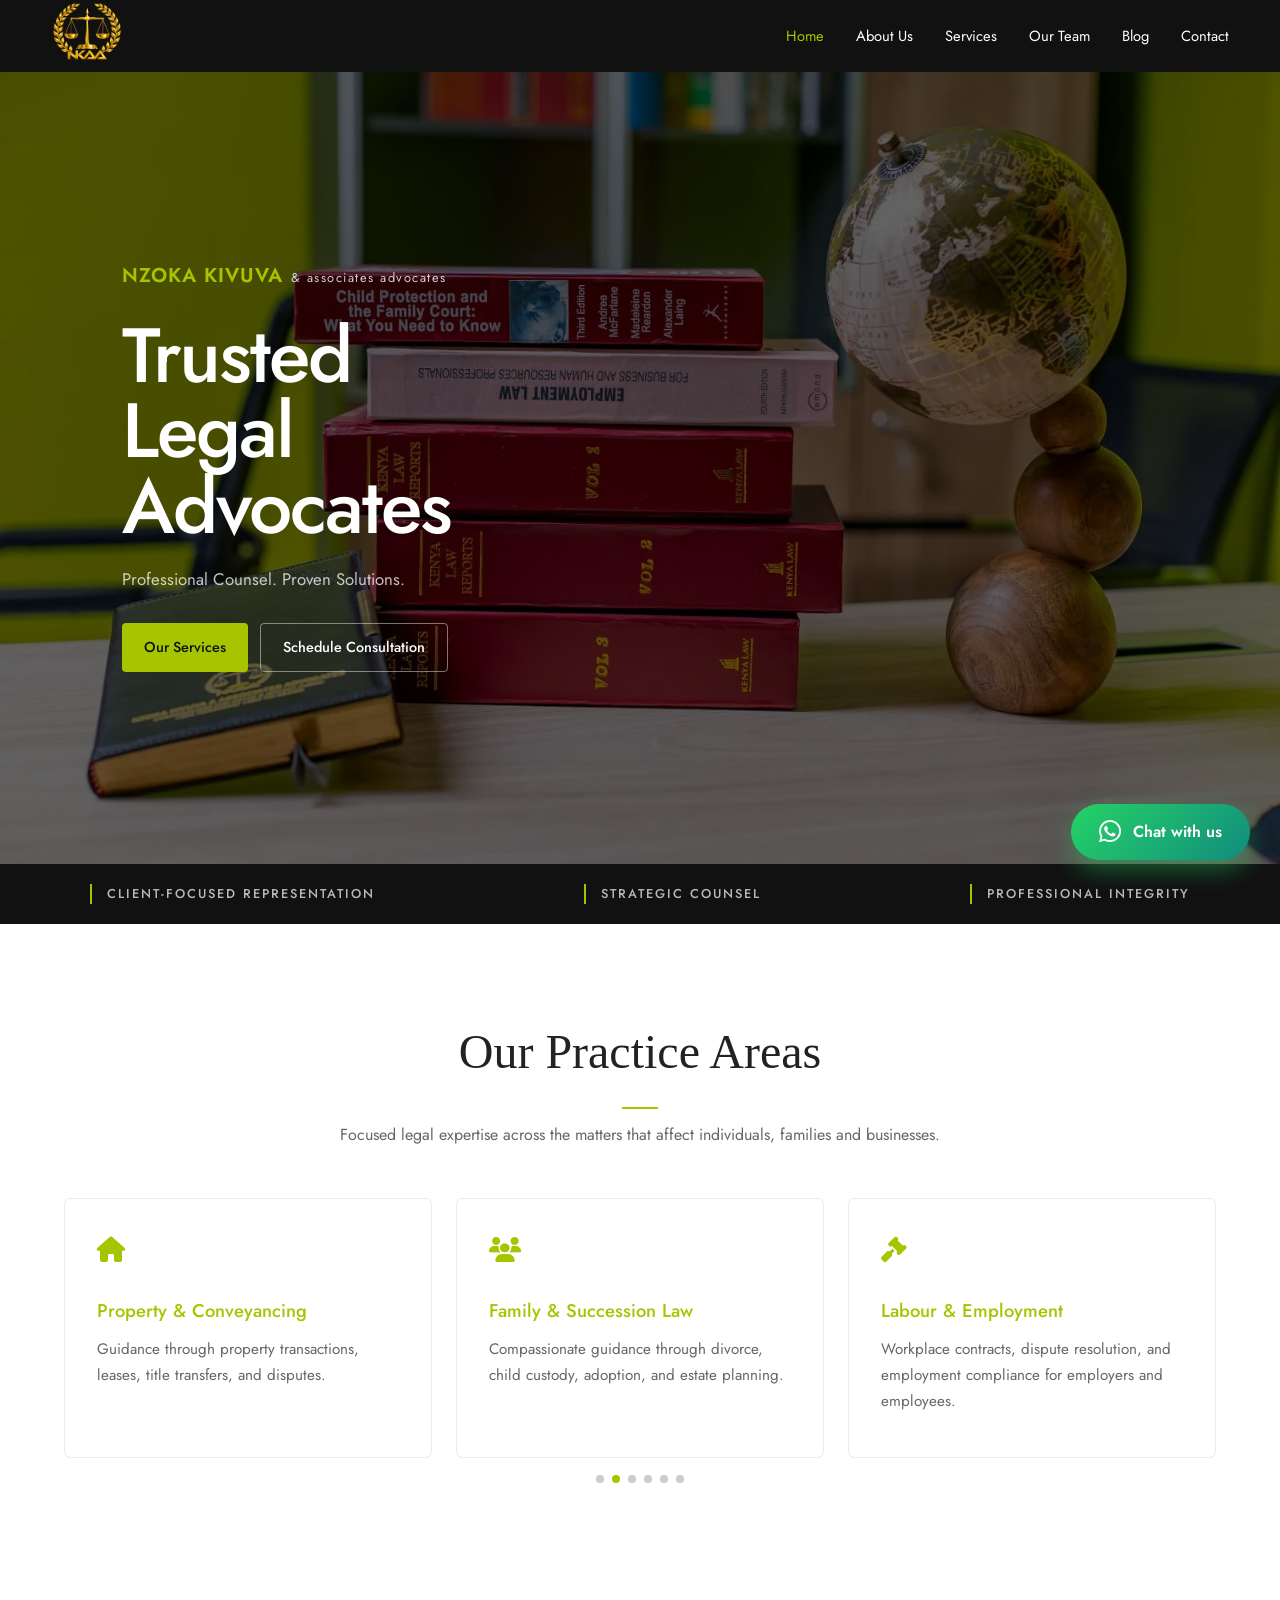
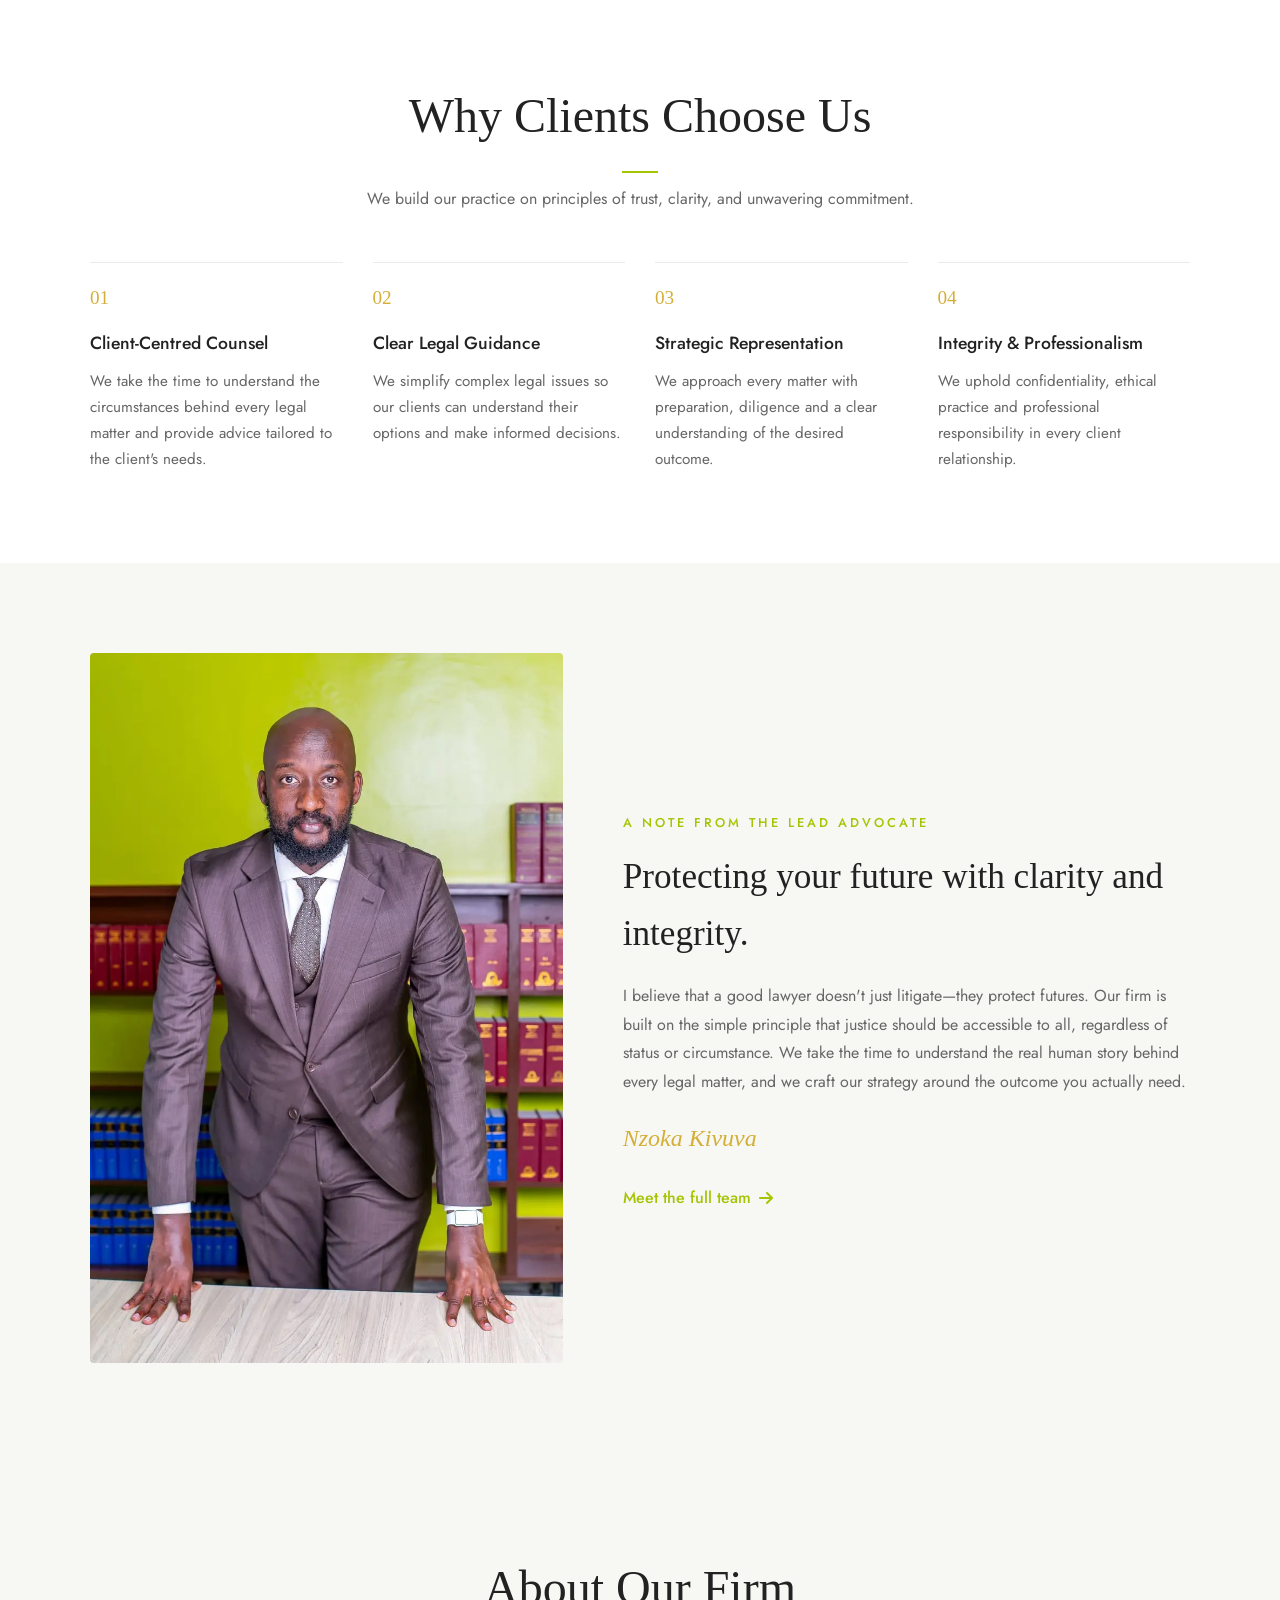
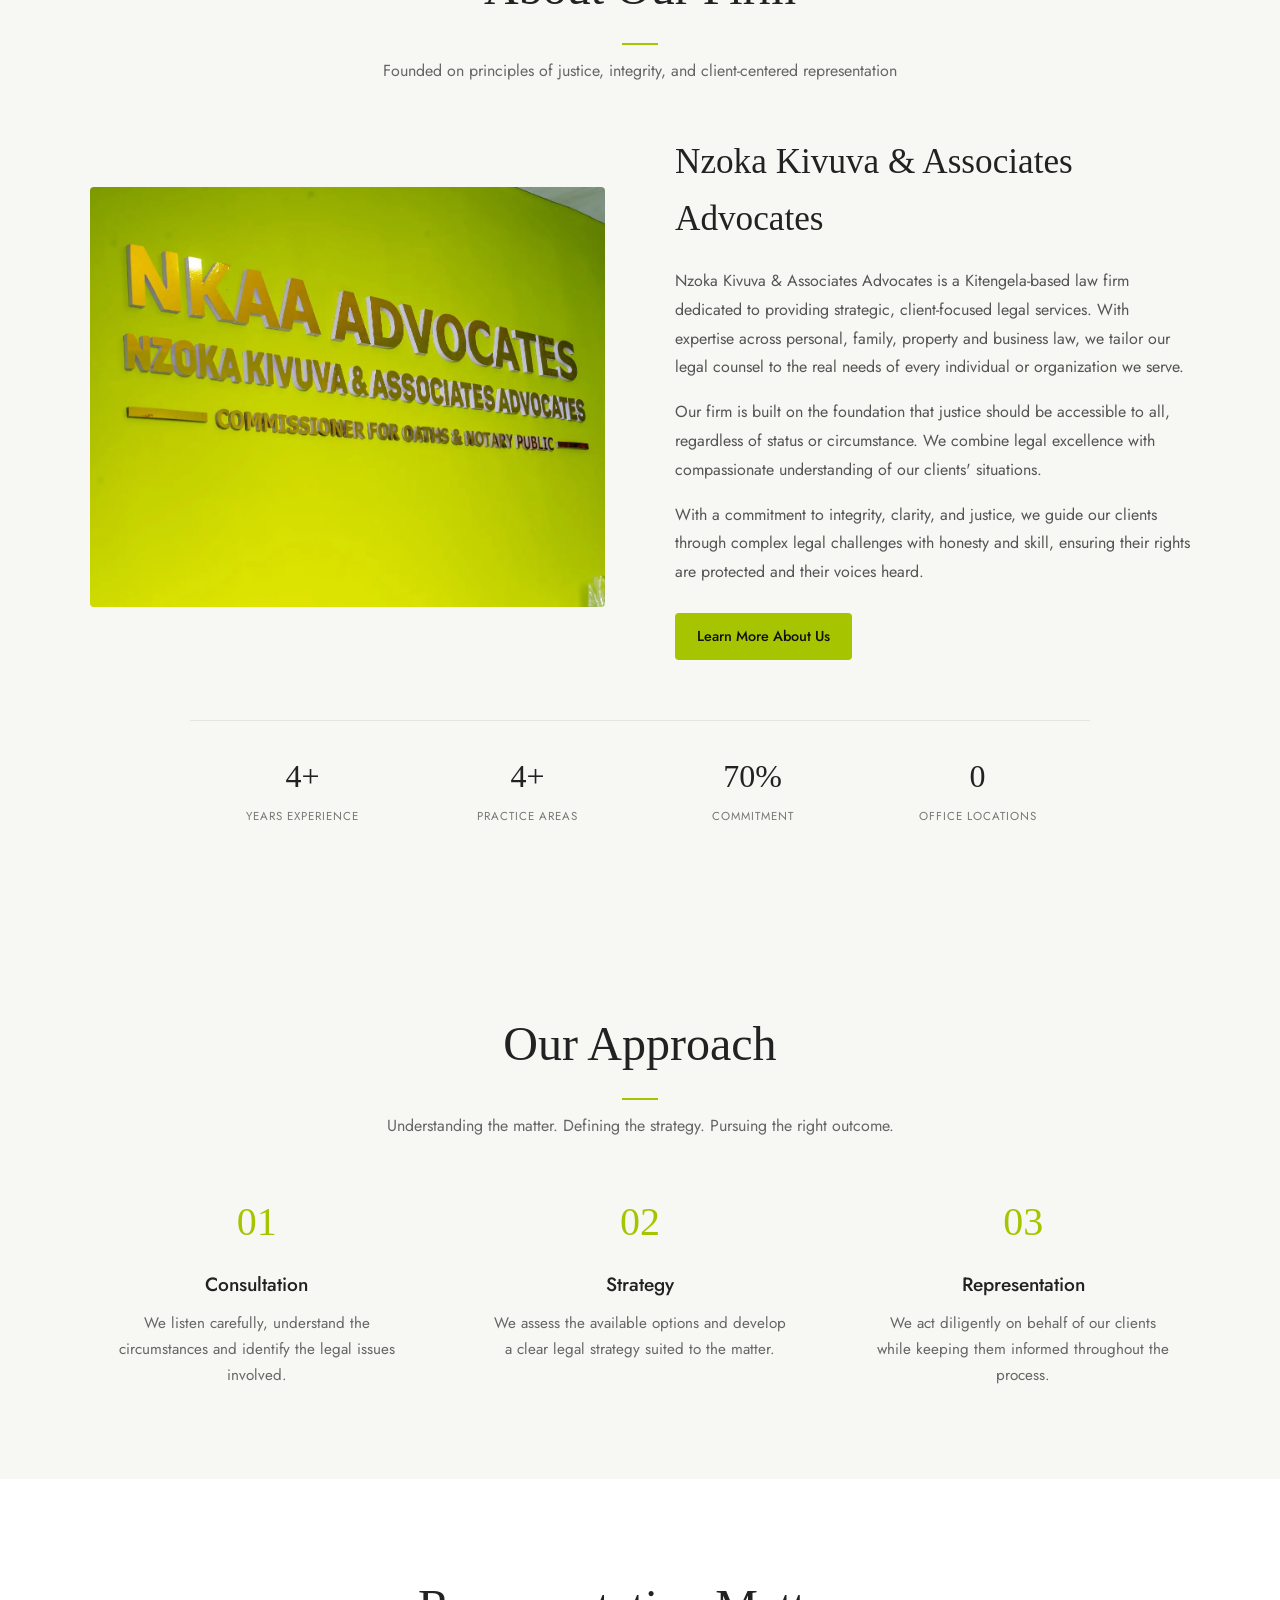
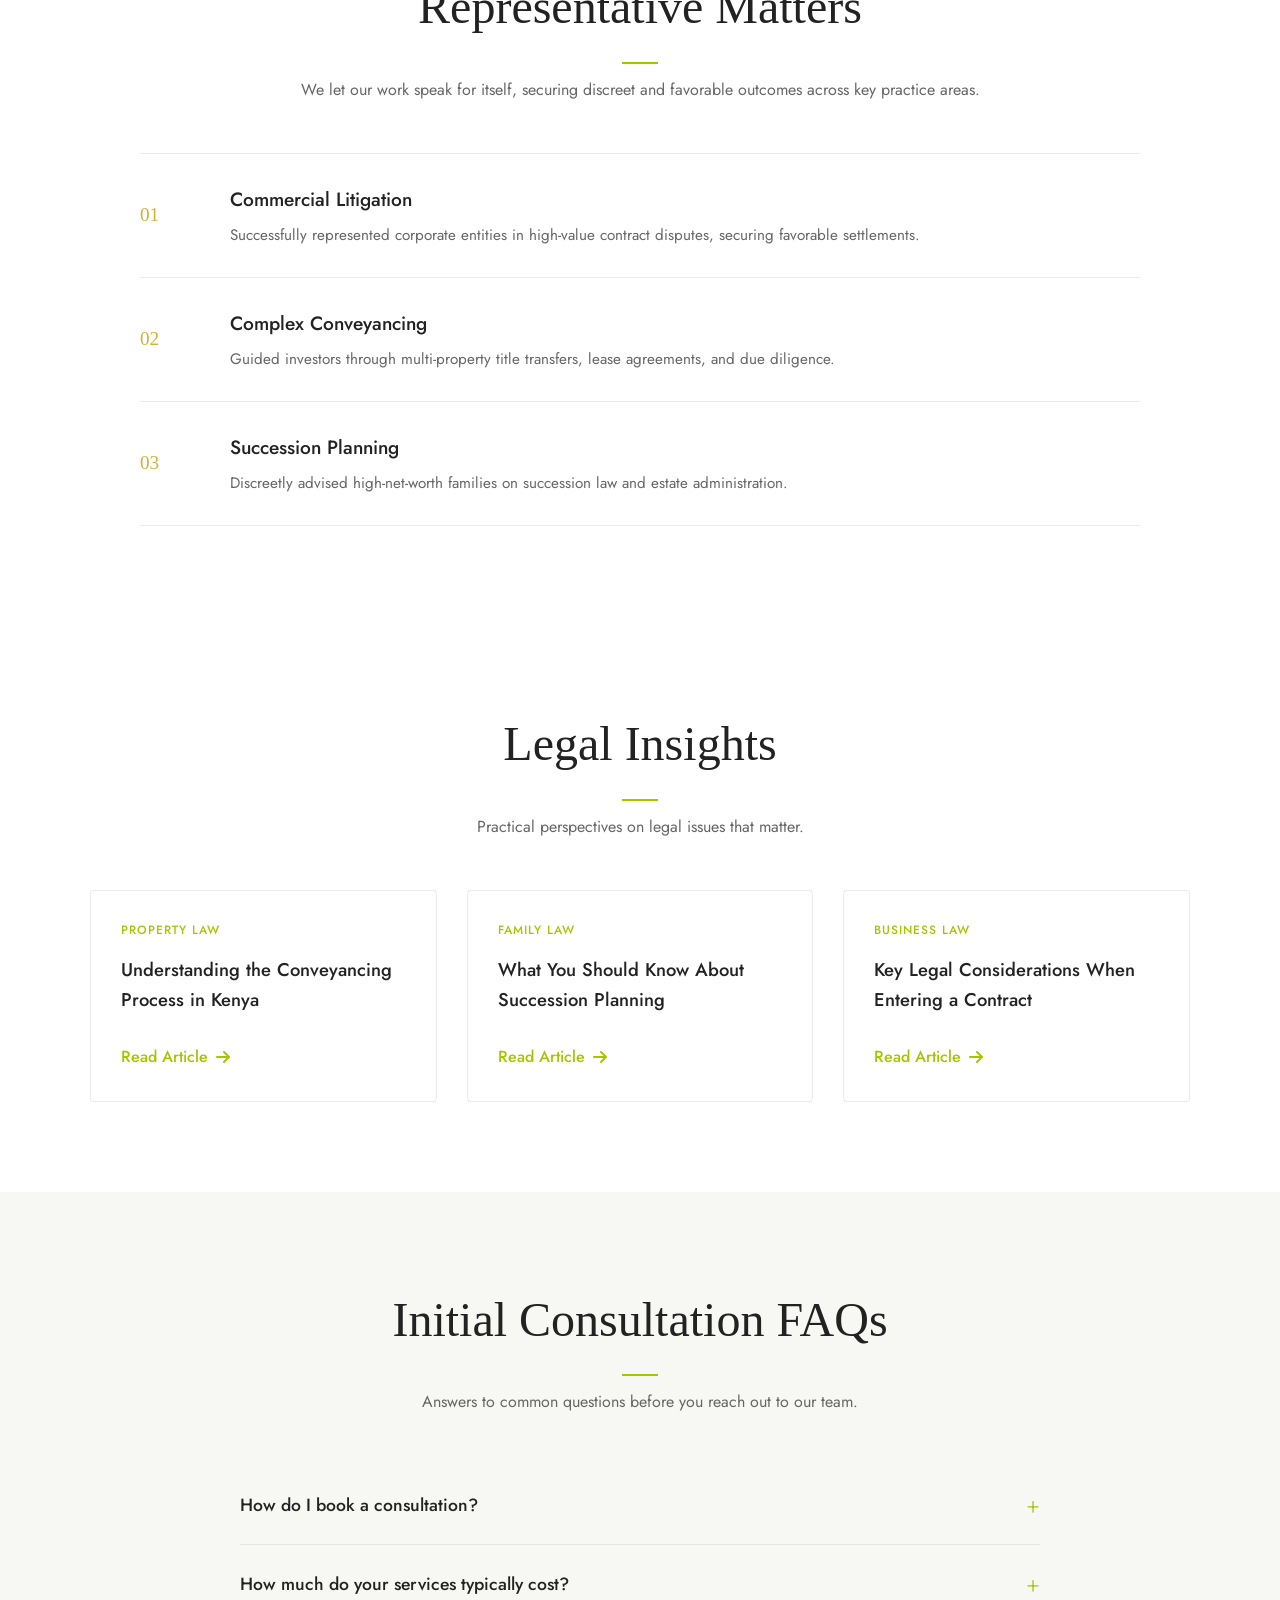
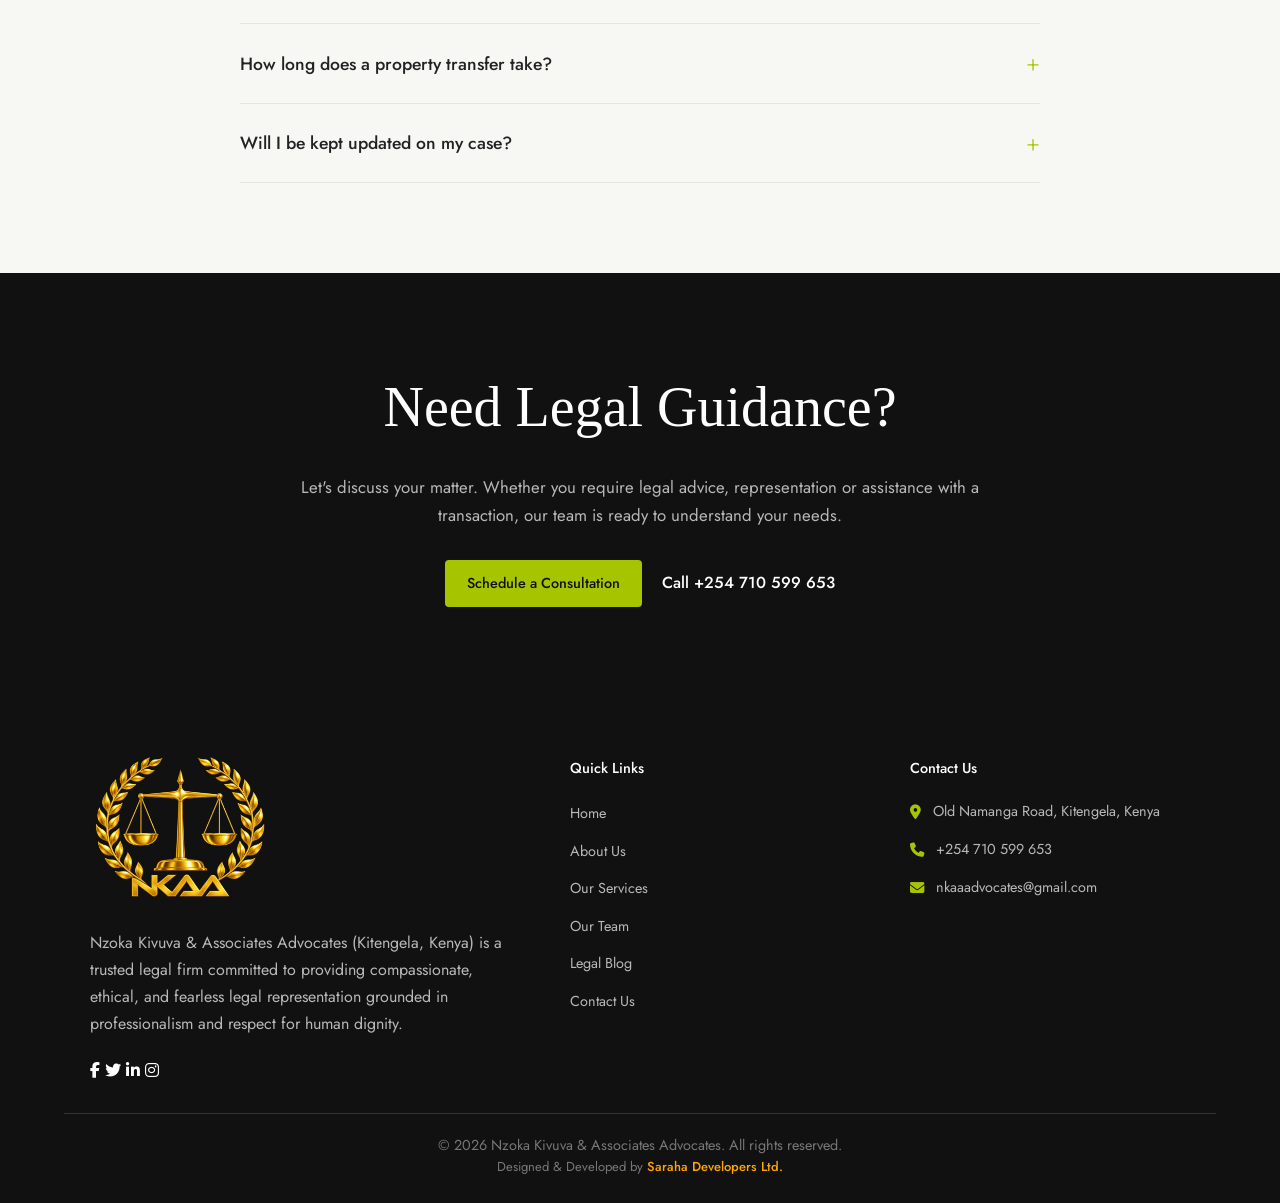
<file: index.html>
<!DOCTYPE html>
<html lang="en">
<head>
  <meta charset="UTF-8" />
  <meta name="viewport" content="width=device-width, initial-scale=1.0" />
  <meta name="robots" content="index, follow" />

  <!-- Primary SEO Title -->
  <title>Nzoka Kivuva & Associates Advocates (NKAA) | Kitengela Law Firm, Kenya</title>
  
  <!-- Meta Description (Updated for new practice areas) -->
  <meta name="description" content="Nzoka Kivuva & Associates Advocates (NKAA) is a trusted law firm in Kitengela, Kenya offering civil litigation, conveyancing, family & succession law, labour & employment law, and legal advisory services." />
  
  <!-- Meta Keywords (Updated for new practice areas) -->
  <meta name="keywords" content="advocates in Kitengela, lawyers in Kitengela, law firm Kenya, civil litigation, conveyancing, property law, family law, succession law, labour law, employment law, legal consultancy, NKAA" />
  <link rel="canonical" href="https://nzokakivuvaadvocates.co.ke/" />

  <!-- Open Graph (Facebook/LinkedIn) -->
  <meta property="og:type" content="website" />
  <meta property="og:url" content="https://nzokakivuvaadvocates.co.ke/" />
  <meta property="og:title" content="Nzoka Kivuva & Associates Advocates (NKAA) | Kitengela Law Firm" />
  <meta property="og:description" content="Trusted legal representation and advisory services in Kitengela, Kenya. Book a consultation today." />
  <meta property="og:image" content="https://nzokakivuvaadvocates.co.ke/Nzoka-kivuva-favicon.webp" />

  <!-- Twitter -->
  <meta name="twitter:card" content="summary_large_image" />
  <meta name="twitter:title" content="Nzoka Kivuva & Associates Advocates (NKAA) | Kitengela Law Firm" />
  <meta name="twitter:description" content="Trusted legal services in Kitengela, Kenya. Civil, conveyancing, family, labour & employment law." />
  <meta name="twitter:image" content="https://nzokakivuvaadvocates.co.ke/Nzoka-kivuva-favicon.webp" />
<meta name="google-site-verification" content="h8BL3Q1Kpj-26DxwLFMcdS5Y2fGQ5WDY222YSMa5MLE" />
  <!-- Favicons -->
  <link rel="icon" href="Nzoka-kivuva-favicon.webp" type="image/webp" />
  <link rel="apple-touch-icon" href="Nzoka-kivuva-favicon.webp" />

  <!-- Fonts (Cleaned up: Added Cormorant, removed duplicate Jost link) -->
  <link rel="preconnect" href="https://fonts.googleapis.com" />
  <link rel="preconnect" href="https://fonts.gstatic.com" crossorigin />
  <link href="https://fonts.googleapis.com/css2?family=Cormorant+Garamond:ital,wght@0,400;0,500;0,600;1,400&family=Jost:wght@300;400;500;600&display=swap" rel="stylesheet" />

  <!-- Icons -->
  <link rel="stylesheet" href="https://cdnjs.cloudflare.com/ajax/libs/font-awesome/6.4.0/css/all.min.css" />

  <!-- Swiper -->
  <link rel="stylesheet" href="https://cdn.jsdelivr.net/npm/swiper@11/swiper-bundle.min.css" />

  <!-- Page CSS -->
  <link rel="stylesheet" href="index.css" />

  <!-- Local Business / LegalService Schema -->
  <script type="application/ld+json">
  {
    "@context": "https://schema.org",
    "@type": "LegalService",
    "name": "Nzoka Kivuva & Associates Advocates",
    "alternateName": "NKAA",
    "url": "https://nzokakivuvaadvocates.co.ke/",
    "logo": "https://nzokakivuvaadvocates.co.ke/Nzoka-kivuva-favicon.webp",
    "image": "https://nzokakivuvaadvocates.co.ke/Nzoka-kivuva-favicon.webp",
    "address": {
      "@type": "PostalAddress",
      "addressLocality": "Kitengela",
      "addressCountry": "KE"
    },
    "telephone": "+254710599653",
    "email": "nkaaadvocates@gmail.com",
    "areaServed": "Kenya"
  }
  </script>
</head>

<body>
    <!-- Navigation Bar -->
    <nav class="navbar">
        <div class="navbar-container">
            <a href="/" class="favicon">
                <img src="Nzoka-kivuva-favicon.webp" alt="Nzoka Kivuva & Associates Advocates" />
            </a>
            
            <button class="mobile-menu-btn" id="mobileMenuBtn">
                <i class="fas fa-bars"></i>
            </button>
            
            <ul class="nav-links" id="navLinks">
                <li><a href="index.html" class="active">Home</a></li>
                <li><a href="about.html">About Us</a></li>
                <li><a href="services.html">Services</a></li>
                <li><a href="team.html">Our Team</a></li>
                <li><a href="blog.html">Blog</a></li>
                <li><a href="contact.html">Contact</a></li>
            </ul>
        </div>
    </nav>

    <!-- Hero Section -->
   <section class="hero">
    <!-- Hero Background Image -->
    <div class="hero-bg-image">
        <img src="nzoka-wallpaper-2.webp" alt="Law firm office" />
    </div>

    <div class="hero-overlay"></div>

    <div class="hero-container">
        <div class="hero-text">
            <p class="super-tag">
    <span class="firm-name">Nzoka Kivuva</span> <span class="firm-type">&amp; Associates Advocates</span>
</p>
            <h1>Trusted <br /> Legal<br /> Advocates</h1>
            <p>Professional Counsel. Proven Solutions.</p>

            <div class="hero-btns">
                <a href="services.html" class="btn btn-primary">Our Services</a>
                <a href="contact.html" class="btn btn-outline">Schedule Consultation</a>
            </div>
        </div>
    </div>
</section>

    <!-- Trust Strip -->
    <section class="trust-strip">
        <div class="trust-content">
            <span>CLIENT-FOCUSED REPRESENTATION</span>
            <span>STRATEGIC COUNSEL</span>
            <span>PROFESSIONAL INTEGRITY</span>
        </div>
    </section>

    <!-- Services Section -->
    <section class="section-bg">
        <div class="section-title">
            <h2>Our Practice Areas</h2>
            <p>Focused legal expertise across the matters that affect individuals, families and businesses.</p>
        </div>
        
        <!-- Services Swiper -->
        <div class="swiper-container">
            <div class="swiper services-swiper">
                <div class="swiper-wrapper">
                    <div class="swiper-slide service-slide">
                        <div class="service-icon">
                            <i class="fas fa-balance-scale"></i>
                        </div>
                        <h3>Civil Litigation</h3>
                        <p>Strategic representation in civil and commercial disputes to achieve favorable outcomes.</p>
                    </div>
                    <div class="swiper-slide service-slide">
                        <div class="service-icon">
                            <i class="fas fa-home"></i>
                        </div>
                        <h3>Property & Conveyancing</h3>
                        <p>Guidance through property transactions, leases, title transfers, and disputes.</p>
                    </div>
                    <div class="swiper-slide service-slide">
                        <div class="service-icon">
                            <i class="fas fa-users"></i>
                        </div>
                        <h3>Family & Succession Law</h3>
                        <p>Compassionate guidance through divorce, child custody, adoption, and estate planning.</p>
                    </div>
                    <div class="swiper-slide service-slide">
                        <div class="service-icon">
                            <i class="fas fa-gavel"></i>
                        </div>
                         <h3>Labour & Employment</h3>
                        <p>Workplace contracts, dispute resolution, and employment compliance for employers and employees.</p>
                    </div>
                    <div class="swiper-slide service-slide">
                        <div class="service-icon">
                            <i class="fas fa-file-contract"></i>
                        </div> 
                        <h3>Legal Consultancy & Advisory</h3>
                        <p>Strategic legal advice for businesses and individuals, contract drafting, and compliance.</p>
                    </div> 
                    <div class="swiper-slide service-slide">
                        <div class="service-icon">
                            <i class="fas fa-handshake"></i>
                        </div> 
                        <h3>Alternative Dispute Resolution</h3>
                        <p>Mediation and arbitration services to resolve conflicts efficiently outside the courtroom.</p>
                    </div>
                </div>
                <div class="swiper-pagination"></div>
            </div>
        </div>
    </section>

    <!-- Why Choose Us -->
    <section class="why-section">
        <div class="section-title">
            <h2>Why Clients Choose Us</h2>
            <p>We build our practice on principles of trust, clarity, and unwavering commitment.</p>
        </div>
        <div class="why-grid">
            <div class="why-item">
                <div class="why-number">01</div>
                <h4>Client-Centred Counsel</h4>
                <p>We take the time to understand the circumstances behind every legal matter and provide advice tailored to the client's needs.</p>
            </div>
            <div class="why-item">
                <div class="why-number">02</div>
                <h4>Clear Legal Guidance</h4>
                <p>We simplify complex legal issues so our clients can understand their options and make informed decisions.</p>
            </div>
            <div class="why-item">
                <div class="why-number">03</div>
                <h4>Strategic Representation</h4>
                <p>We approach every matter with preparation, diligence and a clear understanding of the desired outcome.</p>
            </div>
            <div class="why-item">
                <div class="why-number">04</div>
                <h4>Integrity & Professionalism</h4>
                <p>We uphold confidentiality, ethical practice and professional responsibility in every client relationship.</p>
            </div>
        </div>
    </section>

    <!-- A Note from the Advocate -->
    <section class="advocate-note">
        <div class="advocate-content">
            <div class="advocate-image">
                <img src="nzoka-holding-table.webp" alt="Advocate Nzoka" loading="lazy">
            </div>
            <div class="advocate-text">
                <p class="eyebrow">A Note from the Lead Advocate</p>
                <h3>Protecting your future with clarity and integrity.</h3>
                <p>I believe that a good lawyer doesn't just litigate—they protect futures. Our firm is built on the simple principle that justice should be accessible to all, regardless of status or circumstance. We take the time to understand the real human story behind every legal matter, and we craft our strategy around the outcome you actually need.</p>
                <p class="signature">Nzoka Kivuva</p>
                <a href="team.html" class="text-link">Meet the full team <i class="fas fa-arrow-right"></i></a>
            </div>
        </div>
    </section>

    <!-- About Preview Section -->
    <section class="about-section">
        <div class="section-title">
            <h2>About Our Firm</h2>
            <p>Founded on principles of justice, integrity, and client-centered representation</p>
        </div>
        
        <div class="about-content">
            <div class="about-image">
                <img src="wall-writings.webp" alt="Nzoka Kivuva & Associates Advocates office" loading="lazy" />
            </div>
            
            <div class="about-text">
                <h3>Nzoka Kivuva & Associates Advocates</h3>
                <p>Nzoka Kivuva & Associates Advocates is a Kitengela-based law firm dedicated to providing strategic, client-focused legal services. With expertise across personal, family, property and business law, we tailor our legal counsel to the real needs of every individual or organization we serve.</p>
                <p>Our firm is built on the foundation that justice should be accessible to all, regardless of status or circumstance. We combine legal excellence with compassionate understanding of our clients' situations.</p>
                <p>With a commitment to integrity, clarity, and justice, we guide our clients through complex legal challenges with honesty and skill, ensuring their rights are protected and their voices heard.</p>
                <a href="about.html" class="btn btn-primary">Learn More About Us</a>
            </div>
        </div>
        
        <!-- Stats -->
        <div class="about-stats">
            <div class="stat-item">
                <div class="stat-number" data-target="7" data-suffix="+">0</div>
                <div class="stat-label">Years Experience</div>
            </div>
            <div class="stat-item">
                <div class="stat-number" data-target="6" data-suffix="+">0</div>
                <div class="stat-label">Practice Areas</div>
            </div>
            <div class="stat-item">
                <div class="stat-number" data-target="100" data-suffix="%">0</div>
                <div class="stat-label">Commitment</div>
            </div>
            <div class="stat-item">
                <div class="stat-number" data-target="1">0</div>
                <div class="stat-label">Office Locations</div>
            </div>
        </div>
    </section>

    <!-- Our Approach -->
    <section class="approach-section">
        <div class="section-title">
            <h2>Our Approach</h2>
            <p>Understanding the matter. Defining the strategy. Pursuing the right outcome.</p>
        </div>
        <div class="approach-grid">
            <div class="approach-step">
                <div class="step-number">01</div>
                <h4>Consultation</h4>
                <p>We listen carefully, understand the circumstances and identify the legal issues involved.</p>
            </div>
            <div class="approach-step">
                <div class="step-number">02</div>
                <h4>Strategy</h4>
                <p>We assess the available options and develop a clear legal strategy suited to the matter.</p>
            </div>
            <div class="approach-step">
                <div class="step-number">03</div>
                <h4>Representation</h4>
                <p>We act diligently on behalf of our clients while keeping them informed throughout the process.</p>
            </div>
        </div>
    </section>

    <!-- Representative Matters -->
    <section class="matters-section">
        <div class="section-title">
            <h2>Representative Matters</h2>
            <p>We let our work speak for itself, securing discreet and favorable outcomes across key practice areas.</p>
        </div>
        <div class="matters-list">
            <div class="matter-item">
                <div class="matter-number">01</div>
                <div class="matter-content">
                    <h4>Commercial Litigation</h4>
                    <p>Successfully represented corporate entities in high-value contract disputes, securing favorable settlements.</p>
                </div>
                <a href="services.html" class="arrow"><i class="fas fa-arrow-right"></i></a>
            </div>
            <div class="matter-item">
                <div class="matter-number">02</div>
                <div class="matter-content">
                    <h4>Complex Conveyancing</h4>
                    <p>Guided investors through multi-property title transfers, lease agreements, and due diligence.</p>
                </div>
                <a href="services.html" class="arrow"><i class="fas fa-arrow-right"></i></a>
            </div>
            <div class="matter-item">
                <div class="matter-number">03</div>
                <div class="matter-content">
                    <h4>Succession Planning</h4>
                    <p>Discreetly advised high-net-worth families on succession law and estate administration.</p>
                </div>
                <a href="services.html" class="arrow"><i class="fas fa-arrow-right"></i></a>
            </div>
        </div>
    </section>

    <!-- Legal Insights -->
    <section class="insights-section section-bg">
        <div class="section-title">
            <h2>Legal Insights</h2>
            <p>Practical perspectives on legal issues that matter.</p>
        </div>
        <div class="insights-grid">
            <div class="insight-card">
                <p class="insight-category">PROPERTY LAW</p>
                <h4>Understanding the Conveyancing Process in Kenya</h4>
                <a href="blog.html" class="text-link">Read Article <i class="fas fa-arrow-right"></i></a>
            </div>
            <div class="insight-card">
                <p class="insight-category">FAMILY LAW</p>
                <h4>What You Should Know About Succession Planning</h4>
                <a href="blog.html" class="text-link">Read Article <i class="fas fa-arrow-right"></i></a>
            </div>
            <div class="insight-card">
                <p class="insight-category">BUSINESS LAW</p>
                <h4>Key Legal Considerations When Entering a Contract</h4>
                <a href="blog.html" class="text-link">Read Article <i class="fas fa-arrow-right"></i></a>
            </div>
        </div>
    </section>

    <!-- Initial Consultation FAQs -->
    <section class="faq-section">
        <div class="section-title">
            <h2>Initial Consultation FAQs</h2>
            <p>Answers to common questions before you reach out to our team.</p>
        </div>
        <div class="faq-container">
            <div class="faq-item">
                <div class="faq-question">How do I book a consultation? <span class="faq-icon">+</span></div>
                <div class="faq-answer">You can book directly through our contact page, or simply call or WhatsApp us at +254 710 599 653. We will schedule a convenient time for you.</div>
            </div>
            <div class="faq-item">
                <div class="faq-question">How much do your services typically cost? <span class="faq-icon">+</span></div>
                <div class="faq-answer">Consultation fees are discussed upfront. For specific matters, we provide clear estimates based on the complexity and scope of the work required, ensuring no hidden surprises.</div>
            </div>
            <div class="faq-item">
                <div class="faq-question">How long does a property transfer take? <span class="faq-icon">+</span></div>
                <div class="faq-answer">It depends on the state of the title, the consent process, and government processing times. We guide you step-by-step to keep timelines as short as possible.</div>
            </div>
            <div class="faq-item">
                <div class="faq-question">Will I be kept updated on my case? <span class="faq-icon">+</span></div>
                <div class="faq-answer">Absolutely. We believe in complete transparency. You will receive structured updates on the progress of your matter at every stage.</div>
            </div>
        </div>
    </section>

    <!-- Consultation CTA -->
    <section class="cta-section">
        <div class="cta-content">
            <h2>Need Legal Guidance?</h2>
            <p>Let's discuss your matter. Whether you require legal advice, representation or assistance with a transaction, our team is ready to understand your needs.</p>
            <div class="cta-btns">
                <a href="contact.html" class="btn btn-primary">Schedule a Consultation</a>
                <a href="tel:+254710599653" class="cta-phone">Call +254 710 599 653</a>
            </div>
        </div>
    </section>

    <!-- Footer -->
    <footer>
        <div class="footer-container">
            <div class="footer-about">
                <div class="footer-favicon">
                    <img src="Nzoka-kivuva-favicon.webp" alt="Nzoka Advocates favicon" />
                </div>
                <p>Nzoka Kivuva & Associates Advocates (Kitengela, Kenya) is a trusted legal firm committed to providing compassionate, ethical, and fearless legal representation grounded in professionalism and respect for human dignity.</p>
                <div class="social-links">
                    <a href="#"><i class="fab fa-facebook-f"></i></a>
                    <a href="#"><i class="fab fa-twitter"></i></a>
                    <a href="#"><i class="fab fa-linkedin-in"></i></a>
                    <a href="#"><i class="fab fa-instagram"></i></a>
                </div>
            </div>
            
            <div class="footer-links">
                <h3>Quick Links</h3>
                <ul>
                    <li><a href="index.html">Home</a></li>
                    <li><a href="about.html">About Us</a></li>
                    <li><a href="services.html">Our Services</a></li>
                    <li><a href="team.html">Our Team</a></li>
                    <li><a href="blog.html">Legal Blog</a></li>
                    <li><a href="contact.html">Contact Us</a></li>
                </ul>
            </div>
            
            <div class="footer-contact">
                <h3>Contact Us</h3>
                <div class="contact-items">
                    <i class="fas fa-map-marker-alt"></i>
                    <a href="https://share.google/IRGGaovzCNE5KSUKh">Old Namanga Road, Kitengela, Kenya</a>
                </div>
                <div class="contact-items">
                    <i class="fas fa-phone"></i>
                    <a href="tel:+254710599653">+254 710 599 653</a>
                </div>
                <div class="contact-items">
                    <i class="fas fa-envelope"></i>
                    <a href="mailto:nkaaadvocates@gmail.com">nkaaadvocates@gmail.com</a>
                </div>
            </div>
        </div>
        
        <div class="copyright">
    <p>&copy; <span id="y"></span> Nzoka Kivuva & Associates Advocates. All rights reserved.</p>
    <p style="margin: 0; font-size: 13px; color: #777">
        Designed & Developed by 
        <a href="https://sarahadevelopers.co.ke" target="_blank" rel="noopener" style="color: orange; text-decoration: none; font-weight: 500">Saraha Developers Ltd.</a>
    </p>
</div>
    </footer>

    <!-- WhatsApp Float -->
   <!-- WhatsApp Float -->
<a href="https://wa.me/254710599653?text=Hello%20Advocate%20Nzoka%2C%20I%20am%20reaching%20out%20through%20your%20website.%0A%0AName%3A%20%5BYour%20Name%5D%0APhone%3A%20%5BYour%20Phone%5D%0AMatter%3A%20%5BBrief%20Description%5D%0ALocation%3A%20%5BOptional%5D%0A%0AKindly%20advise%20on%20the%20next%20step%20and%20available%20time%20for%20a%20consultation.%20Thank%20you." class="whatsapp-float" target="_blank">
    <i class="fab fa-whatsapp"></i>
    <span>Chat with us</span>
</a>

    <!-- Swiper JS -->
    <script src="https://unpkg.com/swiper/swiper-bundle.min.js"></script>
    
<script>
    document.getElementById("y").textContent = new Date().getFullYear();
</script>
    <!-- Main JS -->
    <script src="index.js"></script>
</body>
</html>
</file>
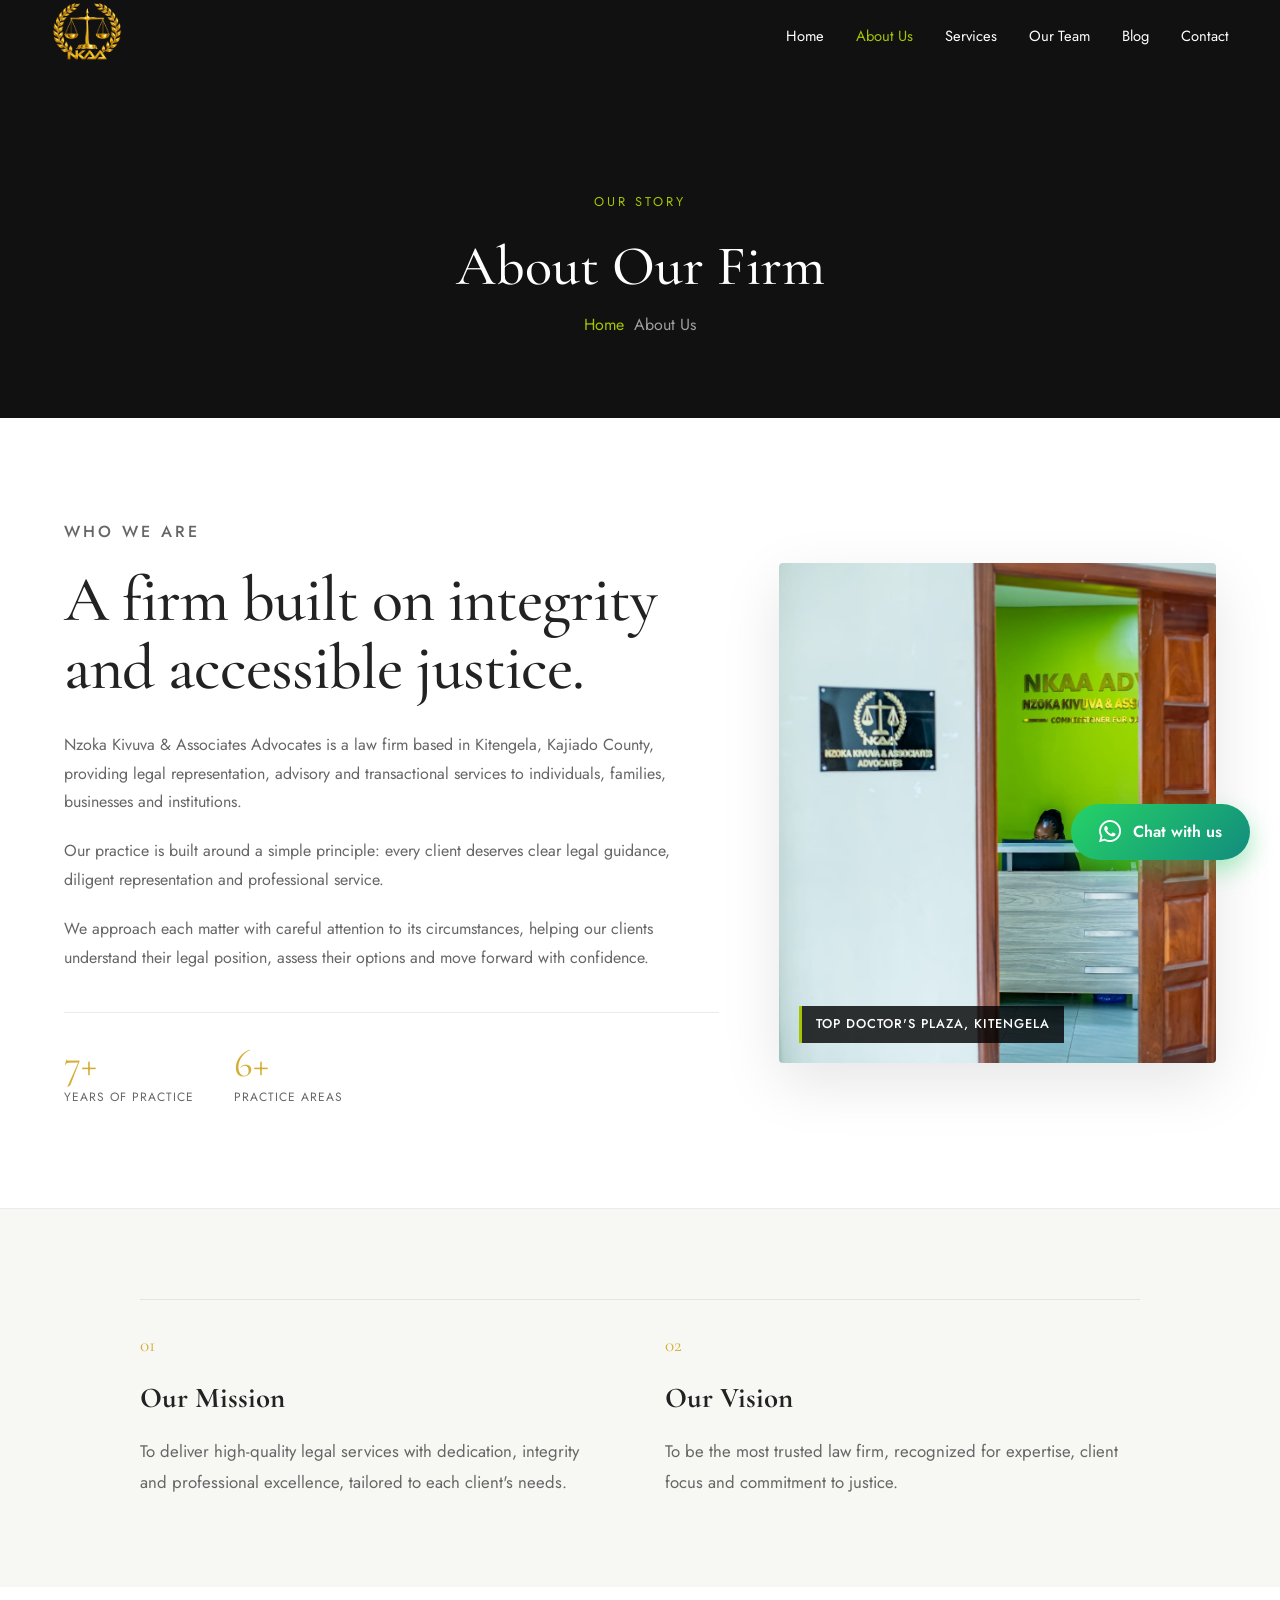
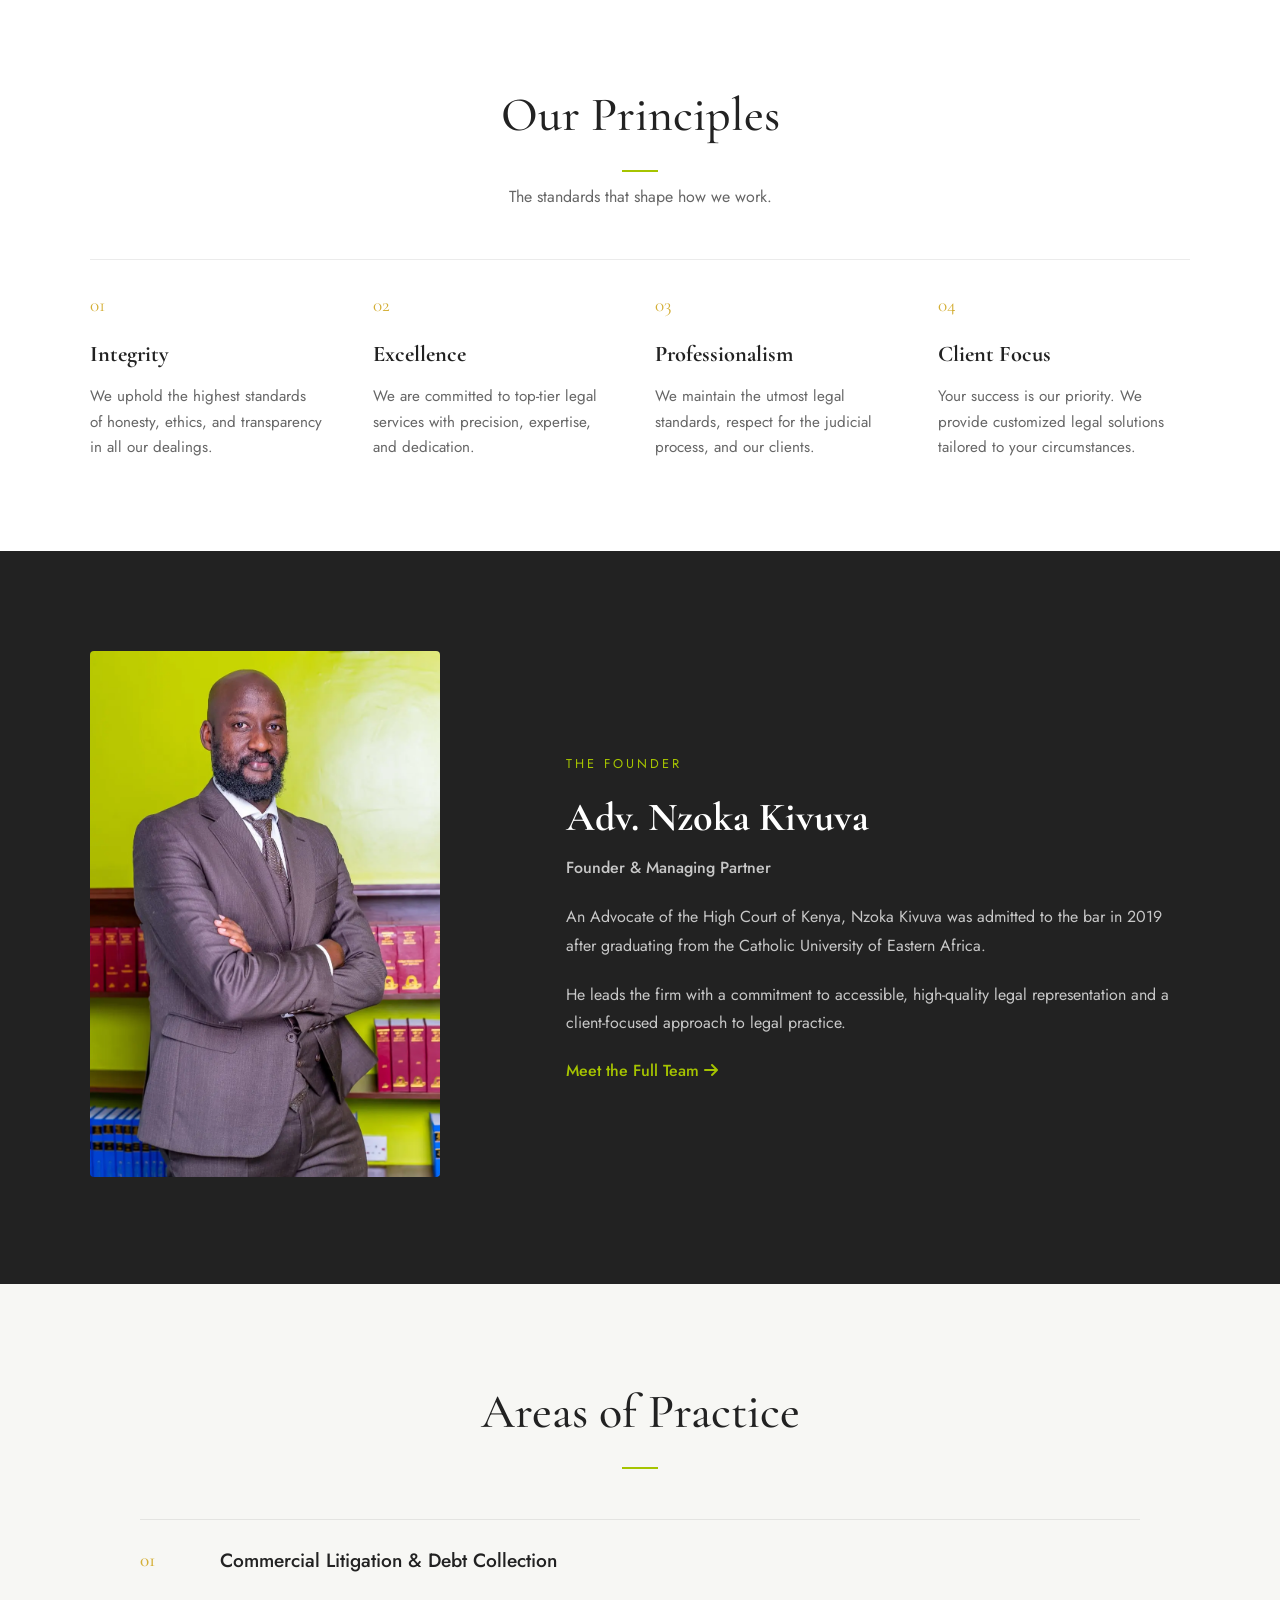
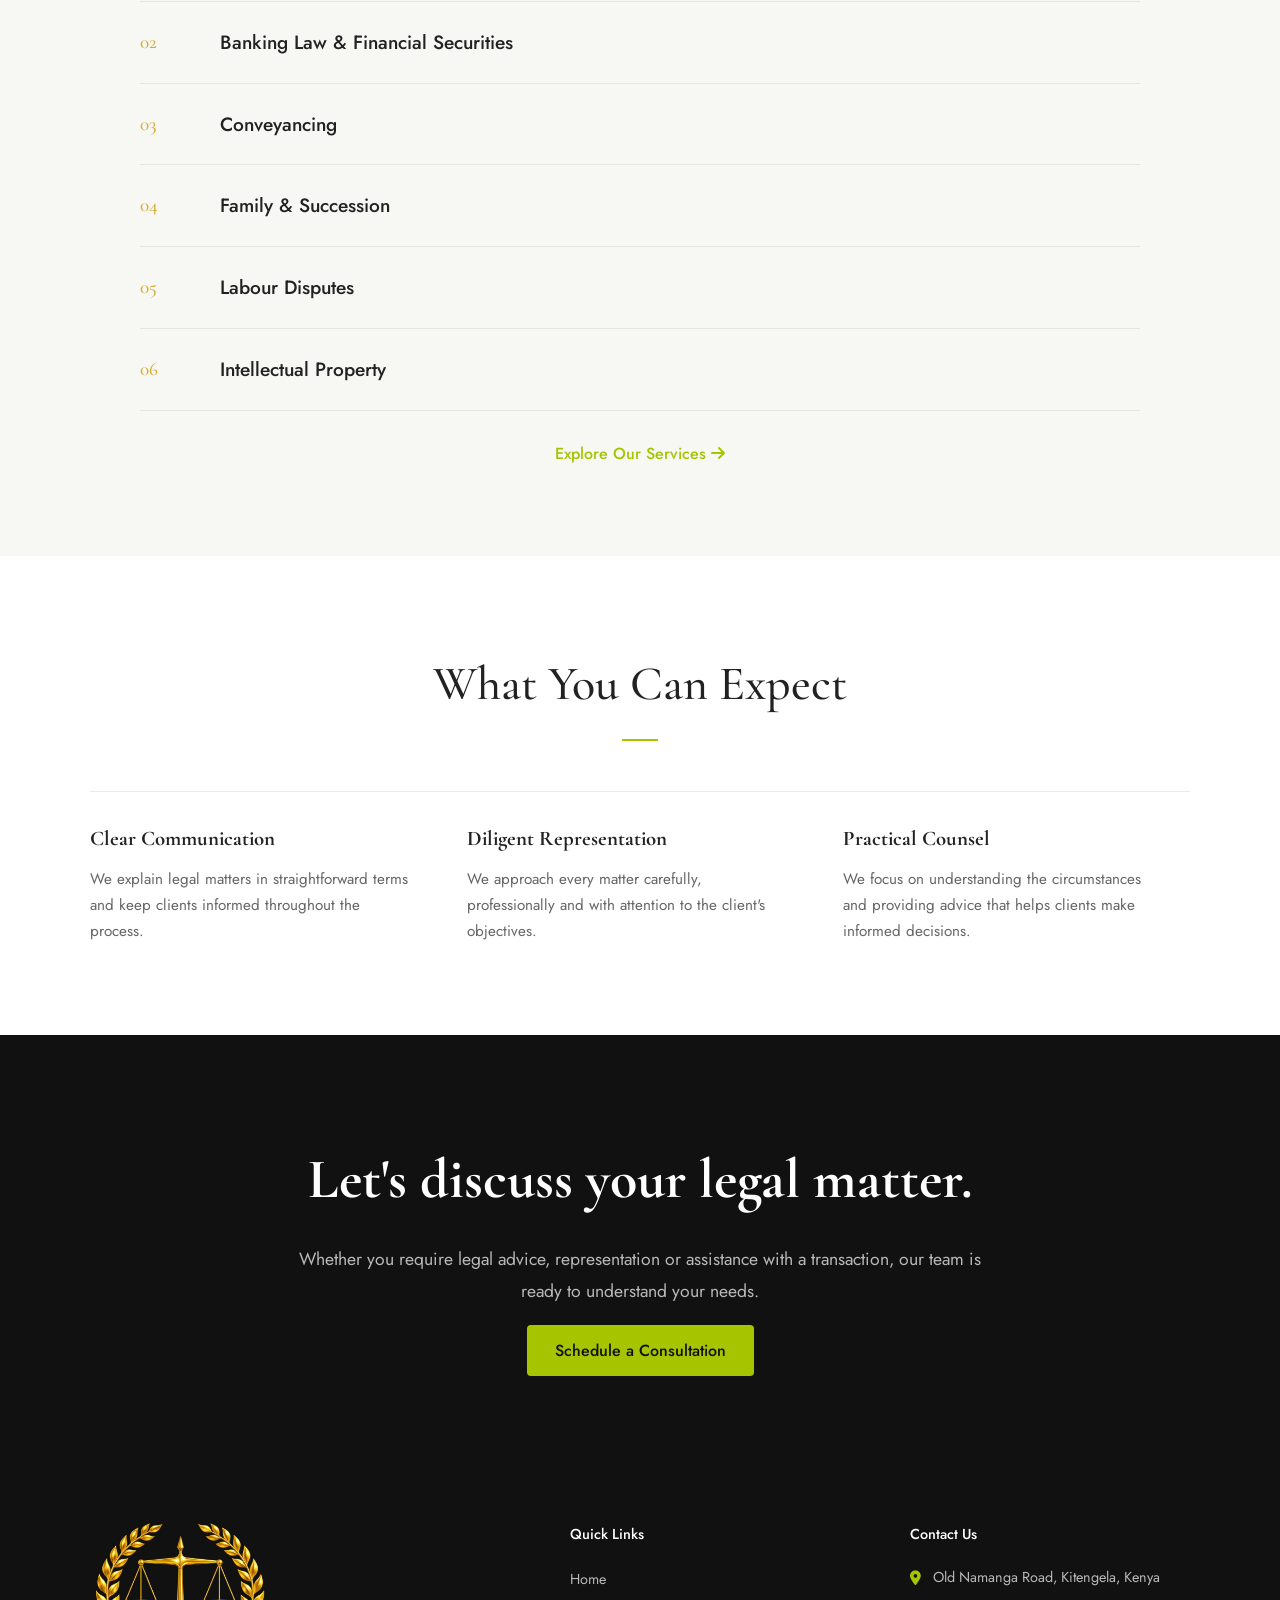
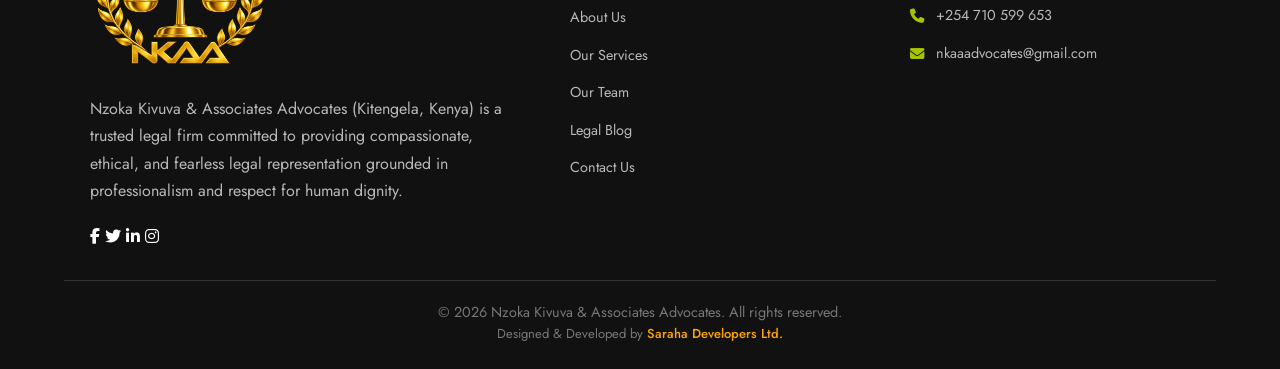
<file: about.html>
<!DOCTYPE html>
<html lang="en">
<head>
  <meta charset="UTF-8" />
  <meta name="viewport" content="width=device-width, initial-scale=1.0" />
  
  <!-- Primary Meta Tags -->
  <title>About Us | Nzoka Kivuva & Associates Advocates (NKAA)</title>
  <meta name="description" content="Learn about Nzoka Kivuva & Associates Advocates (NKAA) in Kitengela, Kenya—our values, experience, and commitment to trusted legal representation for individuals and businesses." />
  <meta name="keywords" content="Nzoka Advocates, advocates in Kitengela, law firm Kenya, legal services Kenya, corporate law, conveyancing, litigation, family law" />
  <meta name="robots" content="index, follow" />
  <link rel="canonical" href="https://nzokakivuvaadvocates.co.ke/about.html" />

  <!-- Favicons -->
  <link rel="icon" href="Nzoka-kivuva-favicon.webp" type="image/webp" />
  <link rel="apple-touch-icon" href="Nzoka-kivuva-favicon.webp" />

  <!-- Open Graph / Facebook / LinkedIn -->
  <meta property="og:type" content="website" />
  <meta property="og:url" content="https://nzokakivuvaadvocates.co.ke/about.html" />
  <meta property="og:title" content="About Us | Nzoka Kivuva & Associates Advocates (NKAA)" />
  <meta property="og:description" content="Learn about our law firm in Kitengela, Kenya—our values, experience, and trusted legal services." />
  <meta property="og:image" content="https://nzokakivuvaadvocates.co.ke/Nzoka-kivuva-favicon.webp" />

  <!-- Twitter -->
  <meta name="twitter:card" content="summary_large_image" />
  <meta name="twitter:title" content="About Us | Nzoka Kivuva & Associates Advocates" />
  <meta name="twitter:description" content="Learn about our law firm in Kitengela, Kenya—our values, experience, and trusted legal services." />
  <meta name="twitter:image" content="https://nzokakivuvaadvocates.co.ke/Nzoka-kivuva-favicon.webp" />

  <!-- Performance: Fonts (Cleaned up to one single link) -->
  <link rel="preconnect" href="https://fonts.googleapis.com" />
  <link rel="preconnect" href="https://fonts.gstatic.com" crossorigin />
  <link href="https://fonts.googleapis.com/css2?family=Cormorant+Garamond:ital,wght@0,400;0,500;0,600;1,400&family=Jost:wght@300;400;500;600&display=swap" rel="stylesheet" />

  <!-- Icons -->
  <link rel="stylesheet" href="https://cdnjs.cloudflare.com/ajax/libs/font-awesome/6.4.0/css/all.min.css" />

  <!-- Page CSS -->
  <link rel="stylesheet" href="about.css" />
</head>
<body>

    <nav class="navbar">
        <div class="navbar-container">
            <a href="/" class="favicon"><img src="Nzoka-kivuva-favicon.webp" alt="Nzoka Kivuva & Associates Advocates" /></a>
            <button class="mobile-menu-btn" id="mobileMenuBtn"><i class="fas fa-bars"></i></button>
            <ul class="nav-links" id="navLinks">
                <li><a href="index.html">Home</a></li>
                <li><a href="about.html" class="active">About Us</a></li>
                <li><a href="services.html">Services</a></li>
                <li><a href="team.html">Our Team</a></li>
                <li><a href="blog.html">Blog</a></li>
                <li><a href="contact.html">Contact</a></li>
            </ul>
        </div>
    </nav>

    <!-- Header -->
    <header class="page-header">
        <p class="eyebrow">Our Story</p>
        <h1>About Our Firm</h1>
        <ul class="breadcrumb">
            <li><a href="/">Home</a></li>
            <li>About Us</li>
        </ul>
    </header>

    <!-- Intro (Text-led, no misleading logo) -->
  <section class="intro-section">
    <div class="intro-container">
        <div class="intro-text">
            <p class="eyebrow">Who We Are</p>
            <h2>A firm built on integrity and accessible justice.</h2>
            <p >Nzoka Kivuva & Associates Advocates is a law firm based in Kitengela, Kajiado County, providing legal representation, advisory and transactional services to individuals, families, businesses and institutions.</p>
            <p>Our practice is built around a simple principle: every client deserves clear legal guidance, diligent representation and professional service.</p>
            <p>We approach each matter with careful attention to its circumstances, helping our clients understand their legal position, assess their options and move forward with confidence.</p>

            <!-- Trusted Stats to add visual weight and break up text -->
            <div class="intro-stats">
                <div class="stat-block">
                    <span class="stat-num">7+</span>
                    <span class="stat-label">Years of Practice</span>
                </div>
                <div class="stat-block">
                    <span class="stat-num">6+</span>
                    <span class="stat-label">Practice Areas</span>
                </div>
            </div>
        </div>

        <div class="intro-image">
            <!-- IMPORTANT: Replace this src with a real photo of the office, a courthouse, or a library -->
            <img src="nzoka-entrance.jpg" alt="Nzoka Kivuva & Associates Office" />
            <div class="image-caption">Top Doctor's Plaza, Kitengela</div>
        </div>
    </div>
</section>

    <!-- Direction (Mission & Vision) -->
    <section class="direction-section">
        
        <div class="direction-grid">
            <div class="direction-item">
                <span class="direction-number">01</span>
                <h3>Our Mission</h3>
                <p>To deliver high-quality legal services with dedication, integrity and professional excellence, tailored to each client's needs.</p>
            </div>
            <div class="direction-item">
                <span class="direction-number">02</span>
                <h3>Our Vision</h3>
                <p>To be the most trusted law firm, recognized for expertise, client focus and commitment to justice.</p>
            </div>
        </div>
    </section>

    <!-- Principles (Core Values) -->
    <section class="principles-section">
        <div class="section-title">
            <h2>Our Principles</h2>
            <p>The standards that shape how we work.</p>
        </div>
        <div class="principles-grid">
            <div class="principle-item">
                <span class="principle-number">01</span>
                <h4>Integrity</h4>
                <p>We uphold the highest standards of honesty, ethics, and transparency in all our dealings.</p>
            </div>
            <div class="principle-item">
                <span class="principle-number">02</span>
                <h4>Excellence</h4>
                <p>We are committed to top-tier legal services with precision, expertise, and dedication.</p>
            </div>
            <div class="principle-item">
                <span class="principle-number">03</span>
                <h4>Professionalism</h4>
                <p>We maintain the utmost legal standards, respect for the judicial process, and our clients.</p>
            </div>
            <div class="principle-item">
                <span class="principle-number">04</span>
                <h4>Client Focus</h4>
                <p>Your success is our priority. We provide customized legal solutions tailored to your circumstances.</p>
            </div>
        </div>
    </section>

    <!-- Founder Section (Charcoal Black Background) -->
    <section class="founder-section">
        <div class="founder-content">
            <div class="founder-image">
                <img src="nzoka-holding-hands.webp" alt="Adv. Nzoka Kivuva" />
            </div>
            <div class="founder-text">
                <p class="eyebrow">The Founder</p>
                <h2>Adv. Nzoka Kivuva</h2>
                <p class="founder-role">Founder & Managing Partner</p>
                <p>An Advocate of the High Court of Kenya, Nzoka Kivuva was admitted to the bar in 2019 after graduating from the Catholic University of Eastern Africa.</p>
                <p>He leads the firm with a commitment to accessible, high-quality legal representation and a client-focused approach to legal practice.</p>
                <a href="team.html" class="text-link">Meet the Full Team <i class="fas fa-arrow-right"></i></a>
            </div>
        </div>
    </section>

    <!-- Areas of Practice -->
    <section class="practice-section">
        <div class="section-title"><h2>Areas of Practice</h2></div>
        <div class="practice-list">
            <div class="practice-item"><span>01</span> Commercial Litigation & Debt Collection</div>
            <div class="practice-item"><span>02</span> Banking Law & Financial Securities</div>
            <div class="practice-item"><span>03</span> Conveyancing</div>
            <div class="practice-item"><span>04</span> Family & Succession</div>
            <div class="practice-item"><span>05</span> Labour Disputes</div>
            <div class="practice-item"><span>06</span> Intellectual Property</div>
        </div>
        <div class="practice-link">
            <a href="services.html" class="text-link">Explore Our Services <i class="fas fa-arrow-right"></i></a>
        </div>
    </section>

    <!-- What You Can Expect -->
    <section class="expect-section">
        <div class="section-title"><h2>What You Can Expect</h2></div>
        <div class="expect-grid">
            <div class="expect-item">
                <h4>Clear Communication</h4>
                <p>We explain legal matters in straightforward terms and keep clients informed throughout the process.</p>
            </div>
            <div class="expect-item">
                <h4>Diligent Representation</h4>
                <p>We approach every matter carefully, professionally and with attention to the client's objectives.</p>
            </div>
            <div class="expect-item">
                <h4>Practical Counsel</h4>
                <p>We focus on understanding the circumstances and providing advice that helps clients make informed decisions.</p>
            </div>
        </div>
    </section>

    <!-- CTA -->
    <section class="cta-section">
        <div class="cta-content">
            <h2>Let's discuss your legal matter.</h2>
            <p>Whether you require legal advice, representation or assistance with a transaction, our team is ready to understand your needs.</p>
            <a href="contact.html" class="btn btn-primary">Schedule a Consultation</a>
        </div>
    </section>

    <!-- Footer -->
     <!-- Footer -->
    <footer>
        <div class="footer-container">
            <div class="footer-about">
                <div class="footer-favicon">
                    <img src="Nzoka-kivuva-favicon.webp" alt="Nzoka Advocates favicon" />
                </div>
                <p>Nzoka Kivuva & Associates Advocates (Kitengela, Kenya) is a trusted legal firm committed to providing compassionate, ethical, and fearless legal representation grounded in professionalism and respect for human dignity.</p>
                <div class="social-links">
                    <a href="#"><i class="fab fa-facebook-f"></i></a>
                    <a href="#"><i class="fab fa-twitter"></i></a>
                    <a href="#"><i class="fab fa-linkedin-in"></i></a>
                    <a href="#"><i class="fab fa-instagram"></i></a>
                </div>
            </div>
            
            <div class="footer-links">
                <h3>Quick Links</h3>
                <ul>
                    <li><a href="index.html">Home</a></li>
                    <li><a href="about.html">About Us</a></li>
                    <li><a href="services.html">Our Services</a></li>
                    <li><a href="team.html">Our Team</a></li>
                    <li><a href="blog.html">Legal Blog</a></li>
                    <li><a href="contact.html">Contact Us</a></li>
                </ul>
            </div>
            
            <div class="footer-contact">
                <h3>Contact Us</h3>
                <div class="contact-items">
                    <i class="fas fa-map-marker-alt"></i>
                    <a href="https://share.google/IRGGaovzCNE5KSUKh">Old Namanga Road, Kitengela, Kenya</a>
                </div>
                <div class="contact-items">
                    <i class="fas fa-phone"></i>
                    <a href="tel:+254710599653">+254 710 599 653</a>
                </div>
                <div class="contact-items">
                    <i class="fas fa-envelope"></i>
                    <a href="mailto:nkaaadvocates@gmail.com">nkaaadvocates@gmail.com</a>
                </div>
            </div>
        </div>
        
        <div class="copyright">
    <p>&copy; <span id="y"></span> Nzoka Kivuva & Associates Advocates. All rights reserved.</p>
    <p style="margin: 0; font-size: 13px; color: #777">
        Designed & Developed by 
        <a href="https://sarahadevelopers.co.ke" target="_blank" rel="noopener" style="color: orange; text-decoration: none; font-weight: 500">Saraha Developers Ltd.</a>
    </p>
</div>
    </footer>

    <!-- WhatsApp Float -->
   <!-- WhatsApp Float -->
<a href="https://wa.me/254710599653?text=Hello%20Advocate%20Nzoka%2C%20I%20am%20reaching%20out%20through%20your%20website.%0A%0AName%3A%20%5BYour%20Name%5D%0APhone%3A%20%5BYour%20Phone%5D%0AMatter%3A%20%5BBrief%20Description%5D%0ALocation%3A%20%5BOptional%5D%0A%0AKindly%20advise%20on%20the%20next%20step%20and%20available%20time%20for%20a%20consultation.%20Thank%20you." class="whatsapp-float" target="_blank">
    <i class="fab fa-whatsapp"></i>
    <span>Chat with us</span>
</a>


    <script src="about.js"></script>
    <script>document.getElementById("y").textContent=new Date().getFullYear();</script>
</body>
</html>
</file>
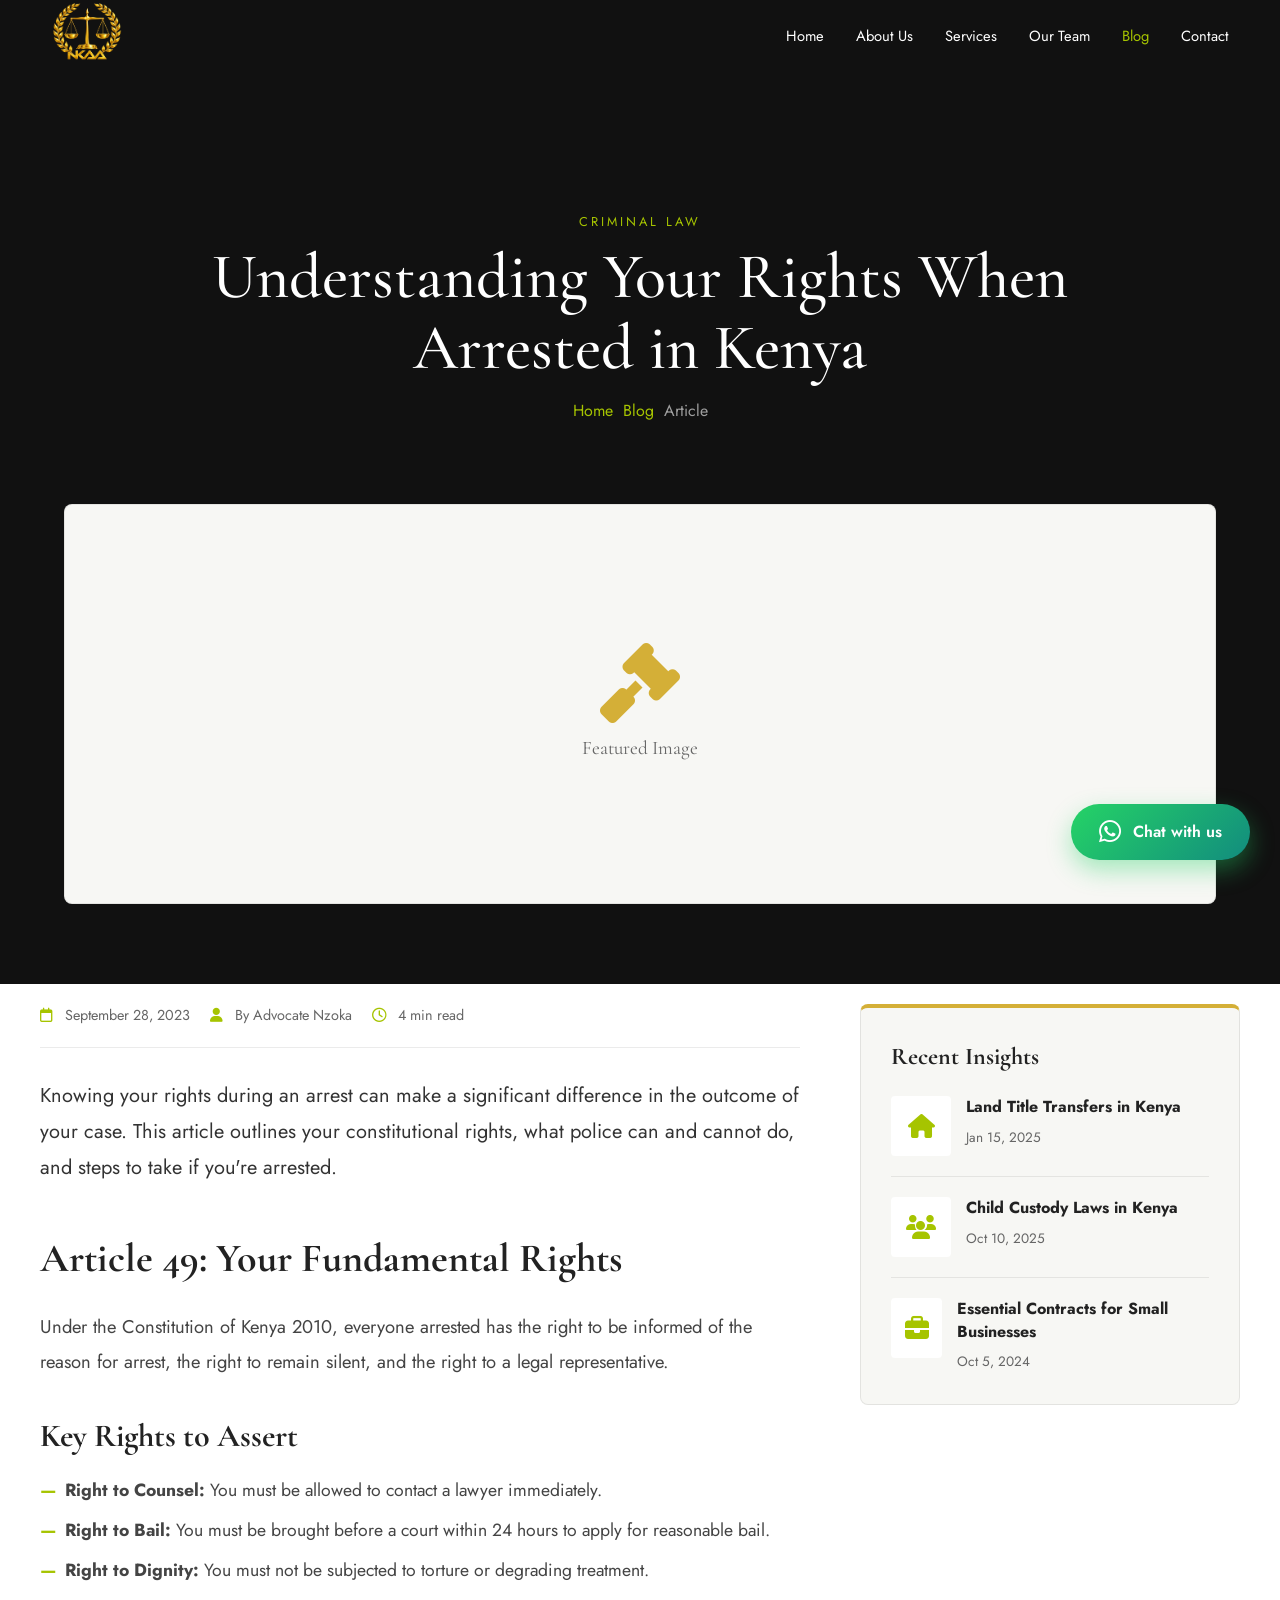
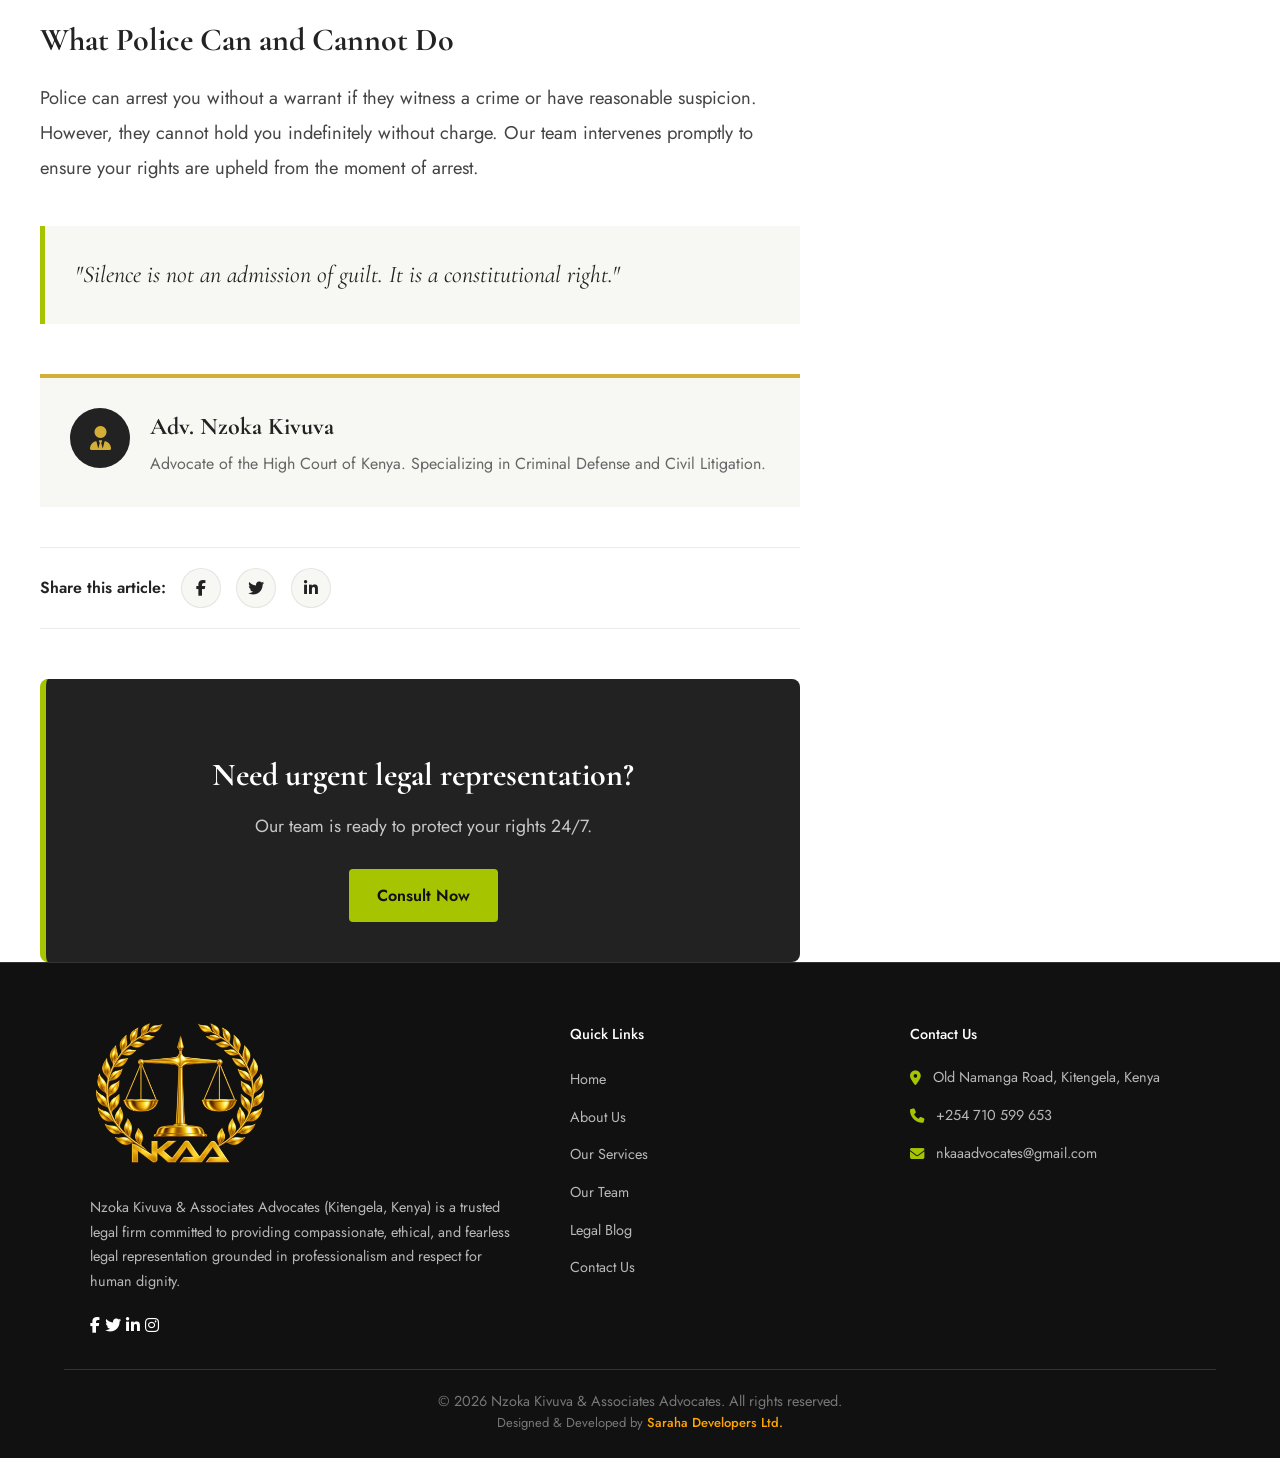
<file: blog-post-arrested.html>
<!DOCTYPE html>
<html lang="en">
<head>
  <meta charset="UTF-8" />
  <meta name="viewport" content="width=device-width, initial-scale=1.0" />
  <meta name="robots" content="index, follow" />

  <!-- Primary SEO Title -->
  <title>Understanding Your Rights When Arrested in Kenya | Nzoka Kivuva & Associates Advocates (NKAA)</title>
  
  <!-- Meta Description -->
  <meta name="description" content="Knowing your rights during an arrest can make a significant difference in the outcome of your case. This article outlines your constitutional rights under Article 49." />
  <meta name="keywords" content="rights when arrested Kenya, Article 49, criminal defense Kenya, NKAA, Nzoka Kivuva Advocates, legal representation Kenya" />
  
  <!-- Canonical URL -->
  <link rel="canonical" href="https://nzokakivuvaadvocates.co.ke/blog-post-arrested.html" />

  <!-- Favicons -->
  <link rel="icon" href="Nzoka-kivuva-favicon.webp" type="image/webp" />
  <link rel="apple-touch-icon" href="Nzoka-kivuva-favicon.webp" />

  <!-- Open Graph / Social Media (Article Type) -->
  <meta property="og:type" content="article" />
  <meta property="og:url" content="https://nzokakivuvaadvocates.co.ke/blog-post-arrested.html" />
  <meta property="og:title" content="Understanding Your Rights When Arrested in Kenya | Nzoka Kivuva & Associates Advocates (NKAA)" />
  <meta property="og:description" content="Knowing your rights during an arrest can make a significant difference in the outcome of your case. This article outlines your constitutional rights under Article 49." />
  <meta property="og:image" content="https://nzokakivuvaadvocates.co.ke/Nzoka-kivuva-favicon.webp" />

  <!-- Twitter -->
  <meta name="twitter:card" content="summary_large_image" />
  <meta name="twitter:title" content="Understanding Your Rights When Arrested in Kenya | Nzoka Kivuva & Associates Advocates (NKAA)" />
  <meta name="twitter:description" content="Knowing your rights during an arrest can make a significant difference in the outcome of your case. This article outlines your constitutional rights under Article 49." />
  <meta name="twitter:image" content="https://nzokakivuvaadvocates.co.ke/Nzoka-kivuva-favicon.webp" />

  <!-- Fonts -->
  <link rel="preconnect" href="https://fonts.googleapis.com" />
  <link rel="preconnect" href="https://fonts.gstatic.com" crossorigin />
  <link href="https://fonts.googleapis.com/css2?family=Cormorant+Garamond:ital,wght@0,400;0,500;0,600;1,400&family=Jost:wght@300;400;500;600&display=swap" rel="stylesheet" />

  <!-- Icons -->
  <link rel="stylesheet" href="https://cdnjs.cloudflare.com/ajax/libs/font-awesome/6.4.0/css/all.min.css" />

  <!-- Blog Post CSS -->
  <link rel="stylesheet" href="blog-post.css" />
</head>
<body>
    <nav class="navbar">
        <div class="navbar-container">
            <a href="/" class="favicon"><img src="Nzoka-kivuva-favicon.webp" alt="Nzoka Kivuva & Associates Advocates" /></a>
            <button class="mobile-menu-btn" id="mobileMenuBtn"><i class="fas fa-bars"></i></button>
            <ul class="nav-links" id="navLinks">
                <li><a href="index.html">Home</a></li>
                <li><a href="about.html">About Us</a></li>
                <li><a href="services.html">Services</a></li>
                <li><a href="team.html">Our Team</a></li>
                <li><a href="blog.html" class="active">Blog</a></li>
                <li><a href="contact.html">Contact</a></li>
            </ul>
        </div>
    </nav>

    <header class="page-header">
        <p class="eyebrow">Criminal Law</p>
        <h1>Understanding Your Rights When Arrested in Kenya</h1>
        <ul class="breadcrumb">
            <li><a href="/">Home</a></li>
            <li><a href="blog.html">Blog</a></li>
            <li>Article</li>
        </ul>
    </header>

    <section class="post-hero">
        <div class="hero-placeholder">
            <i class="fas fa-gavel"></i>
            <span>Featured Image</span>
        </div>
    </section>

    <section class="post-section">
        <div class="post-container">
            <article class="post-content">
                <div class="post-meta">
                    <span class="post-date"><i class="far fa-calendar"></i> September 28, 2023</span>
                    <span class="post-author"><i class="fas fa-user"></i> By Advocate Nzoka</span>
                    <span class="post-read-time"><i class="far fa-clock"></i> 4 min read</span>
                </div>

                <p class="intro-paragraph">Knowing your rights during an arrest can make a significant difference in the outcome of your case. This article outlines your constitutional rights, what police can and cannot do, and steps to take if you're arrested.</p>

                <h2>Article 49: Your Fundamental Rights</h2>
                <p>Under the Constitution of Kenya 2010, everyone arrested has the right to be informed of the reason for arrest, the right to remain silent, and the right to a legal representative.</p>

                <h3>Key Rights to Assert</h3>
                <ul>
                    <li><strong>Right to Counsel:</strong> You must be allowed to contact a lawyer immediately.</li>
                    <li><strong>Right to Bail:</strong> You must be brought before a court within 24 hours to apply for reasonable bail.</li>
                    <li><strong>Right to Dignity:</strong> You must not be subjected to torture or degrading treatment.</li>
                </ul>

                <h3>What Police Can and Cannot Do</h3>
                <p>Police can arrest you without a warrant if they witness a crime or have reasonable suspicion. However, they cannot hold you indefinitely without charge. Our team intervenes promptly to ensure your rights are upheld from the moment of arrest.</p>

                <blockquote>
                    "Silence is not an admission of guilt. It is a constitutional right."
                </blockquote>

                <div class="author-box">
                    <div class="author-avatar"><i class="fas fa-user-tie"></i></div>
                    <div>
                        <h4>Adv. Nzoka Kivuva</h4>
                        <p>Advocate of the High Court of Kenya. Specializing in Criminal Defense and Civil Litigation.</p>
                    </div>
                </div>

                <div class="share-box">
                    <span>Share this article:</span>
                    <a href="#"><i class="fab fa-facebook-f"></i></a>
                    <a href="#"><i class="fab fa-twitter"></i></a>
                    <a href="#"><i class="fab fa-linkedin-in"></i></a>
                </div>

                <div class="post-cta">
                    <h3>Need urgent legal representation?</h3>
                    <p>Our team is ready to protect your rights 24/7.</p>
                    <a href="contact.html" class="btn btn-primary">Consult Now</a>
                </div>
            </article>

            <aside class="post-sidebar">
                <div class="sidebar-widget">
                    <h3>Recent Insights</h3>
                    <ul class="recent-posts-list">
                        <li class="recent-post"><div class="recent-post-img"><i class="fas fa-home"></i></div><div class="recent-post-content"><h4><a href="blog-post-land-title.html">Land Title Transfers in Kenya</a></h4><span class="recent-post-date">Jan 15, 2025</span></div></li>
                        <li class="recent-post"><div class="recent-post-img"><i class="fas fa-users"></i></div><div class="recent-post-content"><h4><a href="blog-post-child-custody.html">Child Custody Laws in Kenya</a></h4><span class="recent-post-date">Oct 10, 2025</span></div></li>
                        <li class="recent-post"><div class="recent-post-img"><i class="fas fa-briefcase"></i></div><div class="recent-post-content"><h4><a href="blog-post-contracts.html">Essential Contracts for Small Businesses</a></h4><span class="recent-post-date">Oct 5, 2024</span></div></li>
                    </ul>
                </div>
            </aside>
        </div>
    </section>

    <footer>
        <div class="footer-container">
            <div class="footer-about">
                <div class="footer-favicon">
                    <img src="Nzoka-kivuva-favicon.webp" alt="Nzoka Advocates favicon" />
                </div>
                <p>Nzoka Kivuva & Associates Advocates (Kitengela, Kenya) is a trusted legal firm committed to providing compassionate, ethical, and fearless legal representation grounded in professionalism and respect for human dignity.</p>
                <div class="social-links">
                    <a href="#"><i class="fab fa-facebook-f"></i></a>
                    <a href="#"><i class="fab fa-twitter"></i></a>
                    <a href="#"><i class="fab fa-linkedin-in"></i></a>
                    <a href="#"><i class="fab fa-instagram"></i></a>
                </div>
            </div>
            
            <div class="footer-links">
                <h3>Quick Links</h3>
                <ul>
                    <li><a href="index.html">Home</a></li>
                    <li><a href="about.html">About Us</a></li>
                    <li><a href="services.html">Our Services</a></li>
                    <li><a href="team.html">Our Team</a></li>
                    <li><a href="blog.html">Legal Blog</a></li>
                    <li><a href="contact.html">Contact Us</a></li>
                </ul>
            </div>
            
            <div class="footer-contact">
                <h3>Contact Us</h3>
                <div class="contact-items">
                    <i class="fas fa-map-marker-alt"></i>
                    <a href="https://share.google/IRGGaovzCNE5KSUKh">Old Namanga Road, Kitengela, Kenya</a>
                </div>
                <div class="contact-items">
                    <i class="fas fa-phone"></i>
                    <a href="tel:+254710599653">+254 710 599 653</a>
                </div>
                <div class="contact-items">
                    <i class="fas fa-envelope"></i>
                    <a href="mailto:nkaaadvocates@gmail.com">nkaaadvocates@gmail.com</a>
                </div>
            </div>
        </div>
        
        <div class="copyright">
            <p>&copy; <span id="y"></span> Nzoka Kivuva & Associates Advocates. All rights reserved.</p>
            <p style="margin: 0; font-size: 13px; color: #777">
                Designed & Developed by 
                <a href="https://sarahadevelopers.co.ke" target="_blank" rel="noopener" style="color: orange; text-decoration: none; font-weight: 500">Saraha Developers Ltd.</a>
            </p>
        </div>
    </footer>

    <a href="https://wa.me/254710599653?text=Hello%20Advocate%20Nzoka%2C%20I%20am%20reaching%20out%20through%20your%20website.%0A%0AName%3A%20%5BYour%20Name%5D%0APhone%3A%20%5BYour%20Phone%5D%0AMatter%3A%20%5BBrief%20Description%5D%0ALocation%3A%20%5BOptional%5D%0A%0AKindly%20advise%20on%20the%20next%20step%20and%20available%20time%20for%20a%20consultation.%20Thank%20you." class="whatsapp-float" target="_blank">
        <i class="fab fa-whatsapp"></i>
        <span>Chat with us</span>
    </a>

    <script src="blog.js"></script>
    <script>document.getElementById("y").textContent=new Date().getFullYear();</script>
</body>
</html>
</file>
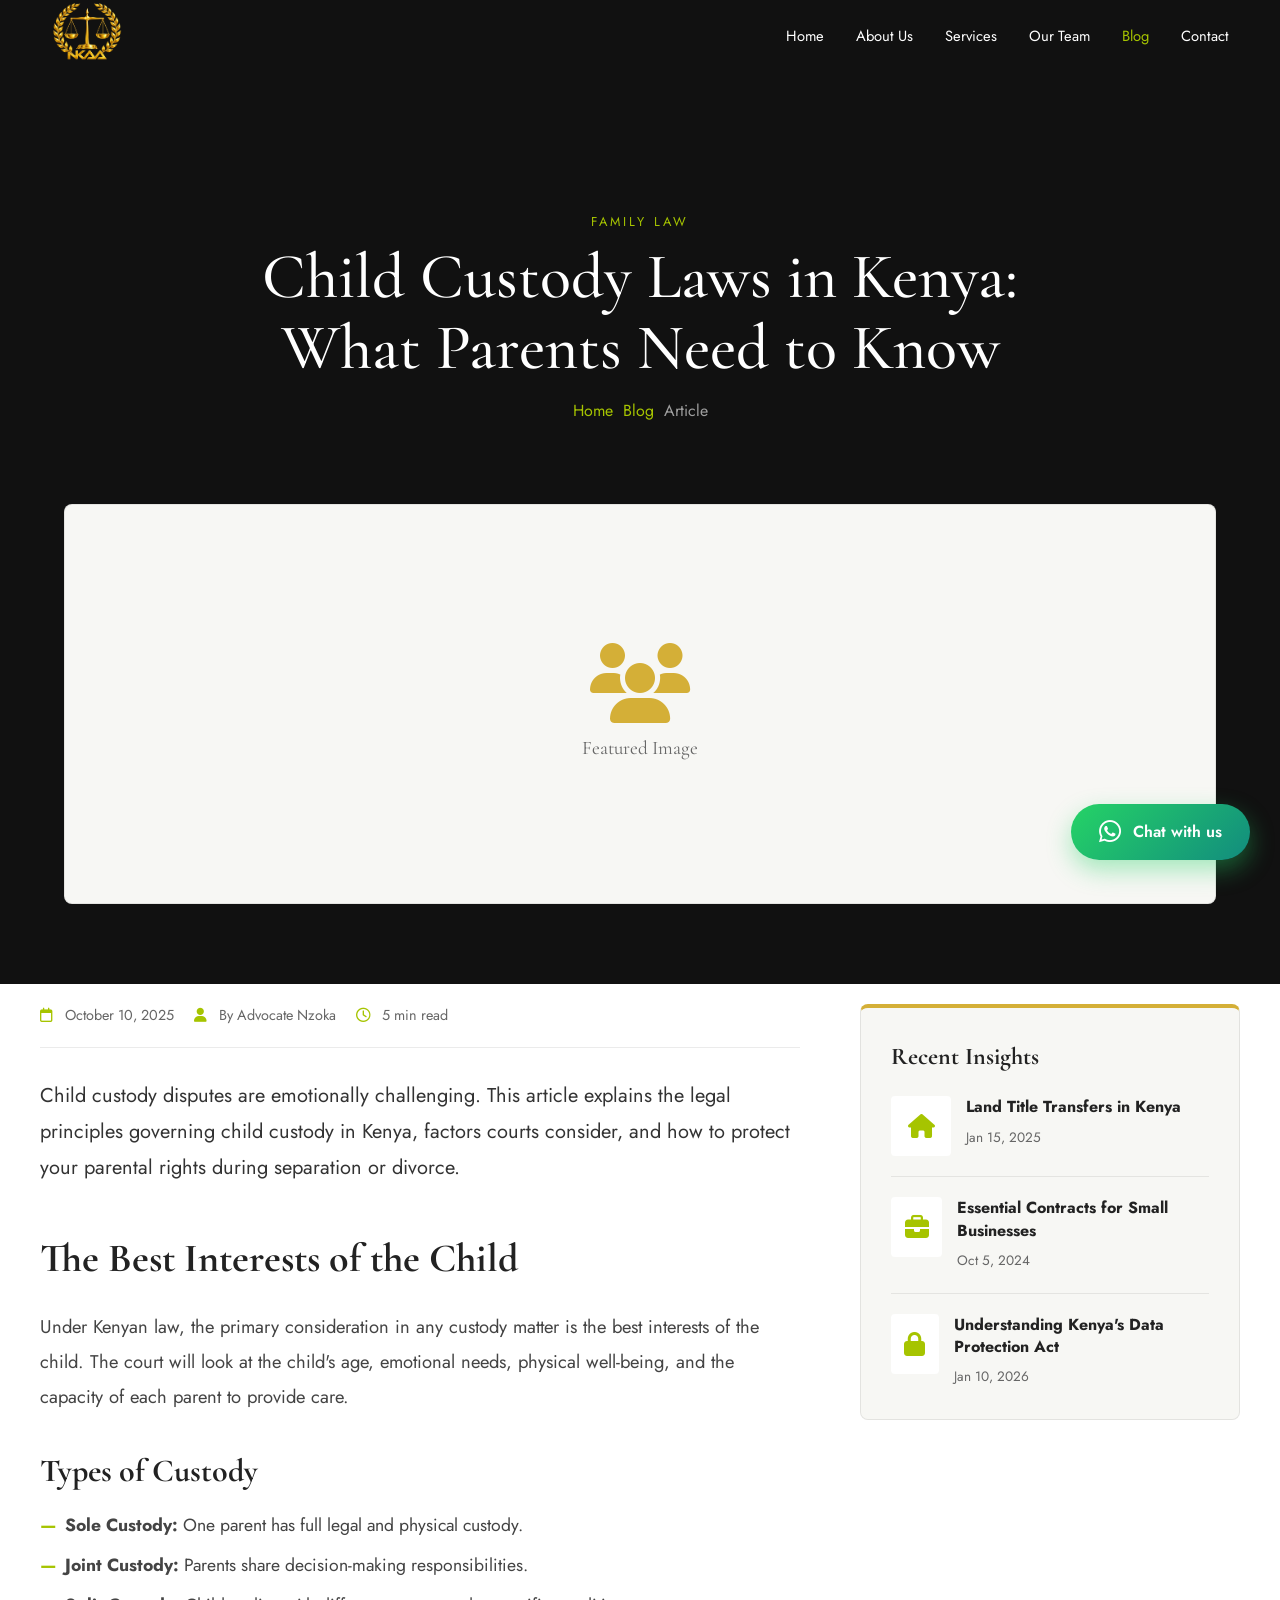
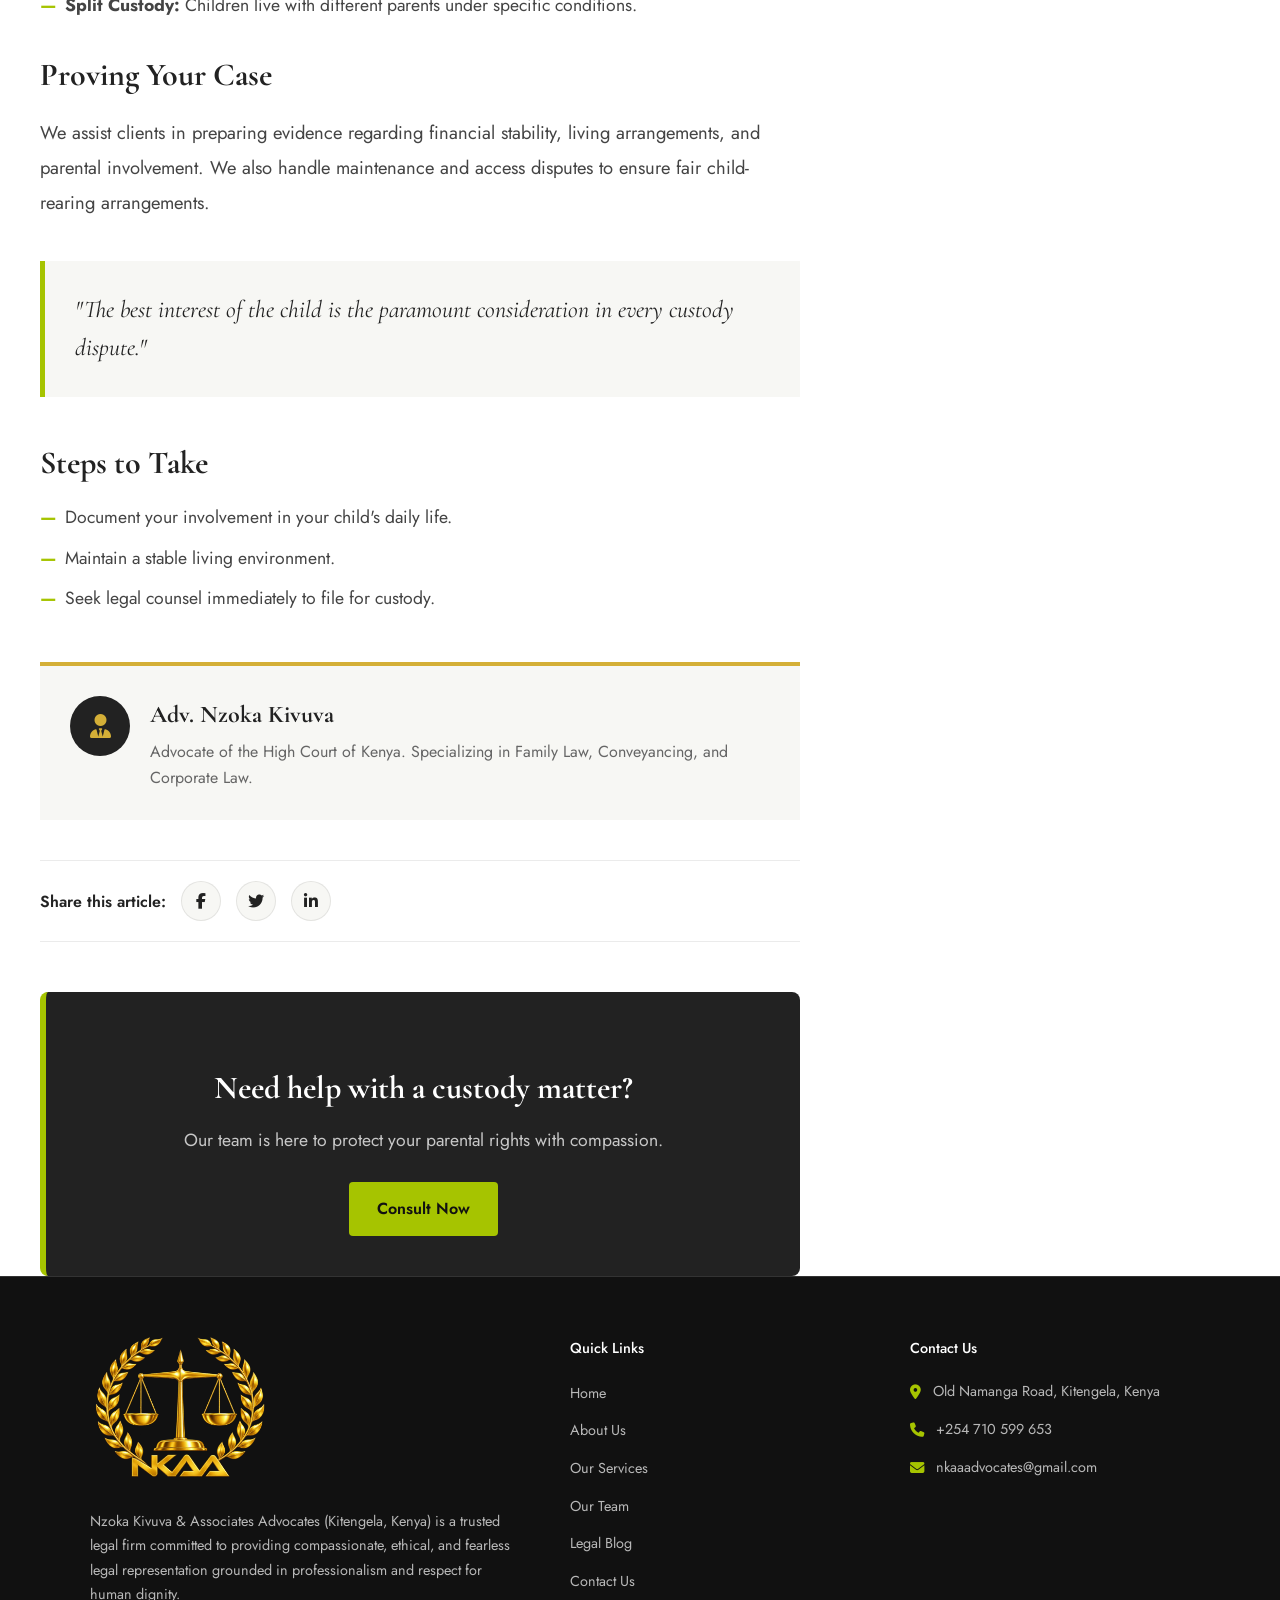
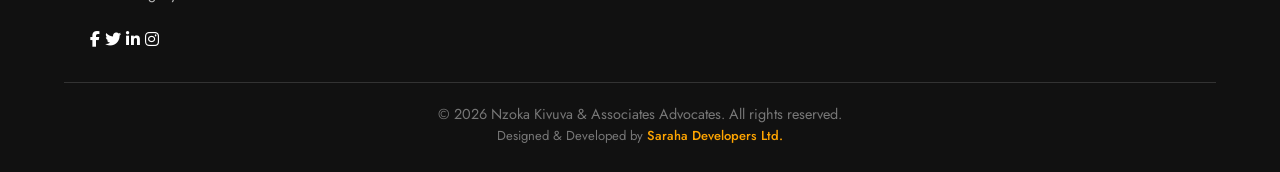
<file: blog-post-child-custody.html>
<!DOCTYPE html>
<html lang="en">
<head>
  <meta charset="UTF-8" />
  <meta name="viewport" content="width=device-width, initial-scale=1.0" />
  <meta name="robots" content="index, follow" />

  <!-- Primary SEO Title -->
  <title>Child Custody Laws in Kenya: What Parents Need to Know | Nzoka Kivuva & Associates Advocates (NKAA)</title>
  
  <!-- Meta Description -->
  <meta name="description" content="Child custody disputes can be emotionally challenging. This article explains the legal principles governing child custody in Kenya and how to protect your parental rights." />
  <meta name="keywords" content="child custody Kenya, family law Kenya, parental rights Kenya, NKAA, Nzoka Kivuva Advocates, legal representation Kenya" />
  
  <!-- Canonical URL -->
  <link rel="canonical" href="https://nzokakivuvaadvocates.co.ke/blog-post-child-custody.html" />

  <!-- Favicons -->
  <link rel="icon" href="Nzoka-kivuva-favicon.webp" type="image/webp" />
  <link rel="apple-touch-icon" href="Nzoka-kivuva-favicon.webp" />

  <!-- Open Graph / Social Media (Article Type) -->
  <meta property="og:type" content="article" />
  <meta property="og:url" content="https://nzokakivuvaadvocates.co.ke/blog-post-child-custody.html" />
  <meta property="og:title" content="Child Custody Laws in Kenya: What Parents Need to Know | Nzoka Kivuva & Associates Advocates (NKAA)" />
  <meta property="og:description" content="Child custody disputes can be emotionally challenging. This article explains the legal principles governing child custody in Kenya and how to protect your parental rights." />
  <meta property="og:image" content="https://nzokakivuvaadvocates.co.ke/Nzoka-kivuva-favicon.webp" />

  <!-- Twitter -->
  <meta name="twitter:card" content="summary_large_image" />
  <meta name="twitter:title" content="Child Custody Laws in Kenya: What Parents Need to Know | Nzoka Kivuva & Associates Advocates (NKAA)" />
  <meta name="twitter:description" content="Child custody disputes can be emotionally challenging. This article explains the legal principles governing child custody in Kenya and how to protect your parental rights." />
  <meta name="twitter:image" content="https://nzokakivuvaadvocates.co.ke/Nzoka-kivuva-favicon.webp" />

  <!-- Fonts -->
  <link rel="preconnect" href="https://fonts.googleapis.com" />
  <link rel="preconnect" href="https://fonts.gstatic.com" crossorigin />
  <link href="https://fonts.googleapis.com/css2?family=Cormorant+Garamond:ital,wght@0,400;0,500;0,600;1,400&family=Jost:wght@300;400;500;600&display=swap" rel="stylesheet" />

  <!-- Icons -->
  <link rel="stylesheet" href="https://cdnjs.cloudflare.com/ajax/libs/font-awesome/6.4.0/css/all.min.css" />

  <!-- Blog Post CSS -->
  <link rel="stylesheet" href="blog-post.css" />
</head>
<body>
    <nav class="navbar">
        <div class="navbar-container">
            <a href="/" class="favicon"><img src="Nzoka-kivuva-favicon.webp" alt="Nzoka Kivuva & Associates Advocates" /></a>
            <button class="mobile-menu-btn" id="mobileMenuBtn"><i class="fas fa-bars"></i></button>
            <ul class="nav-links" id="navLinks">
                <li><a href="index.html">Home</a></li>
                <li><a href="about.html">About Us</a></li>
                <li><a href="services.html">Services</a></li>
                <li><a href="team.html">Our Team</a></li>
                <li><a href="blog.html" class="active">Blog</a></li>
                <li><a href="contact.html">Contact</a></li>
            </ul>
        </div>
    </nav>

    <header class="page-header">
        <p class="eyebrow">Family Law</p>
        <h1>Child Custody Laws in Kenya: What Parents Need to Know</h1>
        <ul class="breadcrumb">
            <li><a href="/">Home</a></li>
            <li><a href="blog.html">Blog</a></li>
            <li>Article</li>
        </ul>
    </header>

    <section class="post-hero">
        <div class="hero-placeholder">
            <i class="fas fa-users"></i>
            <span>Featured Image</span>
        </div>
    </section>

    <section class="post-section">
        <div class="post-container">
            <article class="post-content">
                <div class="post-meta">
                    <span class="post-date"><i class="far fa-calendar"></i> October 10, 2025</span>
                    <span class="post-author"><i class="fas fa-user"></i> By Advocate Nzoka</span>
                    <span class="post-read-time"><i class="far fa-clock"></i> 5 min read</span>
                </div>

                <p class="intro-paragraph">Child custody disputes are emotionally challenging. This article explains the legal principles governing child custody in Kenya, factors courts consider, and how to protect your parental rights during separation or divorce.</p>

                <h2>The Best Interests of the Child</h2>
                <p>Under Kenyan law, the primary consideration in any custody matter is the best interests of the child. The court will look at the child's age, emotional needs, physical well-being, and the capacity of each parent to provide care.</p>

                <h3>Types of Custody</h3>
                <ul>
                    <li><strong>Sole Custody:</strong> One parent has full legal and physical custody.</li>
                    <li><strong>Joint Custody:</strong> Parents share decision-making responsibilities.</li>
                    <li><strong>Split Custody:</strong> Children live with different parents under specific conditions.</li>
                </ul>

                <h3>Proving Your Case</h3>
                <p>We assist clients in preparing evidence regarding financial stability, living arrangements, and parental involvement. We also handle maintenance and access disputes to ensure fair child-rearing arrangements.</p>

                <blockquote>
                    "The best interest of the child is the paramount consideration in every custody dispute."
                </blockquote>

                <h3>Steps to Take</h3>
                <ul>
                    <li>Document your involvement in your child's daily life.</li>
                    <li>Maintain a stable living environment.</li>
                    <li>Seek legal counsel immediately to file for custody.</li>
                </ul>

                <div class="author-box">
                    <div class="author-avatar"><i class="fas fa-user-tie"></i></div>
                    <div>
                        <h4>Adv. Nzoka Kivuva</h4>
                        <p>Advocate of the High Court of Kenya. Specializing in Family Law, Conveyancing, and Corporate Law.</p>
                    </div>
                </div>

                <div class="share-box">
                    <span>Share this article:</span>
                    <a href="#"><i class="fab fa-facebook-f"></i></a>
                    <a href="#"><i class="fab fa-twitter"></i></a>
                    <a href="#"><i class="fab fa-linkedin-in"></i></a>
                </div>

                <div class="post-cta">
                    <h3>Need help with a custody matter?</h3>
                    <p>Our team is here to protect your parental rights with compassion.</p>
                    <a href="contact.html" class="btn btn-primary">Consult Now</a>
                </div>
            </article>

            <aside class="post-sidebar">
                <div class="sidebar-widget">
                    <h3>Recent Insights</h3>
                    <ul class="recent-posts-list">
                        <li class="recent-post"><div class="recent-post-img"><i class="fas fa-home"></i></div><div class="recent-post-content"><h4><a href="blog-post-land-title.html">Land Title Transfers in Kenya</a></h4><span class="recent-post-date">Jan 15, 2025</span></div></li>
                        <li class="recent-post"><div class="recent-post-img"><i class="fas fa-briefcase"></i></div><div class="recent-post-content"><h4><a href="blog-post-contracts.html">Essential Contracts for Small Businesses</a></h4><span class="recent-post-date">Oct 5, 2024</span></div></li>
                        <li class="recent-post"><div class="recent-post-img"><i class="fas fa-lock"></i></div><div class="recent-post-content"><h4><a href="blog-post-data-protection.html">Understanding Kenya's Data Protection Act</a></h4><span class="recent-post-date">Jan 10, 2026</span></div></li>
                    </ul>
                </div>
            </aside>
        </div>
    </section>

    <footer>
        <div class="footer-container">
            <div class="footer-about">
                <div class="footer-favicon">
                    <img src="Nzoka-kivuva-favicon.webp" alt="Nzoka Advocates favicon" />
                </div>
                <p>Nzoka Kivuva & Associates Advocates (Kitengela, Kenya) is a trusted legal firm committed to providing compassionate, ethical, and fearless legal representation grounded in professionalism and respect for human dignity.</p>
                <div class="social-links">
                    <a href="#"><i class="fab fa-facebook-f"></i></a>
                    <a href="#"><i class="fab fa-twitter"></i></a>
                    <a href="#"><i class="fab fa-linkedin-in"></i></a>
                    <a href="#"><i class="fab fa-instagram"></i></a>
                </div>
            </div>
            
            <div class="footer-links">
                <h3>Quick Links</h3>
                <ul>
                    <li><a href="index.html">Home</a></li>
                    <li><a href="about.html">About Us</a></li>
                    <li><a href="services.html">Our Services</a></li>
                    <li><a href="team.html">Our Team</a></li>
                    <li><a href="blog.html">Legal Blog</a></li>
                    <li><a href="contact.html">Contact Us</a></li>
                </ul>
            </div>
            
            <div class="footer-contact">
                <h3>Contact Us</h3>
                <div class="contact-items">
                    <i class="fas fa-map-marker-alt"></i>
                    <a href="https://share.google/IRGGaovzCNE5KSUKh">Old Namanga Road, Kitengela, Kenya</a>
                </div>
                <div class="contact-items">
                    <i class="fas fa-phone"></i>
                    <a href="tel:+254710599653">+254 710 599 653</a>
                </div>
                <div class="contact-items">
                    <i class="fas fa-envelope"></i>
                    <a href="mailto:nkaaadvocates@gmail.com">nkaaadvocates@gmail.com</a>
                </div>
            </div>
        </div>
        
        <div class="copyright">
            <p>&copy; <span id="y"></span> Nzoka Kivuva & Associates Advocates. All rights reserved.</p>
            <p style="margin: 0; font-size: 13px; color: #777">
                Designed & Developed by 
                <a href="https://sarahadevelopers.co.ke" target="_blank" rel="noopener" style="color: orange; text-decoration: none; font-weight: 500">Saraha Developers Ltd.</a>
            </p>
        </div>
    </footer>

    <a href="https://wa.me/254710599653?text=Hello%20Advocate%20Nzoka%2C%20I%20am%20reaching%20out%20through%20your%20website.%0A%0AName%3A%20%5BYour%20Name%5D%0APhone%3A%20%5BYour%20Phone%5D%0AMatter%3A%20%5BBrief%20Description%5D%0ALocation%3A%20%5BOptional%5D%0A%0AKindly%20advise%20on%20the%20next%20step%20and%20available%20time%20for%20a%20consultation.%20Thank%20you." class="whatsapp-float" target="_blank">
        <i class="fab fa-whatsapp"></i>
        <span>Chat with us</span>
    </a>

    <script src="blog.js"></script>
    <script>document.getElementById("y").textContent=new Date().getFullYear();</script>
</body>
</html>
</file>
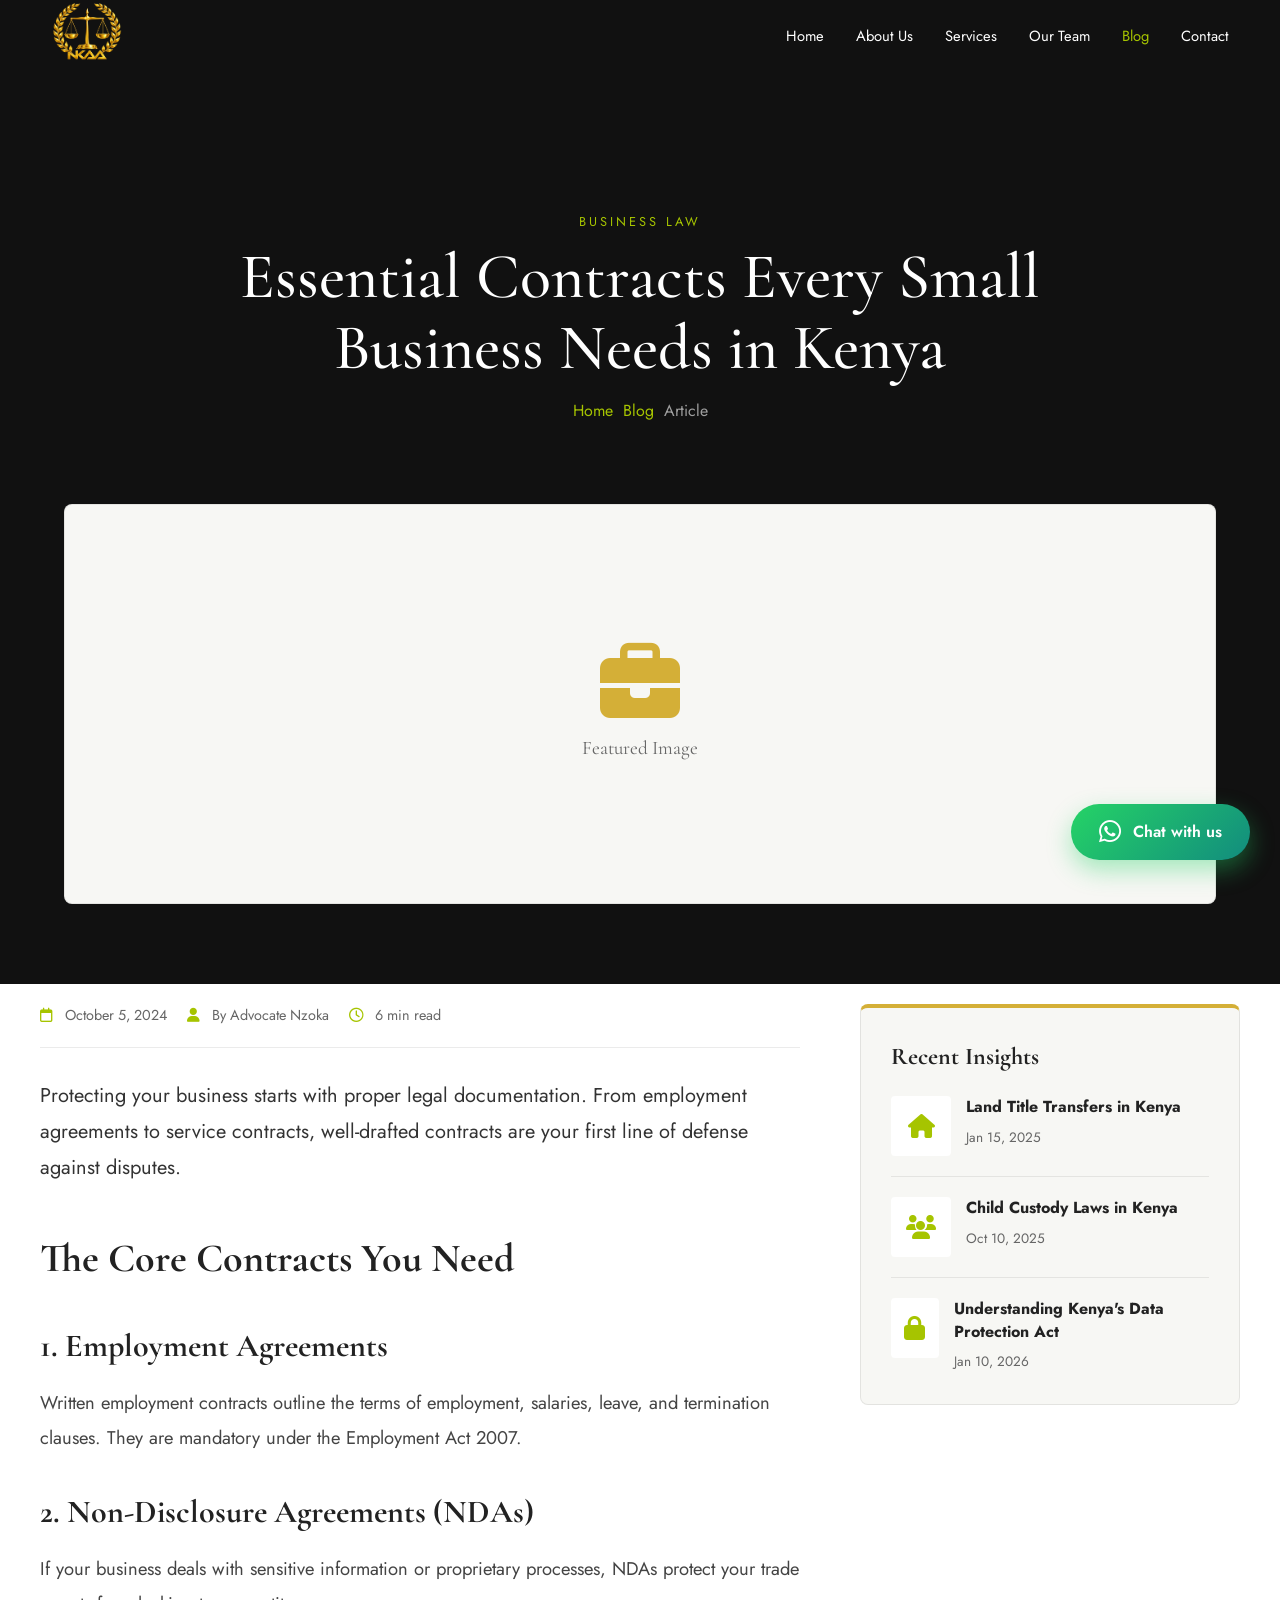
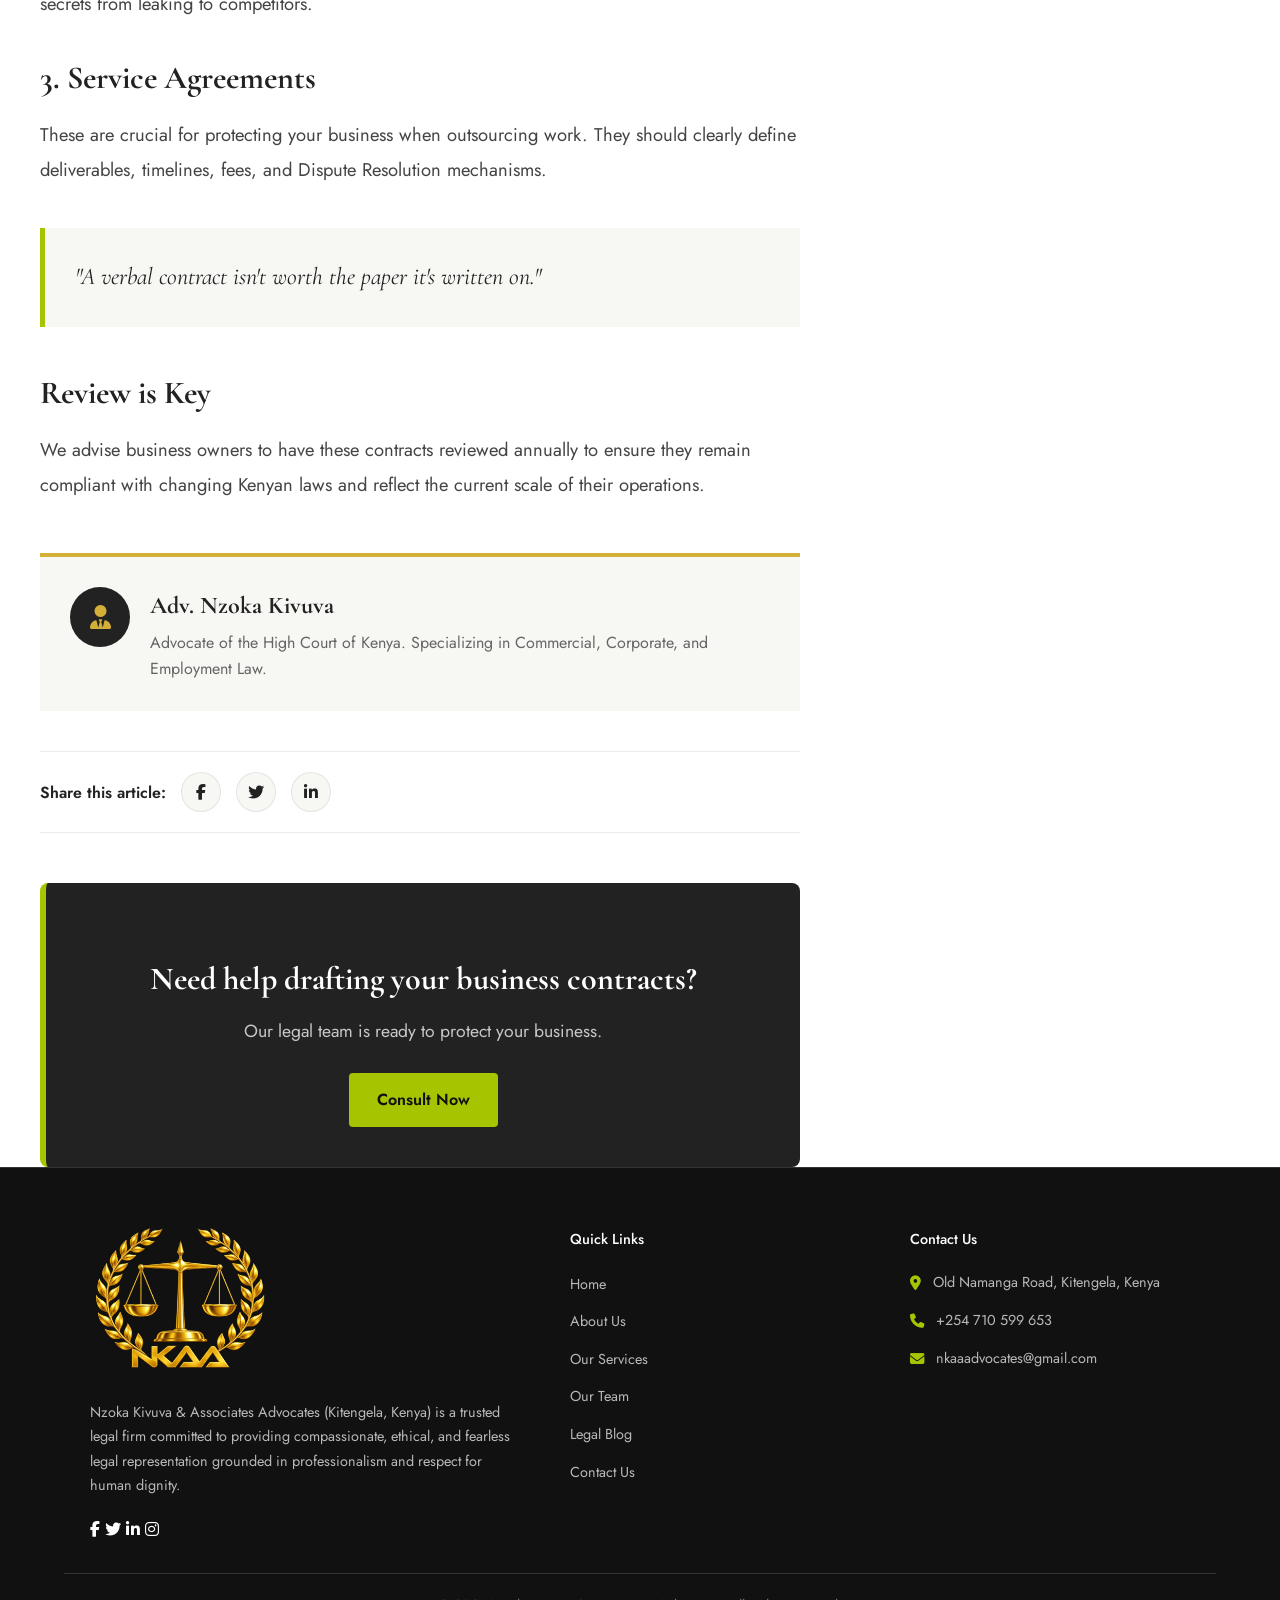
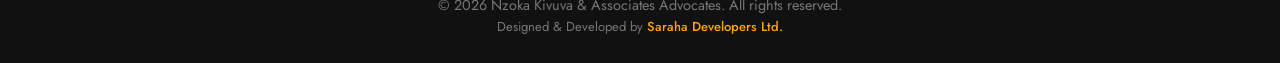
<file: blog-post-contracts.html>
<!DOCTYPE html>
<html lang="en">
<head>
  <meta charset="UTF-8" />
  <meta name="viewport" content="width=device-width, initial-scale=1.0" />
  <meta name="robots" content="index, follow" />

  <!-- Primary SEO Title -->
  <title>Essential Contracts Every Small Business Needs in Kenya | Nzoka Kivuva & Associates Advocates (NKAA)</title>
  
  <!-- Meta Description -->
  <meta name="description" content="Protecting your business starts with proper legal documentation. Learn about the essential contracts every Kenyan small business should have." />
  <meta name="keywords" content="business contracts Kenya, small business legal Kenya, essential contracts, NKAA, Nzoka Kivuva Advocates, commercial law Kenya" />
  
  <!-- Canonical URL -->
  <link rel="canonical" href="https://nzokakivuvaadvocates.co.ke/blog-post-contracts.html" />

  <!-- Favicons -->
  <link rel="icon" href="Nzoka-kivuva-favicon.webp" type="image/webp" />
  <link rel="apple-touch-icon" href="Nzoka-kivuva-favicon.webp" />

  <!-- Open Graph / Social Media (Article Type) -->
  <meta property="og:type" content="article" />
  <meta property="og:url" content="https://nzokakivuvaadvocates.co.ke/blog-post-contracts.html" />
  <meta property="og:title" content="Essential Contracts Every Small Business Needs in Kenya | Nzoka Kivuva & Associates Advocates (NKAA)" />
  <meta property="og:description" content="Protecting your business starts with proper legal documentation. Learn about the essential contracts every Kenyan small business should have." />
  <meta property="og:image" content="https://nzokakivuvaadvocates.co.ke/Nzoka-kivuva-favicon.webp" />

  <!-- Twitter -->
  <meta name="twitter:card" content="summary_large_image" />
  <meta name="twitter:title" content="Essential Contracts Every Small Business Needs in Kenya | Nzoka Kivuva & Associates Advocates (NKAA)" />
  <meta name="twitter:description" content="Protecting your business starts with proper legal documentation. Learn about the essential contracts every Kenyan small business should have." />
  <meta name="twitter:image" content="https://nzokakivuvaadvocates.co.ke/Nzoka-kivuva-favicon.webp" />

  <!-- Fonts -->
  <link rel="preconnect" href="https://fonts.googleapis.com" />
  <link rel="preconnect" href="https://fonts.gstatic.com" crossorigin />
  <link href="https://fonts.googleapis.com/css2?family=Cormorant+Garamond:ital,wght@0,400;0,500;0,600;1,400&family=Jost:wght@300;400;500;600&display=swap" rel="stylesheet" />

  <!-- Icons -->
  <link rel="stylesheet" href="https://cdnjs.cloudflare.com/ajax/libs/font-awesome/6.4.0/css/all.min.css" />

  <!-- Blog Post CSS -->
  <link rel="stylesheet" href="blog-post.css" />
</head>
<body>
    <nav class="navbar">
        <div class="navbar-container">
            <a href="/" class="favicon"><img src="Nzoka-kivuva-favicon.webp" alt="Nzoka Kivuva & Associates Advocates" /></a>
            <button class="mobile-menu-btn" id="mobileMenuBtn"><i class="fas fa-bars"></i></button>
            <ul class="nav-links" id="navLinks">
                <li><a href="index.html">Home</a></li>
                <li><a href="about.html">About Us</a></li>
                <li><a href="services.html">Services</a></li>
                <li><a href="team.html">Our Team</a></li>
                <li><a href="blog.html" class="active">Blog</a></li>
                <li><a href="contact.html">Contact</a></li>
            </ul>
        </div>
    </nav>

    <header class="page-header">
        <p class="eyebrow">Business Law</p>
        <h1>Essential Contracts Every Small Business Needs in Kenya</h1>
        <ul class="breadcrumb">
            <li><a href="/">Home</a></li>
            <li><a href="blog.html">Blog</a></li>
            <li>Article</li>
        </ul>
    </header>

    <section class="post-hero">
        <div class="hero-placeholder">
            <i class="fas fa-briefcase"></i>
            <span>Featured Image</span>
        </div>
    </section>

    <section class="post-section">
        <div class="post-container">
            <article class="post-content">
                <div class="post-meta">
                    <span class="post-date"><i class="far fa-calendar"></i> October 5, 2024</span>
                    <span class="post-author"><i class="fas fa-user"></i> By Advocate Nzoka</span>
                    <span class="post-read-time"><i class="far fa-clock"></i> 6 min read</span>
                </div>

                <p class="intro-paragraph">Protecting your business starts with proper legal documentation. From employment agreements to service contracts, well-drafted contracts are your first line of defense against disputes.</p>

                <h2>The Core Contracts You Need</h2>

                <h3>1. Employment Agreements</h3>
                <p>Written employment contracts outline the terms of employment, salaries, leave, and termination clauses. They are mandatory under the Employment Act 2007.</p>

                <h3>2. Non-Disclosure Agreements (NDAs)</h3>
                <p>If your business deals with sensitive information or proprietary processes, NDAs protect your trade secrets from leaking to competitors.</p>

                <h3>3. Service Agreements</h3>
                <p>These are crucial for protecting your business when outsourcing work. They should clearly define deliverables, timelines, fees, and Dispute Resolution mechanisms.</p>

                <blockquote>
                    "A verbal contract isn't worth the paper it's written on."
                </blockquote>

                <h3>Review is Key</h3>
                <p>We advise business owners to have these contracts reviewed annually to ensure they remain compliant with changing Kenyan laws and reflect the current scale of their operations.</p>

                <div class="author-box">
                    <div class="author-avatar"><i class="fas fa-user-tie"></i></div>
                    <div>
                        <h4>Adv. Nzoka Kivuva</h4>
                        <p>Advocate of the High Court of Kenya. Specializing in Commercial, Corporate, and Employment Law.</p>
                    </div>
                </div>

                <div class="share-box">
                    <span>Share this article:</span>
                    <a href="#"><i class="fab fa-facebook-f"></i></a>
                    <a href="#"><i class="fab fa-twitter"></i></a>
                    <a href="#"><i class="fab fa-linkedin-in"></i></a>
                </div>

                <div class="post-cta">
                    <h3>Need help drafting your business contracts?</h3>
                    <p>Our legal team is ready to protect your business.</p>
                    <a href="contact.html" class="btn btn-primary">Consult Now</a>
                </div>
            </article>

            <aside class="post-sidebar">
                <div class="sidebar-widget">
                    <h3>Recent Insights</h3>
                    <ul class="recent-posts-list">
                        <li class="recent-post"><div class="recent-post-img"><i class="fas fa-home"></i></div><div class="recent-post-content"><h4><a href="blog-post-land-title.html">Land Title Transfers in Kenya</a></h4><span class="recent-post-date">Jan 15, 2025</span></div></li>
                        <li class="recent-post"><div class="recent-post-img"><i class="fas fa-users"></i></div><div class="recent-post-content"><h4><a href="blog-post-child-custody.html">Child Custody Laws in Kenya</a></h4><span class="recent-post-date">Oct 10, 2025</span></div></li>
                        <li class="recent-post"><div class="recent-post-img"><i class="fas fa-lock"></i></div><div class="recent-post-content"><h4><a href="blog-post-data-protection.html">Understanding Kenya's Data Protection Act</a></h4><span class="recent-post-date">Jan 10, 2026</span></div></li>
                    </ul>
                </div>
            </aside>
        </div>
    </section>

    <footer>
        <div class="footer-container">
            <div class="footer-about">
                <div class="footer-favicon">
                    <img src="Nzoka-kivuva-favicon.webp" alt="Nzoka Advocates favicon" />
                </div>
                <p>Nzoka Kivuva & Associates Advocates (Kitengela, Kenya) is a trusted legal firm committed to providing compassionate, ethical, and fearless legal representation grounded in professionalism and respect for human dignity.</p>
                <div class="social-links">
                    <a href="#"><i class="fab fa-facebook-f"></i></a>
                    <a href="#"><i class="fab fa-twitter"></i></a>
                    <a href="#"><i class="fab fa-linkedin-in"></i></a>
                    <a href="#"><i class="fab fa-instagram"></i></a>
                </div>
            </div>
            
            <div class="footer-links">
                <h3>Quick Links</h3>
                <ul>
                    <li><a href="index.html">Home</a></li>
                    <li><a href="about.html">About Us</a></li>
                    <li><a href="services.html">Our Services</a></li>
                    <li><a href="team.html">Our Team</a></li>
                    <li><a href="blog.html">Legal Blog</a></li>
                    <li><a href="contact.html">Contact Us</a></li>
                </ul>
            </div>
            
            <div class="footer-contact">
                <h3>Contact Us</h3>
                <div class="contact-items">
                    <i class="fas fa-map-marker-alt"></i>
                    <a href="https://share.google/IRGGaovzCNE5KSUKh">Old Namanga Road, Kitengela, Kenya</a>
                </div>
                <div class="contact-items">
                    <i class="fas fa-phone"></i>
                    <a href="tel:+254710599653">+254 710 599 653</a>
                </div>
                <div class="contact-items">
                    <i class="fas fa-envelope"></i>
                    <a href="mailto:nkaaadvocates@gmail.com">nkaaadvocates@gmail.com</a>
                </div>
            </div>
        </div>
        
        <div class="copyright">
            <p>&copy; <span id="y"></span> Nzoka Kivuva & Associates Advocates. All rights reserved.</p>
            <p style="margin: 0; font-size: 13px; color: #777">
                Designed & Developed by 
                <a href="https://sarahadevelopers.co.ke" target="_blank" rel="noopener" style="color: orange; text-decoration: none; font-weight: 500">Saraha Developers Ltd.</a>
            </p>
        </div>
    </footer>

    <a href="https://wa.me/254710599653?text=Hello%20Advocate%20Nzoka%2C%20I%20am%20reaching%20out%20through%20your%20website.%0A%0AName%3A%20%5BYour%20Name%5D%0APhone%3A%20%5BYour%20Phone%5D%0AMatter%3A%20%5BBrief%20Description%5D%0ALocation%3A%20%5BOptional%5D%0A%0AKindly%20advise%20on%20the%20next%20step%20and%20available%20time%20for%20a%20consultation.%20Thank%20you." class="whatsapp-float" target="_blank">
        <i class="fab fa-whatsapp"></i>
        <span>Chat with us</span>
    </a>

    <script src="blog.js"></script>
    <script>document.getElementById("y").textContent=new Date().getFullYear();</script>
</body>
</html>
</file>
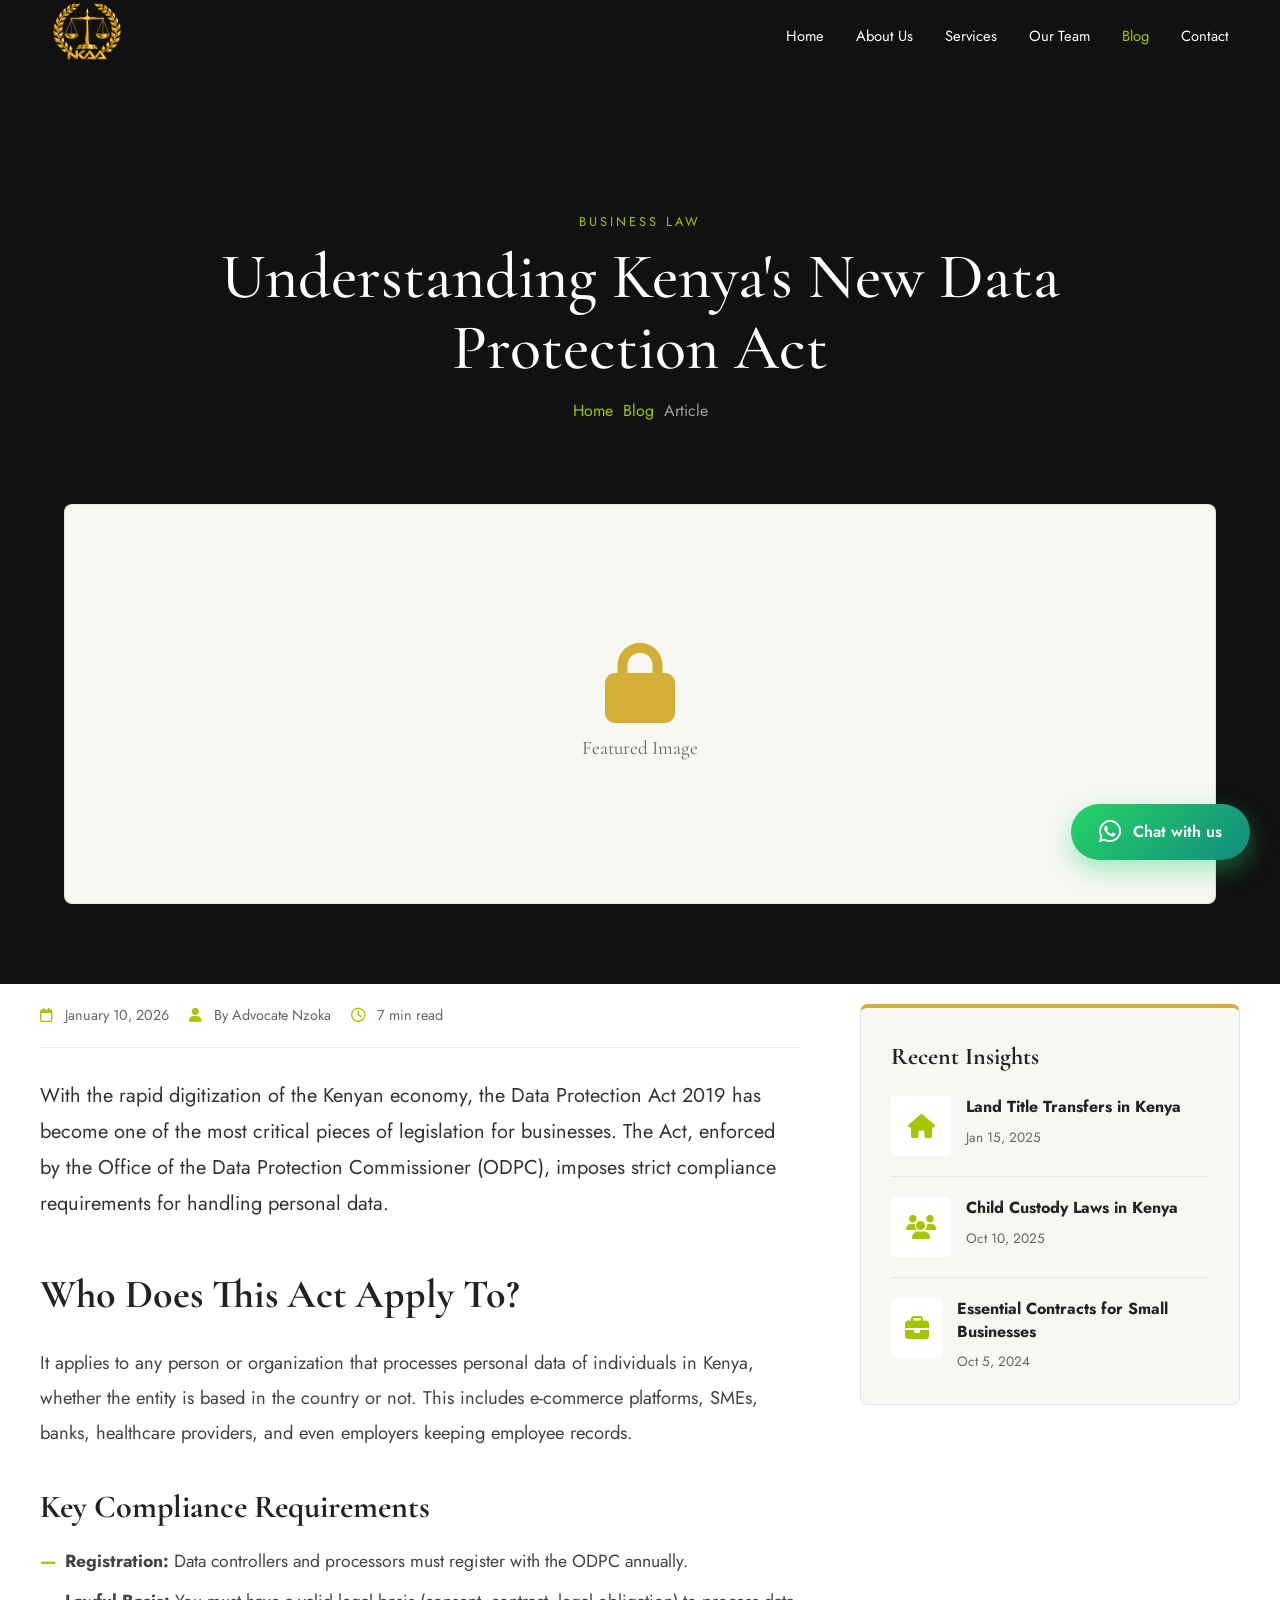
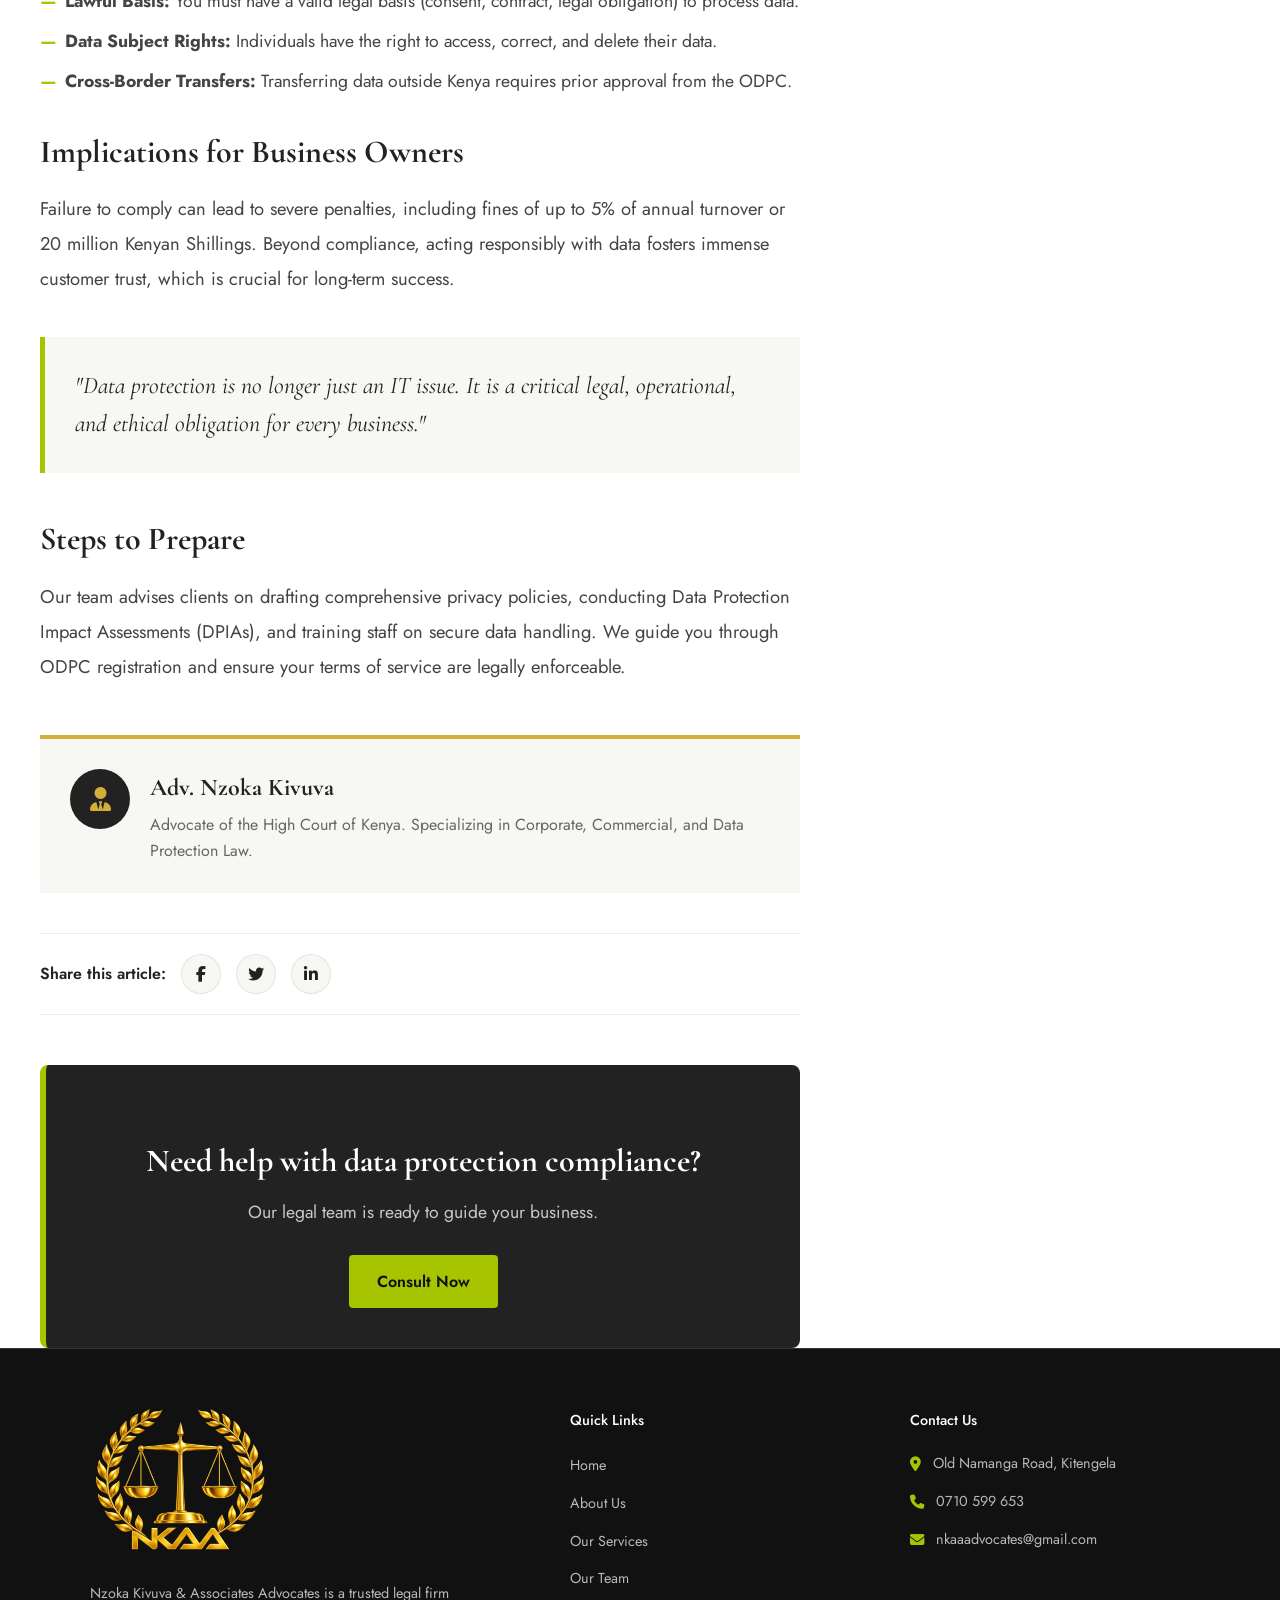
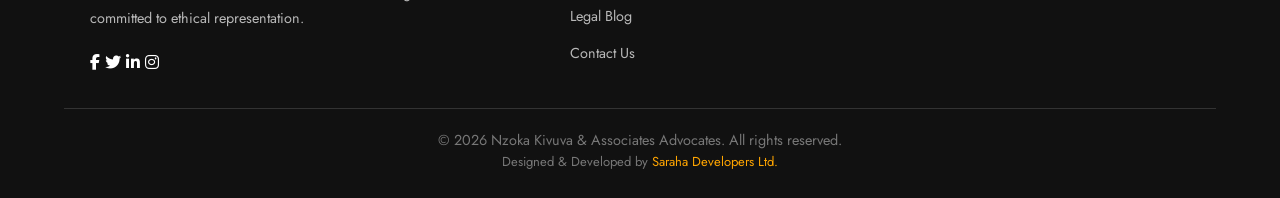
<file: blog-post-data-protection.html>
<!DOCTYPE html>
<html lang="en">
<head>
  <meta charset="UTF-8" />
  <meta name="viewport" content="width=device-width, initial-scale=1.0" />
  <meta name="robots" content="index, follow" />

  <!-- Primary SEO Title -->
  <title>Understanding Kenya's Data Protection Act | Nzoka Kivuva & Associates Advocates (NKAA)</title>
  
  <!-- Meta Description -->
  <meta name="description" content="A comprehensive guide to the Data Protection Act 2019 and its implications for businesses handling personal data in Kenya." />
  <meta name="keywords" content="Kenya Data Protection Act, ODPC compliance, data privacy Kenya, business compliance, NKAA, Nzoka Kivuva Advocates" />
  
  <!-- Canonical URL -->
  <link rel="canonical" href="https://nzokakivuvaadvocates.co.ke/blog-post-data-protection.html" />

  <!-- Favicons -->
  <link rel="icon" href="Nzoka-kivuva-favicon.webp" type="image/webp" />
  <link rel="apple-touch-icon" href="Nzoka-kivuva-favicon.webp" />

  <!-- Open Graph / Social Media (Article Type) -->
  <meta property="og:type" content="article" />
  <meta property="og:url" content="https://nzokakivuvaadvocates.co.ke/blog-post-data-protection.html" />
  <meta property="og:title" content="Understanding Kenya's Data Protection Act | Nzoka Kivuva & Associates Advocates (NKAA)" />
  <meta property="og:description" content="A comprehensive guide to the Data Protection Act 2019 and its implications for businesses handling personal data in Kenya." />
  <meta property="og:image" content="https://nzokakivuvaadvocates.co.ke/Nzoka-kivuva-favicon.webp" />

  <!-- Twitter -->
  <meta name="twitter:card" content="summary_large_image" />
  <meta name="twitter:title" content="Understanding Kenya's Data Protection Act | Nzoka Kivuva & Associates Advocates (NKAA)" />
  <meta name="twitter:description" content="A comprehensive guide to the Data Protection Act 2019 and its implications for businesses handling personal data in Kenya." />
  <meta name="twitter:image" content="https://nzokakivuvaadvocates.co.ke/Nzoka-kivuva-favicon.webp" />

  <!-- Fonts -->
  <link rel="preconnect" href="https://fonts.googleapis.com" />
  <link rel="preconnect" href="https://fonts.gstatic.com" crossorigin />
  <link href="https://fonts.googleapis.com/css2?family=Cormorant+Garamond:ital,wght@0,400;0,500;0,600;1,400&family=Jost:wght@300;400;500;600&display=swap" rel="stylesheet" />

  <!-- Icons -->
  <link rel="stylesheet" href="https://cdnjs.cloudflare.com/ajax/libs/font-awesome/6.4.0/css/all.min.css" />

  <!-- Blog Post CSS -->
  <link rel="stylesheet" href="blog-post.css" />
</head>
<body>
    <nav class="navbar">
        <div class="navbar-container">
            <a href="/" class="favicon"><img src="Nzoka-kivuva-favicon.webp" alt="Nzoka Kivuva & Associates Advocates" /></a>
            <button class="mobile-menu-btn" id="mobileMenuBtn"><i class="fas fa-bars"></i></button>
            <ul class="nav-links" id="navLinks">
                <li><a href="index.html">Home</a></li>
                <li><a href="about.html">About Us</a></li>
                <li><a href="services.html">Services</a></li>
                <li><a href="team.html">Our Team</a></li>
                <li><a href="blog.html" class="active">Blog</a></li>
                <li><a href="contact.html">Contact</a></li>
            </ul>
        </div>
    </nav>

    <header class="page-header">
        <p class="eyebrow">Business Law</p>
        <h1>Understanding Kenya's New Data Protection Act</h1>
        <ul class="breadcrumb">
            <li><a href="/">Home</a></li>
            <li><a href="blog.html">Blog</a></li>
            <li>Article</li>
        </ul>
    </header>

    <section class="post-hero">
        <div class="hero-placeholder">
            <i class="fas fa-lock"></i>
            <span>Featured Image</span>
        </div>
    </section>

    <section class="post-section">
        <div class="post-container">
            <article class="post-content">
                <div class="post-meta">
                    <span class="post-date"><i class="far fa-calendar"></i> January 10, 2026</span>
                    <span class="post-author"><i class="fas fa-user"></i> By Advocate Nzoka</span>
                    <span class="post-read-time"><i class="far fa-clock"></i> 7 min read</span>
                </div>

                <p class="intro-paragraph">With the rapid digitization of the Kenyan economy, the Data Protection Act 2019 has become one of the most critical pieces of legislation for businesses. The Act, enforced by the Office of the Data Protection Commissioner (ODPC), imposes strict compliance requirements for handling personal data.</p>

                <h2>Who Does This Act Apply To?</h2>
                <p>It applies to any person or organization that processes personal data of individuals in Kenya, whether the entity is based in the country or not. This includes e-commerce platforms, SMEs, banks, healthcare providers, and even employers keeping employee records.</p>

                <h3>Key Compliance Requirements</h3>
                <ul>
                    <li><strong>Registration:</strong> Data controllers and processors must register with the ODPC annually.</li>
                    <li><strong>Lawful Basis:</strong> You must have a valid legal basis (consent, contract, legal obligation) to process data.</li>
                    <li><strong>Data Subject Rights:</strong> Individuals have the right to access, correct, and delete their data.</li>
                    <li><strong>Cross-Border Transfers:</strong> Transferring data outside Kenya requires prior approval from the ODPC.</li>
                </ul>

                <h3>Implications for Business Owners</h3>
                <p>Failure to comply can lead to severe penalties, including fines of up to 5% of annual turnover or 20 million Kenyan Shillings. Beyond compliance, acting responsibly with data fosters immense customer trust, which is crucial for long-term success.</p>

                <blockquote>
                    "Data protection is no longer just an IT issue. It is a critical legal, operational, and ethical obligation for every business."
                </blockquote>

                <h3>Steps to Prepare</h3>
                <p>Our team advises clients on drafting comprehensive privacy policies, conducting Data Protection Impact Assessments (DPIAs), and training staff on secure data handling. We guide you through ODPC registration and ensure your terms of service are legally enforceable.</p>

                <div class="author-box">
                    <div class="author-avatar"><i class="fas fa-user-tie"></i></div>
                    <div>
                        <h4>Adv. Nzoka Kivuva</h4>
                        <p>Advocate of the High Court of Kenya. Specializing in Corporate, Commercial, and Data Protection Law.</p>
                    </div>
                </div>

                <div class="share-box">
                    <span>Share this article:</span>
                    <a href="#"><i class="fab fa-facebook-f"></i></a>
                    <a href="#"><i class="fab fa-twitter"></i></a>
                    <a href="#"><i class="fab fa-linkedin-in"></i></a>
                </div>

                <div class="post-cta">
                    <h3>Need help with data protection compliance?</h3>
                    <p>Our legal team is ready to guide your business.</p>
                    <a href="contact.html" class="btn btn-primary">Consult Now</a>
                </div>
            </article>

            <aside class="post-sidebar">
                <div class="sidebar-widget">
                    <h3>Recent Insights</h3>
                    <ul class="recent-posts-list">
                        <li class="recent-post"><div class="recent-post-img"><i class="fas fa-home"></i></div><div class="recent-post-content"><h4><a href="blog-post-land-title.html">Land Title Transfers in Kenya</a></h4><span class="recent-post-date">Jan 15, 2025</span></div></li>
                        <li class="recent-post"><div class="recent-post-img"><i class="fas fa-users"></i></div><div class="recent-post-content"><h4><a href="blog-post-child-custody.html">Child Custody Laws in Kenya</a></h4><span class="recent-post-date">Oct 10, 2025</span></div></li>
                        <li class="recent-post"><div class="recent-post-img"><i class="fas fa-briefcase"></i></div><div class="recent-post-content"><h4><a href="blog-post-contracts.html">Essential Contracts for Small Businesses</a></h4><span class="recent-post-date">Oct 5, 2024</span></div></li>
                    </ul>
                </div>
            </aside>
        </div>
    </section>

    <!-- Full Unified Footer -->
    <footer>
        <div class="footer-container">
            <div class="footer-about">
                <div class="footer-favicon"><img src="Nzoka-kivuva-favicon.webp" alt="Nzoka Advocates" /></div>
                <p>Nzoka Kivuva & Associates Advocates is a trusted legal firm committed to ethical representation.</p>
                <div class="social-links">
                    <a href="#"><i class="fab fa-facebook-f"></i></a>
                    <a href="#"><i class="fab fa-twitter"></i></a>
                    <a href="#"><i class="fab fa-linkedin-in"></i></a>
                    <a href="#"><i class="fab fa-instagram"></i></a>
                </div>
            </div>
            <div class="footer-links">
                <h3>Quick Links</h3>
                <ul>
                    <li><a href="index.html">Home</a></li>
                    <li><a href="about.html">About Us</a></li>
                    <li><a href="services.html">Our Services</a></li>
                    <li><a href="team.html">Our Team</a></li>
                    <li><a href="blog.html">Legal Blog</a></li>
                    <li><a href="contact.html">Contact Us</a></li>
                </ul>
            </div>
            <div class="footer-contact">
                <h3>Contact Us</h3>
                <div class="contact-items"><i class="fas fa-map-marker-alt"></i><a href="#">Old Namanga Road, Kitengela</a></div>
                <div class="contact-items"><i class="fas fa-phone"></i><a href="tel:+254710599653">0710 599 653</a></div>
                <div class="contact-items"><i class="fas fa-envelope"></i><a href="mailto:nkaaadvocates@gmail.com">nkaaadvocates@gmail.com</a></div>
            </div>
        </div>
        <div class="copyright">
            <p>&copy; <span id="y"></span> Nzoka Kivuva & Associates Advocates. All rights reserved.</p>
            <p style="font-size: 13px; color: #777;">Designed & Developed by <a href="https://sarahadevelopers.co.ke" style="color: orange; text-decoration: none;">Saraha Developers Ltd.</a></p>
        </div>
    </footer>

    <!-- WhatsApp Float -->
    <a href="https://wa.me/254710599653" class="whatsapp-float" target="_blank">
        <i class="fab fa-whatsapp"></i><span>Chat with us</span>
    </a>

    <script src="blog.js"></script>
    <script>document.getElementById("y").textContent=new Date().getFullYear();</script>
</body>
</html>
</file>
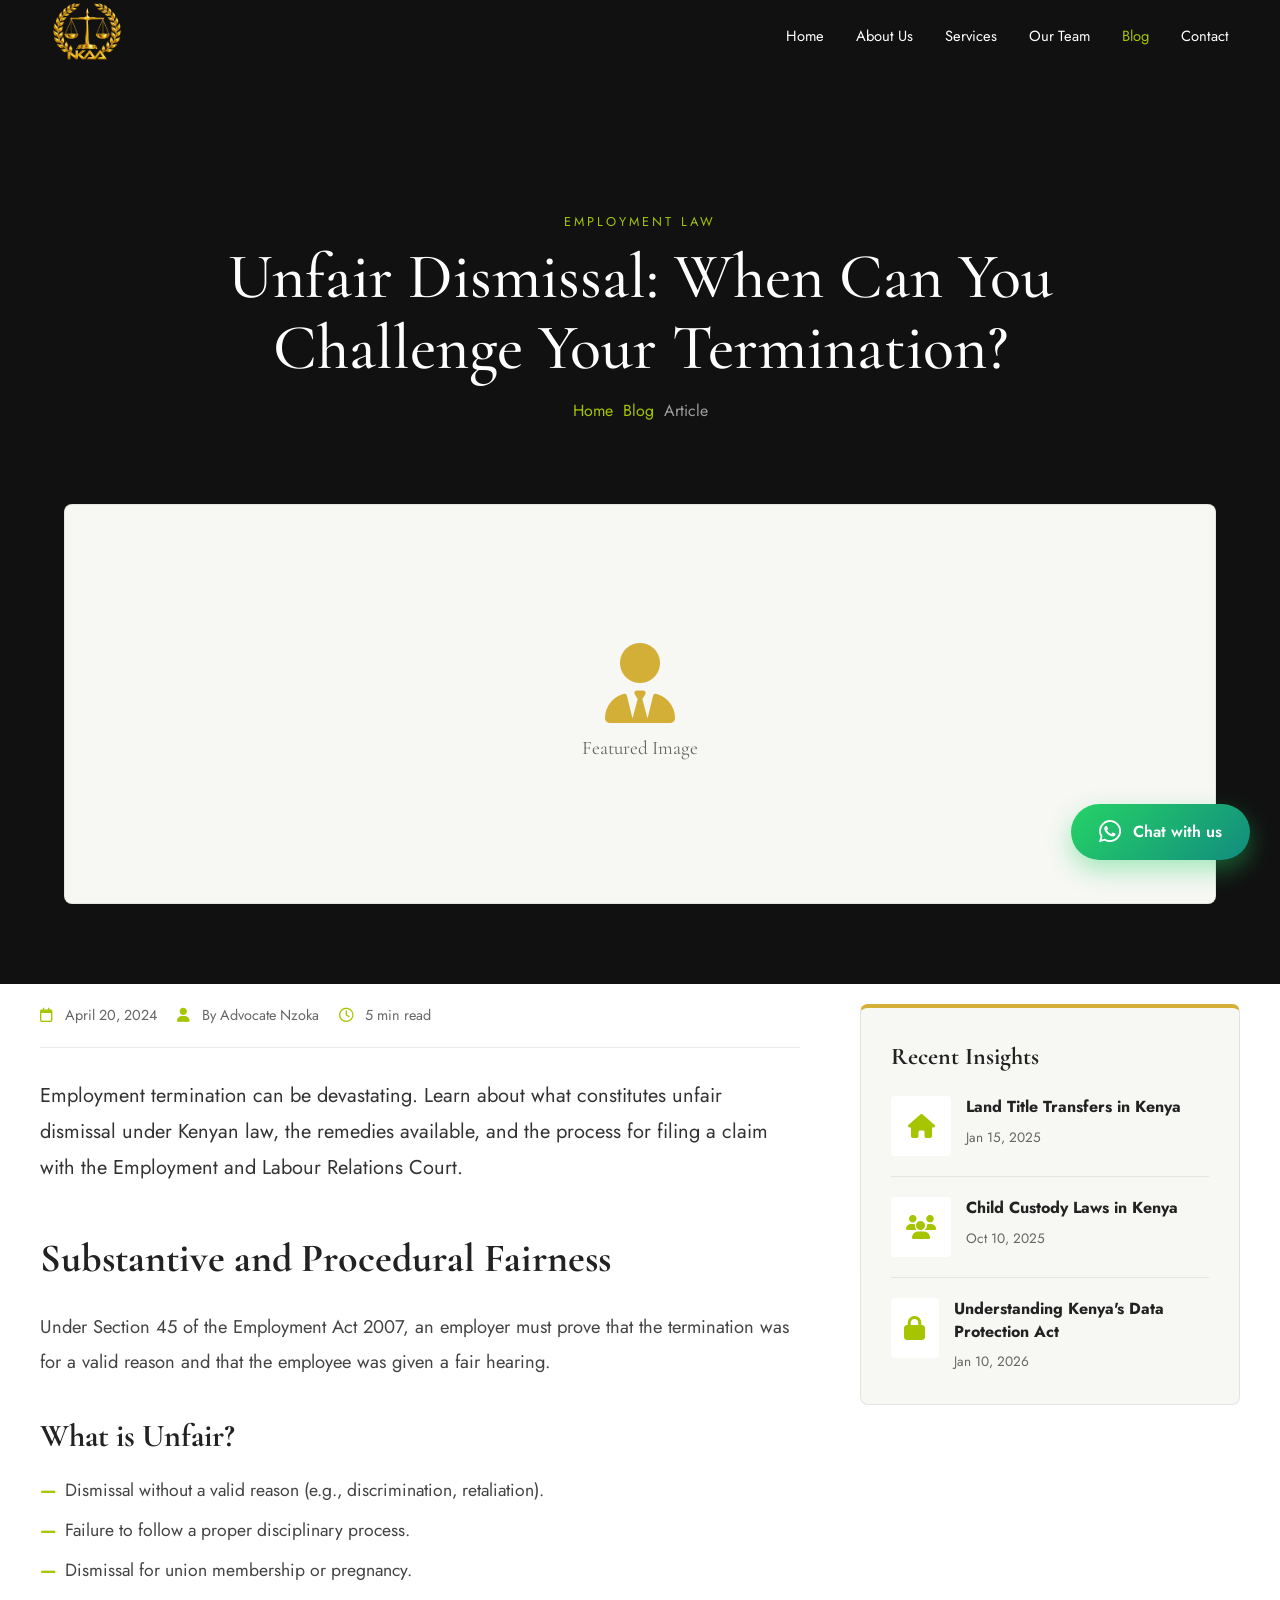
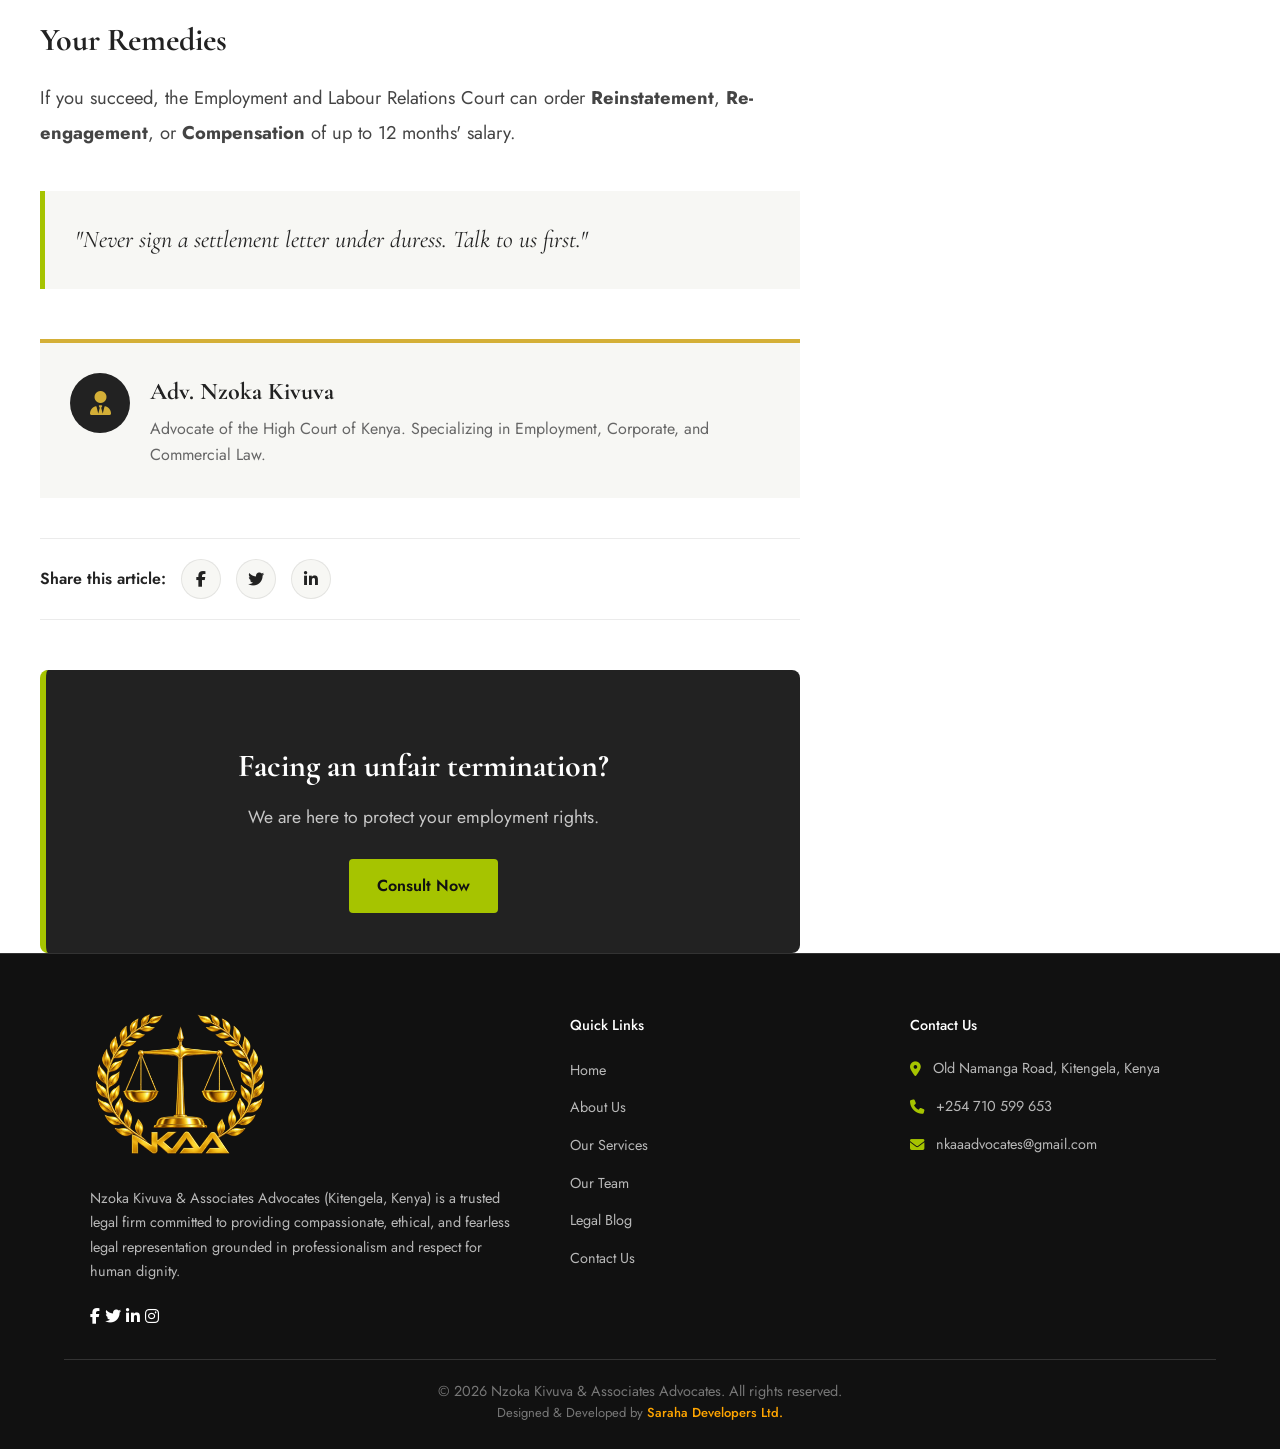
<file: blog-post-dismissal.html>
<!DOCTYPE html>
<html lang="en">
<head>
  <meta charset="UTF-8" />
  <meta name="viewport" content="width=device-width, initial-scale=1.0" />
  <meta name="robots" content="index, follow" />

  <!-- Primary SEO Title -->
  <title>Unfair Dismissal: When Can You Challenge Your Termination? | Nzoka Kivuva & Associates Advocates (NKAA)</title>
  
  <!-- Meta Description -->
  <meta name="description" content="Employment termination can be devastating. Learn about what constitutes unfair dismissal under Kenyan law, the remedies available, and the process for filing a claim." />
  <meta name="keywords" content="unfair dismissal Kenya, employment law Kenya, termination Kenya, NKAA, Nzoka Kivuva Advocates, labour law Kenya" />
  
  <!-- Canonical URL -->
  <link rel="canonical" href="https://nzokakivuvaadvocates.co.ke/blog-post-dismissal.html" />

  <!-- Favicons -->
  <link rel="icon" href="Nzoka-kivuva-favicon.webp" type="image/webp" />
  <link rel="apple-touch-icon" href="Nzoka-kivuva-favicon.webp" />

  <!-- Open Graph / Social Media (Article Type) -->
  <meta property="og:type" content="article" />
  <meta property="og:url" content="https://nzokakivuvaadvocates.co.ke/blog-post-dismissal.html" />
  <meta property="og:title" content="Unfair Dismissal: When Can You Challenge Your Termination? | Nzoka Kivuva & Associates Advocates (NKAA)" />
  <meta property="og:description" content="Employment termination can be devastating. Learn about what constitutes unfair dismissal under Kenyan law, the remedies available, and the process for filing a claim." />
  <meta property="og:image" content="https://nzokakivuvaadvocates.co.ke/Nzoka-kivuva-favicon.webp" />

  <!-- Twitter -->
  <meta name="twitter:card" content="summary_large_image" />
  <meta name="twitter:title" content="Unfair Dismissal: When Can You Challenge Your Termination? | Nzoka Kivuva & Associates Advocates (NKAA)" />
  <meta name="twitter:description" content="Employment termination can be devastating. Learn about what constitutes unfair dismissal under Kenyan law, the remedies available, and the process for filing a claim." />
  <meta name="twitter:image" content="https://nzokakivuvaadvocates.co.ke/Nzoka-kivuva-favicon.webp" />

  <!-- Fonts -->
  <link rel="preconnect" href="https://fonts.googleapis.com" />
  <link rel="preconnect" href="https://fonts.gstatic.com" crossorigin />
  <link href="https://fonts.googleapis.com/css2?family=Cormorant+Garamond:ital,wght@0,400;0,500;0,600;1,400&family=Jost:wght@300;400;500;600&display=swap" rel="stylesheet" />

  <!-- Icons -->
  <link rel="stylesheet" href="https://cdnjs.cloudflare.com/ajax/libs/font-awesome/6.4.0/css/all.min.css" />

  <!-- Blog Post CSS -->
  <link rel="stylesheet" href="blog-post.css" />
</head>
<body>
    <nav class="navbar">
        <div class="navbar-container">
            <a href="/" class="favicon"><img src="Nzoka-kivuva-favicon.webp" alt="Nzoka Kivuva & Associates Advocates" /></a>
            <button class="mobile-menu-btn" id="mobileMenuBtn"><i class="fas fa-bars"></i></button>
            <ul class="nav-links" id="navLinks">
                <li><a href="index.html">Home</a></li>
                <li><a href="about.html">About Us</a></li>
                <li><a href="services.html">Services</a></li>
                <li><a href="team.html">Our Team</a></li>
                <li><a href="blog.html" class="active">Blog</a></li>
                <li><a href="contact.html">Contact</a></li>
            </ul>
        </div>
    </nav>

    <header class="page-header">
        <p class="eyebrow">Employment Law</p>
        <h1>Unfair Dismissal: When Can You Challenge Your Termination?</h1>
        <ul class="breadcrumb">
            <li><a href="/">Home</a></li>
            <li><a href="blog.html">Blog</a></li>
            <li>Article</li>
        </ul>
    </header>

    <section class="post-hero">
        <div class="hero-placeholder">
            <i class="fas fa-user-tie"></i>
            <span>Featured Image</span>
        </div>
    </section>

    <section class="post-section">
        <div class="post-container">
            <article class="post-content">
                <div class="post-meta">
                    <span class="post-date"><i class="far fa-calendar"></i> April 20, 2024</span>
                    <span class="post-author"><i class="fas fa-user"></i> By Advocate Nzoka</span>
                    <span class="post-read-time"><i class="far fa-clock"></i> 5 min read</span>
                </div>

                <p class="intro-paragraph">Employment termination can be devastating. Learn about what constitutes unfair dismissal under Kenyan law, the remedies available, and the process for filing a claim with the Employment and Labour Relations Court.</p>

                <h2>Substantive and Procedural Fairness</h2>
                <p>Under Section 45 of the Employment Act 2007, an employer must prove that the termination was for a valid reason and that the employee was given a fair hearing.</p>

                <h3>What is Unfair?</h3>
                <ul>
                    <li>Dismissal without a valid reason (e.g., discrimination, retaliation).</li>
                    <li>Failure to follow a proper disciplinary process.</li>
                    <li>Dismissal for union membership or pregnancy.</li>
                </ul>

                <h3>Your Remedies</h3>
                <p>If you succeed, the Employment and Labour Relations Court can order <strong>Reinstatement</strong>, <strong>Re-engagement</strong>, or <strong>Compensation</strong> of up to 12 months' salary.</p>

                <blockquote>
                    "Never sign a settlement letter under duress. Talk to us first."
                </blockquote>

                <div class="author-box">
                    <div class="author-avatar"><i class="fas fa-user-tie"></i></div>
                    <div>
                        <h4>Adv. Nzoka Kivuva</h4>
                        <p>Advocate of the High Court of Kenya. Specializing in Employment, Corporate, and Commercial Law.</p>
                    </div>
                </div>

                <div class="share-box">
                    <span>Share this article:</span>
                    <a href="#"><i class="fab fa-facebook-f"></i></a>
                    <a href="#"><i class="fab fa-twitter"></i></a>
                    <a href="#"><i class="fab fa-linkedin-in"></i></a>
                </div>

                <div class="post-cta">
                    <h3>Facing an unfair termination?</h3>
                    <p>We are here to protect your employment rights.</p>
                    <a href="contact.html" class="btn btn-primary">Consult Now</a>
                </div>
            </article>

            <aside class="post-sidebar">
                <div class="sidebar-widget">
                    <h3>Recent Insights</h3>
                    <ul class="recent-posts-list">
                        <li class="recent-post"><div class="recent-post-img"><i class="fas fa-home"></i></div><div class="recent-post-content"><h4><a href="blog-post-land-title.html">Land Title Transfers in Kenya</a></h4><span class="recent-post-date">Jan 15, 2025</span></div></li>
                        <li class="recent-post"><div class="recent-post-img"><i class="fas fa-users"></i></div><div class="recent-post-content"><h4><a href="blog-post-child-custody.html">Child Custody Laws in Kenya</a></h4><span class="recent-post-date">Oct 10, 2025</span></div></li>
                        <li class="recent-post"><div class="recent-post-img"><i class="fas fa-lock"></i></div><div class="recent-post-content"><h4><a href="blog-post-data-protection.html">Understanding Kenya's Data Protection Act</a></h4><span class="recent-post-date">Jan 10, 2026</span></div></li>
                    </ul>
                </div>
            </aside>
        </div>
    </section>

    <footer>
        <div class="footer-container">
            <div class="footer-about">
                <div class="footer-favicon">
                    <img src="Nzoka-kivuva-favicon.webp" alt="Nzoka Advocates favicon" />
                </div>
                <p>Nzoka Kivuva & Associates Advocates (Kitengela, Kenya) is a trusted legal firm committed to providing compassionate, ethical, and fearless legal representation grounded in professionalism and respect for human dignity.</p>
                <div class="social-links">
                    <a href="#"><i class="fab fa-facebook-f"></i></a>
                    <a href="#"><i class="fab fa-twitter"></i></a>
                    <a href="#"><i class="fab fa-linkedin-in"></i></a>
                    <a href="#"><i class="fab fa-instagram"></i></a>
                </div>
            </div>
            
            <div class="footer-links">
                <h3>Quick Links</h3>
                <ul>
                    <li><a href="index.html">Home</a></li>
                    <li><a href="about.html">About Us</a></li>
                    <li><a href="services.html">Our Services</a></li>
                    <li><a href="team.html">Our Team</a></li>
                    <li><a href="blog.html">Legal Blog</a></li>
                    <li><a href="contact.html">Contact Us</a></li>
                </ul>
            </div>
            
            <div class="footer-contact">
                <h3>Contact Us</h3>
                <div class="contact-items">
                    <i class="fas fa-map-marker-alt"></i>
                    <a href="https://share.google/IRGGaovzCNE5KSUKh">Old Namanga Road, Kitengela, Kenya</a>
                </div>
                <div class="contact-items">
                    <i class="fas fa-phone"></i>
                    <a href="tel:+254710599653">+254 710 599 653</a>
                </div>
                <div class="contact-items">
                    <i class="fas fa-envelope"></i>
                    <a href="mailto:nkaaadvocates@gmail.com">nkaaadvocates@gmail.com</a>
                </div>
            </div>
        </div>
        
        <div class="copyright">
            <p>&copy; <span id="y"></span> Nzoka Kivuva & Associates Advocates. All rights reserved.</p>
            <p style="margin: 0; font-size: 13px; color: #777">
                Designed & Developed by 
                <a href="https://sarahadevelopers.co.ke" target="_blank" rel="noopener" style="color: orange; text-decoration: none; font-weight: 500">Saraha Developers Ltd.</a>
            </p>
        </div>
    </footer>

    <a href="https://wa.me/254710599653?text=Hello%20Advocate%20Nzoka%2C%20I%20am%20reaching%20out%20through%20your%20website.%0A%0AName%3A%20%5BYour%20Name%5D%0APhone%3A%20%5BYour%20Phone%5D%0AMatter%3A%20%5BBrief%20Description%5D%0ALocation%3A%20%5BOptional%5D%0A%0AKindly%20advise%20on%20the%20next%20step%20and%20available%20time%20for%20a%20consultation.%20Thank%20you." class="whatsapp-float" target="_blank">
        <i class="fab fa-whatsapp"></i>
        <span>Chat with us</span>
    </a>

    <script src="blog.js"></script>
    <script>document.getElementById("y").textContent=new Date().getFullYear();</script>
</body>
</html>
</file>
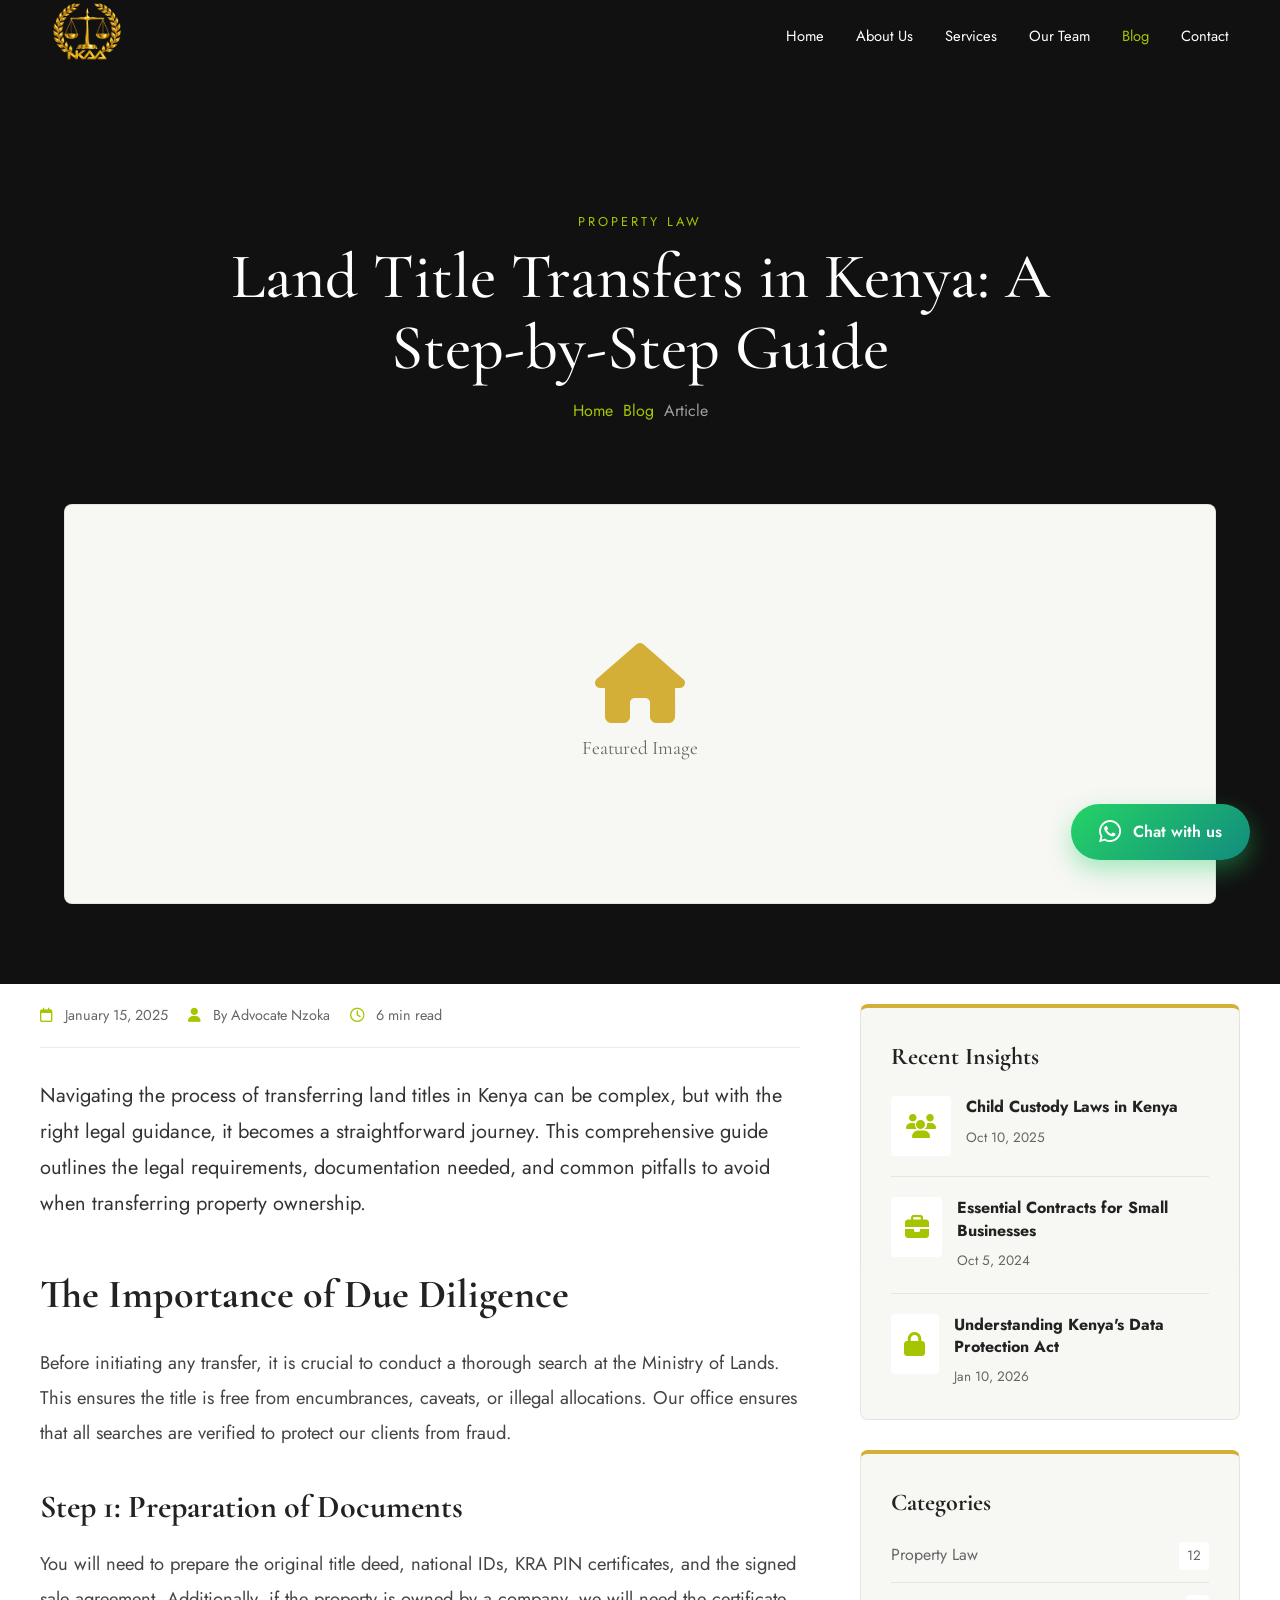
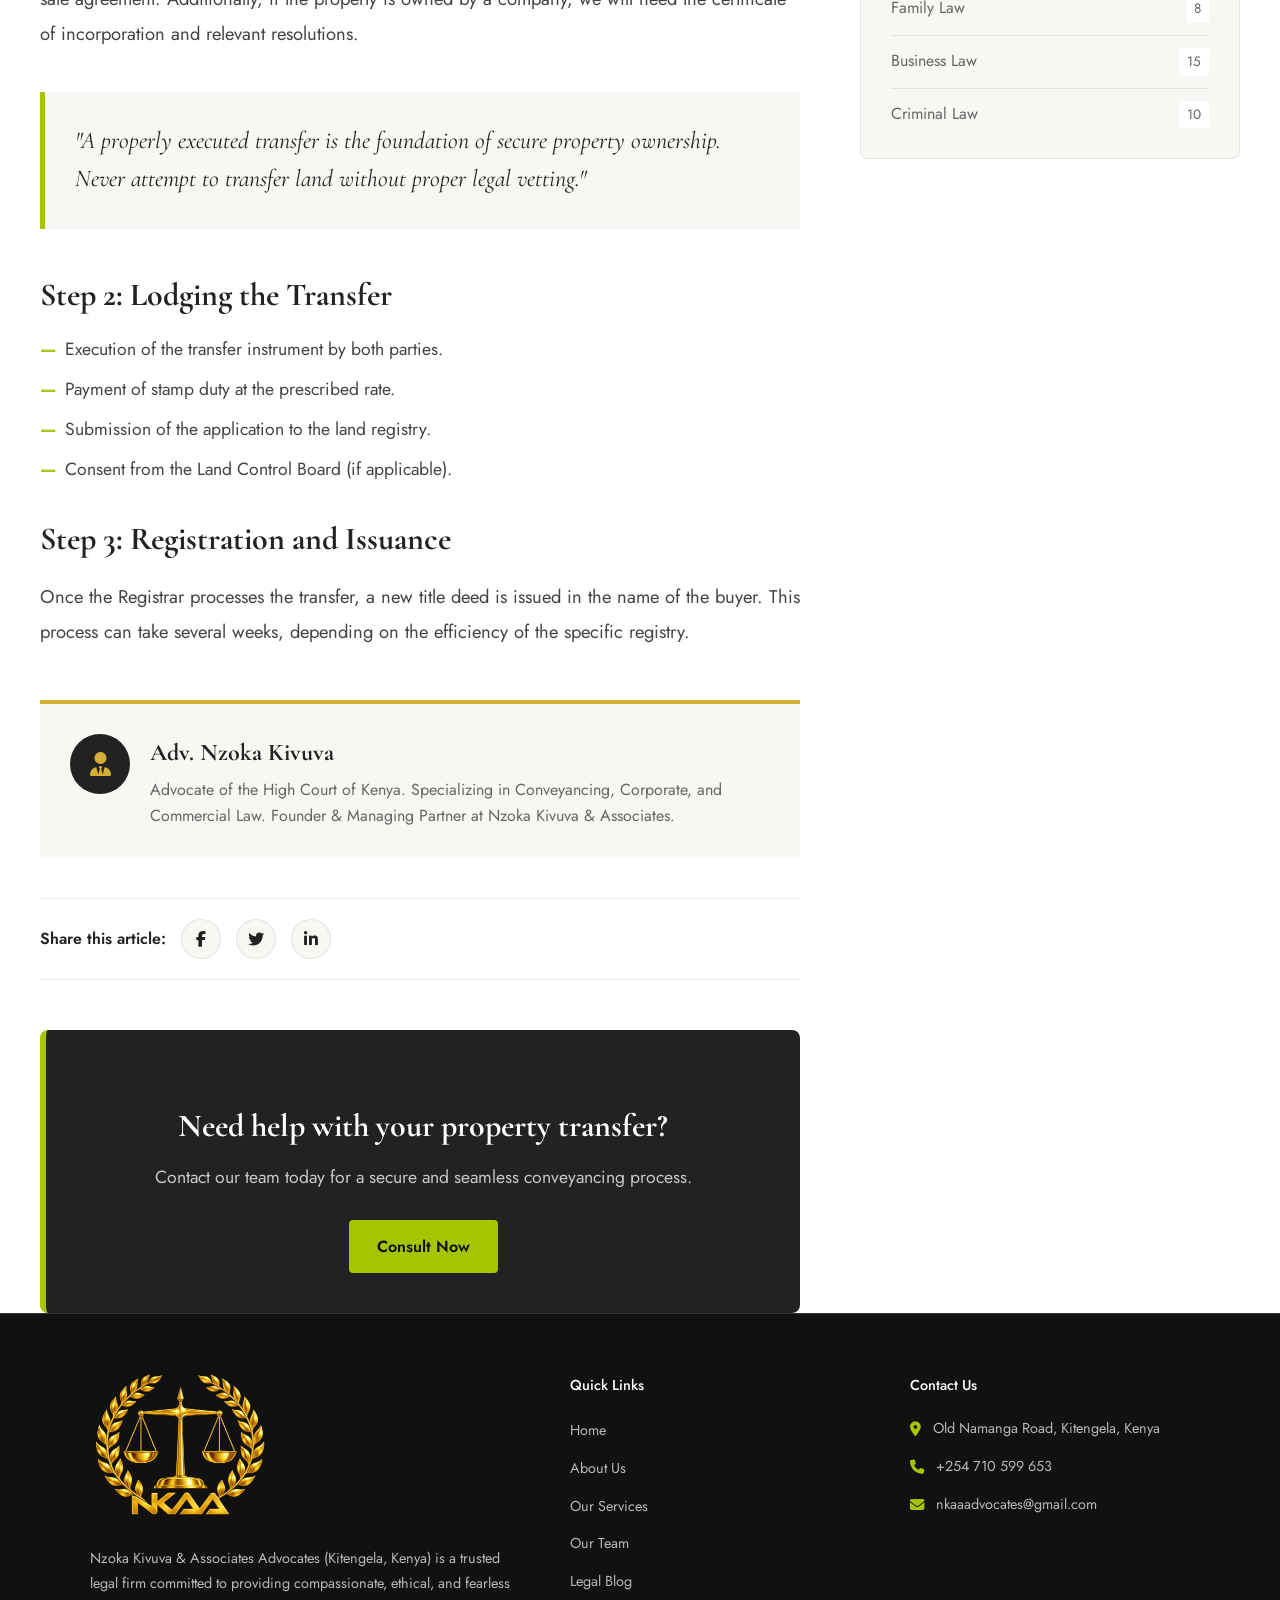
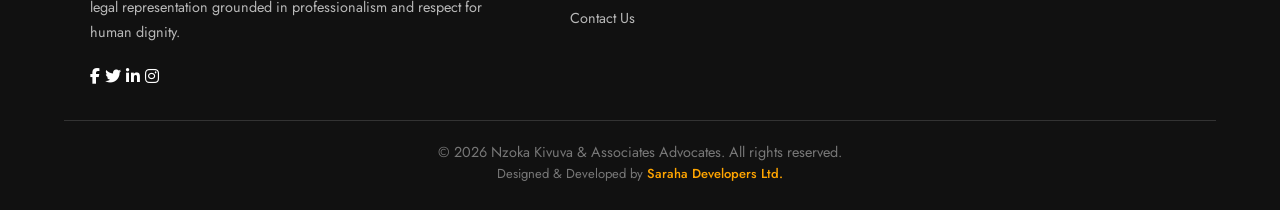
<file: blog-post-land-title.html>
<!DOCTYPE html>
<html lang="en">
<head>
  <meta charset="UTF-8" />
  <meta name="viewport" content="width=device-width, initial-scale=1.0" />
  <meta name="robots" content="index, follow" />

  <!-- Primary SEO Title -->
  <title>Land Title Transfers in Kenya: A Step-by-Step Guide | Nzoka Kivuva & Associates Advocates (NKAA)</title>
  
  <!-- Meta Description -->
  <meta name="description" content="Navigating the process of transferring land titles in Kenya can be complex. This comprehensive guide outlines the legal requirements, documentation, and common pitfalls to avoid." />
  <meta name="keywords" content="land title Kenya, transfer land title, conveyancing Kenya, property law Kenya, NKAA, Nzoka Kivuva Advocates" />
  
  <!-- Canonical URL -->
  <link rel="canonical" href="https://nzokakivuvaadvocates.co.ke/blog-post-land-title.html" />

  <!-- Favicons -->
  <link rel="icon" href="Nzoka-kivuva-favicon.webp" type="image/webp" />
  <link rel="apple-touch-icon" href="Nzoka-kivuva-favicon.webp" />

  <!-- Open Graph / Social Media -->
  <meta property="og:type" content="article" />
  <meta property="og:url" content="https://nzokakivuvaadvocates.co.ke/blog-post-land-title.html" />
  <meta property="og:title" content="Land Title Transfers in Kenya: A Step-by-Step Guide | Nzoka Kivuva & Associates Advocates (NKAA)" />
  <meta property="og:description" content="Navigating the process of transferring land titles in Kenya can be complex. This comprehensive guide outlines the legal requirements, documentation, and common pitfalls to avoid." />
  <meta property="og:image" content="https://nzokakivuvaadvocates.co.ke/Nzoka-kivuva-favicon.webp" />

  <!-- Twitter -->
  <meta name="twitter:card" content="summary_large_image" />
  <meta name="twitter:title" content="Land Title Transfers in Kenya: A Step-by-Step Guide | Nzoka Kivuva & Associates Advocates (NKAA)" />
  <meta name="twitter:description" content="Navigating the process of transferring land titles in Kenya can be complex. This comprehensive guide outlines the legal requirements, documentation, and common pitfalls to avoid." />
  <meta name="twitter:image" content="https://nzokakivuvaadvocates.co.ke/Nzoka-kivuva-favicon.webp" />

  <!-- Fonts -->
  <link rel="preconnect" href="https://fonts.googleapis.com" />
  <link rel="preconnect" href="https://fonts.gstatic.com" crossorigin />
  <link href="https://fonts.googleapis.com/css2?family=Cormorant+Garamond:ital,wght@0,400;0,500;0,600;1,400&family=Jost:wght@300;400;500;600&display=swap" rel="stylesheet" />

  <!-- Icons -->
  <link rel="stylesheet" href="https://cdnjs.cloudflare.com/ajax/libs/font-awesome/6.4.0/css/all.min.css" />

  <!-- Blog Post CSS -->
  <link rel="stylesheet" href="blog-post.css" />
</head>

<body>
    <!-- Navigation Bar -->
    <nav class="navbar">
        <div class="navbar-container">
            <a href="/" class="favicon"><img src="Nzoka-kivuva-favicon.webp" alt="Nzoka Kivuva & Associates Advocates" /></a>
            <button class="mobile-menu-btn" id="mobileMenuBtn"><i class="fas fa-bars"></i></button>
            <ul class="nav-links" id="navLinks">
                <li><a href="index.html">Home</a></li>
                <li><a href="about.html">About Us</a></li>
                <li><a href="services.html">Services</a></li>
                <li><a href="team.html">Our Team</a></li>
                <li><a href="blog.html" class="active">Blog</a></li>
                <li><a href="contact.html">Contact</a></li>
            </ul>
        </div>
    </nav>

    <!-- Page Header -->
    <header class="page-header">
        <p class="eyebrow">Property Law</p>
        <h1>Land Title Transfers in Kenya: A Step-by-Step Guide</h1>
        <ul class="breadcrumb">
            <li><a href="/">Home</a></li>
            <li><a href="blog.html">Blog</a></li>
            <li>Article</li>
        </ul>
    </header>

    <!-- Hero Image Placeholder -->
    <section class="post-hero">
        <div class="hero-placeholder">
            <i class="fas fa-home"></i>
            <span>Featured Image</span>
        </div>
    </section>

    <!-- Main Content Layout -->
    <section class="post-section">
        <div class="post-container">
            
            <!-- Main Article -->
            <article class="post-content">
                <div class="post-meta">
                    <span class="post-date"><i class="far fa-calendar"></i> January 15, 2025</span>
                    <span class="post-author"><i class="fas fa-user"></i> By Advocate Nzoka</span>
                    <span class="post-read-time"><i class="far fa-clock"></i> 6 min read</span>
                </div>

                <p class="intro-paragraph">Navigating the process of transferring land titles in Kenya can be complex, but with the right legal guidance, it becomes a straightforward journey. This comprehensive guide outlines the legal requirements, documentation needed, and common pitfalls to avoid when transferring property ownership.</p>

                <h2>The Importance of Due Diligence</h2>
                <p>Before initiating any transfer, it is crucial to conduct a thorough search at the Ministry of Lands. This ensures the title is free from encumbrances, caveats, or illegal allocations. Our office ensures that all searches are verified to protect our clients from fraud.</p>

                <h3>Step 1: Preparation of Documents</h3>
                <p>You will need to prepare the original title deed, national IDs, KRA PIN certificates, and the signed sale agreement. Additionally, if the property is owned by a company, we will need the certificate of incorporation and relevant resolutions.</p>

                <blockquote>
                    "A properly executed transfer is the foundation of secure property ownership. Never attempt to transfer land without proper legal vetting."
                </blockquote>

                <h3>Step 2: Lodging the Transfer</h3>
                <ul>
                    <li>Execution of the transfer instrument by both parties.</li>
                    <li>Payment of stamp duty at the prescribed rate.</li>
                    <li>Submission of the application to the land registry.</li>
                    <li>Consent from the Land Control Board (if applicable).</li>
                </ul>

                <h3>Step 3: Registration and Issuance</h3>
                <p>Once the Registrar processes the transfer, a new title deed is issued in the name of the buyer. This process can take several weeks, depending on the efficiency of the specific registry.</p>

                <!-- Author Box -->
                <div class="author-box">
                    <div class="author-avatar"><i class="fas fa-user-tie"></i></div>
                    <div>
                        <h4>Adv. Nzoka Kivuva</h4>
                        <p>Advocate of the High Court of Kenya. Specializing in Conveyancing, Corporate, and Commercial Law. Founder & Managing Partner at Nzoka Kivuva & Associates.</p>
                    </div>
                </div>

                <!-- Share Box -->
                <div class="share-box">
                    <span>Share this article:</span>
                    <a href="#"><i class="fab fa-facebook-f"></i></a>
                    <a href="#"><i class="fab fa-twitter"></i></a>
                    <a href="#"><i class="fab fa-linkedin-in"></i></a>
                </div>

                <!-- In-Article CTA -->
                <div class="post-cta">
                    <h3>Need help with your property transfer?</h3>
                    <p>Contact our team today for a secure and seamless conveyancing process.</p>
                    <a href="contact.html" class="btn btn-primary">Consult Now</a>
                </div>
            </article>

            <!-- Sidebar -->
            <aside class="post-sidebar">
                <div class="sidebar-widget">
                    <h3>Recent Insights</h3>
                    <ul class="recent-posts-list">
                        <li class="recent-post">
                            <div class="recent-post-img"><i class="fas fa-users"></i></div>
                            <div class="recent-post-content">
                                <h4><a href="blog-post-child-custody.html">Child Custody Laws in Kenya</a></h4>
                                <span class="recent-post-date">Oct 10, 2025</span>
                            </div>
                        </li>
                        <li class="recent-post">
                            <div class="recent-post-img"><i class="fas fa-briefcase"></i></div>
                            <div class="recent-post-content">
                                <h4><a href="blog-post-contracts.html">Essential Contracts for Small Businesses</a></h4>
                                <span class="recent-post-date">Oct 5, 2024</span>
                            </div>
                        </li>
                        <li class="recent-post">
                            <div class="recent-post-img"><i class="fas fa-lock"></i></div>
                            <div class="recent-post-content">
                                <h4><a href="blog-post-data-protection.html">Understanding Kenya's Data Protection Act</a></h4>
                                <span class="recent-post-date">Jan 10, 2026</span>
                            </div>
                        </li>
                    </ul>
                </div>

                <div class="sidebar-widget">
                    <h3>Categories</h3>
                    <ul class="categories-list">
                        <li><a href="#">Property Law <span>12</span></a></li>
                        <li><a href="#">Family Law <span>8</span></a></li>
                        <li><a href="#">Business Law <span>15</span></a></li>
                        <li><a href="#">Criminal Law <span>10</span></a></li>
                    </ul>
                </div>
            </aside>

        </div>
    </section>

    <!-- Exact Footer Provided by User -->
    <footer>
        <div class="footer-container">
            <div class="footer-about">
                <div class="footer-favicon">
                    <img src="Nzoka-kivuva-favicon.webp" alt="Nzoka Advocates favicon" />
                </div>
                <p>Nzoka Kivuva & Associates Advocates (Kitengela, Kenya) is a trusted legal firm committed to providing compassionate, ethical, and fearless legal representation grounded in professionalism and respect for human dignity.</p>
                <div class="social-links">
                    <a href="#"><i class="fab fa-facebook-f"></i></a>
                    <a href="#"><i class="fab fa-twitter"></i></a>
                    <a href="#"><i class="fab fa-linkedin-in"></i></a>
                    <a href="#"><i class="fab fa-instagram"></i></a>
                </div>
            </div>
            
            <div class="footer-links">
                <h3>Quick Links</h3>
                <ul>
                    <li><a href="index.html">Home</a></li>
                    <li><a href="about.html">About Us</a></li>
                    <li><a href="services.html">Our Services</a></li>
                    <li><a href="team.html">Our Team</a></li>
                    <li><a href="blog.html">Legal Blog</a></li>
                    <li><a href="contact.html">Contact Us</a></li>
                </ul>
            </div>
            
            <div class="footer-contact">
                <h3>Contact Us</h3>
                <div class="contact-items">
                    <i class="fas fa-map-marker-alt"></i>
                    <a href="https://share.google/IRGGaovzCNE5KSUKh">Old Namanga Road, Kitengela, Kenya</a>
                </div>
                <div class="contact-items">
                    <i class="fas fa-phone"></i>
                    <a href="tel:+254710599653">+254 710 599 653</a>
                </div>
                <div class="contact-items">
                    <i class="fas fa-envelope"></i>
                    <a href="mailto:nkaaadvocates@gmail.com">nkaaadvocates@gmail.com</a>
                </div>
            </div>
        </div>
        
        <div class="copyright">
            <p>&copy; <span id="y"></span> Nzoka Kivuva & Associates Advocates. All rights reserved.</p>
            <p style="margin: 0; font-size: 13px; color: #777">
                Designed & Developed by 
                <a href="https://sarahadevelopers.co.ke" target="_blank" rel="noopener" style="color: orange; text-decoration: none; font-weight: 500">Saraha Developers Ltd.</a>
            </p>
        </div>
    </footer>

    <!-- WhatsApp Float (Provided by User) -->
    <a href="https://wa.me/254710599653?text=Hello%20Advocate%20Nzoka%2C%20I%20am%20reaching%20out%20through%20your%20website.%0A%0AName%3A%20%5BYour%20Name%5D%0APhone%3A%20%5BYour%20Phone%5D%0AMatter%3A%20%5BBrief%20Description%5D%0ALocation%3A%20%5BOptional%5D%0A%0AKindly%20advise%20on%20the%20next%20step%20and%20available%20time%20for%20a%20consultation.%20Thank%20you." class="whatsapp-float" target="_blank">
        <i class="fab fa-whatsapp"></i>
        <span>Chat with us</span>
    </a>

    <!-- Scripts -->
    <script src="blog.js"></script>
    <script>document.getElementById("y").textContent=new Date().getFullYear();</script>
</body>
</html>
</file>
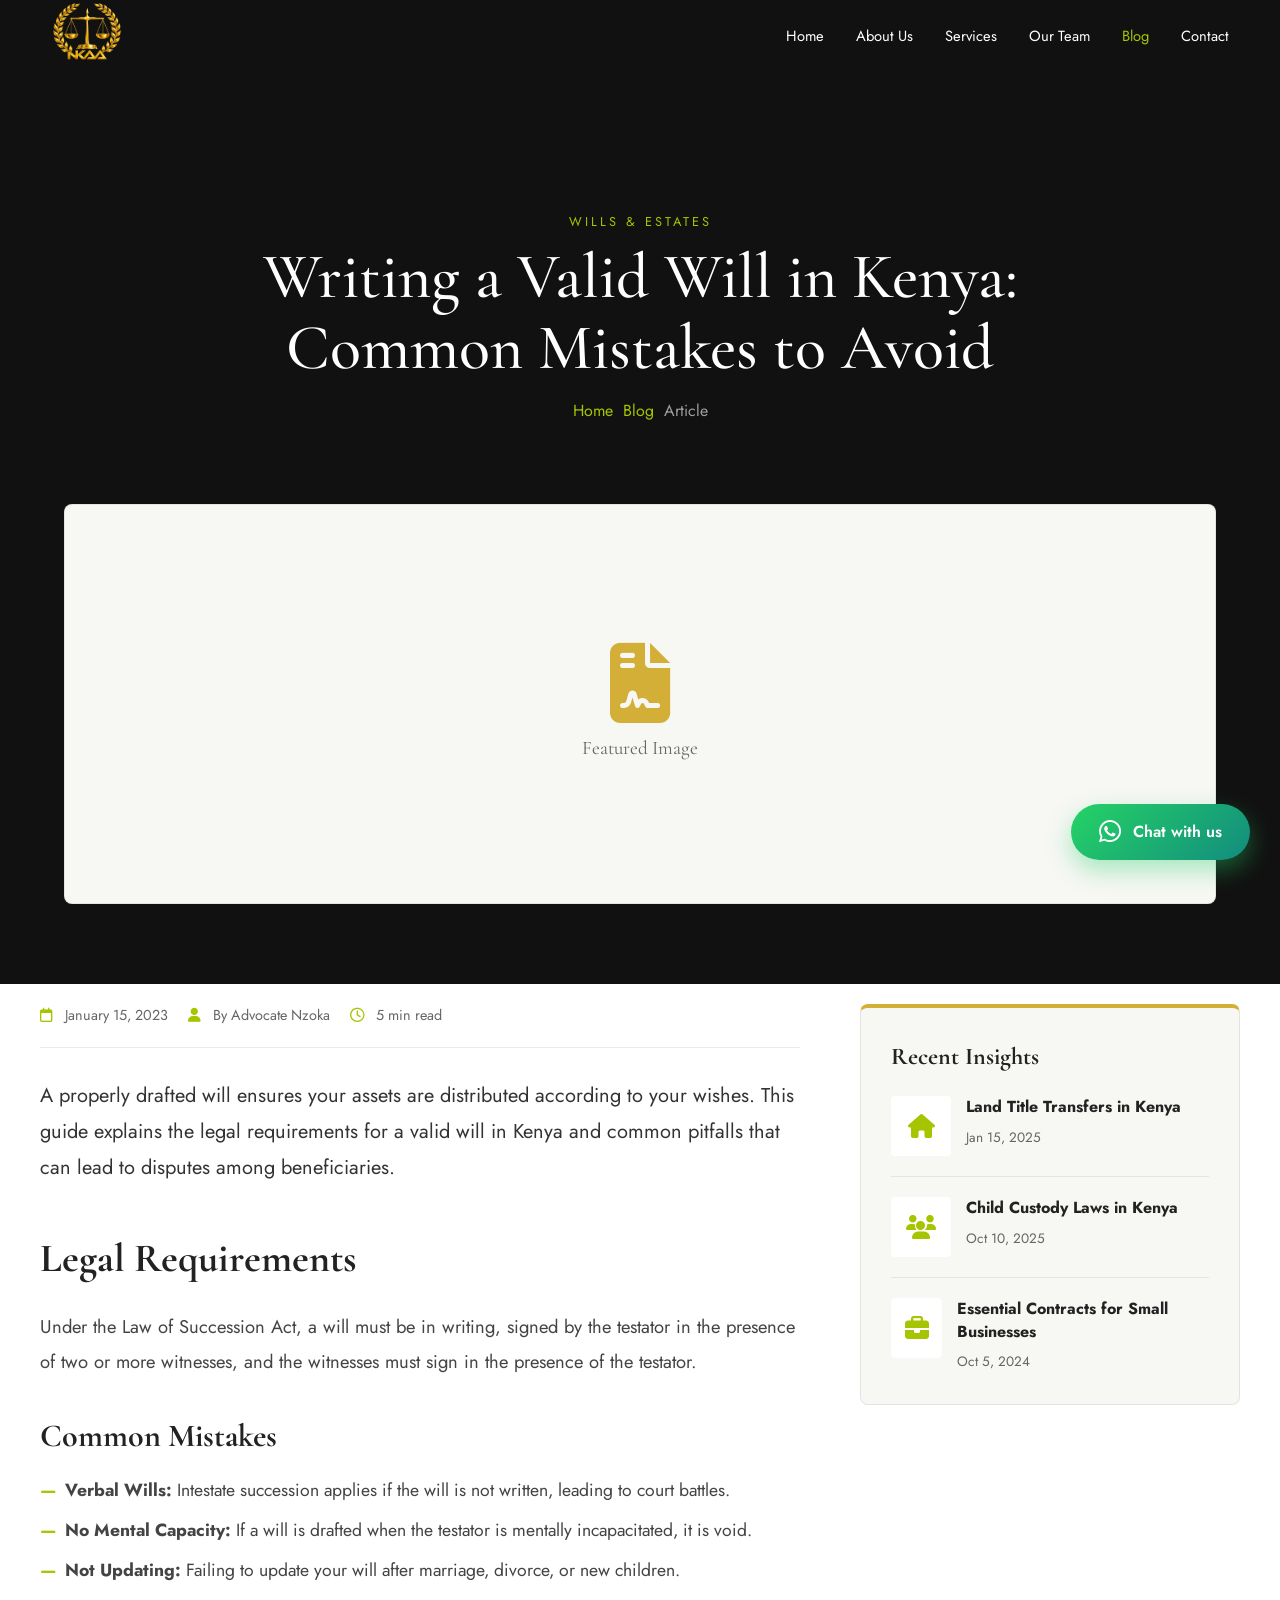
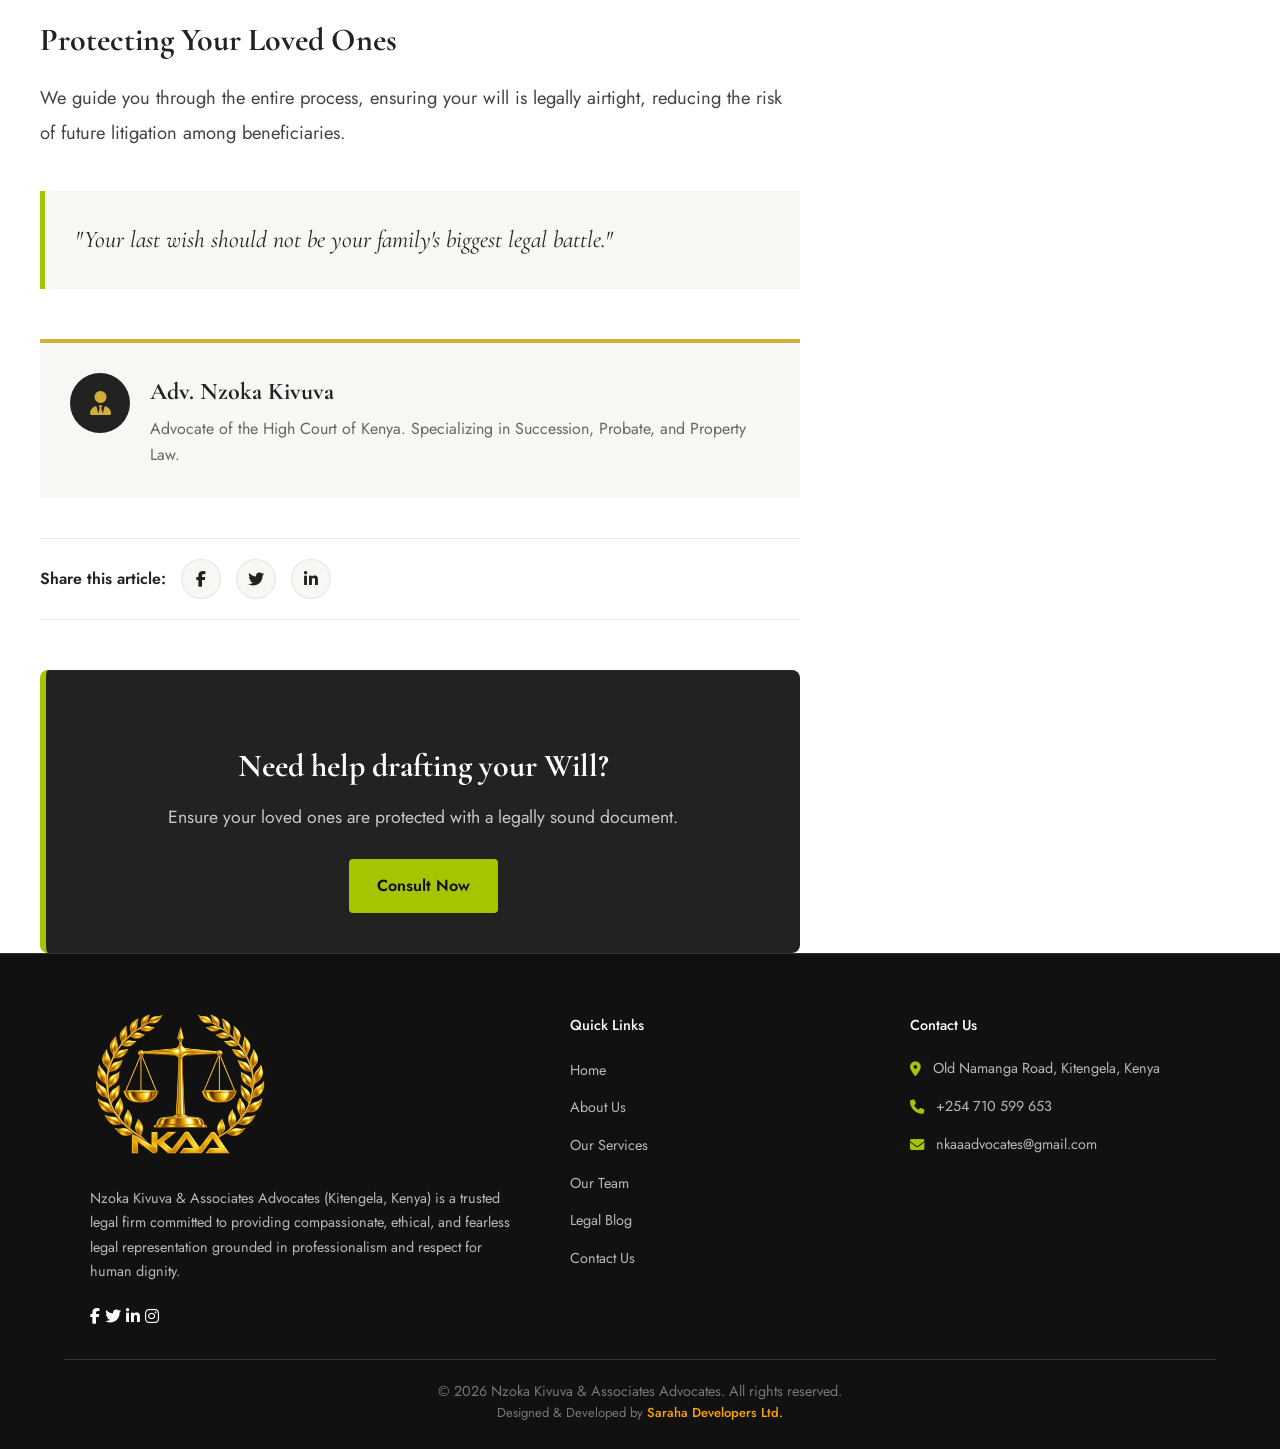
<file: blog-post-will.html>
<!DOCTYPE html>
<html lang="en">
<head>
  <meta charset="UTF-8" />
  <meta name="viewport" content="width=device-width, initial-scale=1.0" />
  <meta name="robots" content="index, follow" />

  <!-- Primary SEO Title -->
  <title>Writing a Valid Will in Kenya: Common Mistakes to Avoid | Nzoka Kivuva & Associates Advocates (NKAA)</title>
  
  <!-- Meta Description -->
  <meta name="description" content="A properly drafted will ensures your assets are distributed according to your wishes. This guide explains the legal requirements for a valid will in Kenya and common pitfalls that can lead to disputes." />
  <meta name="keywords" content="valid will Kenya, writing a will Kenya, succession law Kenya, estate planning Kenya, NKAA, Nzoka Kivuva Advocates" />
  
  <!-- Canonical URL -->
  <link rel="canonical" href="https://nzokakivuvaadvocates.co.ke/blog-post-will.html" />

  <!-- Favicons -->
  <link rel="icon" href="Nzoka-kivuva-favicon.webp" type="image/webp" />
  <link rel="apple-touch-icon" href="Nzoka-kivuva-favicon.webp" />

  <!-- Open Graph / Social Media -->
  <meta property="og:type" content="article" />
  <meta property="og:url" content="https://nzokakivuvaadvocates.co.ke/blog-post-will.html" />
  <meta property="og:title" content="Writing a Valid Will in Kenya: Common Mistakes to Avoid | Nzoka Kivuva & Associates Advocates (NKAA)" />
  <meta property="og:description" content="A properly drafted will ensures your assets are distributed according to your wishes. This guide explains the legal requirements for a valid will in Kenya and common pitfalls that can lead to disputes." />
  <meta property="og:image" content="https://nzokakivuvaadvocates.co.ke/Nzoka-kivuva-favicon.webp" />

  <!-- Twitter -->
  <meta name="twitter:card" content="summary_large_image" />
  <meta name="twitter:title" content="Writing a Valid Will in Kenya: Common Mistakes to Avoid | Nzoka Kivuva & Associates Advocates (NKAA)" />
  <meta name="twitter:description" content="A properly drafted will ensures your assets are distributed according to your wishes. This guide explains the legal requirements for a valid will in Kenya and common pitfalls that can lead to disputes." />
  <meta name="twitter:image" content="https://nzokakivuvaadvocates.co.ke/Nzoka-kivuva-favicon.webp" />

  <!-- Fonts -->
  <link rel="preconnect" href="https://fonts.googleapis.com" />
  <link rel="preconnect" href="https://fonts.gstatic.com" crossorigin />
  <link href="https://fonts.googleapis.com/css2?family=Cormorant+Garamond:ital,wght@0,400;0,500;0,600;1,400&family=Jost:wght@300;400;500;600&display=swap" rel="stylesheet" />

  <!-- Icons -->
  <link rel="stylesheet" href="https://cdnjs.cloudflare.com/ajax/libs/font-awesome/6.4.0/css/all.min.css" />

  <!-- Blog Post CSS -->
  <link rel="stylesheet" href="blog-post.css" />
</head>
<body>
    <nav class="navbar">
        <div class="navbar-container">
            <a href="/" class="favicon"><img src="Nzoka-kivuva-favicon.webp" alt="Nzoka Kivuva & Associates Advocates" /></a>
            <button class="mobile-menu-btn" id="mobileMenuBtn"><i class="fas fa-bars"></i></button>
            <ul class="nav-links" id="navLinks">
                <li><a href="index.html">Home</a></li>
                <li><a href="about.html">About Us</a></li>
                <li><a href="services.html">Services</a></li>
                <li><a href="team.html">Our Team</a></li>
                <li><a href="blog.html" class="active">Blog</a></li>
                <li><a href="contact.html">Contact</a></li>
            </ul>
        </div>
    </nav>

    <header class="page-header">
        <p class="eyebrow">Wills & Estates</p>
        <h1>Writing a Valid Will in Kenya: Common Mistakes to Avoid</h1>
        <ul class="breadcrumb">
            <li><a href="/">Home</a></li>
            <li><a href="blog.html">Blog</a></li>
            <li>Article</li>
        </ul>
    </header>

    <section class="post-hero">
        <div class="hero-placeholder">
            <i class="fas fa-file-contract"></i>
            <span>Featured Image</span>
        </div>
    </section>

    <section class="post-section">
        <div class="post-container">
            <article class="post-content">
                <div class="post-meta">
                    <span class="post-date"><i class="far fa-calendar"></i> January 15, 2023</span>
                    <span class="post-author"><i class="fas fa-user"></i> By Advocate Nzoka</span>
                    <span class="post-read-time"><i class="far fa-clock"></i> 5 min read</span>
                </div>

                <p class="intro-paragraph">A properly drafted will ensures your assets are distributed according to your wishes. This guide explains the legal requirements for a valid will in Kenya and common pitfalls that can lead to disputes among beneficiaries.</p>

                <h2>Legal Requirements</h2>
                <p>Under the Law of Succession Act, a will must be in writing, signed by the testator in the presence of two or more witnesses, and the witnesses must sign in the presence of the testator.</p>

                <h3>Common Mistakes</h3>
                <ul>
                    <li><strong>Verbal Wills:</strong> Intestate succession applies if the will is not written, leading to court battles.</li>
                    <li><strong>No Mental Capacity:</strong> If a will is drafted when the testator is mentally incapacitated, it is void.</li>
                    <li><strong>Not Updating:</strong> Failing to update your will after marriage, divorce, or new children.</li>
                </ul>

                <h3>Protecting Your Loved Ones</h3>
                <p>We guide you through the entire process, ensuring your will is legally airtight, reducing the risk of future litigation among beneficiaries.</p>

                <blockquote>
                    "Your last wish should not be your family's biggest legal battle."
                </blockquote>

                <div class="author-box">
                    <div class="author-avatar"><i class="fas fa-user-tie"></i></div>
                    <div>
                        <h4>Adv. Nzoka Kivuva</h4>
                        <p>Advocate of the High Court of Kenya. Specializing in Succession, Probate, and Property Law.</p>
                    </div>
                </div>

                <div class="share-box">
                    <span>Share this article:</span>
                    <a href="#"><i class="fab fa-facebook-f"></i></a>
                    <a href="#"><i class="fab fa-twitter"></i></a>
                    <a href="#"><i class="fab fa-linkedin-in"></i></a>
                </div>

                <div class="post-cta">
                    <h3>Need help drafting your Will?</h3>
                    <p>Ensure your loved ones are protected with a legally sound document.</p>
                    <a href="contact.html" class="btn btn-primary">Consult Now</a>
                </div>
            </article>

            <aside class="post-sidebar">
                <div class="sidebar-widget">
                    <h3>Recent Insights</h3>
                    <ul class="recent-posts-list">
                        <li class="recent-post"><div class="recent-post-img"><i class="fas fa-home"></i></div><div class="recent-post-content"><h4><a href="blog-post-land-title.html">Land Title Transfers in Kenya</a></h4><span class="recent-post-date">Jan 15, 2025</span></div></li>
                        <li class="recent-post"><div class="recent-post-img"><i class="fas fa-users"></i></div><div class="recent-post-content"><h4><a href="blog-post-child-custody.html">Child Custody Laws in Kenya</a></h4><span class="recent-post-date">Oct 10, 2025</span></div></li>
                        <li class="recent-post"><div class="recent-post-img"><i class="fas fa-briefcase"></i></div><div class="recent-post-content"><h4><a href="blog-post-contracts.html">Essential Contracts for Small Businesses</a></h4><span class="recent-post-date">Oct 5, 2024</span></div></li>
                    </ul>
                </div>
            </aside>
        </div>
    </section>

    <footer>
        <div class="footer-container">
            <div class="footer-about">
                <div class="footer-favicon">
                    <img src="Nzoka-kivuva-favicon.webp" alt="Nzoka Advocates favicon" />
                </div>
                <p>Nzoka Kivuva & Associates Advocates (Kitengela, Kenya) is a trusted legal firm committed to providing compassionate, ethical, and fearless legal representation grounded in professionalism and respect for human dignity.</p>
                <div class="social-links">
                    <a href="#"><i class="fab fa-facebook-f"></i></a>
                    <a href="#"><i class="fab fa-twitter"></i></a>
                    <a href="#"><i class="fab fa-linkedin-in"></i></a>
                    <a href="#"><i class="fab fa-instagram"></i></a>
                </div>
            </div>
            
            <div class="footer-links">
                <h3>Quick Links</h3>
                <ul>
                    <li><a href="index.html">Home</a></li>
                    <li><a href="about.html">About Us</a></li>
                    <li><a href="services.html">Our Services</a></li>
                    <li><a href="team.html">Our Team</a></li>
                    <li><a href="blog.html">Legal Blog</a></li>
                    <li><a href="contact.html">Contact Us</a></li>
                </ul>
            </div>
            
            <div class="footer-contact">
                <h3>Contact Us</h3>
                <div class="contact-items">
                    <i class="fas fa-map-marker-alt"></i>
                    <a href="https://share.google/IRGGaovzCNE5KSUKh">Old Namanga Road, Kitengela, Kenya</a>
                </div>
                <div class="contact-items">
                    <i class="fas fa-phone"></i>
                    <a href="tel:+254710599653">+254 710 599 653</a>
                </div>
                <div class="contact-items">
                    <i class="fas fa-envelope"></i>
                    <a href="mailto:nkaaadvocates@gmail.com">nkaaadvocates@gmail.com</a>
                </div>
            </div>
        </div>
        
        <div class="copyright">
            <p>&copy; <span id="y"></span> Nzoka Kivuva & Associates Advocates. All rights reserved.</p>
            <p style="margin: 0; font-size: 13px; color: #777">
                Designed & Developed by 
                <a href="https://sarahadevelopers.co.ke" target="_blank" rel="noopener" style="color: orange; text-decoration: none; font-weight: 500">Saraha Developers Ltd.</a>
            </p>
        </div>
    </footer>

    <a href="https://wa.me/254710599653?text=Hello%20Advocate%20Nzoka%2C%20I%20am%20reaching%20out%20through%20your%20website.%0A%0AName%3A%20%5BYour%20Name%5D%0APhone%3A%20%5BYour%20Phone%5D%0AMatter%3A%20%5BBrief%20Description%5D%0ALocation%3A%20%5BOptional%5D%0A%0AKindly%20advise%20on%20the%20next%20step%20and%20available%20time%20for%20a%20consultation.%20Thank%20you." class="whatsapp-float" target="_blank">
        <i class="fab fa-whatsapp"></i>
        <span>Chat with us</span>
    </a>

    <script src="blog.js"></script>
    <script>document.getElementById("y").textContent=new Date().getFullYear();</script>
</body>
</html>
</file>
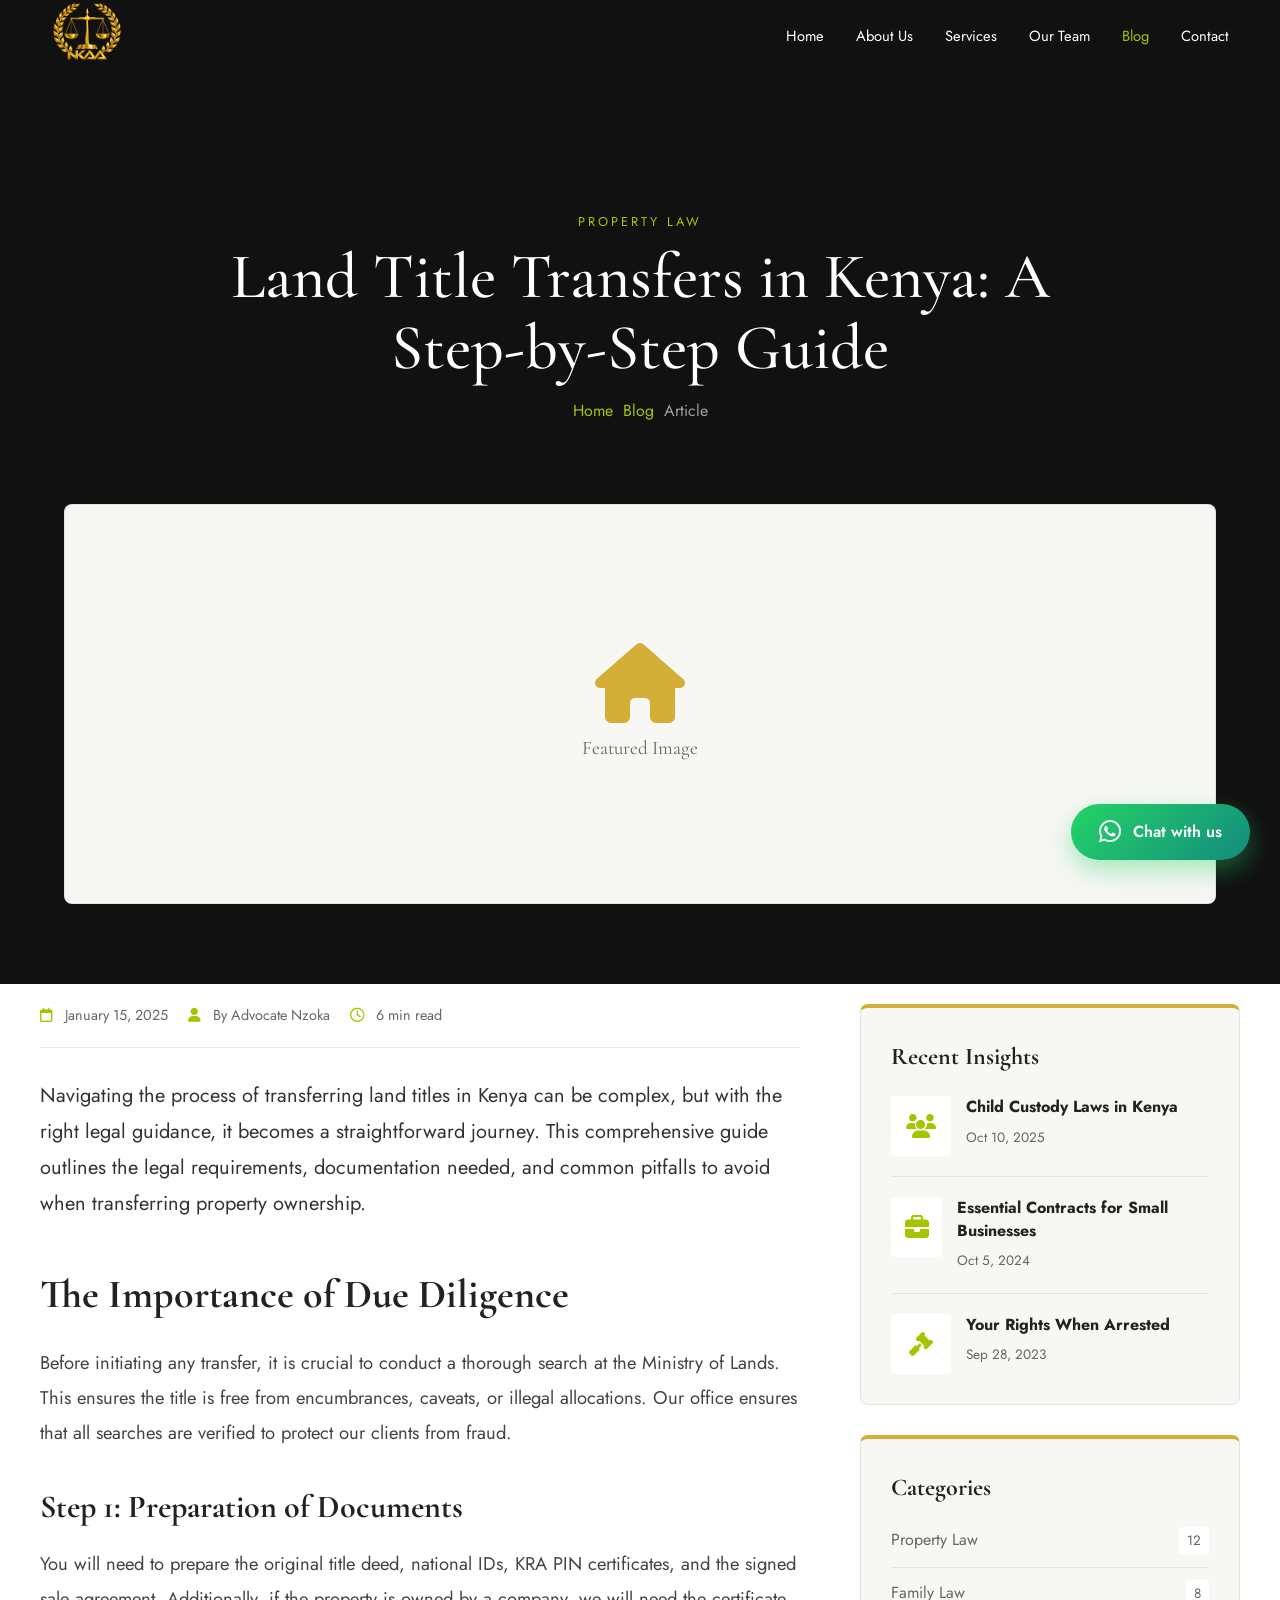
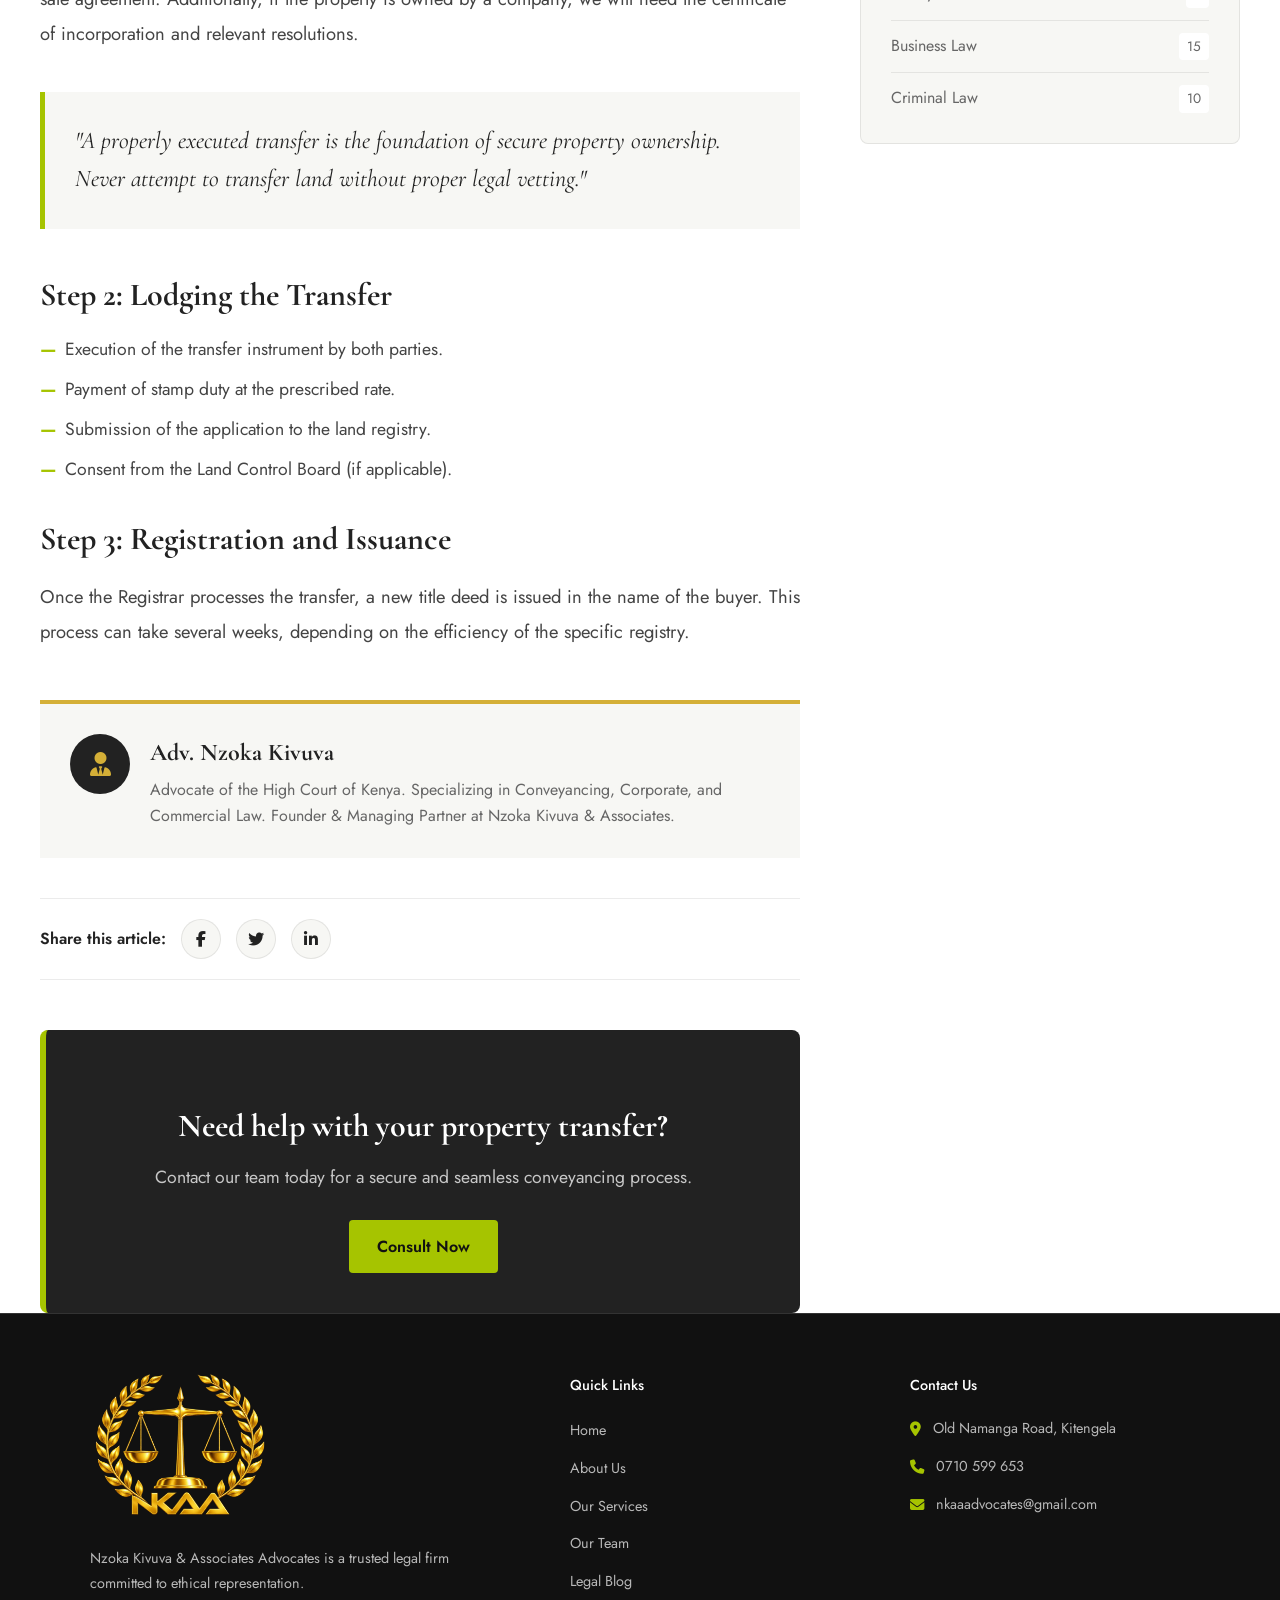
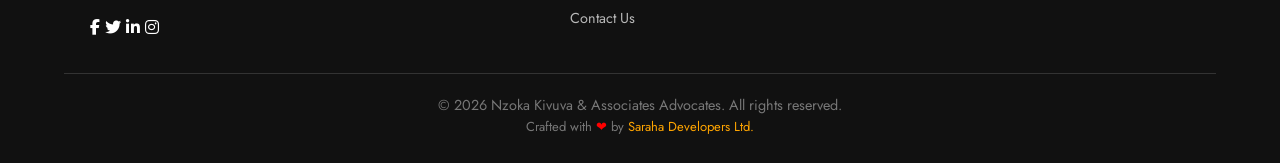
<file: blog-post.html>
<!DOCTYPE html>
<html lang="en">
<head>
  <meta charset="UTF-8" />
  <meta name="viewport" content="width=device-width, initial-scale=1.0" />
  <meta name="robots" content="index, follow" />

  <!-- Primary SEO Title -->
  <title>Land Title Transfers in Kenya: A Step-by-Step Guide | Nzoka Kivuva & Associates Advocates (NKAA)</title>
  
  <!-- Meta Description -->
  <meta name="description" content="Navigating the process of transferring land titles in Kenya can be complex. This comprehensive guide outlines the legal requirements, documentation needed, and common pitfalls to avoid." />
  <meta name="keywords" content="land title Kenya, transfer land title, conveyancing Kenya, property law Kenya, NKAA, Nzoka Kivuva Advocates" />
  
  <!-- Canonical URL (CRITICAL FIX: Must be the specific blog URL, not the generic one) -->
  <link rel="canonical" href="https://nzokakivuvaadvocates.co.ke/blog-post-land-title.html" />

  <!-- Favicons -->
  <link rel="icon" href="Nzoka-kivuva-favicon.webp" type="image/webp" />
  <link rel="apple-touch-icon" href="Nzoka-kivuva-favicon.webp" />

  <!-- Open Graph (Facebook/LinkedIn) -->
  <meta property="og:type" content="article" />
  <meta property="og:url" content="https://nzokakivuvaadvocates.co.ke/blog-post-land-title.html" />
  <meta property="og:title" content="Land Title Transfers in Kenya: A Step-by-Step Guide | Nzoka Kivuva & Associates Advocates (NKAA)" />
  <meta property="og:description" content="This comprehensive guide outlines the legal requirements, documentation needed, and common pitfalls to avoid when transferring property ownership." />
  <meta property="og:image" content="https://nzokakivuvaadvocates.co.ke/Nzoka-kivuva-favicon.webp" />

  <!-- Twitter -->
  <meta name="twitter:card" content="summary_large_image" />
  <meta name="twitter:title" content="Land Title Transfers in Kenya: A Step-by-Step Guide | Nzoka Kivuva & Associates Advocates (NKAA)" />
  <meta name="twitter:description" content="This comprehensive guide outlines the legal requirements, documentation needed, and common pitfalls to avoid when transferring property ownership." />
  <meta name="twitter:image" content="https://nzokakivuvaadvocates.co.ke/Nzoka-kivuva-favicon.webp" />

  <!-- Fonts -->
  <link rel="preconnect" href="https://fonts.googleapis.com" />
  <link rel="preconnect" href="https://fonts.gstatic.com" crossorigin />
  <link href="https://fonts.googleapis.com/css2?family=Cormorant+Garamond:ital,wght@0,400;0,500;0,600;1,400&family=Jost:wght@300;400;500;600&display=swap" rel="stylesheet" />

  <!-- Icons -->
  <link rel="stylesheet" href="https://cdnjs.cloudflare.com/ajax/libs/font-awesome/6.4.0/css/all.min.css" />

  <!-- Blog Post CSS -->
  <link rel="stylesheet" href="blog-post.css" />
</head>
<body>

    <nav class="navbar">
        <div class="navbar-container">
            <a href="/" class="favicon"><img src="Nzoka-kivuva-favicon.webp" alt="Nzoka Kivuva & Associates Advocates" /></a>
            <button class="mobile-menu-btn" id="mobileMenuBtn"><i class="fas fa-bars"></i></button>
            <ul class="nav-links" id="navLinks">
                <li><a href="index.html">Home</a></li>
                <li><a href="about.html">About Us</a></li>
                <li><a href="services.html">Services</a></li>
                <li><a href="team.html">Our Team</a></li>
                <li><a href="blog.html" class="active">Blog</a></li>
                <li><a href="contact.html">Contact</a></li>
            </ul>
        </div>
    </nav>

    <header class="page-header">
        <p class="eyebrow">Property Law</p>
        <h1>Land Title Transfers in Kenya: A Step-by-Step Guide</h1>
        <ul class="breadcrumb">
            <li><a href="/">Home</a></li>
            <li><a href="blog.html">Blog</a></li>
            <li>Article</li>
        </ul>
    </header>

    <!-- Hero Image Placeholder -->
    <section class="post-hero">
        <div class="hero-placeholder">
            <i class="fas fa-home"></i>
            <span>Featured Image</span>
        </div>
    </section>

    <!-- Main Content Layout -->
    <section class="post-section">
        <div class="post-container">
            
            <!-- Main Article -->
            <article class="post-content">
                <div class="post-meta">
                    <span class="post-date"><i class="far fa-calendar"></i> January 15, 2025</span>
                    <span class="post-author"><i class="fas fa-user"></i> By Advocate Nzoka</span>
                    <span class="post-read-time"><i class="far fa-clock"></i> 6 min read</span>
                </div>

                <p class="intro-paragraph">Navigating the process of transferring land titles in Kenya can be complex, but with the right legal guidance, it becomes a straightforward journey. This comprehensive guide outlines the legal requirements, documentation needed, and common pitfalls to avoid when transferring property ownership.</p>

                <h2>The Importance of Due Diligence</h2>
                <p>Before initiating any transfer, it is crucial to conduct a thorough search at the Ministry of Lands. This ensures the title is free from encumbrances, caveats, or illegal allocations. Our office ensures that all searches are verified to protect our clients from fraud.</p>

                <h3>Step 1: Preparation of Documents</h3>
                <p>You will need to prepare the original title deed, national IDs, KRA PIN certificates, and the signed sale agreement. Additionally, if the property is owned by a company, we will need the certificate of incorporation and relevant resolutions.</p>

                <blockquote>
                    "A properly executed transfer is the foundation of secure property ownership. Never attempt to transfer land without proper legal vetting."
                </blockquote>

                <h3>Step 2: Lodging the Transfer</h3>
                <ul>
                    <li>Execution of the transfer instrument by both parties.</li>
                    <li>Payment of stamp duty at the prescribed rate.</li>
                    <li>Submission of the application to the land registry.</li>
                    <li>Consent from the Land Control Board (if applicable).</li>
                </ul>

                <h3>Step 3: Registration and Issuance</h3>
                <p>Once the Registrar processes the transfer, a new title deed is issued in the name of the buyer. This process can take several weeks, depending on the efficiency of the specific registry.</p>

                <div class="author-box">
                    <div class="author-avatar"><i class="fas fa-user-tie"></i></div>
                    <div>
                        <h4>Adv. Nzoka Kivuva</h4>
                        <p>Advocate of the High Court of Kenya. Specializing in Conveyancing, Corporate, and Commercial Law. Founder & Managing Partner at Nzoka Kivuva & Associates.</p>
                    </div>
                </div>

                <div class="share-box">
                    <span>Share this article:</span>
                    <a href="#"><i class="fab fa-facebook-f"></i></a>
                    <a href="#"><i class="fab fa-twitter"></i></a>
                    <a href="#"><i class="fab fa-linkedin-in"></i></a>
                </div>

                <div class="post-cta">
                    <h3>Need help with your property transfer?</h3>
                    <p>Contact our team today for a secure and seamless conveyancing process.</p>
                    <a href="contact.html" class="btn btn-primary">Consult Now</a>
                </div>
            </article>

            <!-- Sidebar (Recent Articles) -->
            <aside class="post-sidebar">
                <div class="sidebar-widget">
                    <h3>Recent Insights</h3>
                    <ul class="recent-posts-list">
                        <li class="recent-post">
                            <div class="recent-post-img"><i class="fas fa-users"></i></div>
                            <div class="recent-post-content">
                                <h4><a href="blog-post.html">Child Custody Laws in Kenya</a></h4>
                                <span class="recent-post-date">Oct 10, 2025</span>
                            </div>
                        </li>
                        <li class="recent-post">
                            <div class="recent-post-img"><i class="fas fa-briefcase"></i></div>
                            <div class="recent-post-content">
                                <h4><a href="blog-post.html">Essential Contracts for Small Businesses</a></h4>
                                <span class="recent-post-date">Oct 5, 2024</span>
                            </div>
                        </li>
                        <li class="recent-post">
                            <div class="recent-post-img"><i class="fas fa-gavel"></i></div>
                            <div class="recent-post-content">
                                <h4><a href="blog-post.html">Your Rights When Arrested</a></h4>
                                <span class="recent-post-date">Sep 28, 2023</span>
                            </div>
                        </li>
                    </ul>
                </div>

                <div class="sidebar-widget">
                    <h3>Categories</h3>
                    <ul class="categories-list">
                        <li><a href="#">Property Law <span>12</span></a></li>
                        <li><a href="#">Family Law <span>8</span></a></li>
                        <li><a href="#">Business Law <span>15</span></a></li>
                        <li><a href="#">Criminal Law <span>10</span></a></li>
                    </ul>
                </div>
            </aside>

        </div>
    </section>

    <!-- Unified Footer -->
    <footer>
        <div class="footer-container">
            <div class="footer-about">
                <div class="footer-favicon"><img src="Nzoka-kivuva-favicon.webp" alt="Nzoka Advocates" /></div>
                <p>Nzoka Kivuva & Associates Advocates is a trusted legal firm committed to ethical representation.</p>
                <div class="social-links">
                    <a href="#"><i class="fab fa-facebook-f"></i></a>
                    <a href="#"><i class="fab fa-twitter"></i></a>
                    <a href="#"><i class="fab fa-linkedin-in"></i></a>
                    <a href="#"><i class="fab fa-instagram"></i></a>
                </div>
            </div>
            <div class="footer-links">
                <h3>Quick Links</h3>
                <ul>
                    <li><a href="index.html">Home</a></li>
                    <li><a href="about.html">About Us</a></li>
                    <li><a href="services.html">Our Services</a></li>
                    <li><a href="team.html">Our Team</a></li>
                    <li><a href="blog.html">Legal Blog</a></li>
                    <li><a href="contact.html">Contact Us</a></li>
                </ul>
            </div>
            <div class="footer-contact">
                <h3>Contact Us</h3>
                <div class="contact-items"><i class="fas fa-map-marker-alt"></i><a href="#">Old Namanga Road, Kitengela</a></div>
                <div class="contact-items"><i class="fas fa-phone"></i><a href="tel:+254710599653">0710 599 653</a></div>
                <div class="contact-items"><i class="fas fa-envelope"></i><a href="mailto:nkaaadvocates@gmail.com">nkaaadvocates@gmail.com</a></div>
            </div>
        </div>
        <div class="copyright">
            <p>&copy; <span id="y"></span> Nzoka Kivuva & Associates Advocates. All rights reserved.</p>
            <p style="font-size: 13px; color: #777;">Crafted with <span style="color: red;">❤</span> by <a href="https://sarahadevelopers.co.ke" style="color: orange; text-decoration: none;">Saraha Developers Ltd.</a></p>
        </div>
    </footer>

    <!-- WhatsApp Float -->
    <a href="https://wa.me/254710599653" class="whatsapp-float" target="_blank">
        <i class="fab fa-whatsapp"></i><span>Chat with us</span>
    </a>

    <script src="blog.js"></script>
    <script>document.getElementById("y").textContent=new Date().getFullYear();</script>
</body>
</html>
</file>
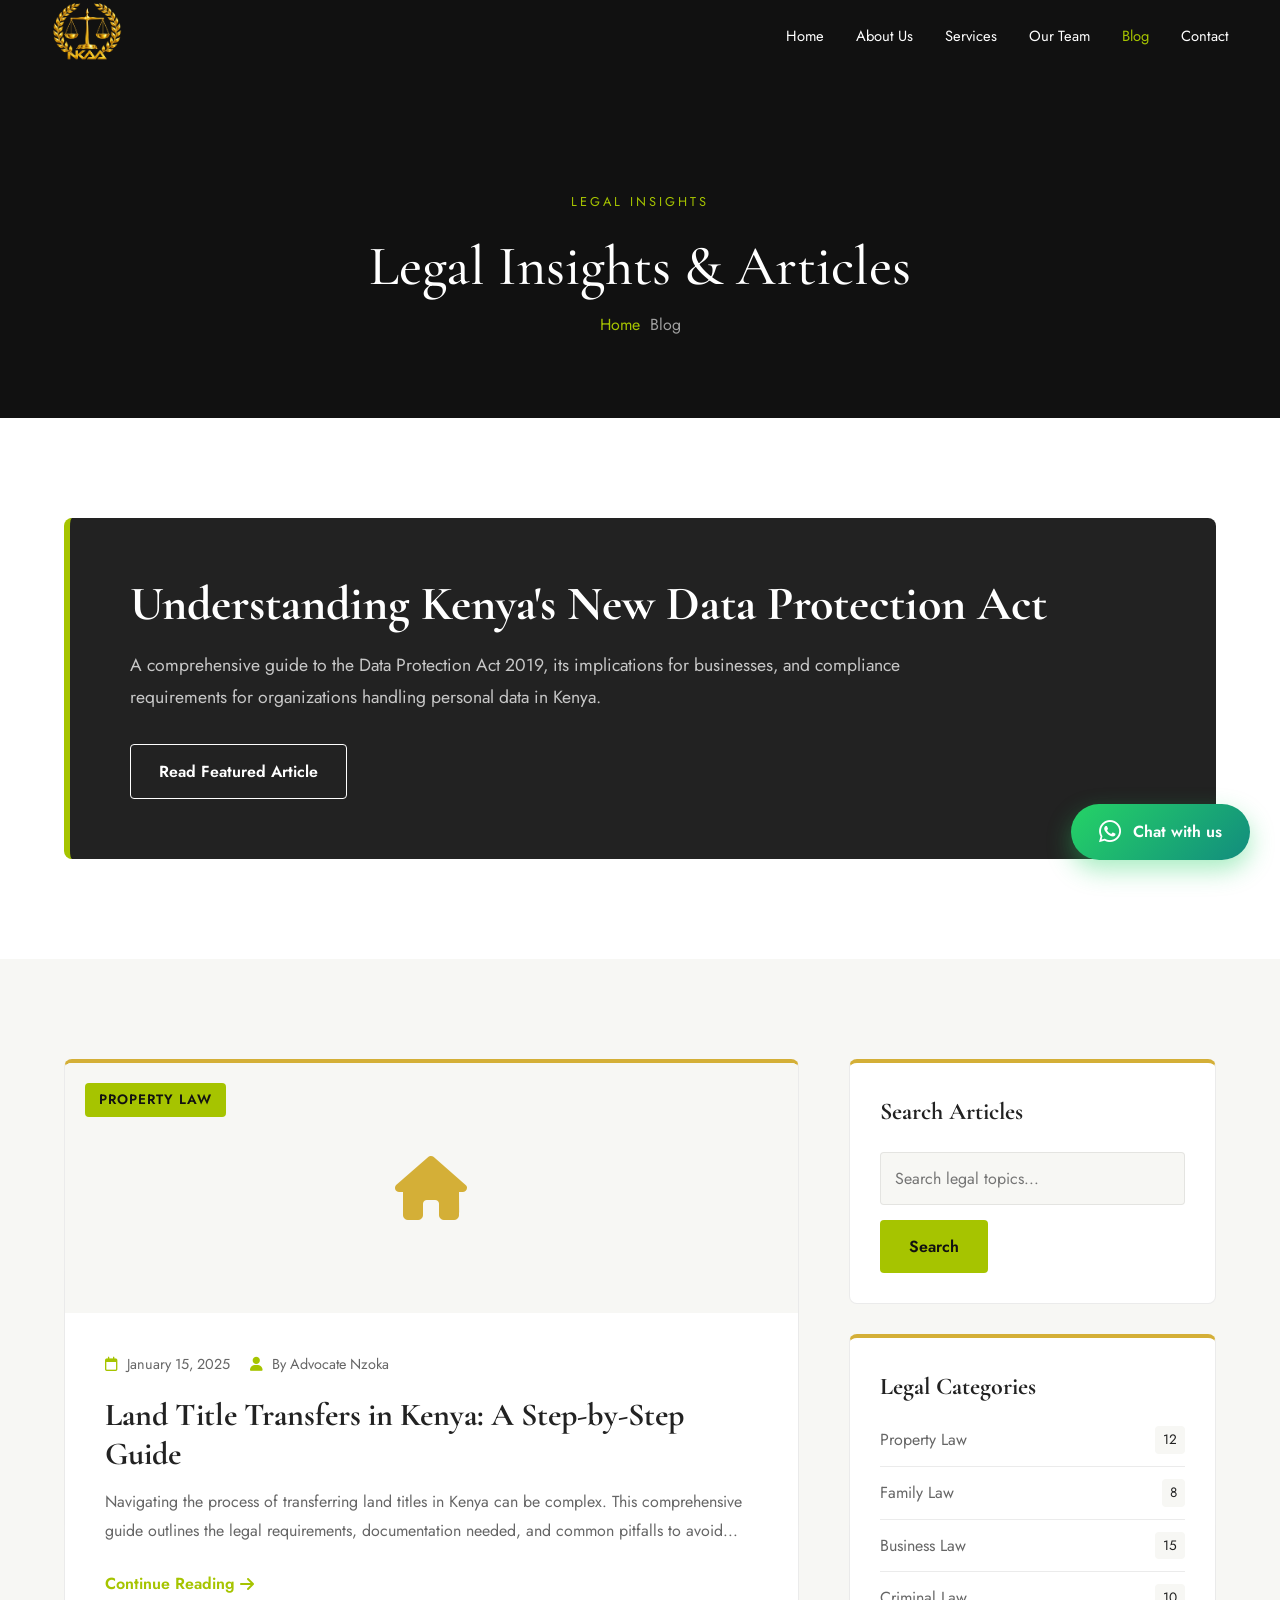
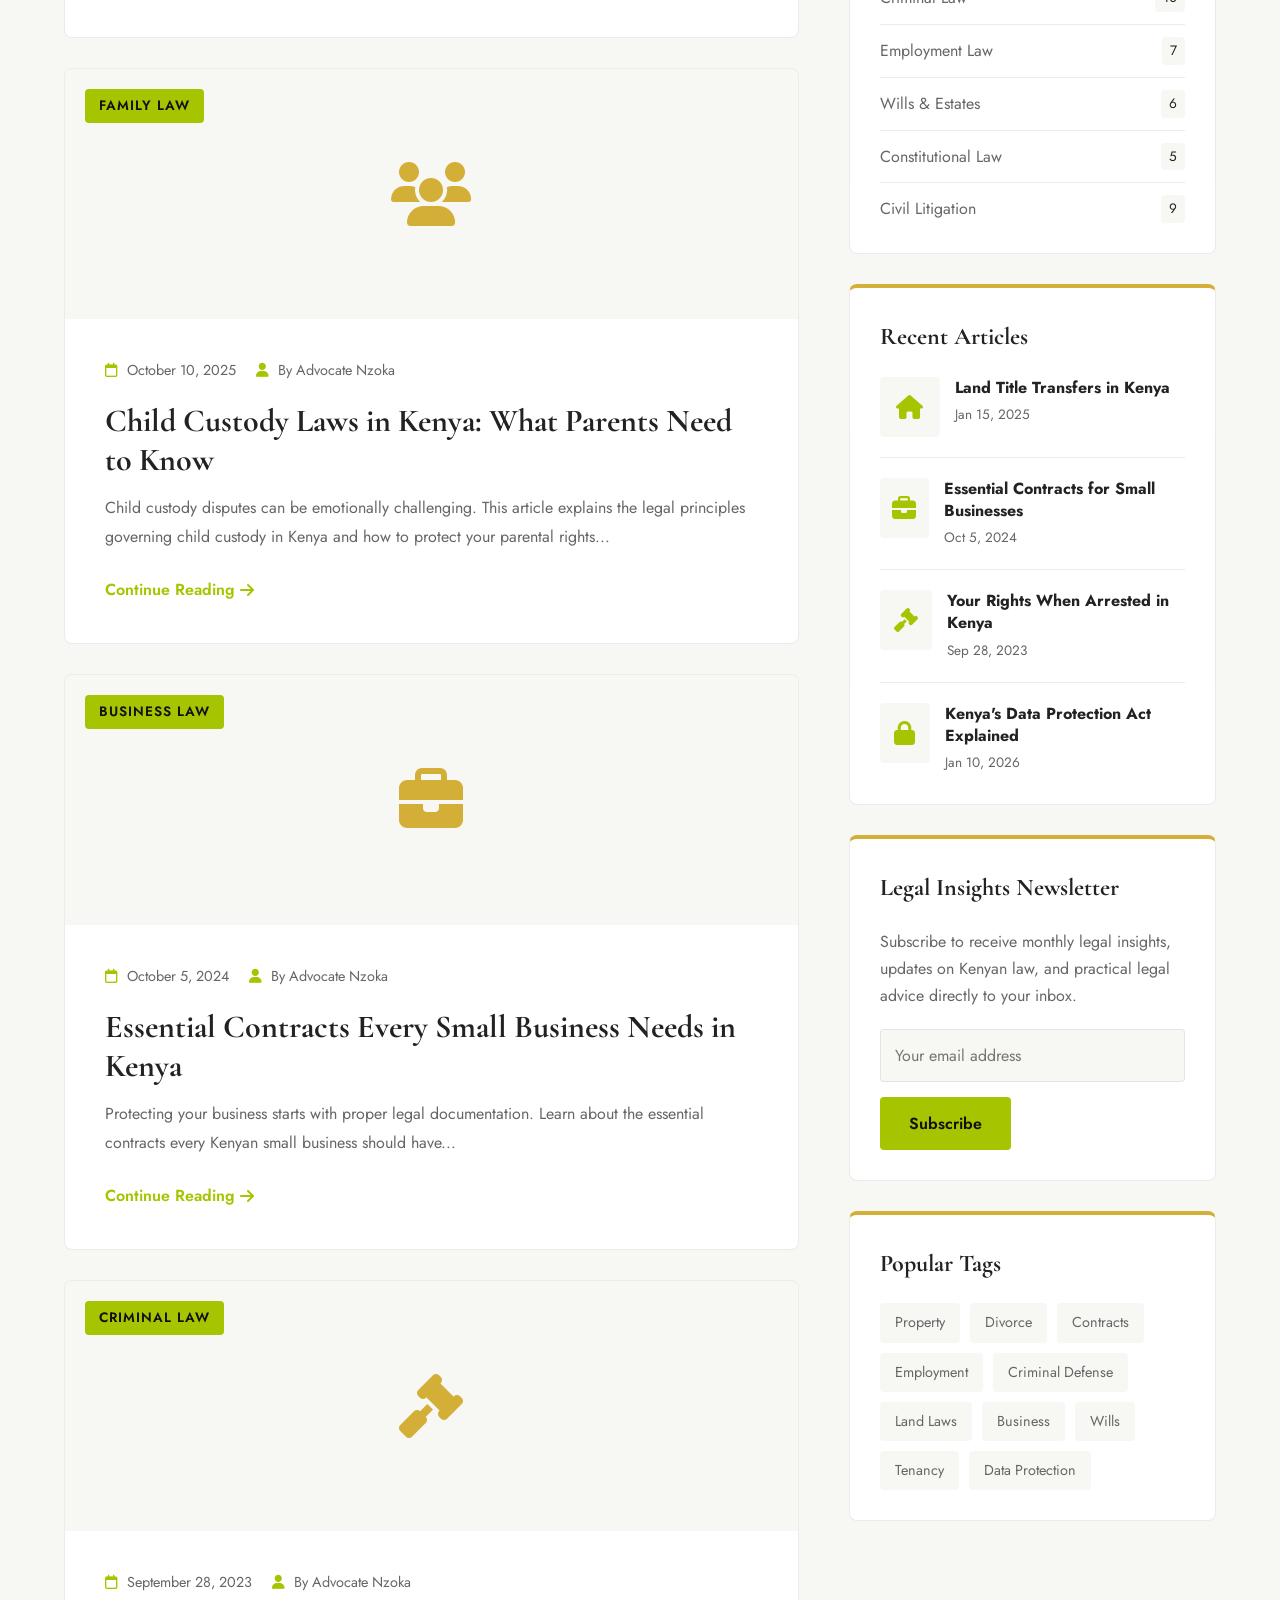
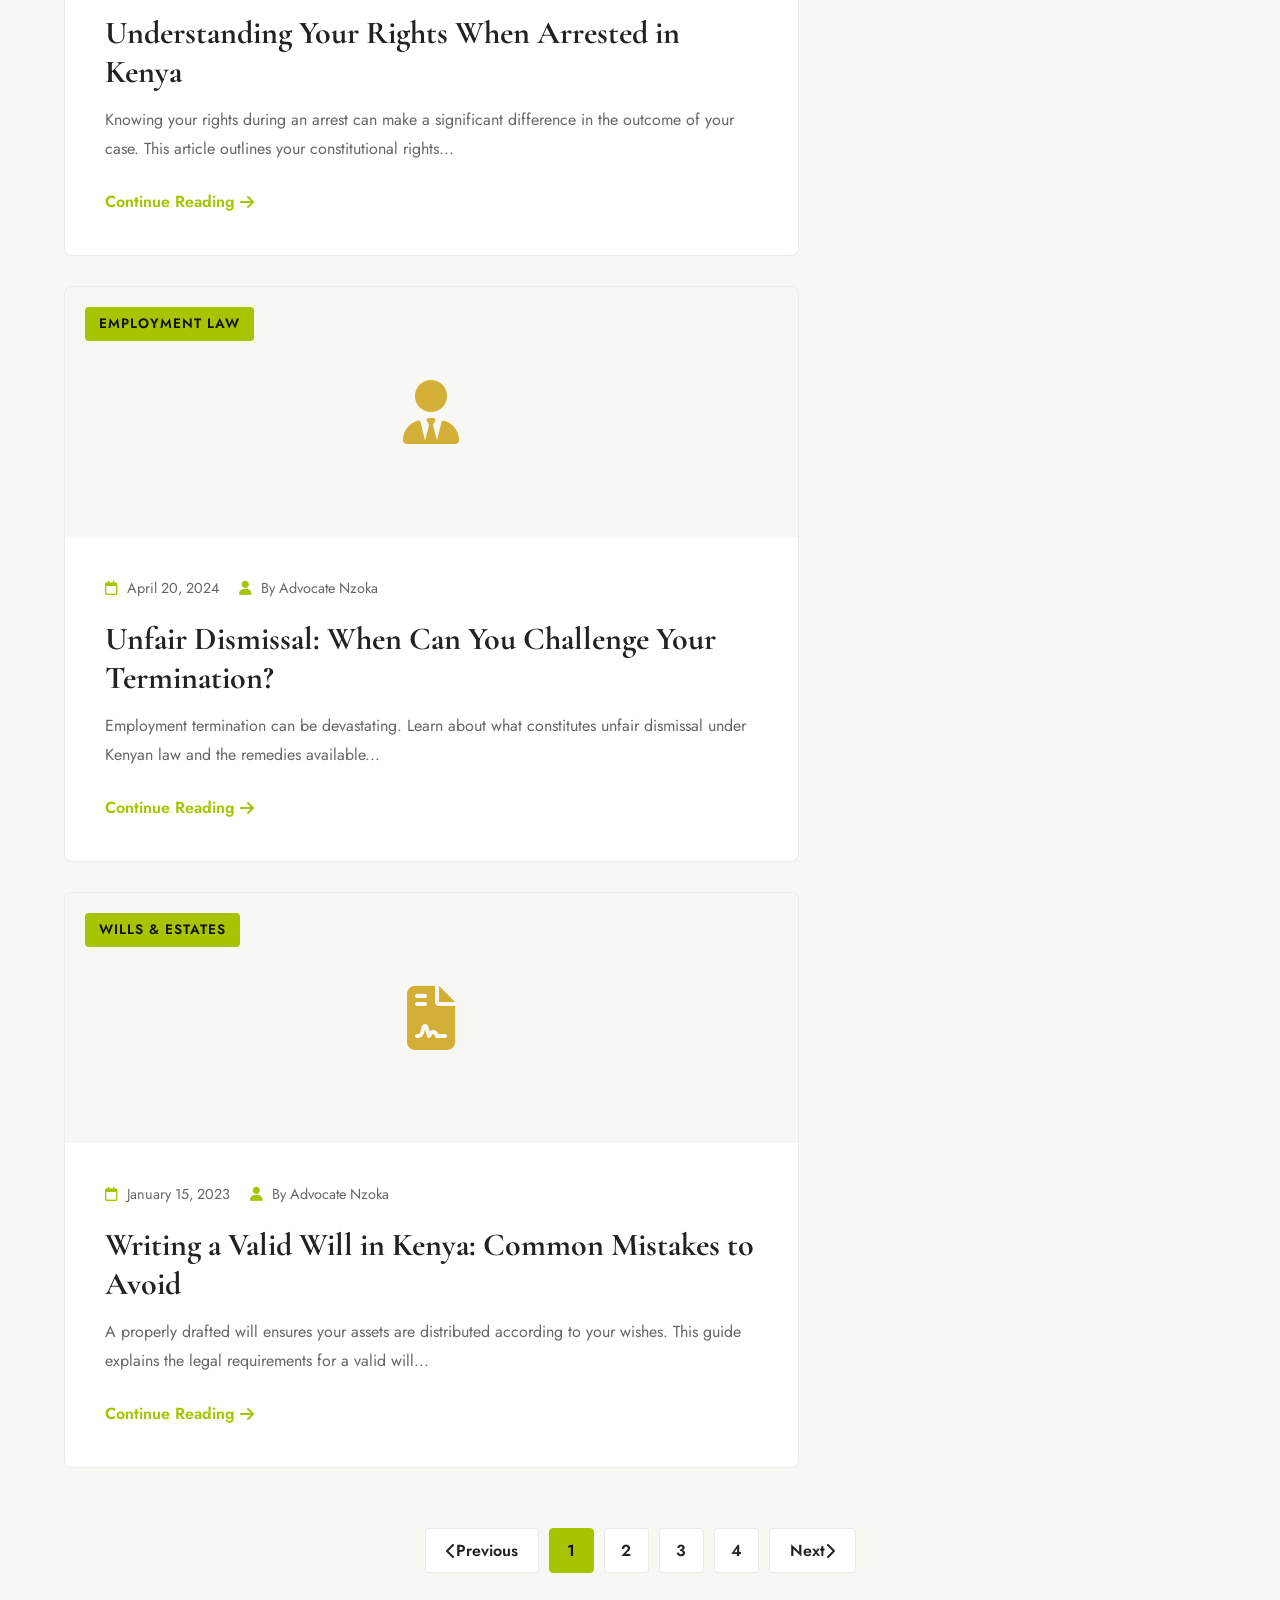
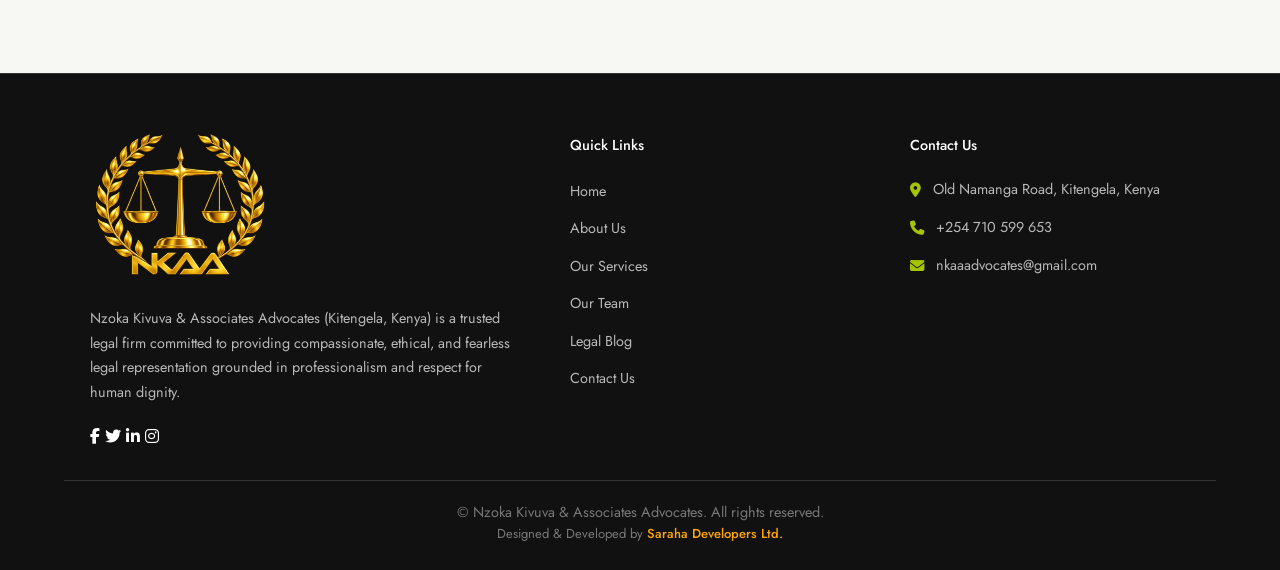
<file: blog.html>
<!DOCTYPE html>
<html lang="en">
<head>
  <meta charset="UTF-8" />
  <meta name="viewport" content="width=device-width, initial-scale=1.0" />
  <meta name="robots" content="index, follow" />

  <!-- Primary SEO Title -->
  <title>Legal Blog &amp; Insights | Nzoka Kivuva &amp; Associates Advocates (NKAA)</title>
  
  <!-- Meta Description -->
  <meta name="description" content="Legal blog and insights from Nzoka Kivuva & Associates Advocates (NKAA) in Kitengela, Kenya—updates, guides, and practical legal information for individuals and businesses." />
  <meta name="keywords" content="legal blog Kenya, law firm blog Kitengela, advocates in Kitengela, lawyers in Kitengela, legal insights Kenya, litigation, conveyancing, family law, corporate law, NKAA" />
  <link rel="canonical" href="https://nzokakivuvaadvocates.co.ke/blog.html" />

  <!-- Open Graph (Facebook/LinkedIn) -->
  <meta property="og:type" content="website" />
  <meta property="og:url" content="https://nzokakivuvaadvocates.co.ke/blog.html" />
  <meta property="og:title" content="Legal Blog & Insights | Nzoka Kivuva & Associates Advocates (NKAA)" />
  <meta property="og:description" content="Legal insights, guides, and updates from Nzoka Kivuva & Associates Advocates (NKAA) in Kitengela, Kenya." />
  <meta property="og:image" content="https://nzokakivuvaadvocates.co.ke/Nzoka-kivuva-favicon.webp" />

  <!-- Twitter -->
  <meta name="twitter:card" content="summary_large_image" />
  <meta name="twitter:title" content="Legal Blog & Insights | Nzoka Kivuva & Associates Advocates (NKAA)" />
  <meta name="twitter:description" content="Legal insights, guides, and updates from Nzoka Kivuva & Associates Advocates (NKAA) in Kitengela, Kenya." />
  <meta name="twitter:image" content="https://nzokakivuvaadvocates.co.ke/Nzoka-kivuva-favicon.webp" />

  <!-- Favicons -->
  <link rel="icon" href="Nzoka-kivuva-favicon.webp" type="image/webp" />
  <link rel="apple-touch-icon" href="Nzoka-kivuva-favicon.webp" />

  <!-- Fonts (Updated to include Cormorant for premium feel) -->
  <link rel="preconnect" href="https://fonts.googleapis.com" />
  <link rel="preconnect" href="https://fonts.gstatic.com" crossorigin />
  <link href="https://fonts.googleapis.com/css2?family=Cormorant+Garamond:ital,wght@0,400;0,500;0,600;1,400&family=Jost:wght@300;400;500;600&display=swap" rel="stylesheet" />

  <!-- Icons -->
  <link rel="stylesheet" href="https://cdnjs.cloudflare.com/ajax/libs/font-awesome/6.4.0/css/all.min.css" />

  <!-- Swiper -->
  <link rel="stylesheet" href="https://cdn.jsdelivr.net/npm/swiper@11/swiper-bundle.min.css" />

  <!-- Page CSS -->
  <link rel="stylesheet" href="blog.css" />

  <!-- Blog Structured Data (Updated with NKAA) -->
  <script type="application/ld+json">
  {
    "@context": "https://schema.org",
    "@type": "Blog",
    "name": "Nzoka Kivuva & Associates Advocates (NKAA) - Legal Blog",
    "alternateName": "NKAA",
    "url": "https://nzokakivuvaadvocates.co.ke/blog.html",
    "publisher": {
      "@type": "Organization",
      "name": "Nzoka Kivuva & Associates Advocates (NKAA)",
      "url": "https://nzokakivuvaadvocates.co.ke"
    }
  }
  </script>
</head>

<body>
    <!-- Navigation Bar -->
    <!-- Navigation Bar -->
    <nav class="navbar">
        <div class="navbar-container">
            <a href="/" class="favicon">
          <img
            src="Nzoka-kivuva-favicon.webp"
            alt="Nzoka Kivuva & Associates Advocates (Kitengela, Kenya) favicon"
            class="favicon-img"
          />
        </a>
            
            <button class="mobile-menu-btn" id="mobileMenuBtn">
                <i class="fas fa-bars"></i>
            </button>
            
            <ul class="nav-links" id="navLinks">
                <li><a href="index.html">Home</a></li>
                <li><a href="about.html">About Us</a></li>
                <li><a href="services.html">Services</a></li>
                <li><a href="team.html">Our Team</a></li>
                <li><a href="blog.html" class="active">Blog</a></li>
                <li><a href="contact.html" >Contact</a></li>
            </ul>
        </div>
    </nav>

    <!-- Page Header -->
    <header class="page-header">
    <p class="eyebrow">Legal Insights</p>
    <h1>Legal Insights & Articles</h1>
    <ul class="breadcrumb">
        <li><a href="index.html">Home</a></li>
        <li>Blog</li>
    </ul>
</header>

    <!-- Featured Article Banner -->
    <section>
        <div class="featured-banner">
            <div class="featured-banner-content">
                <h2>Understanding Kenya's New Data Protection Act</h2>
                <p>A comprehensive guide to the Data Protection Act 2019, its implications for businesses, and compliance requirements for organizations handling personal data in Kenya.</p>
                <a href="blog-post-data-protection.html" class="btn btn-secondary">Read Featured Article</a>
            </div>
        </div>
    </section>

    <!-- Main Blog Content -->
    <section class="section-bg">
        <div class="blog-container">
            <!-- Main Blog Posts -->
                       <!-- Main Blog Posts -->
            <div class="blog-posts">
                <!-- Featured Blog Post -->
                <article class="blog-post featured">
                    <div class="blog-img">
                        <div class="blog-category">Property Law</div>
                        <i class="fas fa-home"></i>
                    </div>
                    <div class="blog-content">
                        <div class="blog-meta">
                            <span class="blog-date"><i class="far fa-calendar"></i> January 15, 2025</span>
                            <span class="blog-author"><i class="fas fa-user"></i> By Advocate Nzoka</span>
                        </div>
                        <h3>Land Title Transfers in Kenya: A Step-by-Step Guide</h3>
                        <p class="blog-excerpt">Navigating the process of transferring land titles in Kenya can be complex. This comprehensive guide outlines the legal requirements, documentation needed, and common pitfalls to avoid...</p>
                        <a href="blog-post-land-title.html" class="read-more">Continue Reading <i class="fas fa-arrow-right"></i></a>
                    </div>
                </article>

                <!-- Blog Post 2 -->
                <article class="blog-post">
                    <div class="blog-img">
                        <div class="blog-category">Family Law</div>
                        <i class="fas fa-users"></i>
                    </div>
                    <div class="blog-content">
                        <div class="blog-meta">
                            <span class="blog-date"><i class="far fa-calendar"></i> October 10, 2025</span>
                            <span class="blog-author"><i class="fas fa-user"></i> By Advocate Nzoka</span>
                        </div>
                        <h3>Child Custody Laws in Kenya: What Parents Need to Know</h3>
                        <p class="blog-excerpt">Child custody disputes can be emotionally challenging. This article explains the legal principles governing child custody in Kenya and how to protect your parental rights...</p>
                        <a href="blog-post-child-custody.html" class="read-more">Continue Reading <i class="fas fa-arrow-right"></i></a>
                    </div>
                </article>

                <!-- Blog Post 3 -->
                <article class="blog-post">
                    <div class="blog-img">
                        <div class="blog-category">Business Law</div>
                        <i class="fas fa-briefcase"></i>
                    </div>
                    <div class="blog-content">
                        <div class="blog-meta">
                            <span class="blog-date"><i class="far fa-calendar"></i> October 5, 2024</span>
                            <span class="blog-author"><i class="fas fa-user"></i> By Advocate Nzoka</span>
                        </div>
                        <h3>Essential Contracts Every Small Business Needs in Kenya</h3>
                        <p class="blog-excerpt">Protecting your business starts with proper legal documentation. Learn about the essential contracts every Kenyan small business should have...</p>
                        <a href="blog-post-contracts.html" class="read-more">Continue Reading <i class="fas fa-arrow-right"></i></a>
                    </div>
                </article>

                <!-- Blog Post 4 -->
                <article class="blog-post">
                    <div class="blog-img">
                        <div class="blog-category">Criminal Law</div>
                        <i class="fas fa-gavel"></i>
                    </div>
                    <div class="blog-content">
                        <div class="blog-meta">
                            <span class="blog-date"><i class="far fa-calendar"></i> September 28, 2023</span>
                            <span class="blog-author"><i class="fas fa-user"></i> By Advocate Nzoka</span>
                        </div>
                        <h3>Understanding Your Rights When Arrested in Kenya</h3>
                        <p class="blog-excerpt">Knowing your rights during an arrest can make a significant difference in the outcome of your case. This article outlines your constitutional rights...</p>
                        <a href="blog-post-arrested.html" class="read-more">Continue Reading <i class="fas fa-arrow-right"></i></a>
                    </div>
                </article>

                <!-- Blog Post 5 -->
                <article class="blog-post">
                    <div class="blog-img">
                        <div class="blog-category">Employment Law</div>
                        <i class="fas fa-user-tie"></i>
                    </div>
                    <div class="blog-content">
                        <div class="blog-meta">
                            <span class="blog-date"><i class="far fa-calendar"></i> April 20, 2024</span>
                            <span class="blog-author"><i class="fas fa-user"></i> By Advocate Nzoka</span>
                        </div>
                        <h3>Unfair Dismissal: When Can You Challenge Your Termination?</h3>
                        <p class="blog-excerpt">Employment termination can be devastating. Learn about what constitutes unfair dismissal under Kenyan law and the remedies available...</p>
                        <a href="blog-post-dismissal.html" class="read-more">Continue Reading <i class="fas fa-arrow-right"></i></a>
                    </div>
                </article>

                <!-- Blog Post 6 -->
                <article class="blog-post">
                    <div class="blog-img">
                        <div class="blog-category">Wills & Estates</div>
                        <i class="fas fa-file-contract"></i>
                    </div>
                    <div class="blog-content">
                        <div class="blog-meta">
                            <span class="blog-date"><i class="far fa-calendar"></i> January 15, 2023</span>
                            <span class="blog-author"><i class="fas fa-user"></i> By Advocate Nzoka</span>
                        </div>
                        <h3>Writing a Valid Will in Kenya: Common Mistakes to Avoid</h3>
                        <p class="blog-excerpt">A properly drafted will ensures your assets are distributed according to your wishes. This guide explains the legal requirements for a valid will...</p>
                        <a href="blog-post-will.html" class="read-more">Continue Reading <i class="fas fa-arrow-right"></i></a>
                    </div>
                </article>
            </div>
            <!-- Sidebar -->
            <aside class="sidebar">
                <!-- Search Widget -->
                <div class="sidebar-widget">
                    <h3>Search Articles</h3>
                    <div class="form-group">
                        <input type="text" class="form-control" placeholder="Search legal topics...">
                    </div>
                    <button class="btn btn-primary">Search</button>
                </div>

                <!-- Categories Widget -->
                <div class="sidebar-widget">
                    <h3>Legal Categories</h3>
                    <ul class="categories-list">
    <li><a href="blog-post-land-title.html">Property Law <span class="category-count">12</span></a></li>
    <li><a href="blog-post-child-custody.html">Family Law <span class="category-count">8</span></a></li>
    <li><a href="blog-post-contracts.html">Business Law <span class="category-count">15</span></a></li>
    <li><a href="blog-post-arrested.html">Criminal Law <span class="category-count">10</span></a></li>
    <li><a href="blog-post-dismissal.html">Employment Law <span class="category-count">7</span></a></li>
    <li><a href="blog-post-will.html">Wills & Estates <span class="category-count">6</span></a></li>
    <li><a href="blog-post-data-protection.html">Constitutional Law <span class="category-count">5</span></a></li>
    <li><a href="blog.html">Civil Litigation <span class="category-count">9</span></a></li>
</ul>
                </div>

                <!-- Recent Posts Widget -->
                <div class="sidebar-widget">
                    <h3>Recent Articles</h3>
                   <ul class="recent-posts-list">
    <li class="recent-post">
        <div class="recent-post-img">
            <i class="fas fa-home"></i>
        </div>
        <div class="recent-post-content">
            <h4><a href="blog-post-land-title.html">Land Title Transfers in Kenya</a></h4>
            <div class="recent-post-date">Jan 15, 2025</div>
        </div>
    </li>
    <li class="recent-post">
        <div class="recent-post-img">
            <i class="fas fa-briefcase"></i>
        </div>
        <div class="recent-post-content">
            <h4><a href="blog-post-contracts.html">Essential Contracts for Small Businesses</a></h4>
            <div class="recent-post-date">Oct 5, 2024</div>
        </div>
    </li>
    <li class="recent-post">
        <div class="recent-post-img">
            <i class="fas fa-gavel"></i>
        </div>
        <div class="recent-post-content">
            <h4><a href="blog-post-arrested.html">Your Rights When Arrested in Kenya</a></h4>
            <div class="recent-post-date">Sep 28, 2023</div>
        </div>
    </li>
    <li class="recent-post">
        <div class="recent-post-img">
            <i class="fas fa-lock"></i>
        </div>
        <div class="recent-post-content">
            <h4><a href="blog-post-data-protection.html">Kenya's Data Protection Act Explained</a></h4>
            <div class="recent-post-date">Jan 10, 2026</div>
        </div>
    </li>
</ul>
                </div>

                <!-- Newsletter Widget -->
                <div class="sidebar-widget">
                    <h3>Legal Insights Newsletter</h3>
                    <p style="color: #666; margin-bottom: 20px; line-height: 1.7;">Subscribe to receive monthly legal insights, updates on Kenyan law, and practical legal advice directly to your inbox.</p>
                    <div class="newsletter-form">
                        <div class="form-group">
                            <input type="email" class="form-control" placeholder="Your email address">
                        </div>
                        <button class="btn btn-primary">Subscribe</button>
                    </div>
                </div>

                <!-- Tags Widget -->
                <div class="sidebar-widget">
                    <h3>Popular Tags</h3>
                   <div class="tags-container">
    <a href="blog-post-land-title.html" class="tag">Property</a>
    <a href="blog-post-child-custody.html" class="tag">Divorce</a>
    <a href="blog-post-contracts.html" class="tag">Contracts</a>
    <a href="blog-post-dismissal.html" class="tag">Employment</a>
    <a href="blog-post-arrested.html" class="tag">Criminal Defense</a>
    <a href="blog-post-land-title.html" class="tag">Land Laws</a>
    <a href="blog-post-contracts.html" class="tag">Business</a>
    <a href="blog-post-will.html" class="tag">Wills</a>
    <a href="blog-post-land-title.html" class="tag">Tenancy</a>
    <a href="blog-post-data-protection.html" class="tag">Data Protection</a>
</div>
                </div>
            </aside>
        </div>

        <!-- Pagination -->
        <div class="pagination">
            <a href="#" class="prev"><i class="fas fa-chevron-left"></i> Previous</a>
            <a href="#" class="active">1</a>
            <a href="#">2</a>
            <a href="#">3</a>
            <a href="#">4</a>
            <a href="#" class="next">Next <i class="fas fa-chevron-right"></i></a>
        </div>
    </section>

    <!-- Footer -->
    <!-- Footer -->
    <!-- Footer -->
    <footer>
        <div class="footer-container">
            <div class="footer-about">
                <div class="footer-favicon">
                    <img src="Nzoka-kivuva-favicon.webp" alt="Nzoka Advocates favicon" />
                </div>
                <p>Nzoka Kivuva & Associates Advocates (Kitengela, Kenya) is a trusted legal firm committed to providing compassionate, ethical, and fearless legal representation grounded in professionalism and respect for human dignity.</p>
                <div class="social-links">
                    <a href="#"><i class="fab fa-facebook-f"></i></a>
                    <a href="#"><i class="fab fa-twitter"></i></a>
                    <a href="#"><i class="fab fa-linkedin-in"></i></a>
                    <a href="#"><i class="fab fa-instagram"></i></a>
                </div>
            </div>
            
            <div class="footer-links">
                <h3>Quick Links</h3>
                <ul>
                    <li><a href="index.html">Home</a></li>
                    <li><a href="about.html">About Us</a></li>
                    <li><a href="services.html">Our Services</a></li>
                    <li><a href="team.html">Our Team</a></li>
                    <li><a href="blog.html">Legal Blog</a></li>
                    <li><a href="contact.html">Contact Us</a></li>
                </ul>
            </div>
            
            <div class="footer-contact">
                <h3>Contact Us</h3>
                <div class="contact-items">
                    <i class="fas fa-map-marker-alt"></i>
                    <a href="https://share.google/IRGGaovzCNE5KSUKh">Old Namanga Road, Kitengela, Kenya</a>
                </div>
                <div class="contact-items">
                    <i class="fas fa-phone"></i>
                    <a href="tel:+254710599653">+254 710 599 653</a>
                </div>
                <div class="contact-items">
                    <i class="fas fa-envelope"></i>
                    <a href="mailto:nkaaadvocates@gmail.com">nkaaadvocates@gmail.com</a>
                </div>
            </div>
        </div>
        
        <div class="copyright">
    <p>&copy; <span id="y"></span> Nzoka Kivuva & Associates Advocates. All rights reserved.</p>
    <p style="margin: 0; font-size: 13px; color: #777">
        Designed & Developed by 
        <a href="https://sarahadevelopers.co.ke" target="_blank" rel="noopener" style="color: orange; text-decoration: none; font-weight: 500">Saraha Developers Ltd.</a>
    </p>
</div>
    </footer>

    <!-- WhatsApp Float -->
   <!-- WhatsApp Float -->
<a href="https://wa.me/254710599653?text=Hello%20Advocate%20Nzoka%2C%20I%20am%20reaching%20out%20through%20your%20website.%0A%0AName%3A%20%5BYour%20Name%5D%0APhone%3A%20%5BYour%20Phone%5D%0AMatter%3A%20%5BBrief%20Description%5D%0ALocation%3A%20%5BOptional%5D%0A%0AKindly%20advise%20on%20the%20next%20step%20and%20available%20time%20for%20a%20consultation.%20Thank%20you." class="whatsapp-float" target="_blank">
    <i class="fab fa-whatsapp"></i>
    <span>Chat with us</span>
</a>


    <script src="blog.js"></script>
</body>
</html>
</file>
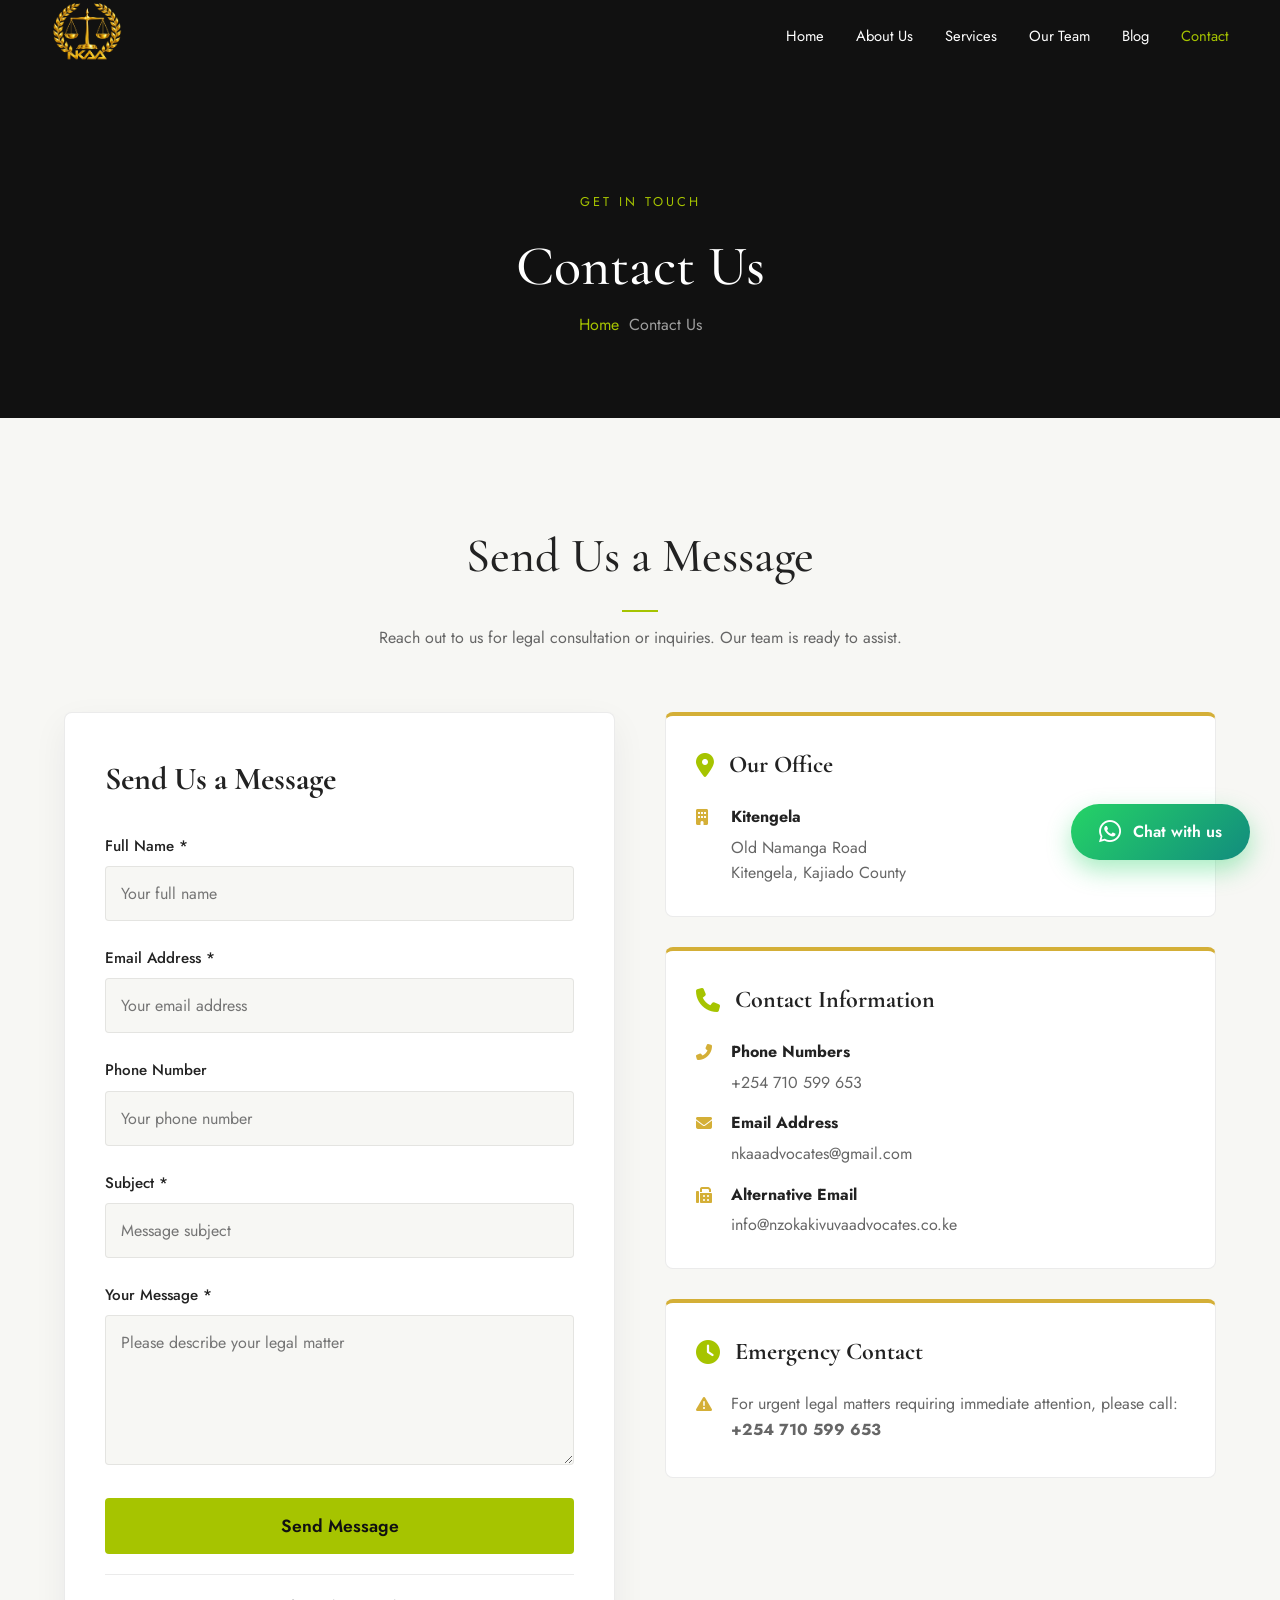
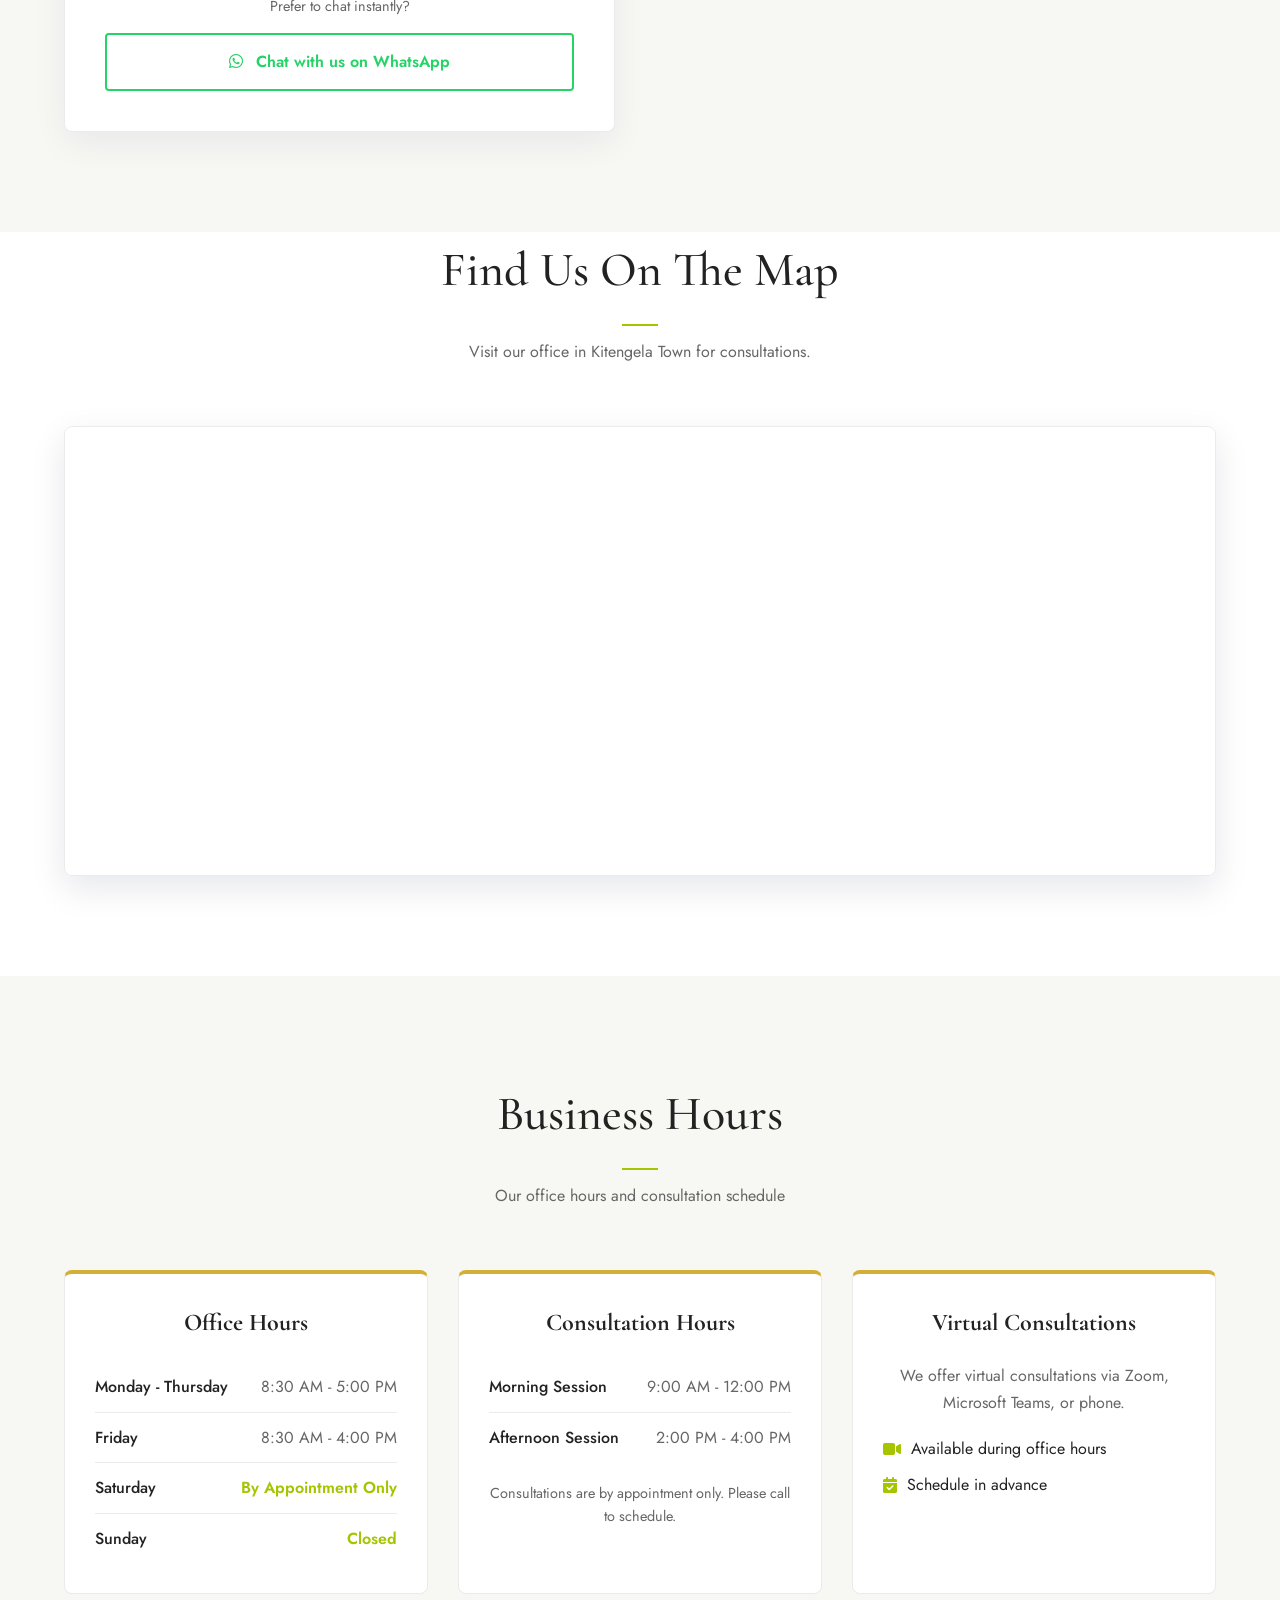
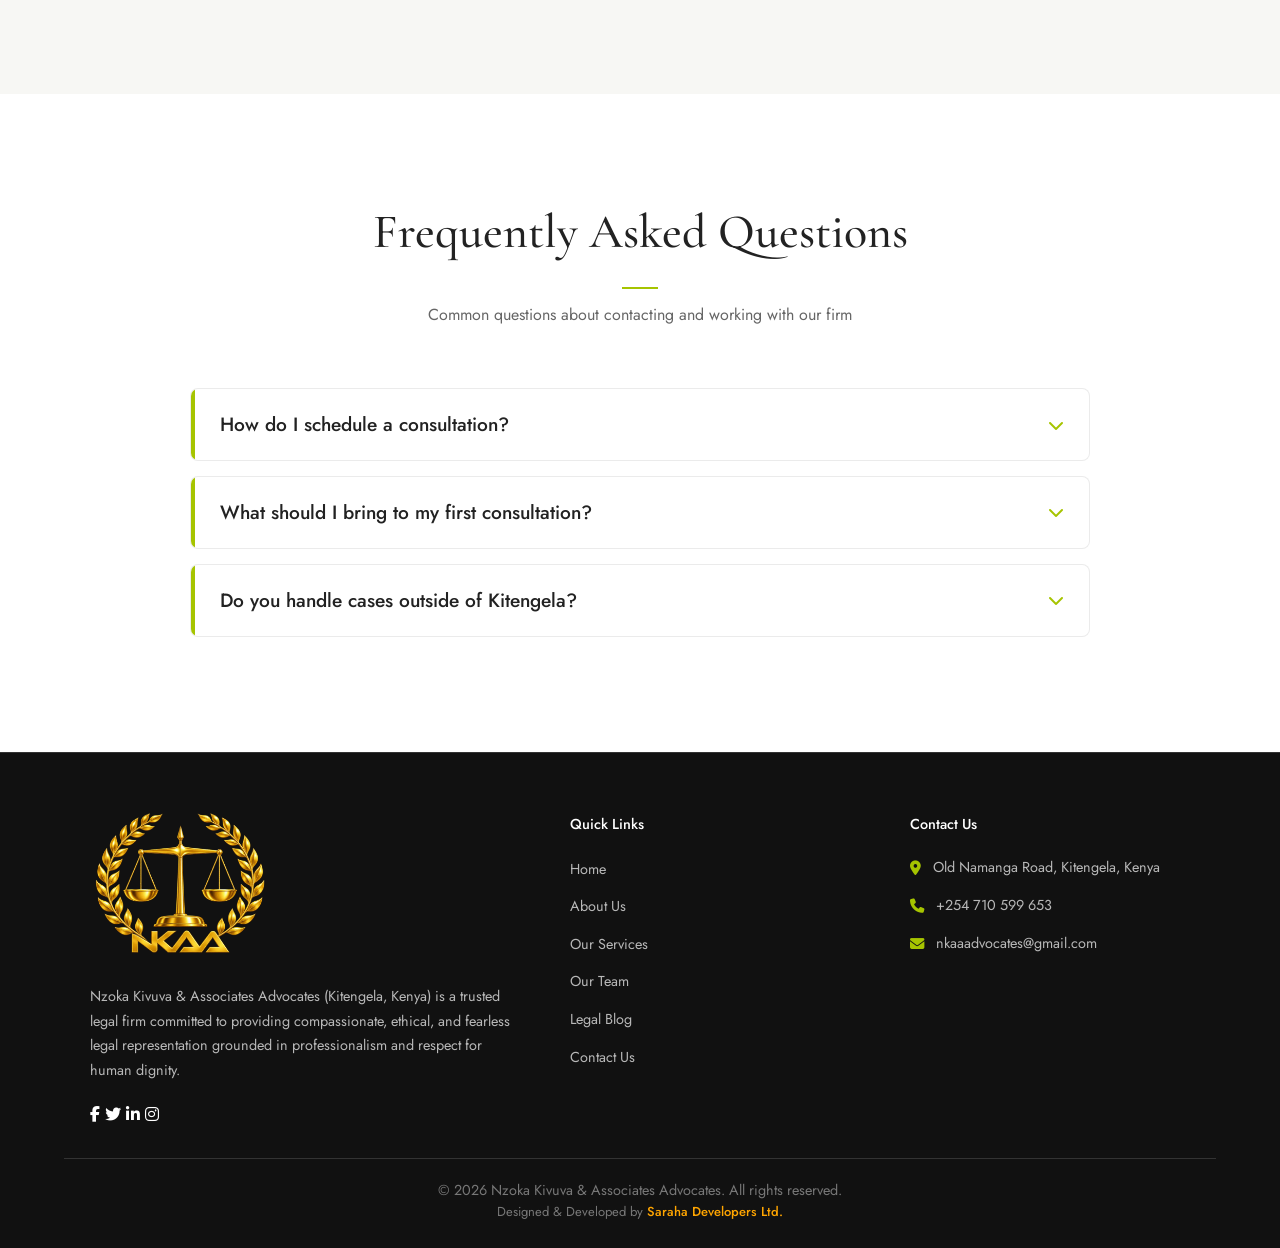
<file: contact.html>
<!DOCTYPE html>
<html lang="en">
<head>
  <meta charset="UTF-8" />
  <meta name="viewport" content="width=device-width, initial-scale=1.0" />
  <meta name="robots" content="index, follow" />

  <!-- Primary SEO Title -->
  <title>Contact Us | Nzoka Kivuva & Associates Advocates (NKAA)</title>
  <meta name="description" content="Contact Nzoka Kivuva & Associates Advocates in Kitengela, Kenya. Call, email, or visit our office to schedule a legal consultation." />
  <meta name="keywords" content="contact lawyer Kitengela, advocates in Kitengela, law firm contact Kenya, Nzoka Advocates, NKAA, legal consultation Kenya" />
  <link rel="canonical" href="https://nzokakivuvaadvocates.co.ke/contact.html" />

  <!-- Favicons -->
  <link rel="icon" href="Nzoka-kivuva-favicon.webp" type="image/webp" />
  <link rel="apple-touch-icon" href="Nzoka-kivuva-favicon.webp" />

  <!-- Open Graph / Social Media -->
  <meta property="og:type" content="website" />
  <meta property="og:url" content="https://nzokakivuvaadvocates.co.ke/contact.html" />
  <meta property="og:title" content="Contact Us | Nzoka Kivuva & Associates Advocates (NKAA)" />
  <meta property="og:description" content="Get in touch with Nzoka Kivuva & Associates Advocates in Kitengela for professional legal services and consultations." />
  <meta property="og:image" content="https://nzokakivuvaadvocates.co.ke/Nzoka-kivuva-favicon.webp" />

  <!-- Twitter -->
  <meta name="twitter:card" content="summary_large_image" />
  <meta name="twitter:title" content="Contact Us | Nzoka Kivuva & Associates Advocates (NKAA)" />
  <meta name="twitter:description" content="Reach Nzoka Kivuva & Associates Advocates in Kitengela, Kenya for trusted legal advice." />
  <meta name="twitter:image" content="https://nzokakivuvaadvocates.co.ke/Nzoka-kivuva-favicon.webp" />

  <!-- Fonts -->
  <link rel="preconnect" href="https://fonts.googleapis.com" />
  <link rel="preconnect" href="https://fonts.gstatic.com" crossorigin />
  <link href="https://fonts.googleapis.com/css2?family=Cormorant+Garamond:ital,wght@0,400;0,500;0,600;1,400&family=Jost:wght@300;400;500;600&display=swap" rel="stylesheet" />

  <!-- Icons -->
  <link rel="stylesheet" href="https://cdnjs.cloudflare.com/ajax/libs/font-awesome/6.4.0/css/all.min.css" />

  <!-- Page CSS -->
  <link rel="stylesheet" href="contact.css" />
</head>
<body>

    <nav class="navbar">
        <div class="navbar-container">
            <a href="/" class="favicon"><img src="Nzoka-kivuva-favicon.webp" alt="Nzoka Kivuva & Associates Advocates" /></a>
            <button class="mobile-menu-btn" id="mobileMenuBtn"><i class="fas fa-bars"></i></button>
            <ul class="nav-links" id="navLinks">
                <li><a href="index.html">Home</a></li>
                <li><a href="about.html">About Us</a></li>
                <li><a href="services.html">Services</a></li>
                <li><a href="team.html">Our Team</a></li>
                <li><a href="blog.html">Blog</a></li>
                <li><a href="contact.html" class="active">Contact</a></li>
            </ul>
        </div>
    </nav>

    <header class="page-header">
        <p class="eyebrow">Get In Touch</p>
        <h1>Contact Us</h1>
        <ul class="breadcrumb">
            <li><a href="/">Home</a></li>
            <li>Contact Us</li>
        </ul>
    </header>

    <!-- Contact Form & Details -->
    <section class="contact-section">
        <div class="section-title">
            <h2>Send Us a Message</h2>
            <p>Reach out to us for legal consultation or inquiries. Our team is ready to assist.</p>
        </div>
        
        <div class="contact-container">
            <!-- Contact Form -->
            <div class="contact-form">
    <h3>Send Us a Message</h3>
    <form id="contactForm" action="https://formsubmit.co/nkaaadvocates@gmail.com" method="POST">
        <input type="hidden" name="_subject" value="New Website Inquiry - Nzoka Kivuva & Associates Advocates">
        <input type="hidden" name="_template" value="table">
        <input type="hidden" name="_captcha" value="false">
        <input type="hidden" name="_next" value="https://nzokakivuvaadvocates.co.ke/thank-you.html">

        <div class="form-group">
            <label for="name">Full Name *</label>
            <input type="text" id="name" name="name" class="form-control" placeholder="Your full name" required>
        </div>
        <div class="form-group">
            <label for="email">Email Address *</label>
            <input type="email" id="email" name="email" class="form-control" placeholder="Your email address" required>
        </div>
        <div class="form-group">
            <label for="phone">Phone Number</label>
            <input type="tel" id="phone" name="phone" class="form-control" placeholder="Your phone number">
        </div>
        <div class="form-group">
            <label for="subject">Subject *</label>
            <input type="text" id="subject" name="subject" class="form-control" placeholder="Message subject" required>
        </div>
        <div class="form-group">
            <label for="message">Your Message *</label>
            <textarea id="message" name="message" class="form-control" placeholder="Please describe your legal matter" required></textarea>
        </div>
        <button type="submit" class="btn btn-primary">Send Message</button>
    </form>

    <!-- Hybrid WhatsApp Option (Added below the form) -->
    <div class="whatsapp-divider">
        <p>Prefer to chat instantly?</p>
        <a href="https://wa.me/254710599653?text=Hello%20Advocate%20Nzoka%2C%20I%20am%20reaching%20out%20through%20your%20website.%0A%0AName%3A%20%5BYour%20Name%5D%0APhone%3A%20%5BYour%20Phone%5D%0AMatter%3A%20%5BBrief%20Description%5D" class="btn btn-whatsapp" target="_blank">
            <i class="fab fa-whatsapp"></i> Chat with us on WhatsApp
        </a>
    </div>
</div>
            
            <!-- Contact Details -->
            <div class="contact-details">
                <div class="contact-card">
                    <h3><i class="fas fa-map-marker-alt"></i> Our Office</h3>
                    <div class="contact-info">
                        <div class="contact-item">
                            <i class="fas fa-building"></i>
                            <div>
                                <strong>Kitengela</strong>
                                <p><a href="https://share.google/IRGGaovzCNE5KSUKh">Old Namanga Road<br>Kitengela, Kajiado County</a></p>
                            </div>
                        </div>
                    </div>
                </div>
                
                <div class="contact-card">
                    <h3><i class="fas fa-phone"></i> Contact Information</h3>
                    <div class="contact-info">
                        <div class="contact-item">
                            <i class="fas fa-phone-alt"></i>
                            <div>
                                <strong>Phone Numbers</strong>
                                <p><a href="tel:+254710599653">+254 710 599 653</a></p>
                            </div>
                        </div>
                        <div class="contact-item">
                            <i class="fas fa-envelope"></i>
                            <div>
                                <strong>Email Address</strong>
                                <p><a href="mailto:nkaaadvocates@gmail.com">nkaaadvocates@gmail.com</a></p>
                            </div>
                        </div>
                        <div class="contact-item">
                            <i class="fas fa-fax"></i>
                            <div>
                                <strong>Alternative Email</strong>
                                <p><a href="mailto:info@nzokakivuvaadvocates.co.ke">info@nzokakivuvaadvocates.co.ke</a></p>
                            </div>
                        </div>
                    </div>
                </div>
                
                <div class="contact-card">
                    <h3><i class="fas fa-clock"></i> Emergency Contact</h3>
                    <div class="contact-info">
                        <div class="contact-item">
                            <i class="fas fa-exclamation-triangle"></i>
                            <div>
                                <p>For urgent legal matters requiring immediate attention, please call:</p>
                                <strong><a href="tel:+254710599653">+254 710 599 653</a></strong>
                            </div>
                        </div>
                    </div>
                </div>
            </div>
        </div>
    </section>

    <!-- Map Section -->
    <section class="map-section">
        <div class="section-title">
            <h2>Find Us On The Map</h2>
            <p>Visit our office in Kitengela Town for consultations.</p>
        </div>
        <div class="map-container">
            <iframe src="https://www.google.com/maps/embed?pb=!1m18!1m12!1m3!1d3988.4877008092644!2d36.956385!3d-1.47979!2m3!1f0!2f0!3f0!3m2!1i1024!2i768!4f13.1!3m3!1m2!1s0x182f9fa300214b87%3A0xd029694cc79cc9b0!2sNZOKA%20KIVUVA%20%26%20ASSOCIATES%20ADVOCATES!5e0!3m2!1sen!2ske!4v1770484952161!5m2!1sen!2ske" width="600" height="450" style="border:0;" allowfullscreen="" loading="lazy" referrerpolicy="no-referrer-when-downgrade"></iframe>
        </div>
    </section>

    <!-- Business Hours Section -->
    <section class="section-bg">
        <div class="section-title">
            <h2>Business Hours</h2>
            <p>Our office hours and consultation schedule</p>
        </div>
        
        <div class="hours-container">
            <div class="hours-card">
                <h3>Office Hours</h3>
                <ul class="hours-list">
                    <li><span class="day">Monday - Thursday</span><span class="time">8:30 AM - 5:00 PM</span></li>
                    <li><span class="day">Friday</span><span class="time">8:30 AM - 4:00 PM</span></li>
                    <li><span class="day">Saturday</span><span class="time closed">By Appointment Only</span></li>
                    <li><span class="day">Sunday</span><span class="time closed">Closed</span></li>
                </ul>
            </div>
            <div class="hours-card">
                <h3>Consultation Hours</h3>
                <ul class="hours-list">
                    <li><span class="day">Morning Session</span><span class="time">9:00 AM - 12:00 PM</span></li>
                    <li><span class="day">Afternoon Session</span><span class="time">2:00 PM - 4:00 PM</span></li>
                </ul>
                <p style="margin-top: 20px; color: var(--muted); font-size: 0.9rem;">Consultations are by appointment only. Please call to schedule.</p>
            </div>
            <div class="hours-card">
                <h3>Virtual Consultations</h3>
                <p style="color: var(--muted); margin-bottom: 20px; line-height: 1.7;">We offer virtual consultations via Zoom, Microsoft Teams, or phone.</p>
                <div style="display: flex; align-items: center; margin-top: 15px;">
                    <i class="fas fa-video" style="color: var(--lime); margin-right: 10px;"></i>
                    <span style="color: var(--charcoal);">Available during office hours</span>
                </div>
                <div style="display: flex; align-items: center; margin-top: 10px;">
                    <i class="fas fa-calendar-check" style="color: var(--lime); margin-right: 10px;"></i>
                    <span style="color: var(--charcoal);">Schedule in advance</span>
                </div>
            </div>
        </div>
    </section>

    <!-- FAQ Section -->
    <section>
        <div class="section-title">
            <h2>Frequently Asked Questions</h2>
            <p>Common questions about contacting and working with our firm</p>
        </div>
        
        <div class="faq-container">
            <div class="faq-item">
                <div class="faq-question"><h4>How do I schedule a consultation?</h4><i class="fas fa-chevron-down"></i></div>
                <div class="faq-answer"><p>You can schedule a consultation by calling our office during business hours or by filling out the contact form. We respond within 24 hours on business days.</p></div>
            </div>
            <div class="faq-item">
                <div class="faq-question"><h4>What should I bring to my first consultation?</h4><i class="fas fa-chevron-down"></i></div>
                <div class="faq-answer"><p>Please bring any relevant documents related to your legal matter, including contracts, court papers, and identification documents.</p></div>
            </div>
            <div class="faq-item">
                <div class="faq-question"><h4>Do you handle cases outside of Kitengela?</h4><i class="fas fa-chevron-down"></i></div>
                <div class="faq-answer"><p>Yes, we handle cases throughout Kenya. While our physical office is in Kitengela, we regularly represent clients from other counties.</p></div>
            </div>
        </div>
    </section>

    <!-- Footer (Cleaned up, removed neon green) -->
     <!-- Footer -->
    <footer>
        <div class="footer-container">
            <div class="footer-about">
                <div class="footer-favicon">
                    <img src="Nzoka-kivuva-favicon.webp" alt="Nzoka Advocates favicon" />
                </div>
                <p>Nzoka Kivuva & Associates Advocates (Kitengela, Kenya) is a trusted legal firm committed to providing compassionate, ethical, and fearless legal representation grounded in professionalism and respect for human dignity.</p>
                <div class="social-links">
                    <a href="#"><i class="fab fa-facebook-f"></i></a>
                    <a href="#"><i class="fab fa-twitter"></i></a>
                    <a href="#"><i class="fab fa-linkedin-in"></i></a>
                    <a href="#"><i class="fab fa-instagram"></i></a>
                </div>
            </div>
            
            <div class="footer-links">
                <h3>Quick Links</h3>
                <ul>
                    <li><a href="index.html">Home</a></li>
                    <li><a href="about.html">About Us</a></li>
                    <li><a href="services.html">Our Services</a></li>
                    <li><a href="team.html">Our Team</a></li>
                    <li><a href="blog.html">Legal Blog</a></li>
                    <li><a href="contact.html">Contact Us</a></li>
                </ul>
            </div>
            
            <div class="footer-contact">
                <h3>Contact Us</h3>
                <div class="contact-items">
                    <i class="fas fa-map-marker-alt"></i>
                    <a href="https://share.google/IRGGaovzCNE5KSUKh">Old Namanga Road, Kitengela, Kenya</a>
                </div>
                <div class="contact-items">
                    <i class="fas fa-phone"></i>
                    <a href="tel:+254710599653">+254 710 599 653</a>
                </div>
                <div class="contact-items">
                    <i class="fas fa-envelope"></i>
                    <a href="mailto:nkaaadvocates@gmail.com">nkaaadvocates@gmail.com</a>
                </div>
            </div>
        </div>
        
        <div class="copyright">
    <p>&copy; <span id="y"></span> Nzoka Kivuva & Associates Advocates. All rights reserved.</p>
    <p style="margin: 0; font-size: 13px; color: #777">
        Designed & Developed by 
        <a href="https://sarahadevelopers.co.ke" target="_blank" rel="noopener" style="color: orange; text-decoration: none; font-weight: 500">Saraha Developers Ltd.</a>
    </p>
</div>
    </footer>

    <!-- WhatsApp Float -->
   <!-- WhatsApp Float -->
<a href="https://wa.me/254710599653?text=Hello%20Advocate%20Nzoka%2C%20I%20am%20reaching%20out%20through%20your%20website.%0A%0AName%3A%20%5BYour%20Name%5D%0APhone%3A%20%5BYour%20Phone%5D%0AMatter%3A%20%5BBrief%20Description%5D%0ALocation%3A%20%5BOptional%5D%0A%0AKindly%20advise%20on%20the%20next%20step%20and%20available%20time%20for%20a%20consultation.%20Thank%20you." class="whatsapp-float" target="_blank">
    <i class="fab fa-whatsapp"></i>
    <span>Chat with us</span>
</a>


    <script src="contact.js"></script>
    <script>document.getElementById("y").textContent=new Date().getFullYear();</script>
</body>
</html>
</file>
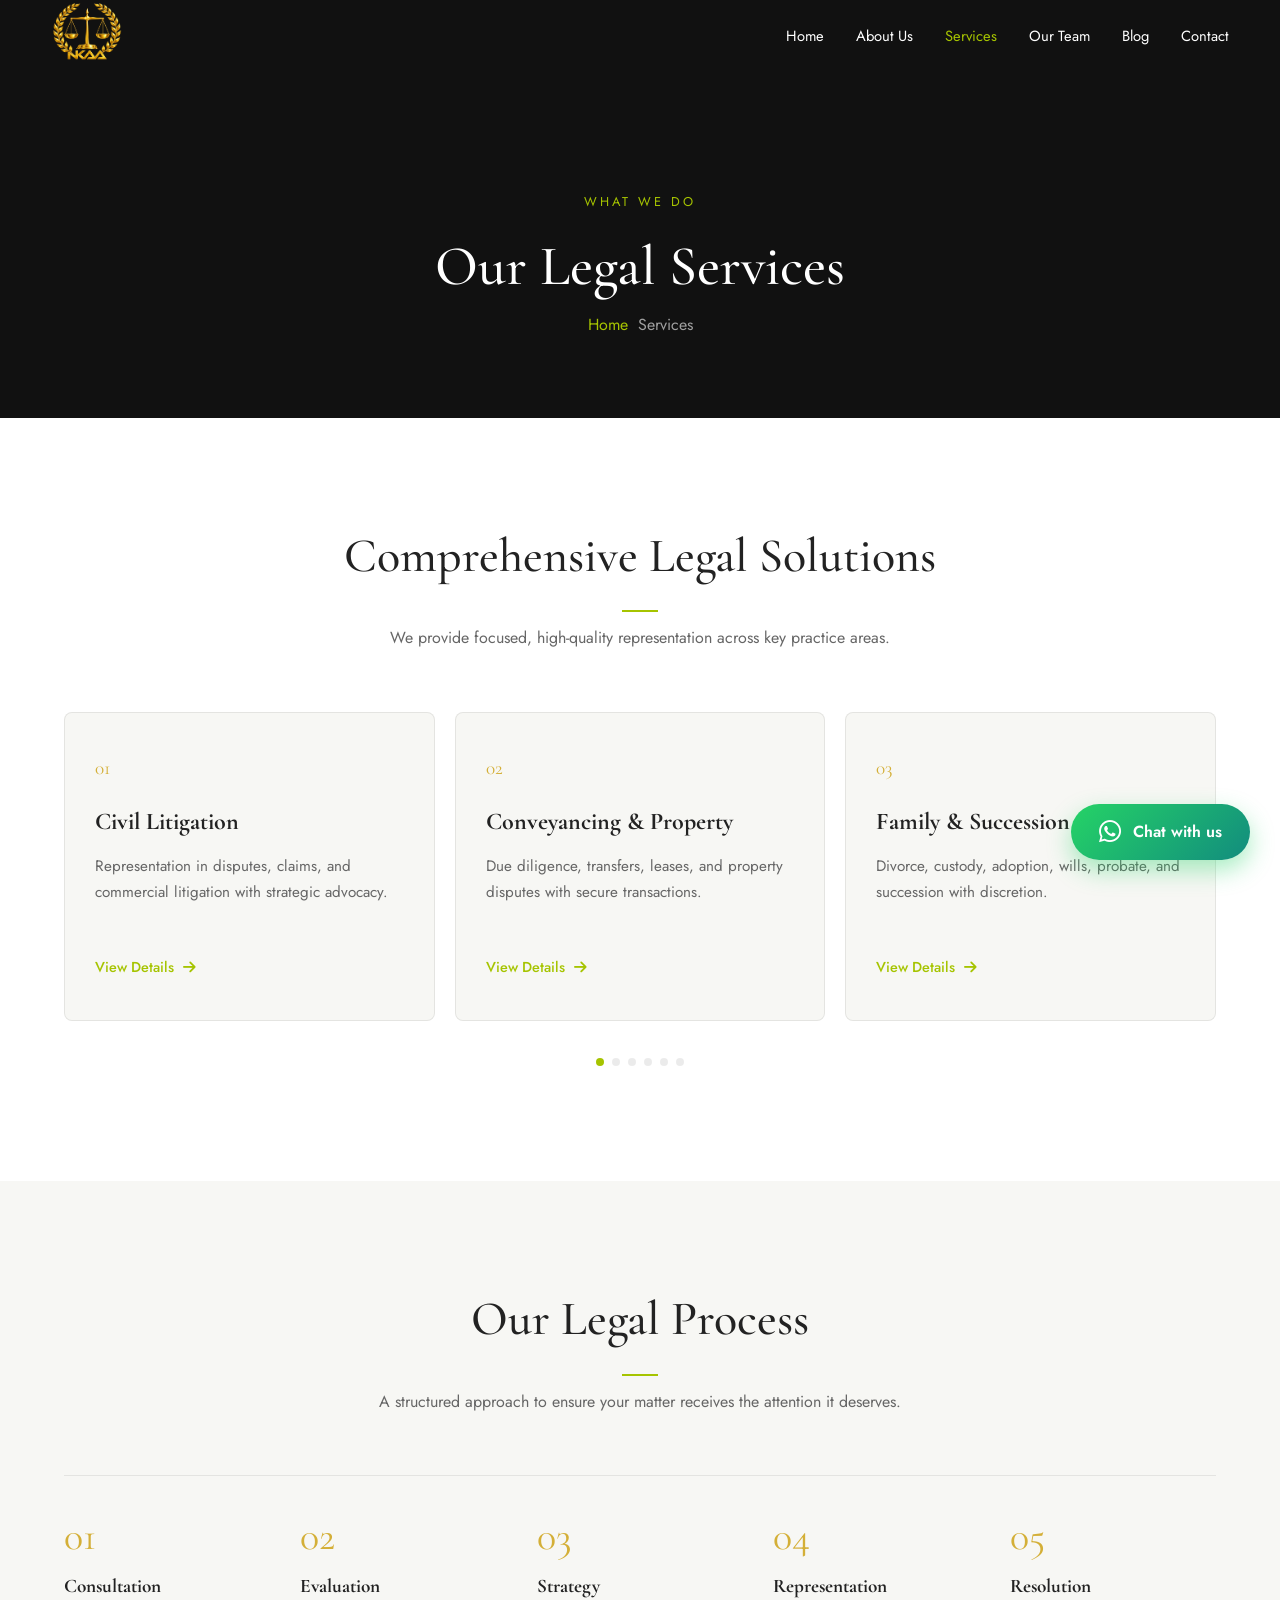
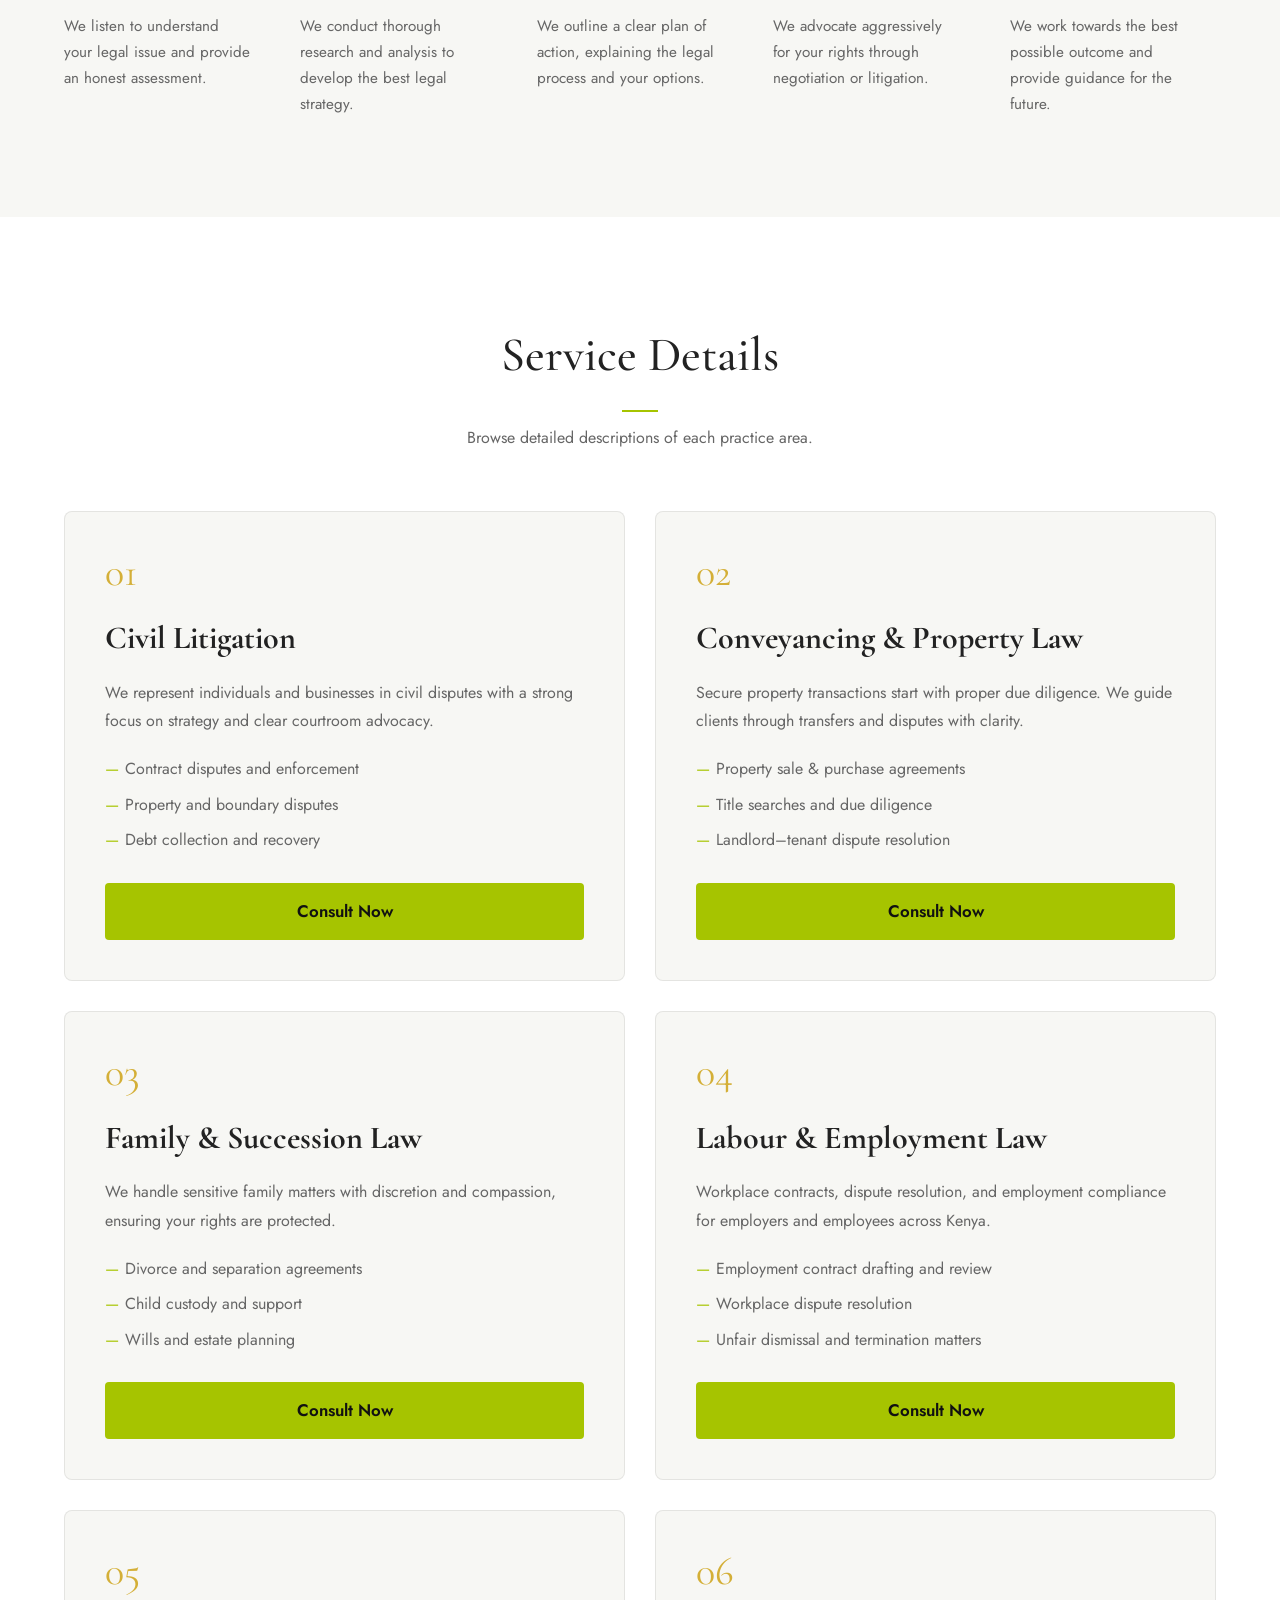
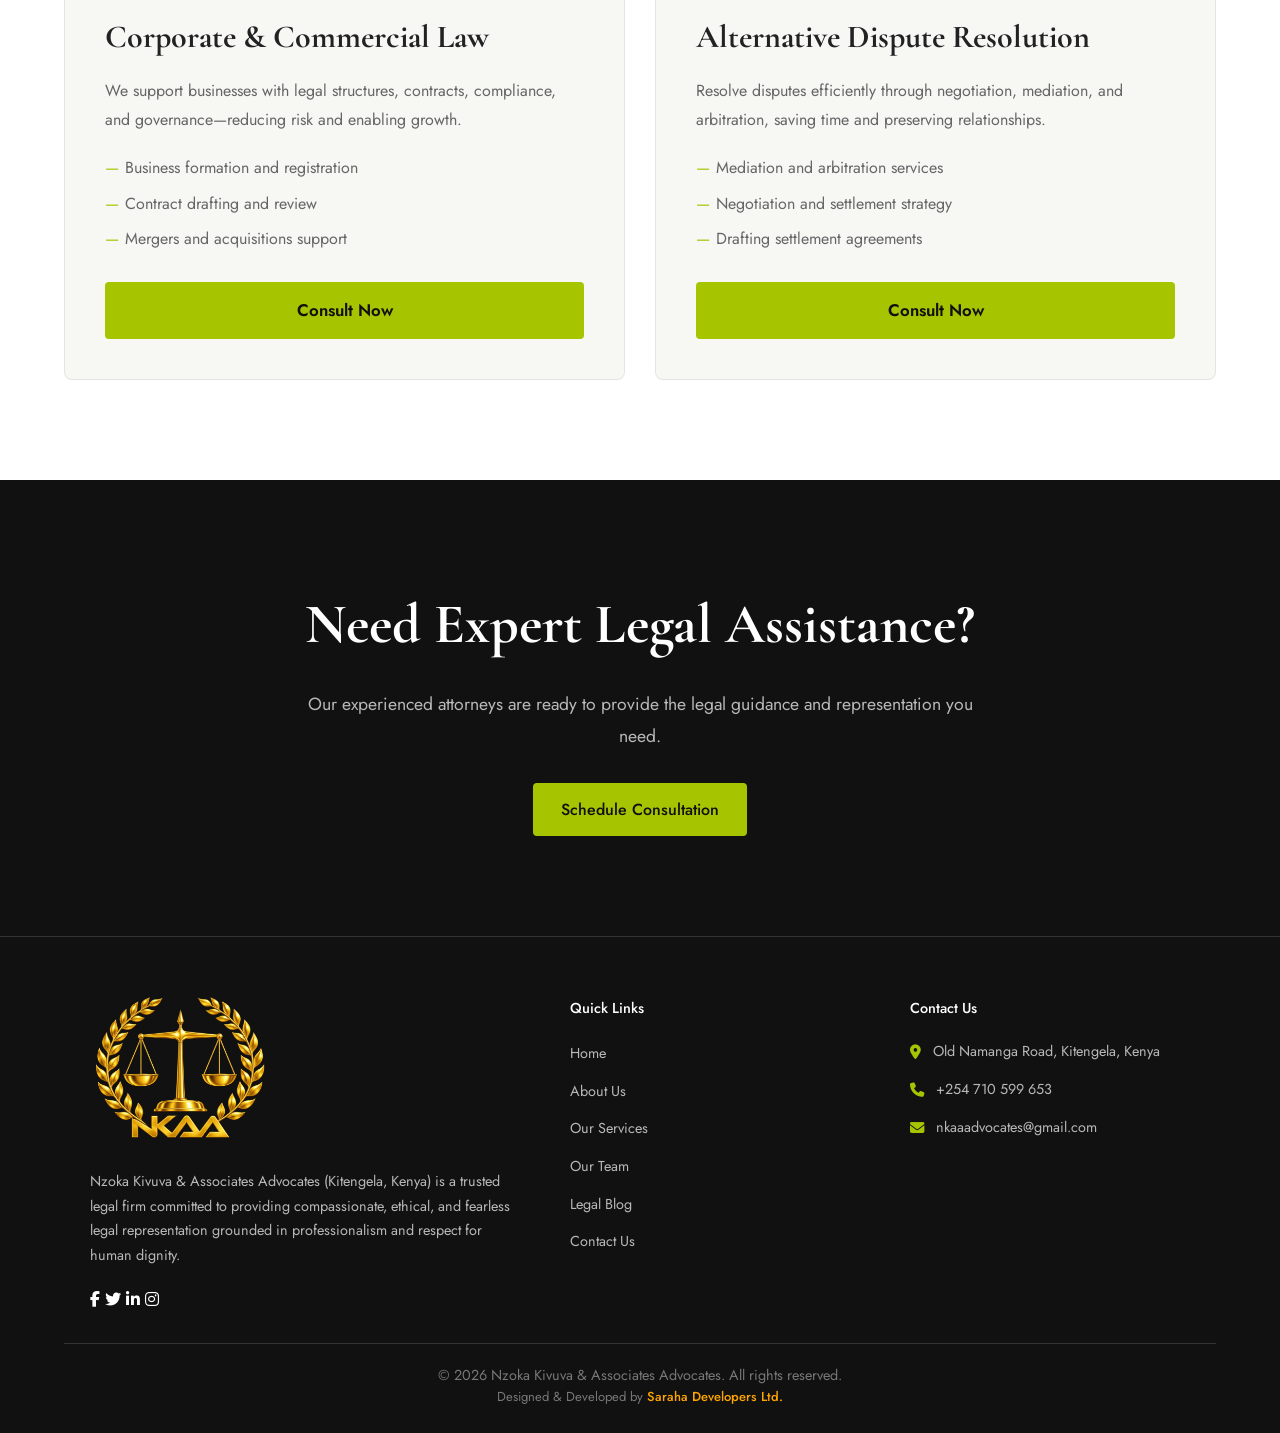
<file: services.html>
<!DOCTYPE html>
<html lang="en">
<head>
  <meta charset="UTF-8" />
  <meta name="viewport" content="width=device-width, initial-scale=1.0" />
  <meta name="robots" content="index, follow" />

  <!-- Primary SEO Title -->
  <title>Our Legal Services | Nzoka Kivuva & Associates Advocates (NKAA)</title>
  
  <!-- Meta Description (Updated to match new practice area) -->
  <meta name="description" content="Professional legal services in Kitengela, Kenya. Civil litigation, conveyancing, family law, labour & employment law, corporate law, and advisory services." />
  <meta name="keywords" content="legal services Kitengela, advocates in Kitengela, lawyers in Kitengela, civil litigation Kenya, conveyancing lawyers, family law Kenya, labour law Kenya, employment law Kenya, legal consultancy, NKAA" />
  <link rel="canonical" href="https://nzokakivuvaadvocates.co.ke/services.html" />

  <link rel="icon" href="Nzoka-kivuva-favicon.webp" type="image/webp" />
  
  <!-- Fonts -->
  <link rel="preconnect" href="https://fonts.googleapis.com" />
  <link rel="preconnect" href="https://fonts.gstatic.com" crossorigin />
  <link href="https://fonts.googleapis.com/css2?family=Cormorant+Garamond:ital,wght@0,400;0,500;0,600;1,400&family=Jost:wght@300;400;500;600&display=swap" rel="stylesheet" />
  
  <!-- Icons -->
  <link rel="stylesheet" href="https://cdnjs.cloudflare.com/ajax/libs/font-awesome/6.4.0/css/all.min.css" />

  <!-- Swiper CSS -->
  <link rel="stylesheet" href="https://cdn.jsdelivr.net/npm/swiper@11/swiper-bundle.min.css" />

  <link rel="stylesheet" href="services.css" />
</head>
<body>

    <nav class="navbar">
        <div class="navbar-container">
            <a href="/" class="favicon"><img src="Nzoka-kivuva-favicon.webp" alt="Nzoka Kivuva & Associates Advocates" /></a>
            <button class="mobile-menu-btn" id="mobileMenuBtn"><i class="fas fa-bars"></i></button>
            <ul class="nav-links" id="navLinks">
                <li><a href="index.html">Home</a></li>
                <li><a href="about.html">About Us</a></li>
                <li><a href="services.html" class="active">Services</a></li>
                <li><a href="team.html">Our Team</a></li>
                <li><a href="blog.html">Blog</a></li>
                <li><a href="contact.html">Contact</a></li>
            </ul>
        </div>
    </nav>

    <header class="page-header">
        <p class="eyebrow">What We Do</p>
        <h1>Our Legal Services</h1>
        <ul class="breadcrumb">
            <li><a href="/">Home</a></li>
            <li>Services</li>
        </ul>
    </header>

    <!-- Services Overview Section (Swiper) -->
    <section class="services-overview">
        <div class="section-title">
            <h2>Comprehensive Legal Solutions</h2>
            <p>We provide focused, high-quality representation across key practice areas.</p>
        </div>

        <div class="swiper servicesSwiper">
            <div class="swiper-wrapper">
                
                <div class="swiper-slide">
                    <article class="service-card">
                        <span class="service-number">01</span>
                        <h3>Civil Litigation</h3>
                        <p>Representation in disputes, claims, and commercial litigation with strategic advocacy.</p>
                        <a href="#service-civil" class="service-link">View Details <i class="fas fa-arrow-right"></i></a>
                    </article>
                </div>

                <div class="swiper-slide">
                    <article class="service-card">
                        <span class="service-number">02</span>
                        <h3>Conveyancing & Property</h3>
                        <p>Due diligence, transfers, leases, and property disputes with secure transactions.</p>
                        <a href="#service-property" class="service-link">View Details <i class="fas fa-arrow-right"></i></a>
                    </article>
                </div>

                <div class="swiper-slide">
                    <article class="service-card">
                        <span class="service-number">03</span>
                        <h3>Family & Succession</h3>
                        <p>Divorce, custody, adoption, wills, probate, and succession with discretion.</p>
                        <a href="#service-family" class="service-link">View Details <i class="fas fa-arrow-right"></i></a>
                    </article>
                </div>

                <div class="swiper-slide">
    <article class="service-card">
        <span class="service-number">04</span>
        <h3>Labour & Employment</h3>
        <p>Workplace contracts, dispute resolution, and employment compliance for employers and employees.</p>
        <a href="#service-employment" class="service-link">View Details <i class="fas fa-arrow-right"></i></a>
    </article>
</div>

                <div class="swiper-slide">
                    <article class="service-card">
                        <span class="service-number">05</span>
                        <h3>Corporate & Commercial</h3>
                        <p>Contracts, compliance, governance, and advisory support for businesses.</p>
                        <a href="#service-corporate" class="service-link">View Details <i class="fas fa-arrow-right"></i></a>
                    </article>
                </div>

                <div class="swiper-slide">
                    <article class="service-card">
                        <span class="service-number">06</span>
                        <h3>Dispute Resolution</h3>
                        <p>Mediation & arbitration for faster, cost-effective resolution of conflicts.</p>
                        <a href="#service-adr" class="service-link">View Details <i class="fas fa-arrow-right"></i></a>
                    </article>
                </div>

            </div>
            <div class="swiper-pagination"></div>
        </div>
    </section>

    <!-- Legal Process Section -->
    <section class="process-section">
        <div class="section-title">
            <h2>Our Legal Process</h2>
            <p>A structured approach to ensure your matter receives the attention it deserves.</p>
        </div>
        <div class="process-grid">
            <div class="process-step">
                <span class="step-number">01</span>
                <h4>Consultation</h4>
                <p>We listen to understand your legal issue and provide an honest assessment.</p>
            </div>
            <div class="process-step">
                <span class="step-number">02</span>
                <h4>Evaluation</h4>
                <p>We conduct thorough research and analysis to develop the best legal strategy.</p>
            </div>
            <div class="process-step">
                <span class="step-number">03</span>
                <h4>Strategy</h4>
                <p>We outline a clear plan of action, explaining the legal process and your options.</p>
            </div>
            <div class="process-step">
                <span class="step-number">04</span>
                <h4>Representation</h4>
                <p>We advocate aggressively for your rights through negotiation or litigation.</p>
            </div>
            <div class="process-step">
                <span class="step-number">05</span>
                <h4>Resolution</h4>
                <p>We work towards the best possible outcome and provide guidance for the future.</p>
            </div>
        </div>
    </section>

    <!-- Service Details Section (Premium Boxes) -->
    <section class="services-read" id="services-details">
        <div class="section-title">
            <h2>Service Details</h2>
            <p>Browse detailed descriptions of each practice area.</p>
        </div>

        <div class="detail-grid">
            <article class="service-detail" id="service-civil">
                <span class="detail-number">01</span>
                <div class="detail-content">
                    <h4>Civil Litigation</h4>
                    <p>We represent individuals and businesses in civil disputes with a strong focus on strategy and clear courtroom advocacy.</p>
                    <ul>
                        <li>Contract disputes and enforcement</li>
                        <li>Property and boundary disputes</li>
                        <li>Debt collection and recovery</li>
                    </ul>
                    <a href="contact.html" class="btn btn-primary">Consult Now</a>
                </div>
            </article>

            <article class="service-detail" id="service-property">
                <span class="detail-number">02</span>
                <div class="detail-content">
                    <h4>Conveyancing & Property Law</h4>
                    <p>Secure property transactions start with proper due diligence. We guide clients through transfers and disputes with clarity.</p>
                    <ul>
                        <li>Property sale & purchase agreements</li>
                        <li>Title searches and due diligence</li>
                        <li>Landlord–tenant dispute resolution</li>
                    </ul>
                    <a href="contact.html" class="btn btn-primary">Consult Now</a>
                </div>
            </article>

            <article class="service-detail" id="service-family">
                <span class="detail-number">03</span>
                <div class="detail-content">
                    <h4>Family & Succession Law</h4>
                    <p>We handle sensitive family matters with discretion and compassion, ensuring your rights are protected.</p>
                    <ul>
                        <li>Divorce and separation agreements</li>
                        <li>Child custody and support</li>
                        <li>Wills and estate planning</li>
                    </ul>
                    <a href="contact.html" class="btn btn-primary">Consult Now</a>
                </div>
            </article>

            <article class="service-detail" id="service-employment">
    <span class="detail-number">04</span>
    <div class="detail-content">
        <h4>Labour & Employment Law</h4>
        <p>Workplace contracts, dispute resolution, and employment compliance for employers and employees across Kenya.</p>
        <ul>
            <li>Employment contract drafting and review</li>
            <li>Workplace dispute resolution</li>
            <li>Unfair dismissal and termination matters</li>
        </ul>
        <a href="contact.html" class="btn btn-primary">Consult Now</a>
    </div>
</article>

            <article class="service-detail" id="service-corporate">
                <span class="detail-number">05</span>
                <div class="detail-content">
                    <h4>Corporate & Commercial Law</h4>
                    <p>We support businesses with legal structures, contracts, compliance, and governance—reducing risk and enabling growth.</p>
                    <ul>
                        <li>Business formation and registration</li>
                        <li>Contract drafting and review</li>
                        <li>Mergers and acquisitions support</li>
                    </ul>
                    <a href="contact.html" class="btn btn-primary">Consult Now</a>
                </div>
            </article>

            <article class="service-detail" id="service-adr">
                <span class="detail-number">06</span>
                <div class="detail-content">
                    <h4>Alternative Dispute Resolution</h4>
                    <p>Resolve disputes efficiently through negotiation, mediation, and arbitration, saving time and preserving relationships.</p>
                    <ul>
                        <li>Mediation and arbitration services</li>
                        <li>Negotiation and settlement strategy</li>
                        <li>Drafting settlement agreements</li>
                    </ul>
                    <a href="contact.html" class="btn btn-primary">Consult Now</a>
                </div>
            </article>
        </div>
    </section>

    <!-- CTA Section -->
    <section class="cta-section">
        <div class="cta-content">
            <h2>Need Expert Legal Assistance?</h2>
            <p>Our experienced attorneys are ready to provide the legal guidance and representation you need.</p>
            <a href="contact.html" class="btn btn-primary">Schedule Consultation</a>
        </div>
    </section>

    <!-- Footer -->
     <!-- Footer -->
    <footer>
        <div class="footer-container">
            <div class="footer-about">
                <div class="footer-favicon">
                    <img src="Nzoka-kivuva-favicon.webp" alt="Nzoka Advocates favicon" />
                </div>
                <p>Nzoka Kivuva & Associates Advocates (Kitengela, Kenya) is a trusted legal firm committed to providing compassionate, ethical, and fearless legal representation grounded in professionalism and respect for human dignity.</p>
                <div class="social-links">
                    <a href="#"><i class="fab fa-facebook-f"></i></a>
                    <a href="#"><i class="fab fa-twitter"></i></a>
                    <a href="#"><i class="fab fa-linkedin-in"></i></a>
                    <a href="#"><i class="fab fa-instagram"></i></a>
                </div>
            </div>
            
            <div class="footer-links">
                <h3>Quick Links</h3>
                <ul>
                    <li><a href="index.html">Home</a></li>
                    <li><a href="about.html">About Us</a></li>
                    <li><a href="services.html">Our Services</a></li>
                    <li><a href="team.html">Our Team</a></li>
                    <li><a href="blog.html">Legal Blog</a></li>
                    <li><a href="contact.html">Contact Us</a></li>
                </ul>
            </div>
            
            <div class="footer-contact">
                <h3>Contact Us</h3>
                <div class="contact-items">
                    <i class="fas fa-map-marker-alt"></i>
                    <a href="https://share.google/IRGGaovzCNE5KSUKh">Old Namanga Road, Kitengela, Kenya</a>
                </div>
                <div class="contact-items">
                    <i class="fas fa-phone"></i>
                    <a href="tel:+254710599653">+254 710 599 653</a>
                </div>
                <div class="contact-items">
                    <i class="fas fa-envelope"></i>
                    <a href="mailto:nkaaadvocates@gmail.com">nkaaadvocates@gmail.com</a>
                </div>
            </div>
        </div>
        
        <div class="copyright">
    <p>&copy; <span id="y"></span> Nzoka Kivuva & Associates Advocates. All rights reserved.</p>
    <p style="margin: 0; font-size: 13px; color: #777">
        Designed & Developed by 
        <a href="https://sarahadevelopers.co.ke" target="_blank" rel="noopener" style="color: orange; text-decoration: none; font-weight: 500">Saraha Developers Ltd.</a>
    </p>
</div>
    </footer>

    <!-- WhatsApp Float -->
   <!-- WhatsApp Float -->
<a href="https://wa.me/254710599653?text=Hello%20Advocate%20Nzoka%2C%20I%20am%20reaching%20out%20through%20your%20website.%0A%0AName%3A%20%5BYour%20Name%5D%0APhone%3A%20%5BYour%20Phone%5D%0AMatter%3A%20%5BBrief%20Description%5D%0ALocation%3A%20%5BOptional%5D%0A%0AKindly%20advise%20on%20the%20next%20step%20and%20available%20time%20for%20a%20consultation.%20Thank%20you." class="whatsapp-float" target="_blank">
    <i class="fab fa-whatsapp"></i>
    <span>Chat with us</span>
</a>

    <!-- Swiper JS -->
    <script src="https://cdn.jsdelivr.net/npm/swiper@11/swiper-bundle.min.js"></script>
    <script src="services.js"></script>
    <script>document.getElementById("y").textContent=new Date().getFullYear();</script>
</body>
</html>
</file>
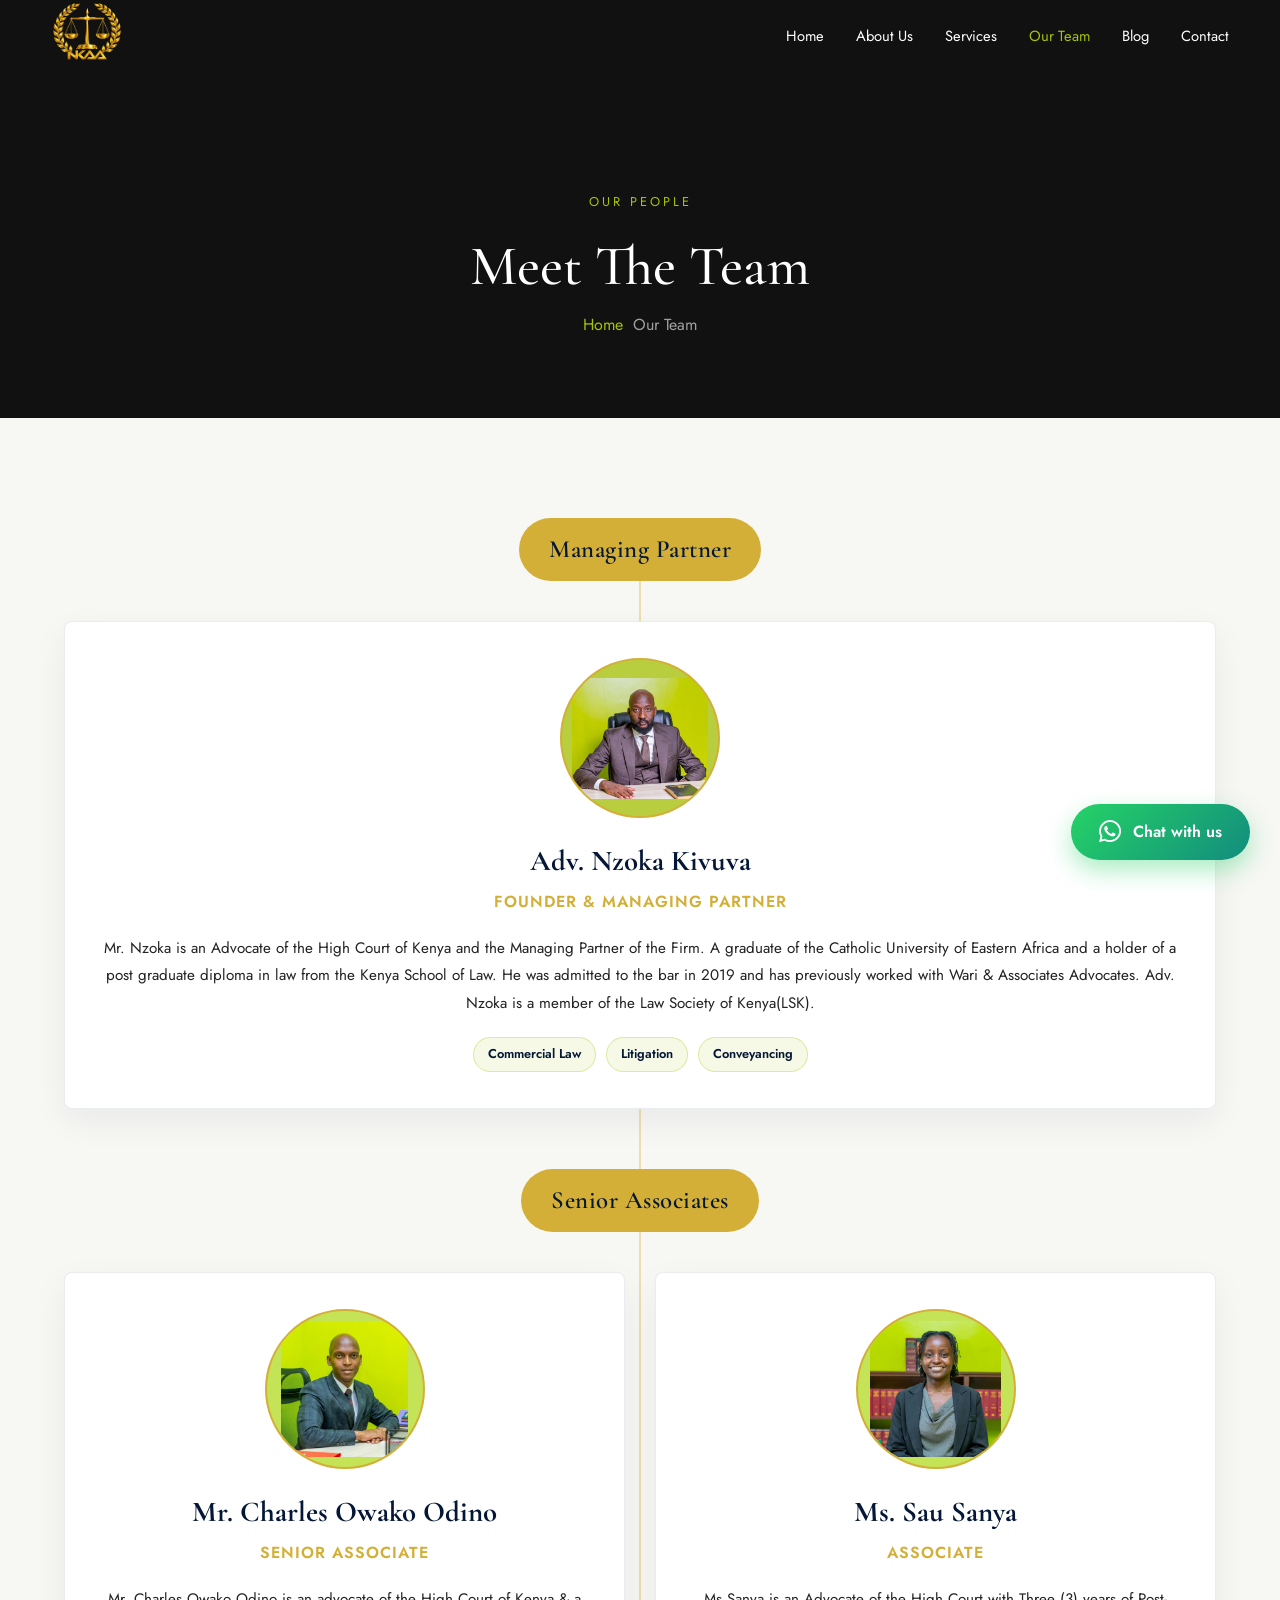
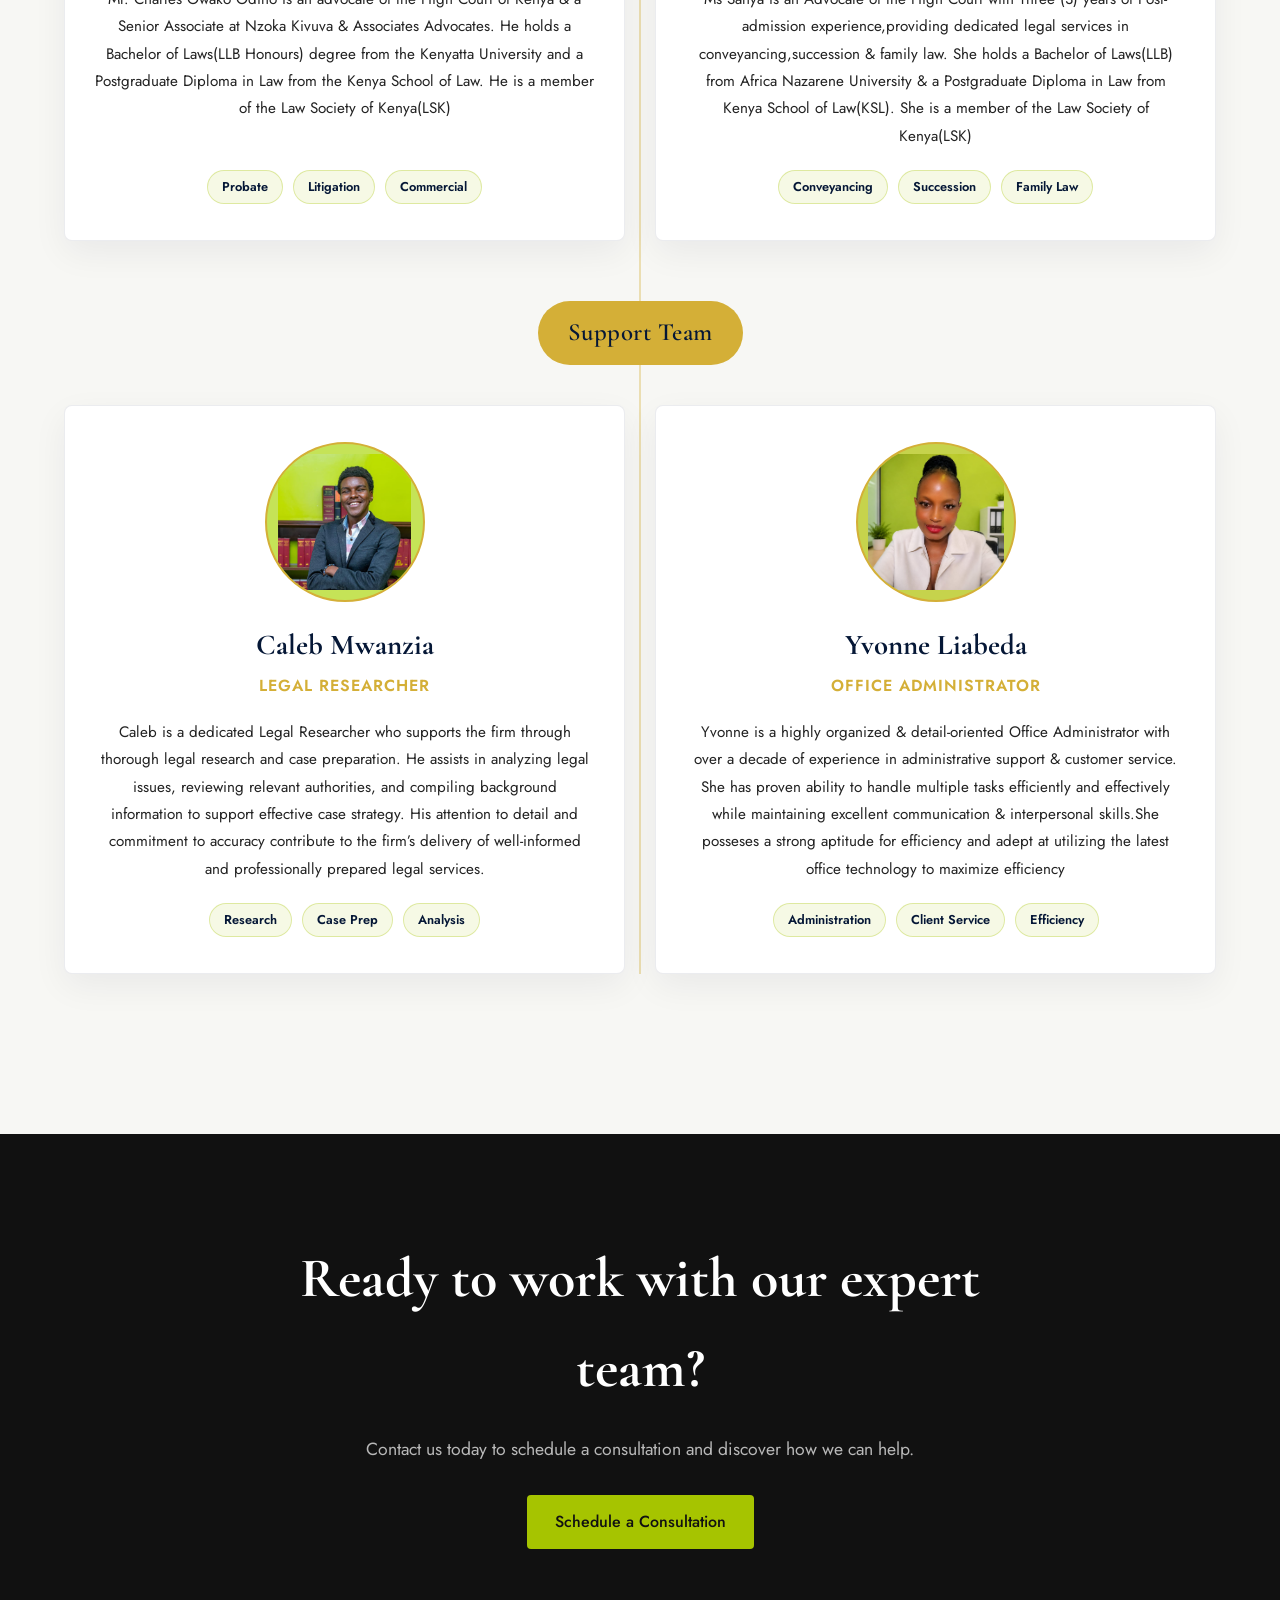
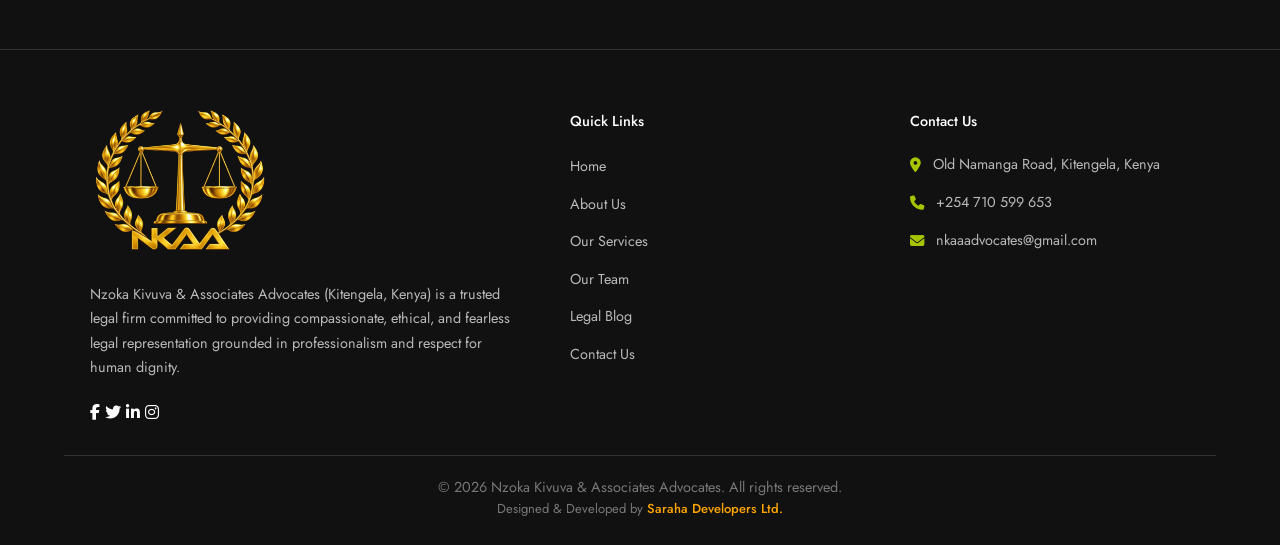
<file: team.html>
<!DOCTYPE html>
<html lang="en">
<head>
  <meta charset="UTF-8" />
  <meta name="viewport" content="width=device-width, initial-scale=1.0" />
  <meta name="robots" content="index, follow" />

  <!-- Primary SEO Title -->
  <title>Our Legal Team | Nzoka Kivuva & Associates Advocates (NKAA)</title>
  
  <!-- Meta Description -->
  <meta name="description" content="Meet the legal team at Nzoka Kivuva & Associates Advocates (NKAA) in Kitengela, Kenya. Led by Advocate Nzoka Kivuva, our team includes specialized advocates, researchers, and support staff." />
  <meta name="keywords" content="Nzoka Kivuva, NKAA, advocates in Kitengela, legal team Kenya, Charles Owako Odino, Sau Sanya, Caleb Mwanzia, Yvonne Liabeda, law firm team Kenya" />
  <link rel="canonical" href="https://nzokakivuvaadvocates.co.ke/team.html" />

  <link rel="icon" href="Nzoka-kivuva-favicon.webp" type="image/webp" />
  <link rel="apple-touch-icon" href="Nzoka-kivuva-favicon.webp" />

  <!-- Open Graph / Social Media -->
  <meta property="og:type" content="website" />
  <meta property="og:url" content="https://nzokakivuvaadvocates.co.ke/team.html" />
  <meta property="og:title" content="Our Legal Team | Nzoka Kivuva & Associates Advocates (NKAA)" />
  <meta property="og:description" content="Meet the dedicated professionals behind Nzoka Kivuva & Associates Advocates in Kitengela, Kenya." />
  <meta property="og:image" content="https://nzokakivuvaadvocates.co.ke/Nzoka-kivuva-favicon.webp" />

  <!-- Twitter -->
  <meta name="twitter:card" content="summary_large_image" />
  <meta name="twitter:title" content="Our Legal Team | Nzoka Kivuva & Associates Advocates (NKAA)" />
  <meta name="twitter:description" content="Meet the dedicated professionals behind Nzoka Kivuva & Associates Advocates in Kitengela, Kenya." />
  <meta name="twitter:image" content="https://nzokakivuvaadvocates.co.ke/Nzoka-kivuva-favicon.webp" />

  <!-- Fonts -->
  <link rel="preconnect" href="https://fonts.googleapis.com" />
  <link rel="preconnect" href="https://fonts.gstatic.com" crossorigin />
  <link href="https://fonts.googleapis.com/css2?family=Cormorant+Garamond:ital,wght@0,400;0,500;0,600;1,400&family=Jost:wght@300;400;500;600&display=swap" rel="stylesheet" />
  
  <!-- Icons -->
  <link rel="stylesheet" href="https://cdnjs.cloudflare.com/ajax/libs/font-awesome/6.4.0/css/all.min.css" />

  <link rel="stylesheet" href="team.css" />
</head>
<body>

    <nav class="navbar">
        <div class="navbar-container">
            <a href="/" class="favicon"><img src="Nzoka-kivuva-favicon.webp" alt="Nzoka Kivuva & Associates Advocates" /></a>
            <button class="mobile-menu-btn" id="mobileMenuBtn"><i class="fas fa-bars"></i></button>
            <ul class="nav-links" id="navLinks">
                <li><a href="index.html">Home</a></li>
                <li><a href="about.html">About Us</a></li>
                <li><a href="services.html">Services</a></li>
                <li><a href="team.html" class="active">Our Team</a></li>
                <li><a href="blog.html">Blog</a></li>
                <li><a href="contact.html">Contact</a></li>
            </ul>
        </div>
    </nav>

    <header class="page-header">
        <p class="eyebrow">Our People</p>
        <h1>Meet The Team</h1>
        <ul class="breadcrumb">
            <li><a href="/">Home</a></li>
            <li>Our Team</li>
        </ul>
    </header>

    <!-- Leadership Tree Structure -->
    <section class="leadership-structure">
        <div class="structure-container">

            <!-- Level 1: Managing Partner -->
            <div class="structure-level">
                <div class="level-title">
                    <h2>Managing Partner</h2>
                </div>
                <div class="level-members">
                    <div class="structure-member">
                        <div class="structure-image" style="background:#b8ce3f;">
                            <img src="nzoka-kivuva.jpg" alt="Adv. Nzoka Kivuva" />
                        </div>
                        <h3 class="structure-name">Adv. Nzoka Kivuva</h3>
                        <p class="structure-role">Founder & Managing Partner</p>
                        <p class="structure-desc">Mr. Nzoka is an Advocate of the High Court of Kenya and the Managing Partner of the Firm. A graduate of the Catholic University of Eastern Africa and a holder of a post graduate diploma in law from the Kenya School of Law. He was admitted to the bar in 2019 and has previously worked with Wari & Associates Advocates. Adv. Nzoka is a member of the Law Society of Kenya(LSK).</p>
                        <div class="structure-expertise">
                            <span>Commercial Law</span>
                            <span>Litigation</span>
                            <span>Conveyancing</span>
                        </div>
                    </div>
                </div>
            </div>

            <!-- Level 2: Senior Team -->
            <div class="structure-level">
                <div class="level-title">
                    <h2>Senior Associates</h2>
                </div>
                <div class="level-members">
                    <div class="structure-member">
                        <div class="structure-image">
                            <img src="nzoka-charles.jpg" alt="Mr. Charles Owako Odino" />
                        </div>
                        <h3 class="structure-name">Mr. Charles Owako Odino</h3>
                        <p class="structure-role">Senior Associate</p>
                        <p class="structure-desc">Mr. Charles Owako Odino is an advocate of the High Court of Kenya & a Senior Associate at Nzoka Kivuva & Associates Advocates. He holds a Bachelor of Laws(LLB Honours) degree from the Kenyatta University and a Postgraduate Diploma in Law from the Kenya School of Law. He is a member of the Law Society of Kenya(LSK)</p>
                        <div class="structure-expertise">
                            <span>Probate</span>
                            <span>Litigation</span>
                            <span>Commercial</span>
                        </div>
                    </div>
                    <div class="structure-member">
                        <div class="structure-image">
                            <img src="nzoka-sau-sanya.jpg" alt="Ms. Sau Sanya" />
                        </div>
                        <h3 class="structure-name">Ms. Sau Sanya</h3>
                        <p class="structure-role">Associate</p>
                        <p class="structure-desc">Ms Sanya is an Advocate of the High Court with Three (3) years of Post-admission experience,providing dedicated legal services in conveyancing,succession & family law. She holds a Bachelor of Laws(LLB) from Africa Nazarene University & a Postgraduate Diploma in Law from Kenya School of Law(KSL). She is a member of the Law Society of Kenya(LSK)</p>
                        <div class="structure-expertise">
                            <span>Conveyancing</span>
                            <span>Succession</span>
                            <span>Family Law</span>
                        </div>
                    </div>
                </div>
            </div>

            <!-- Level 3: Support Team -->
            <div class="structure-level">
                <div class="level-title">
                    <h2>Support Team</h2>
                </div>
                <div class="level-members">
                    <div class="structure-member">
                        <div class="structure-image">
                            <img src="nzoka-caleb.jpg" alt="Caleb Mwanzia" />
                        </div>
                        <h3 class="structure-name">Caleb Mwanzia</h3>
                        <p class="structure-role">Legal Researcher</p>
                        <p class="structure-desc">Caleb is a dedicated Legal Researcher who supports the firm through thorough legal research and case preparation. He assists in analyzing legal issues, reviewing relevant authorities, and compiling background information to support effective case strategy. His attention to detail and commitment to accuracy contribute to the firm’s delivery of well-informed and professionally prepared legal services.</p>
                        <div class="structure-expertise">
                            <span>Research</span>
                            <span>Case Prep</span>
                            <span>Analysis</span>
                        </div>
                    </div>
                    <div class="structure-member">
                        <div class="structure-image" style="background:#c6d34c;">
                            <img src="nzoka-yvonne.jpg" alt="Yvonne Liabeda" />
                        </div>
                        <h3 class="structure-name">Yvonne Liabeda</h3>
                        <p class="structure-role">Office Administrator</p>
                        <p class="structure-desc">Yvonne is a highly organized & detail-oriented Office Administrator with over a decade of experience in administrative support & customer service. She has proven ability to handle multiple tasks efficiently and effectively while maintaining excellent communication & interpersonal skills.She posseses a strong aptitude for efficiency and adept at utilizing the latest office technology to maximize efficiency</p>
                        <div class="structure-expertise">
                            <span>Administration</span>
                            <span>Client Service</span>
                            <span>Efficiency</span>
                        </div>
                    </div>
                </div>
            </div>

        </div>
    </section>

    <!-- CTA Section -->
    <section class="cta-section">
        <div class="cta-content">
            <h2>Ready to work with our expert team?</h2>
            <p>Contact us today to schedule a consultation and discover how we can help.</p>
            <a href="contact.html" class="btn">Schedule a Consultation</a>
        </div>
    </section>

    <!-- Footer -->
    <!-- Footer -->
    <footer>
        <div class="footer-container">
            <div class="footer-about">
                <div class="footer-favicon">
                    <img src="Nzoka-kivuva-favicon.webp" alt="Nzoka Advocates favicon" />
                </div>
                <p>Nzoka Kivuva & Associates Advocates (Kitengela, Kenya) is a trusted legal firm committed to providing compassionate, ethical, and fearless legal representation grounded in professionalism and respect for human dignity.</p>
                <div class="social-links">
                    <a href="#"><i class="fab fa-facebook-f"></i></a>
                    <a href="#"><i class="fab fa-twitter"></i></a>
                    <a href="#"><i class="fab fa-linkedin-in"></i></a>
                    <a href="#"><i class="fab fa-instagram"></i></a>
                </div>
            </div>
            
            <div class="footer-links">
                <h3>Quick Links</h3>
                <ul>
                    <li><a href="index.html">Home</a></li>
                    <li><a href="about.html">About Us</a></li>
                    <li><a href="services.html">Our Services</a></li>
                    <li><a href="team.html">Our Team</a></li>
                    <li><a href="blog.html">Legal Blog</a></li>
                    <li><a href="contact.html">Contact Us</a></li>
                </ul>
            </div>
            
            <div class="footer-contact">
                <h3>Contact Us</h3>
                <div class="contact-items">
                    <i class="fas fa-map-marker-alt"></i>
                    <a href="https://share.google/IRGGaovzCNE5KSUKh">Old Namanga Road, Kitengela, Kenya</a>
                </div>
                <div class="contact-items">
                    <i class="fas fa-phone"></i>
                    <a href="tel:+254710599653">+254 710 599 653</a>
                </div>
                <div class="contact-items">
                    <i class="fas fa-envelope"></i>
                    <a href="mailto:nkaaadvocates@gmail.com">nkaaadvocates@gmail.com</a>
                </div>
            </div>
        </div>
        
        <div class="copyright">
    <p>&copy; <span id="y"></span> Nzoka Kivuva & Associates Advocates. All rights reserved.</p>
    <p style="margin: 0; font-size: 13px; color: #777">
        Designed & Developed by 
        <a href="https://sarahadevelopers.co.ke" target="_blank" rel="noopener" style="color: orange; text-decoration: none; font-weight: 500">Saraha Developers Ltd.</a>
    </p>
</div>
    </footer>

    <!-- WhatsApp Float -->
   <!-- WhatsApp Float -->
<a href="https://wa.me/254710599653?text=Hello%20Advocate%20Nzoka%2C%20I%20am%20reaching%20out%20through%20your%20website.%0A%0AName%3A%20%5BYour%20Name%5D%0APhone%3A%20%5BYour%20Phone%5D%0AMatter%3A%20%5BBrief%20Description%5D%0ALocation%3A%20%5BOptional%5D%0A%0AKindly%20advise%20on%20the%20next%20step%20and%20available%20time%20for%20a%20consultation.%20Thank%20you." class="whatsapp-float" target="_blank">
    <i class="fab fa-whatsapp"></i>
    <span>Chat with us</span>
</a>


    <script src="team.js"></script>
    <script>document.getElementById("y").textContent=new Date().getFullYear();</script>
</body>
</html>
</file>
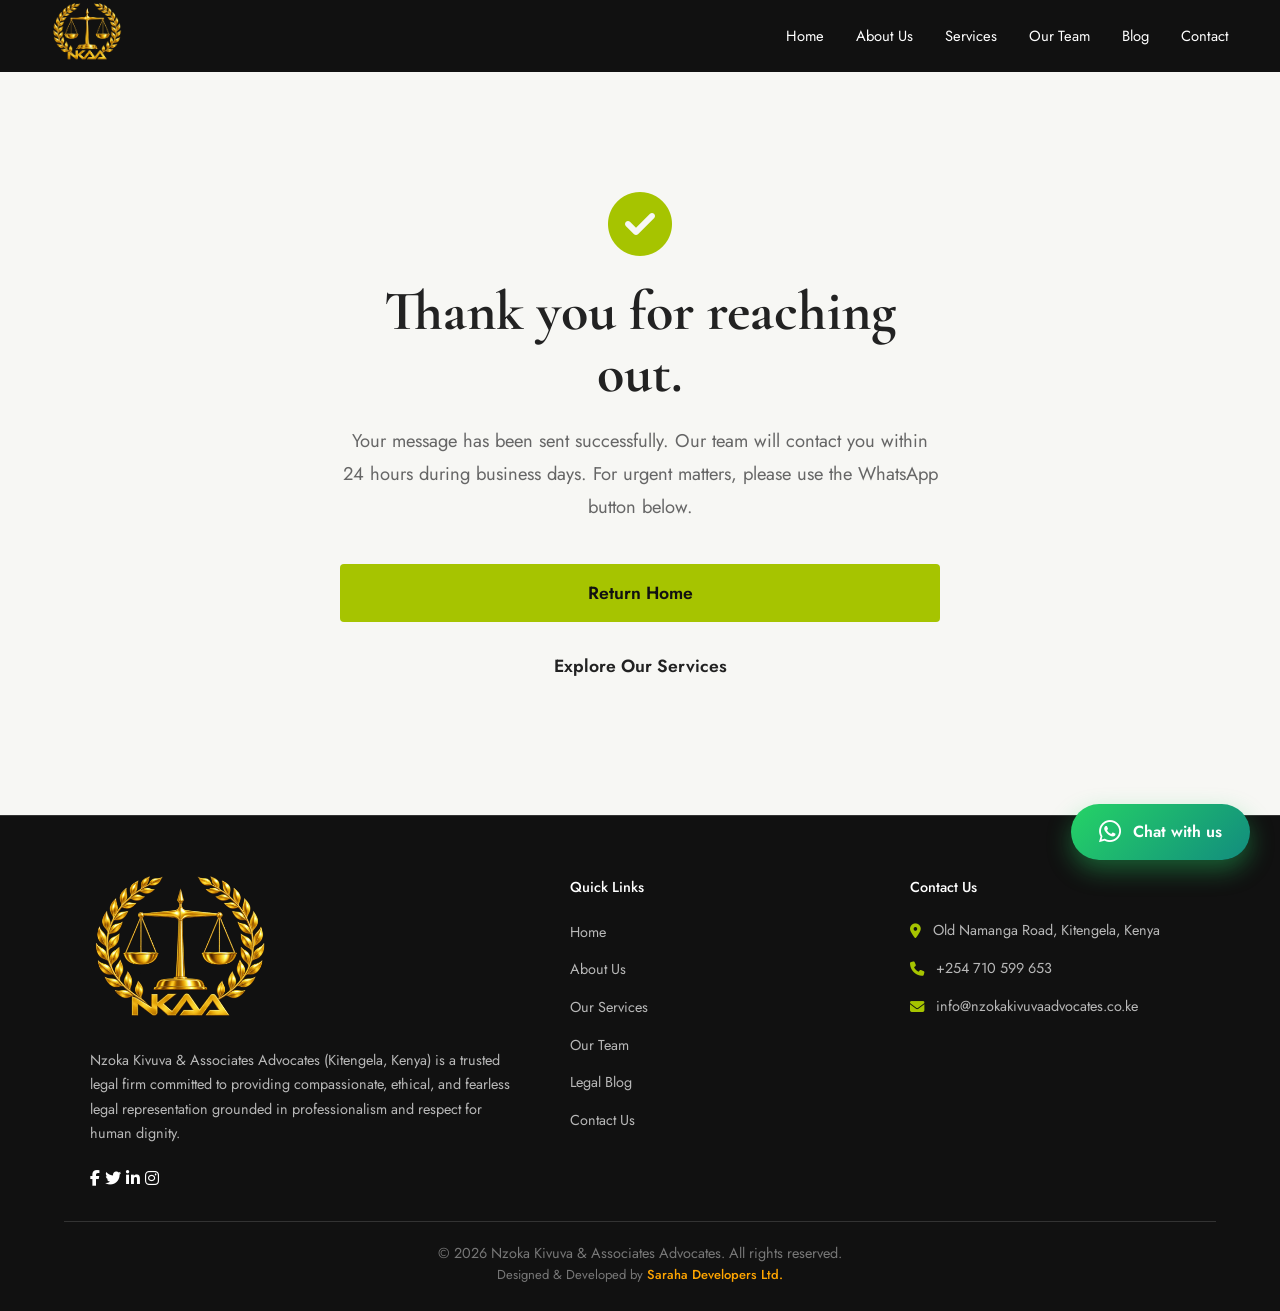
<file: thank-you.html>
<!DOCTYPE html>
<html lang="en">
<head>
  <meta charset="UTF-8" />
  <meta name="viewport" content="width=device-width, initial-scale=1.0" />
  
  <title>Thank You | Nzoka Kivuva & Associates Advocates</title>
  <meta name="description" content="Thank you for contacting Nzoka Kivuva & Associates Advocates. Your message has been received." />
  <link rel="canonical" href="https://nzokakivuvaadvocates.co.ke/thank-you.html" />
  
  <link rel="icon" href="Nzoka-kivuva-favicon.webp" type="image/webp" />
  <link rel="preconnect" href="https://fonts.googleapis.com" />
  <link rel="preconnect" href="https://fonts.gstatic.com" crossorigin />
  <link href="https://fonts.googleapis.com/css2?family=Cormorant+Garamond:ital,wght@0,400;0,500;0,600;1,400&family=Jost:wght@300;400;500;600&display=swap" rel="stylesheet" />
  <link rel="stylesheet" href="https://cdnjs.cloudflare.com/ajax/libs/font-awesome/6.4.0/css/all.min.css" />

  <!-- Reuse your existing main styles for Navbar, Footer, and Buttons -->
  <link rel="stylesheet" href="contact.css" /> 

  <style>
    /* Specific styles for the Thank You page */
    .thank-you-section {
        padding: 120px 5%;
        background: var(--off-white);
        text-align: center;
        min-height: 60vh;
        display: flex;
        align-items: center;
        justify-content: center;
    }

    .thank-you-content {
        max-width: 600px;
        margin: 0 auto;
    }

    .ty-icon {
        font-size: 4rem;
        color: var(--lime);
        margin-bottom: 25px;
    }

    .thank-you-content h1 {
        font-family: var(--font-premium);
        font-size: 3.5rem;
        color: var(--charcoal);
        margin-bottom: 20px;
        line-height: 1.1;
    }

    .thank-you-content p {
        font-size: 1.15rem;
        color: var(--muted);
        line-height: 1.8;
        margin-bottom: 40px;
    }

    .ty-buttons {
        display: flex;
        justify-content: center;
        gap: 15px;
        flex-wrap: wrap;
    }

    @media (max-width: 768px) {
        .thank-you-content h1 { font-size: 2.5rem; }
        .ty-buttons { flex-direction: column; }
        .ty-buttons .btn { width: 100%; }
    }
  </style>
</head>
<body>

    <!-- Standard Navbar -->
    <nav class="navbar">
        <div class="navbar-container">
            <a href="/" class="favicon"><img src="Nzoka-kivuva-favicon.webp" alt="Nzoka Kivuva & Associates Advocates" /></a>
            <button class="mobile-menu-btn" id="mobileMenuBtn"><i class="fas fa-bars"></i></button>
            <ul class="nav-links" id="navLinks">
                <li><a href="index.html">Home</a></li>
                <li><a href="about.html">About Us</a></li>
                <li><a href="services.html">Services</a></li>
                <li><a href="team.html">Our Team</a></li>
                <li><a href="blog.html">Blog</a></li>
                <li><a href="contact.html">Contact</a></li>
            </ul>
        </div>
    </nav>

    <!-- Thank You Content -->
    <section class="thank-you-section">
        <div class="thank-you-content">
            <i class="fas fa-check-circle ty-icon"></i>
            <h1>Thank you for reaching out.</h1>
            <p>Your message has been sent successfully. Our team will contact you within 24 hours during business days. For urgent matters, please use the WhatsApp button below.</p>
            
            <div class="ty-buttons">
                <a href="index.html" class="btn btn-primary">Return Home</a>
                <a href="services.html" class="btn btn-outline">Explore Our Services</a>
            </div>
        </div>
    </section>

    <!-- Standard Footer (Exact copy from your other pages) -->
    <footer>
        <div class="footer-container">
            <div class="footer-about">
                <div class="footer-favicon">
                    <img src="Nzoka-kivuva-favicon.webp" alt="Nzoka Advocates favicon" />
                </div>
                <p>Nzoka Kivuva & Associates Advocates (Kitengela, Kenya) is a trusted legal firm committed to providing compassionate, ethical, and fearless legal representation grounded in professionalism and respect for human dignity.</p>
                <div class="social-links">
                    <a href="#"><i class="fab fa-facebook-f"></i></a>
                    <a href="#"><i class="fab fa-twitter"></i></a>
                    <a href="#"><i class="fab fa-linkedin-in"></i></a>
                    <a href="#"><i class="fab fa-instagram"></i></a>
                </div>
            </div>
            
            <div class="footer-links">
                <h3>Quick Links</h3>
                <ul>
                    <li><a href="index.html">Home</a></li>
                    <li><a href="about.html">About Us</a></li>
                    <li><a href="services.html">Our Services</a></li>
                    <li><a href="team.html">Our Team</a></li>
                    <li><a href="blog.html">Legal Blog</a></li>
                    <li><a href="contact.html">Contact Us</a></li>
                </ul>
            </div>
            
            <div class="footer-contact">
                <h3>Contact Us</h3>
                <div class="contact-items">
                    <i class="fas fa-map-marker-alt"></i>
                    <a href="https://share.google/IRGGaovzCNE5KSUKh">Old Namanga Road, Kitengela, Kenya</a>
                </div>
                <div class="contact-items">
                    <i class="fas fa-phone"></i>
                    <a href="tel:+254710599653">+254 710 599 653</a>
                </div>
                <div class="contact-items">
                    <i class="fas fa-envelope"></i>
                    <a href="mailto:info@nzokakivuvaadvocates.co.ke">info@nzokakivuvaadvocates.co.ke</a>
                </div>
            </div>
        </div>
        
        <div class="copyright">
            <p>&copy; <span id="y"></span> Nzoka Kivuva & Associates Advocates. All rights reserved.</p>
            <p style="margin: 0; font-size: 13px; color: #777">
                Designed & Developed by 
                <a href="https://sarahadevelopers.co.ke" target="_blank" rel="noopener" style="color: orange; text-decoration: none; font-weight: 500">Saraha Developers Ltd.</a>
            </p>
        </div>
    </footer>

    <!-- WhatsApp Float -->
    <a href="https://wa.me/254710599653?text=Hello%20Advocate%20Nzoka%2C%20I%20am%20reaching%20out%20through%20your%20website." class="whatsapp-float" target="_blank">
        <i class="fab fa-whatsapp"></i>
        <span>Chat with us</span>
    </a>

    <script>
        // Mobile Menu
        const mobileMenuBtn = document.getElementById('mobileMenuBtn');
        const navLinks = document.getElementById('navLinks');
        mobileMenuBtn.addEventListener('click', () => {
            const open = navLinks.classList.toggle('active');
            mobileMenuBtn.innerHTML = `<i class="fas fa-${open ? 'times' : 'bars'}"></i>`;
        });
        document.querySelectorAll('.nav-links a').forEach(link => {
            link.addEventListener('click', () => {
                navLinks.classList.remove('active');
                mobileMenuBtn.innerHTML = '<i class="fas fa-bars"></i>';
            });
        });

        // Dynamic Year
        document.getElementById("y").textContent = new Date().getFullYear();
    </script>
</body>
</html>
</file>
<file: index.css>
:root {
    --lime: #A6C400;
    --lime-dark: #849D00;
    --gold: #D4AF37;
    --charcoal: #222222;
    --muted: #666666;
    --white: #FFFFFF;
    --off-white: #F7F7F4;
    --black: #111111;
    --border: rgba(0, 0, 0, 0.08);
    --font-primary: 'Jost', sans-serif;
    --font-serif: "Garamond", "Times New Roman", serif;
}

* {
    margin: 0;
    padding: 0;
    box-sizing: border-box;
}

body {
    font-family: var(--font-primary);
    color: var(--charcoal);
    line-height: 1.6;
    background-color: var(--white);
}

a {
    color: inherit;
    text-decoration: none;
    transition: color 0.3s;
}

/* Navbar */
.navbar {
    background-color: var(--black);
    display: flex;
    justify-content: center;
    align-items: center;
    padding: 0 4%;
    height: 72px;
    position: sticky;
    top: 0;
    z-index: 1000;
    transition: all 0.3s ease;
}

.navbar.scrolled {
    box-shadow: 0 2px 15px rgba(0,0,0,0.08);
}

.navbar-container {
    width: 100%;
    max-width: 1200px;
    display: flex;
    justify-content: space-between;
    align-items: center;
}

.favicon img {
    height: 58px;
    width: auto;
    object-fit: contain;
}

.nav-links {
    display: flex;
    list-style: none;
    gap: 32px;
}

.nav-links a {
    color: var(--white);
    font-size: 0.92rem;
    font-weight: 400;
    position: relative;
}

.nav-links a:hover,
.nav-links a.active {
    color: var(--lime);
}

.nav-links a.active::after {
    display: none;
}

.mobile-menu-btn {
    display: none;
    background: none;
    border: none;
    color: var(--white);
    font-size: 1.5rem;
    cursor: pointer;
}

/* Hero */
.hero {
    min-height: 88vh;
    width: 100%;
    position: relative;
    display: flex;
    align-items: center;
    overflow: hidden;
    color: var(--white);
}

.hero-bg-video {
    position: absolute;
    top: 0; left: 0;
    width: 100%; height: 100%;
    object-fit: cover;
    opacity: 0.25;
    z-index: 0;
}

.hero-overlay {
    position: absolute;
    inset: 0;
    background: rgba(0, 0, 0, 0.612);
    z-index: 1;
}

.hero-container {
    position: relative;
    z-index: 2;
    width: min(1200px, 90%);
    margin: 0 auto;
}

.hero-text {
    max-width: 700px;
    animation: heroReveal 0.8s ease-out both;
}

@keyframes heroReveal {
    from { opacity: 0; transform: translateY(18px); }
    to { opacity: 1; transform: translateY(0); }
}

.super-tag {
    color: var(--lime);
    font-size: 0.8rem;
    font-weight: 500;
    letter-spacing: 3px;
    margin-bottom: 18px;
    text-transform: uppercase;
}

.hero-text h1 {
    font-size: clamp(3.2rem, 6vw, 5.5rem);
    font-weight: 500;
    line-height: 0.98;
    letter-spacing: -2px;
    margin-bottom: 22px;
    color: var(--white);
}

.hero-text p {
    color: rgba(255, 255, 255, 0.75);
    font-size: 1.05rem;
    max-width: 520px;
    margin-bottom: 30px;
}

/* Buttons */
.hero-btns {
    display: flex;
    gap: 12px;
}

.btn {
    display: inline-flex;
    align-items: center;
    justify-content: center;
    padding: 12px 22px;
    border-radius: 4px;
    font-size: 0.9rem;
    font-weight: 500;
    transition: 0.2s ease;
}

.btn-primary {
    background: var(--lime);
    color: var(--black);
}

.btn-primary:hover {
    background: #b6d400;
    transform: none;
}

.btn-outline {
    background: transparent;
    border: 1px solid rgba(255, 255, 255, 0.45);
    color: var(--white);
}

.btn-outline:hover {
    border-color: var(--lime);
    color: var(--lime);
}

/* General Sections */
section {
    padding: 90px 5%;
}

.section-title {
    max-width: 700px;
    margin: 0 auto 50px;
    text-align: center;
}

.section-title h2 {
    font-family: var(--font-serif);
    font-size: clamp(2rem, 4vw, 3rem);
    font-weight: 500;
    color: var(--charcoal);
    margin-bottom: 12px;
}

.section-title h2::after {
    content: "";
    display: block;
    width: 36px;
    height: 2px;
    margin: 16px auto 0;
    background: var(--lime);
}

.section-title p {
    color: var(--muted);
    font-size: 1rem;
    line-height: 1.7;
}

/* Services */
.section-bg {
    background-color: var(--white);
}

.services-swiper {
    padding-bottom: 40px;
}

.service-slide {
    background: var(--white);
    padding: 32px;
    border: 1px solid var(--border);
    border-radius: 6px;
    text-align: left;
    min-height: 260px;
    transition: border-color 0.2s ease, transform 0.2s ease;
}

.service-slide:hover {
    transform: translateY(-3px);
    border-color: rgba(166, 196, 0, 0.5);
}

.service-icon {
    color: var(--lime);
    font-size: 1.6rem;
    margin-bottom: 24px;
}

.service-slide h3 {
    color: #A6C400;
    font-size: 1.15rem;
    font-weight: 500;
    margin-bottom: 12px;
}

.service-slide p {
    color: var(--muted);
    font-size: 0.95rem;
    line-height: 1.7;
}

/* About Section */
.about-section {
    padding: 90px 5%;
    background: var(--off-white);
}

.about-content {
    max-width: 1100px;
    margin: 0 auto;
    display: grid;
    grid-template-columns: 1fr 1fr;
    gap: 70px;
    align-items: center;
}

.about-image {
    overflow: hidden;
    border-radius: 4px;
}

.about-image img {
    width: 100%;
    height: 420px;
    object-fit: cover;
    display: block;
}

.about-text {
    padding: 0;
    background: none;
    border: none;
    box-shadow: none;
}

.about-text h3 {
    font-family: var(--font-serif);
    color: var(--charcoal);
    font-size: 2.2rem;
    font-weight: 500;
    margin-bottom: 20px;
}

.about-text p {
    color: #555;
    font-size: 1rem;
    line-height: 1.8;
    margin-bottom: 16px;
}

.about-text .btn-primary {
    margin-top: 10px;
}

/* Stats */
.about-stats {
    max-width: 900px;
    margin: 60px auto 0;
    padding-top: 30px;
    display: grid;
    grid-template-columns: repeat(4, 1fr);
    border-top: 1px solid var(--border);
}

.stat-item {
    text-align: center;
}

.stat-number {
    color: var(--charcoal);
    font-family: var(--font-serif);
    font-size: 2rem;
    font-weight: 500;
}

.stat-label {
    margin-top: 5px;
    color: #777;
    font-size: 0.72rem;
    letter-spacing: 1px;
    text-transform: uppercase;
}

/* Footer */
footer {
    background: var(--black);
    color: var(--white);
    padding: 60px 5% 25px;
}

.footer-container {
    max-width: 1100px;
    margin: 0 auto;
    display: grid;
    grid-template-columns: 1.5fr 1fr 1fr;
    gap: 60px;
    margin-bottom: 30px;
}

.footer-about p {
    color: rgba(255, 255, 255, 0.7);
    line-height: 1.7;
    margin-bottom: 20px;
}

.footer-favicon img {
    width: 180px;
    height: auto;
    object-fit: contain;
    margin-bottom: 20px;
}

.footer-links h3, 
.footer-contact h3 {
    color: var(--white);
    font-size: 0.9rem;
    font-weight: 500;
    margin-bottom: 20px;
    border: none;
    padding: 0;
}

.footer-links ul {
    list-style: none;
}

.footer-links li {
    margin-bottom: 12px;
}

.footer-links a, 
.contact-items {
    color: rgba(255, 255, 255, 0.7);
    font-size: 0.9rem;
}

.footer-links a:hover {
    color: var(--lime);
}

.contact-items {
    display: flex;
    align-items: flex-start;
    margin-bottom: 15px;
}

.contact-items i {
    color: var(--lime);
    margin-right: 12px;
    margin-top: 5px;
}

.contact-items a {
    color: rgba(255, 255, 255, 0.7);
}

.social-links a:hover {
    color: var(--lime);
}

.copyright {
    text-align: center;
    padding-top: 20px;
    border-top: 1px solid #333;
    color: #777;
    font-size: 0.9rem;
}


/* Swiper */
.swiper-pagination-bullet {
    width: 8px;
    height: 8px;
    background-color: #ccc;
    opacity: 1;
}

.swiper-pagination-bullet-active {
    background-color: var(--lime);
}

/* Page Header for other pages */
.page-header {
    background-color: var(--black);
    color: var(--white);
    padding: 120px 5% 80px;
    text-align: center;
}

.page-header h1 {
    font-family: var(--font-serif);
    font-size: 3rem;
    font-weight: 400;
    margin-bottom: 10px;
}

.breadcrumb {
    display: flex;
    justify-content: center;
    list-style: none;
    color: rgba(255, 255, 255, 0.6);
}

.breadcrumb a {
    color: var(--lime);
}

/* Responsive */
@media (max-width: 992px) {
    .about-content {
        grid-template-columns: 1fr;
        gap: 40px;
    }
    .footer-container {
        grid-template-columns: 1fr 1fr;
    }
}

@media (max-width: 768px) {
    .mobile-menu-btn {
        display: block;
    }
    .nav-links {
        position: fixed;
        top: 72px;
        left: 0;
        width: 100%;
        background-color: var(--black);
        flex-direction: column;
        padding: 20px 5%;
        transform: translateY(-100%);
        opacity: 0;
        visibility: hidden;
        transition: all 0.3s ease;
    }
    .nav-links.active {
        transform: translateY(0);
        opacity: 1;
        visibility: visible;
    }
    .nav-links li {
        margin: 0;
    }
    .hero {
        min-height: 80vh;
        padding: 0 5%;
    }
    .hero-text h1 {
        font-size: 2.5rem;
        letter-spacing: -1px;
    }
    .hero-btns {
        flex-direction: column;
    }
    .btn {
        width: 100%;
    }
    .about-stats {
        grid-template-columns: 1fr 1fr;
        gap: 20px;
    }
    .footer-container {
        grid-template-columns: 1fr;
    }
}

/* A NOTE FROM THE ADVOCATE */
.advocate-note {
    padding: 90px 5%;
    background: var(--off-white);
}

.advocate-content {
    max-width: 1100px;
    margin: 0 auto;
    display: grid;
    grid-template-columns: 1fr 1.2fr;
    gap: 60px;
    align-items: center;
}

.advocate-image img {
    width: 100%;
    height: auto;
    border-radius: 4px;
     /* Editorial, premium look */
    transition: filter 0.3s ease;
}

.advocate-image:hover img {
    filter: grayscale(0%);
}

.advocate-text .eyebrow {
    color: var(--lime);
    font-size: 0.8rem;
    letter-spacing: 3px;
    font-weight: 500;
    margin-bottom: 15px;
    text-transform: uppercase;
}

.advocate-text h3 {
    font-family: var(--font-serif);
    font-size: 2.2rem;
    font-weight: 500;
    color: var(--charcoal);
    margin-bottom: 20px;
}

.advocate-text p {
    color: var(--muted);
    line-height: 1.8;
    margin-bottom: 15px;
}

.advocate-text .signature {
    font-family: var(--font-serif);
    font-style: italic;
    font-size: 1.5rem;
    color: var(--gold); /* Very subtle gold accent */
    margin-top: 20px;
}

.text-link {
    display: inline-flex;
    align-items: center;
    gap: 8px;
    color: var(--lime);
    font-weight: 500;
    margin-top: 10px;
    border-bottom: 1px solid transparent;
    transition: border-color 0.3s;
}

.text-link:hover {
    border-bottom-color: var(--lime);
}

/* REPRESENTATIVE MATTERS */
.matters-section {
    padding: 90px 5%;
    background: var(--white);
}

.matters-list {
    max-width: 1000px;
    margin: 0 auto;
    border-top: 1px solid var(--border);
}

.matter-item {
    display: grid;
    grid-template-columns: 60px 1fr 40px;
    align-items: center;
    gap: 30px;
    padding: 30px 0;
    border-bottom: 1px solid var(--border);
    transition: padding-left 0.3s ease;
}

.matter-item:hover {
    padding-left: 10px;
}

.matter-number {
    font-family: var(--font-serif);
    font-size: 1.2rem;
    color: var(--gold); /* Restrained gold accent */
}

.matter-content h4 {
    color: var(--charcoal);
    font-size: 1.2rem;
    font-weight: 500;
    margin-bottom: 8px;
}

.matter-content p {
    color: var(--muted);
    font-size: 0.95rem;
}

.matter-item .arrow {
    color: var(--lime);
    font-size: 1.2rem;
    opacity: 0;
    transform: translateX(-10px);
    transition: all 0.3s ease;
}

.matter-item:hover .arrow {
    opacity: 1;
    transform: translateX(0);
}

/* FAQ SECTION */
.faq-section {
    padding: 90px 5%;
    background: var(--off-white);
}

.faq-container {
    max-width: 800px;
    margin: 0 auto;
}

.faq-item {
    border-bottom: 1px solid var(--border);
}

.faq-question {
    padding: 20px 0;
    display: flex;
    justify-content: space-between;
    align-items: center;
    cursor: pointer;
    color: var(--charcoal);
    font-size: 1.1rem;
    font-weight: 500;
}

.faq-icon {
    color: var(--lime);
    font-size: 1.5rem;
    font-weight: 300;
    transition: transform 0.3s ease;
}

.faq-item.active .faq-icon {
    transform: rotate(45deg);
}

.faq-answer {
    max-height: 0;
    overflow: hidden;
    transition: max-height 0.4s ease;
    color: var(--muted);
    line-height: 1.7;
}

.faq-item.active .faq-answer {
    max-height: 200px; /* Adjust if needed */
    padding-bottom: 20px;
}

/* Responsive adjustments for new sections */
@media (max-width: 768px) {
    .advocate-content {
        grid-template-columns: 1fr;
        gap: 30px;
    }
    .matter-item {
        grid-template-columns: 40px 1fr;
        gap: 15px;
    }
    .matter-item .arrow {
        display: none;
    }
}
/* TRUST STRIP */
.trust-strip {
    background: var(--black);
    padding: 20px 5%;
}

.trust-content {
    max-width: 1100px;
    margin: 0 auto;
    display: flex;
    justify-content: space-between;
    align-items: center;
    color: rgba(255, 255, 255, 0.7);
    font-size: 0.8rem;
    letter-spacing: 2px;
    font-weight: 500;
    text-transform: uppercase;
}

.trust-content span {
    border-left: 2px solid var(--lime);
    padding-left: 15px;
}

/* WHY CHOOSE US */
.why-section {
    background: var(--white);
}

.why-grid {
    max-width: 1100px;
    margin: 0 auto;
    display: grid;
    grid-template-columns: repeat(4, 1fr);
    gap: 30px;
}

.why-item {
    border-top: 1px solid var(--border);
    padding-top: 20px;
}

.why-number {
    font-family: var(--font-serif);
    font-size: 1.2rem;
    color: var(--gold);
    margin-bottom: 15px;
}

.why-item h4 {
    color: var(--charcoal);
    font-size: 1.1rem;
    font-weight: 500;
    margin-bottom: 12px;
}

.why-item p {
    color: var(--muted);
    font-size: 0.95rem;
    line-height: 1.7;
}

/* OUR APPROACH */
.approach-section {
    background: var(--off-white);
}

.approach-grid {
    max-width: 1100px;
    margin: 0 auto;
    display: grid;
    grid-template-columns: repeat(3, 1fr);
    gap: 50px;
}

.approach-step {
    text-align: center;
    padding: 0 20px;
}

.step-number {
    display: inline-block;
    font-family: var(--font-serif);
    font-size: 2.5rem;
    color: var(--lime);
    margin-bottom: 15px;
}

.approach-step h4 {
    color: var(--charcoal);
    font-size: 1.2rem;
    font-weight: 500;
    margin-bottom: 12px;
}

.approach-step p {
    color: var(--muted);
    font-size: 0.95rem;
    line-height: 1.7;
}

/* LEGAL INSIGHTS */
.insights-section {
    background: var(--white);
}

.insights-grid {
    max-width: 1100px;
    margin: 0 auto;
    display: grid;
    grid-template-columns: repeat(3, 1fr);
    gap: 30px;
}

.insight-card {
    border: 1px solid var(--border);
    border-radius: 4px;
    padding: 30px;
    background: var(--white);
    transition: border-color 0.3s ease, transform 0.3s ease;
}

.insight-card:hover {
    border-color: rgba(166, 196, 0, 0.5);
    transform: translateY(-3px);
}

.insight-category {
    color: var(--lime);
    font-size: 0.75rem;
    font-weight: 500;
    letter-spacing: 1px;
    margin-bottom: 15px;
    text-transform: uppercase;
}

.insight-card h4 {
    color: var(--charcoal);
    font-size: 1.15rem;
    font-weight: 500;
    margin-bottom: 20px;
}

/* CONSULTATION CTA */
.cta-section {
    background: var(--black);
    color: var(--white);
    text-align: center;
    padding: 90px 5%;
}

.cta-content {
    max-width: 700px;
    margin: 0 auto;
}

.cta-content h2 {
    font-family: var(--font-serif);
    font-size: clamp(2.5rem, 5vw, 3.5rem);
    font-weight: 500;
    margin-bottom: 20px;
}

.cta-content p {
    color: rgba(255, 255, 255, 0.7);
    font-size: 1.05rem;
    margin-bottom: 30px;
    line-height: 1.7;
}

.cta-btns {
    display: flex;
    justify-content: center;
    align-items: center;
    gap: 20px;
}

.cta-phone {
    color: var(--white);
    font-size: 1rem;
    font-weight: 500;
    border-bottom: 1px solid transparent;
    transition: color 0.3s, border-color 0.3s;
}

.cta-phone:hover {
    color: var(--lime);
    border-bottom-color: var(--lime);
}

/* Responsive adjustments for new sections */
@media (max-width: 992px) {
    .why-grid {
        grid-template-columns: 1fr 1fr;
        gap: 40px;
    }
    .approach-grid, 
    .insights-grid {
        grid-template-columns: 1fr;
        gap: 30px;
    }
    .approach-step {
        text-align: left;
        padding: 0;
    }
}

@media (max-width: 768px) {
    .trust-content {
        flex-direction: column;
        gap: 15px;
        text-align: center;
    }
    .trust-content span {
        border-left: none;
        border-top: 2px solid var(--lime);
        padding-top: 10px;
        padding-left: 0;
    }
    .why-grid {
        grid-template-columns: 1fr;
    }
    .cta-btns {
        flex-direction: column;
    }
    .cta-phone {
        margin-top: 10px;
    }
}

/* WhatsApp Float (Updated Pill Style) */
/* WhatsApp Float - Premium Friendly Button */
.whatsapp-float {
    position: fixed;
    bottom: 40px; /* Moved up slightly on desktop */
    right: 30px;
    background: linear-gradient(135deg, #25d366 0%, #128c7e 100%); /* Friendly Green Gradient */
    color: #fff;
    padding: 15px 28px;
    border-radius: 50px;
    display: flex;
    align-items: center;
    gap: 12px;
    font-family: var(--font-primary);
    font-size: 1rem;
    font-weight: 600;
    text-decoration: none;
    box-shadow: 0 10px 25px rgba(37, 211, 102, 0.4); /* Soft green glow */
    z-index: 1000;
    border: none;
    transition: all 0.3s cubic-bezier(0.25, 0.46, 0.45, 0.94);
}

.whatsapp-float i {
    font-size: 1.6rem;
    animation: pulseIcon 2s infinite;
}

/* Gentle pulse to make it feel inviting */
@keyframes pulseIcon {
    0% { transform: scale(1); }
    50% { transform: scale(1.15); }
    100% { transform: scale(1); }
}

.whatsapp-float span {
    color: #ffffff;
}

.whatsapp-float:hover {
    transform: translateY(-3px) scale(1.02);
    box-shadow: 0 15px 35px rgba(37, 211, 102, 0.5);
    background: linear-gradient(135deg, #2be06f 0%, #14a085 100%);
}

/* Mobile Responsive - Moved up significantly to avoid footer credits */
@media (max-width: 768px) {
    .whatsapp-float {
        bottom: 50px; /* Lifts it well above the copyright text */
        right: 20px;
        padding: 12px 22px;
        font-size: 0.9rem;
    }
    .whatsapp-float i {
        font-size: 1.4rem;
    }
}

/* Service Images (Premium Grayscale) */
.service-image {
    width: 100%;
    height: 180px;
    overflow: hidden;
    border-radius: 4px;
    margin-bottom: 20px;
}

.service-image img {
    width: 100%;
    height: 100%;
    object-fit: cover;
    filter: grayscale(100%); /* Matches the premium black/white theme */
    transition: filter 0.5s ease, transform 0.5s ease;
}

.service-slide:hover .service-image img {
    filter: grayscale(0%); /* Brings color on hover */
    transform: scale(1.05);
}

/* Hero Background Image */
.hero-bg-image {
    position: absolute;
    top: 0;
    left: 0;
    width: 100%;
    height: 100%;
    z-index: 0;
    overflow: hidden;
}

.hero-bg-image img {
    width: 100%;
    height: 100%;
    object-fit: cover; /* Ensures the image covers the whole hero without stretching */
    display: block;
}

/* Hero Tagline / Firm Name */
.super-tag {
    display: flex;
    align-items: baseline; /* Aligns both text parts on the same baseline */
    gap: 8px; /* Tighter gap for a cohesive look */
    margin-bottom: 18px;
    flex-wrap: wrap;
}

.firm-name {
    font-family: var(--font-premium); /* Cormorant Garamond */
    font-size: 1.25rem; /* Noticeably larger, but not huge */
    font-weight: 600;
    color: var(--lime);
    line-height: 1.2;
    letter-spacing: 1px;
}

.firm-type {
    font-family: var(--font-primary); /* Jost */
    font-size: 0.8rem; /* Clearly smaller */
    font-weight: 400;
    color: rgba(255, 255, 255, 0.8); /* Soft, premium white */
    text-transform: lowercase; /* The requested lowercase */
    letter-spacing: 1.5px;
    line-height: 1.2;
}

/* Mobile & Small Devices: Show Full Image */
@media (max-width: 768px) {
    .about-image img {
        height: auto;         /* Removes the fixed 420px height so the image scales naturally */
        object-fit: contain;  /* Ensures absolutely nothing is cropped out */
        max-height: 600px;    /* Optional: Prevents it from becoming too tall on small screens */
    }
}
</file>
<file: about.css>
:root {
    --lime: #A6C400; --gold: #D4AF37; --charcoal: #222222; --muted: #666666;
    --white: #FFFFFF; --off-white: #F7F7F4; --black: #111111; --border: rgba(0,0,0,0.08);
    --font-primary: 'Jost', sans-serif; 
    --font-serif: "Garamond", "Times New Roman", serif;
    --font-premium: 'Cormorant Garamond', var(--font-serif);
}

/* GLOBAL RESETS & SAFETY NETS */
* { margin: 0; padding: 0; box-sizing: border-box; }
html, body {
    max-width: 100%;
    overflow-x: hidden; /* Stops horizontal scrolling completely */
}
img, video, canvas {
    max-width: 100%;
    height: auto;
}
body { font-family: var(--font-primary); color: var(--charcoal); line-height: 1.6; background: var(--white); }
a { color: inherit; text-decoration: none; transition: color 0.3s; }

/* Grid/Flex Shrink Fix - Prevents overflow on all sections */
.intro-text, .intro-image, .founder-text, .founder-image, 
.direction-item, .principle-item, .practice-item, .expect-item {
    min-width: 0;
}

/* NAVBAR */
.navbar { background: var(--black); height: 72px; display: flex; justify-content: center; align-items: center; padding: 0 4%; position: sticky; top: 0; z-index: 1000; }
.navbar-container { width: 100%; max-width: 1200px; display: flex; justify-content: space-between; align-items: center; }
.favicon img { height: 58px; width: auto; }
.nav-links { display: flex; list-style: none; gap: 32px; }
.nav-links a { color: var(--white); font-size: 0.92rem; }
.nav-links a:hover, .nav-links a.active { color: var(--lime); }
.mobile-menu-btn { display: none; background: none; border: none; color: var(--white); font-size: 1.5rem; cursor: pointer; }

/* HEADER (Black) */
.page-header { background: var(--black); color: var(--white); padding: 120px 5% 80px; text-align: center; }
.page-header .eyebrow { color: var(--lime); font-size: 0.8rem; letter-spacing: 3px; text-transform: uppercase; margin-bottom: 10px; }
.page-header h1 { font-family: var(--font-premium); font-size: clamp(2.5rem, 5vw, 3.5rem); font-weight: 500; }
.breadcrumb { display: flex; justify-content: center; list-style: none; color: rgba(255,255,255,0.6); gap: 10px; }
.breadcrumb a { color: var(--lime); }

/* INTRO (White, Split Layout) */
.intro-section { padding: 100px 5%; background: var(--white); border-bottom: 1px solid var(--border); }
.intro-container { max-width: 1200px; margin: 0 auto; display: grid; grid-template-columns: 1.2fr 0.8fr; gap: 60px; align-items: center; }

.intro-text .eyebrow { color: var(--lime); font-size: 0.8rem; font-weight: 500; letter-spacing: 3px; text-transform: uppercase; margin-bottom: 15px; }
.intro-text h2 { font-family: var(--font-premium); font-size: clamp(2.5rem, 5vw, 4.5rem); font-weight: 500; line-height: 1.05; letter-spacing: -1px; color: var(--charcoal); margin-bottom: 30px; }
.intro-text p.lead { font-size: 1.15rem; line-height: 1.8; color: #444; margin-bottom: 20px; }
.intro-text p:not(.lead) { color: var(--muted); font-size: 1rem; line-height: 1.8; margin-bottom: 20px; }

.intro-stats { display: flex; flex-wrap: wrap; gap: 40px; margin-top: 40px; padding-top: 30px; border-top: 1px solid var(--border); }
.stat-block { display: flex; flex-direction: column; }
.stat-num { font-family: var(--font-premium); font-size: 2.5rem; color: var(--gold); line-height: 1; }
.stat-label { font-size: 0.75rem; text-transform: uppercase; letter-spacing: 1px; color: var(--muted); margin-top: 5px; }

.intro-image { position: relative; height: clamp(300px, 50vw, 500px); overflow: hidden; border-radius: 4px; box-shadow: 0 20px 60px rgba(0,0,0,0.1); }
.intro-image img { width: 100%; height: 100%; object-fit: cover; ; transition: filter 0.5s ease, transform 0.5s ease; }
.intro-image:hover img {  transform: scale(1.03); }
.image-caption { position: absolute; bottom: 20px; left: 20px; background: rgba(0, 0, 0, 0.8); color: #fff; padding: 8px 14px; font-size: 0.8rem; letter-spacing: 1px; text-transform: uppercase; border-left: 3px solid var(--lime); font-weight: 500; }

/* DIRECTION (Off-white) */
.direction-section { padding: 90px 5%; background: var(--off-white); }
.section-title { max-width: 700px; margin: 0 auto 50px; text-align: center; }
.section-title h2 { font-family: var(--font-premium); font-size: clamp(2rem, 4vw, 3rem); font-weight: 500; color: var(--charcoal); margin-bottom: 12px; }
.section-title h2::after { content: ""; display: block; width: 36px; height: 2px; margin: 16px auto 0; background: var(--lime); }
.section-title p { color: var(--muted); }
.direction-grid { max-width: 1000px; margin: 0 auto; display: grid; grid-template-columns: 1fr 1fr; gap: 50px; border-top: 1px solid var(--border); padding-top: 30px; }
.direction-item { padding-right: 20px; }
.direction-number { font-family: var(--font-premium); color: var(--gold); font-size: 1.2rem; display: block; margin-bottom: 15px; }
.direction-item h3 { font-family: var(--font-premium); color: var(--charcoal); font-size: 1.8rem; margin-bottom: 15px; }
.direction-item p { color: var(--muted); font-size: 1.05rem; line-height: 1.8; }

/* PRINCIPLES (White) */
.principles-section { padding: 90px 5%; background: var(--white); }
.principles-grid { max-width: 1100px; margin: 0 auto; display: grid; grid-template-columns: repeat(4, 1fr); gap: 30px; border-top: 1px solid var(--border); padding-top: 30px; }
.principle-item { padding-right: 20px; }
.principle-number { font-family: var(--font-premium); color: var(--gold); font-size: 1.2rem; display: block; margin-bottom: 15px; }
.principle-item h4 { font-family: var(--font-premium); color: var(--charcoal); font-size: 1.4rem; margin-bottom: 12px; }
.principle-item p { color: var(--muted); font-size: 0.95rem; line-height: 1.7; }

/* FOUNDER (Charcoal/Black) */
.founder-section { padding: 100px 5%; background: var(--charcoal); color: var(--white); }
.founder-content { max-width: 1100px; margin: 0 auto; display: grid; grid-template-columns: 0.8fr 1.2fr; gap: 60px; align-items: center; }
.founder-image img { width: 100%; max-width: 350px; height: auto; border-radius: 4px;  }
.founder-text .eyebrow { color: var(--lime); font-size: 0.8rem; letter-spacing: 3px; text-transform: uppercase; margin-bottom: 10px; }
.founder-text h2 { font-family: var(--font-premium); color: var(--white); font-size: 2.5rem; margin-bottom: 5px; }
.founder-role { color: var(--gold); font-weight: 500; margin-bottom: 20px; }
.founder-text p { color: rgba(255,255,255,0.75); line-height: 1.8; margin-bottom: 20px; }
.text-link { color: var(--lime); font-weight: 500; border-bottom: 1px solid transparent; }
.text-link:hover { border-bottom-color: var(--lime); }

/* PRACTICE AREAS (Off-white) */
.practice-section { padding: 90px 5%; background: var(--off-white); }
.practice-list { max-width: 1000px; margin: 0 auto; border-top: 1px solid var(--border); }
.practice-item { display: grid; grid-template-columns: 60px 1fr; gap: 20px; padding: 25px 0; border-bottom: 1px solid var(--border); font-size: 1.2rem; font-weight: 500; color: var(--charcoal); }
.practice-item span { color: var(--gold); font-family: var(--font-premium); }
.practice-link { text-align: center; margin-top: 30px; }

/* EXPECTATION (White) */
.expect-section { padding: 90px 5%; background: var(--white); }
.expect-grid { max-width: 1100px; margin: 0 auto; display: grid; grid-template-columns: repeat(3, 1fr); gap: 30px; border-top: 1px solid var(--border); padding-top: 30px; }
.expect-item { padding-right: 20px; }
.expect-item h4 { font-family: var(--font-premium); color: var(--charcoal); font-size: 1.3rem; margin-bottom: 12px; }
.expect-item p { color: var(--muted); font-size: 0.95rem; line-height: 1.7; }

/* CTA (Black) */
.cta-section { background: var(--black); color: var(--white); text-align: center; padding: 100px 5%; }
.cta-content { max-width: 700px; margin: 0 auto; }
.cta-content h2 { font-family: var(--font-premium); font-size: clamp(2.5rem, 5vw, 3.5rem); margin-bottom: 20px; }
.cta-content p { color: rgba(255,255,255,0.7); font-size: 1.1rem; margin-bottom: 30px; line-height: 1.8; }
.cta-content .btn { background: var(--lime); color: var(--black); padding: 14px 28px; border-radius: 4px; font-weight: 500; }


.contact-items { display: flex; align-items: flex-start; margin-bottom: 15px; }
.contact-items i { color: var(--lime); margin-right: 12px; }
.copyright { text-align: center; padding-top: 20px; border-top: 1px solid #333; color: #777; font-size: 0.9rem; }

/* WHATSAPP BUTTON (Minimal) */
.whatsapp-float { position: fixed; bottom: 40px; right: 30px; background: #25D366; color: #fff; padding: 12px 24px; border-radius: 999px; display: flex; align-items: center; gap: 10px; font-family: var(--font-primary); font-size: 1rem; font-weight: 600; box-shadow: 0 8px 20px rgba(0,0,0,0.15); z-index: 1000; }
.whatsapp-float i { font-size: 1.4rem; }
.whatsapp-float:hover { background: #20ba5a; }

/* =========================================
   CONSOLIDATED RESPONSIVE DESIGN
   ========================================= */
@media (max-width: 992px) {
    .intro-container { grid-template-columns: 1fr; gap: 40px; }
    .intro-image { height: 350px; }
    .direction-grid, .founder-content { grid-template-columns: 1fr; gap: 30px; }
    .principles-grid { grid-template-columns: 1fr 1fr; }
    .expect-grid { grid-template-columns: 1fr; }
    .intro-content h2 { font-size: 2.4rem; }
}

@media (max-width: 768px) {
    .mobile-menu-btn { display: block; }
    .nav-links { position: fixed; top: 72px; left: 0; width: 100%; background-color: var(--black); flex-direction: column; padding: 20px 5%; transform: translateY(-100%); opacity: 0; visibility: hidden; transition: all 0.3s; z-index: 999; }
    .nav-links.active { transform: translateY(0); opacity: 1; visibility: visible; }
    .principles-grid { grid-template-columns: 1fr; }
    .intro-stats { gap: 20px; }
    .practice-item { grid-template-columns: 40px 1fr; font-size: 1rem; }
    .whatsapp-float { bottom: 90px; right: 20px; padding: 10px 18px; font-size: 0.9rem; }
}
/* Footer */
footer {
    background: var(--black);
    color: var(--white);
    padding: 60px 5% 25px;
}

.footer-container {
    max-width: 1100px;
    margin: 0 auto;
    display: grid;
    grid-template-columns: 1.5fr 1fr 1fr;
    gap: 60px;
    margin-bottom: 30px;
}

.footer-about p {
    color: rgba(255, 255, 255, 0.7);
    line-height: 1.7;
    margin-bottom: 20px;
}

.footer-favicon img {
    width: 180px;
    height: auto;
    object-fit: contain;
    margin-bottom: 20px;
}

.footer-links h3, 
.footer-contact h3 {
    color: var(--white);
    font-size: 0.9rem;
    font-weight: 500;
    margin-bottom: 20px;
    border: none;
    padding: 0;
}

.footer-links ul {
    list-style: none;
}

.footer-links li {
    margin-bottom: 12px;
}

.footer-links a, 
.contact-items {
    color: rgba(255, 255, 255, 0.7);
    font-size: 0.9rem;
}

.footer-links a:hover {
    color: var(--lime);
}

.contact-items {
    display: flex;
    align-items: flex-start;
    margin-bottom: 15px;
}

.contact-items i {
    color: var(--lime);
    margin-right: 12px;
    margin-top: 5px;
}

.contact-items a {
    color: rgba(255, 255, 255, 0.7);
}

.social-links a:hover {
    color: var(--lime);
}

.copyright {
    text-align: center;
    padding-top: 20px;
    border-top: 1px solid #333;
    color: #777;
    font-size: 0.9rem;
}

/* =====================
   UNIFIED FOOTER & WHATSAPP (Matches Index.css)
   ===================== */

footer {
    background: var(--black);
    color: var(--white);
    padding: 60px 5% 25px;
}

.footer-container {
    max-width: 1100px;
    margin: 0 auto;
    display: grid;
    grid-template-columns: 1.5fr 1fr 1fr;
    gap: 60px;
    margin-bottom: 30px;
}

.footer-about p {
    color: rgba(255, 255, 255, 0.7);
    line-height: 1.7;
    margin-bottom: 20px;
}

.footer-favicon img {
    width: 180px;
    height: auto;
    object-fit: contain;
    margin-bottom: 20px;
}

.footer-links h3, 
.footer-contact h3 {
    color: var(--white);
    font-size: 0.9rem;
    font-weight: 500;
    margin-bottom: 20px;
    border: none;
    padding: 0;
}

.footer-links ul {
    list-style: none;
}

.footer-links li {
    margin-bottom: 12px;
}

.footer-links a, 
.contact-items {
    color: rgba(255, 255, 255, 0.7);
    font-size: 0.9rem;
}

.footer-links a:hover {
    color: var(--lime);
}

.contact-items {
    display: flex;
    align-items: flex-start;
    margin-bottom: 15px;
}

.contact-items i {
    color: var(--lime);
    margin-right: 12px;
    margin-top: 5px;
}

.contact-items a {
    color: rgba(255, 255, 255, 0.7);
}

.social-links a:hover {
    color: var(--lime);
}

.copyright {
    text-align: center;
    padding-top: 20px;
    border-top: 1px solid #333;
    color: #777;
    font-size: 0.9rem;
}

/* WhatsApp Float - Friendly Pill Style (Matches Index) */
.whatsapp-float {
    position: fixed;
    bottom: 40px;
    right: 30px;
    background: linear-gradient(135deg, #25d366 0%, #128c7e 100%);
    color: #fff;
    padding: 15px 28px;
    border-radius: 50px;
    display: flex;
    align-items: center;
    gap: 12px;
    font-family: var(--font-primary);
    font-size: 1rem;
    font-weight: 600;
    text-decoration: none;
    box-shadow: 0 10px 25px rgba(37, 211, 102, 0.4);
    z-index: 1000;
    border: none;
    transition: all 0.3s cubic-bezier(0.25, 0.46, 0.45, 0.94);
}

.whatsapp-float i {
    font-size: 1.6rem;
    animation: pulseIcon 2s infinite;
}

@keyframes pulseIcon {
    0% { transform: scale(1); }
    50% { transform: scale(1.15); }
    100% { transform: scale(1); }
}

.whatsapp-float span {
    color: #ffffff;
}

.whatsapp-float:hover {
    transform: translateY(-3px) scale(1.02);
    box-shadow: 0 15px 35px rgba(37, 211, 102, 0.5);
    background: linear-gradient(135deg, #2be06f 0%, #14a085 100%);
}

/* Mobile - Moved up to avoid footer credits */
@media (max-width: 768px) {
    .whatsapp-float {
        bottom: 50px;
        right: 20px;
        padding: 12px 22px;
        font-size: 0.9rem;
    }
    .whatsapp-float i {
        font-size: 1.4rem;
    }
}

/* Ensure footer container stacks on mobile */
@media (max-width: 768px) {
    .footer-container {
        grid-template-columns: 1fr;
    }
}
</file>
<file: blog-post.css>
:root {
    --lime: #A6C400; --gold: #D4AF37; --charcoal: #222222; --muted: #666666;
    --white: #FFFFFF; --off-white: #F7F7F4; --black: #111111; --border: rgba(0,0,0,0.08);
    --font-primary: 'Jost', sans-serif; 
    --font-premium: "Cormorant Garamond", "Garamond", serif;
}

* { margin: 0; padding: 0; box-sizing: border-box; }
html, body { max-width: 100%; overflow-x: hidden; }
img { max-width: 100%; height: auto; }
body { font-family: var(--font-primary); color: var(--charcoal); line-height: 1.6; background: var(--white); }
a { color: inherit; text-decoration: none; transition: color 0.3s; }

/* Navbar */
.navbar { background: var(--black); height: 72px; display: flex; justify-content: center; align-items: center; padding: 0 4%; position: sticky; top: 0; z-index: 1000; }
.navbar-container { width: 100%; max-width: 1200px; display: flex; justify-content: space-between; align-items: center; }
.favicon img { height: 58px; width: auto; }
.nav-links { display: flex; list-style: none; gap: 32px; }
.nav-links a { color: var(--white); font-size: 0.92rem; }
.nav-links a:hover, .nav-links a.active { color: var(--lime); }
.mobile-menu-btn { display: none; background: none; border: none; color: var(--white); font-size: 1.5rem; cursor: pointer; }

/* Page Header */
.page-header { background: var(--black); color: var(--white); padding: 140px 5% 80px; text-align: center; }
.page-header .eyebrow { color: var(--lime); font-size: 0.8rem; letter-spacing: 3px; text-transform: uppercase; margin-bottom: 10px; }
.page-header h1 { font-family: var(--font-premium); font-size: 4rem; font-weight: 500; max-width: 900px; margin: 0 auto 15px; line-height: 1.1; }
.breadcrumb { display: flex; justify-content: center; list-style: none; color: rgba(255,255,255,0.6); gap: 10px; }
.breadcrumb a { color: var(--lime); }

/* Hero Placeholder */
.post-hero { padding: 0 5%; background: var(--black); padding-bottom: 80px; }
.hero-placeholder { max-width: 1200px; margin: 0 auto; height: 400px; background: var(--off-white); border-radius: 8px; border: 1px solid var(--border); display: flex; flex-direction: column; align-items: center; justify-content: center; color: var(--gold); font-size: 5rem; }
.hero-placeholder span { font-family: var(--font-premium); font-size: 1.2rem; color: var(--muted); margin-top: 10px; }

/* Post Content */
.post-section { background: var(--white); }
.post-container { max-width: 1200px; margin: 0 auto; display: grid; grid-template-columns: 2fr 1fr; gap: 60px; align-items: start; }

.post-content { padding-top: 20px; }
.post-meta { display: flex; align-items: center; gap: 20px; color: var(--muted); font-size: 0.9rem; margin-bottom: 30px; border-bottom: 1px solid var(--border); padding-bottom: 20px; }
.post-meta i { color: var(--lime); margin-right: 8px; }

.post-content .intro-paragraph { font-size: 1.25rem; line-height: 1.8; color: #333; margin-bottom: 30px; font-weight: 400; }
.post-content h2 { font-family: var(--font-premium); color: var(--charcoal); font-size: 2.5rem; margin: 40px 0 20px; }
.post-content h3 { font-family: var(--font-premium); color: var(--charcoal); font-size: 2rem; margin: 30px 0 15px; }
.post-content p { font-size: 1.15rem; line-height: 1.9; color: #444; margin-bottom: 20px; }
.post-content ul { list-style: none; margin-bottom: 30px; }
.post-content li { position: relative; padding-left: 25px; margin-bottom: 12px; font-size: 1.1rem; color: #444; }
.post-content li::before { content: "—"; position: absolute; left: 0; color: var(--lime); font-weight: bold; }

/* Blockquote */
.post-content blockquote { background: var(--off-white); border-left: 5px solid var(--lime); padding: 30px; margin: 40px 0; font-family: var(--font-premium); font-size: 1.5rem; font-style: italic; color: var(--charcoal); }

/* Author Box */
.author-box { background: var(--off-white); border-top: 4px solid var(--gold); padding: 30px; display: flex; gap: 20px; margin-top: 50px; }
.author-avatar { width: 60px; height: 60px; background: var(--charcoal); color: var(--gold); border-radius: 50%; display: flex; align-items: center; justify-content: center; font-size: 1.5rem; flex-shrink: 0; }
.author-box h4 { font-family: var(--font-premium); font-size: 1.5rem; color: var(--charcoal); margin-bottom: 5px; }
.author-box p { color: var(--muted); font-size: 1rem; line-height: 1.6; margin: 0; }

/* Share Box */
.share-box { display: flex; align-items: center; gap: 15px; margin-top: 40px; padding: 20px 0; border-top: 1px solid var(--border); border-bottom: 1px solid var(--border); }
.share-box span { font-weight: 600; color: var(--charcoal); }
.share-box a { width: 40px; height: 40px; background: var(--off-white); border: 1px solid var(--border); border-radius: 50%; display: flex; align-items: center; justify-content: center; color: var(--charcoal); transition: all 0.3s; }
.share-box a:hover { background: var(--lime); border-color: var(--lime); color: var(--black); }

/* In-Article CTA */
.post-cta { background: var(--charcoal); padding: 40px; text-align: center; margin-top: 50px; border-radius: 8px; border-left: 6px solid var(--lime); }
.post-cta h3 { font-family: var(--font-premium); font-size: 2rem; color: var(--white); margin-bottom: 10px; }
.post-cta p { color: rgba(255,255,255,0.75); margin-bottom: 25px; font-size: 1.1rem; }
.post-cta .btn { display: inline-block; background: var(--lime); color: var(--black); padding: 14px 28px; border-radius: 4px; font-weight: 600; }

/* Sidebar */
.post-sidebar { padding-top: 20px; }
.sidebar-widget { background: var(--off-white); padding: 30px; border-radius: 8px; border: 1px solid var(--border); border-top: 4px solid var(--gold); margin-bottom: 30px; }
.sidebar-widget h3 { font-family: var(--font-premium); font-size: 1.5rem; color: var(--charcoal); margin-bottom: 20px; }
.categories-list { list-style: none; }
.categories-list li { margin-bottom: 12px; padding-bottom: 12px; border-bottom: 1px solid var(--border); }
.categories-list li:last-child { border: none; margin-bottom: 0; padding-bottom: 0; }
.categories-list a { color: var(--muted); display: flex; justify-content: space-between; transition: color 0.3s; }
.categories-list a:hover { color: var(--lime); }
.categories-list span { background: var(--white); padding: 3px 8px; border-radius: 4px; font-size: 0.85rem; }

.recent-posts-list { list-style: none; }
.recent-post { display: flex; margin-bottom: 20px; padding-bottom: 20px; border-bottom: 1px solid var(--border); }
.recent-post:last-child { border: none; margin: 0; padding: 0; }
.recent-post-img { width: 60px; height: 60px; background: var(--white); border-radius: 4px; margin-right: 15px; display: flex; align-items: center; justify-content: center; color: var(--lime); font-size: 1.5rem; }
.recent-post-content h4 { color: var(--charcoal); font-size: 1rem; line-height: 1.4; margin-bottom: 5px; }
.recent-post-content h4 a:hover { color: var(--lime); }
.recent-post-date { color: var(--muted); font-size: 0.85rem; }

/* Unified Footer & WhatsApp */
footer { background: var(--black); color: var(--white); padding: 60px 5% 25px; border-top: 1px solid #333; }
.footer-container { max-width: 1100px; margin: 0 auto; display: grid; grid-template-columns: 1.5fr 1fr 1fr; gap: 60px; margin-bottom: 30px; }
.footer-about p, .footer-links a, .contact-items { color: rgba(255,255,255,0.7); font-size: 0.9rem; }
.footer-favicon img { width: 180px; margin-bottom: 20px; }
.footer-links h3, .footer-contact h3 { color: var(--white); font-size: 0.9rem; font-weight: 500; margin-bottom: 20px; }
.footer-links ul { list-style: none; } .footer-links li { margin-bottom: 12px; }
.footer-links a:hover { color: var(--lime); }
.contact-items { display: flex; align-items: flex-start; margin-bottom: 15px; }
.contact-items i { color: var(--lime); margin-right: 12px; }
.copyright { text-align: center; padding-top: 20px; border-top: 1px solid #333; color: #777; font-size: 0.9rem; }
.whatsapp-float { position: fixed; bottom: 40px; right: 30px; background: linear-gradient(135deg, #25d366 0%, #128c7e 100%); color: #fff; padding: 15px 28px; border-radius: 50px; display: flex; align-items: center; gap: 12px; font-family: var(--font-primary); font-size: 1rem; font-weight: 600; box-shadow: 0 10px 25px rgba(37, 211, 102, 0.4); z-index: 1000; border: none; transition: all 0.3s cubic-bezier(0.25, 0.46, 0.45, 0.94); }
.whatsapp-float i { font-size: 1.6rem; animation: pulseIcon 2s infinite; }
@keyframes pulseIcon { 0% { transform: scale(1); } 50% { transform: scale(1.15); } 100% { transform: scale(1); } }
.whatsapp-float span { color: #ffffff; }
.whatsapp-float:hover { transform: translateY(-3px) scale(1.02); box-shadow: 0 15px 35px rgba(37, 211, 102, 0.5); background: linear-gradient(135deg, #2be06f 0%, #14a085 100%); }

/* Responsive */
@media (max-width: 992px) {
    .post-container { grid-template-columns: 1fr; gap: 40px; }
    .page-header h1 { font-size: 3rem; }
}
@media (max-width: 768px) {
    .mobile-menu-btn { display: block; }
    .nav-links { position: fixed; top: 72px; left: 0; width: 100%; background-color: var(--black); flex-direction: column; padding: 20px 5%; transform: translateY(-100%); opacity: 0; visibility: hidden; transition: all 0.3s; z-index: 999; }
    .nav-links.active { transform: translateY(0); opacity: 1; visibility: visible; }
    .nav-links li { margin-bottom: 15px; }
    .page-header h1 { font-size: 2.5rem; }
    .post-section { padding: 40px 5%; }
    .post-content h2 { font-size: 2rem; }
    .post-content blockquote { padding: 20px; font-size: 1.2rem; }
    .author-box { flex-direction: column; }
    .hero-placeholder { height: 250px; font-size: 4rem; }
    .whatsapp-float { bottom: 50px; right: 20px; padding: 12px 22px; font-size: 0.9rem; }
}
/* =====================
   UNIFIED FOOTER & WHATSAPP (Matches Index.css)
   ===================== */

footer {
    background: var(--black);
    color: var(--white);
    padding: 60px 5% 25px;
}

.footer-container {
    max-width: 1100px;
    margin: 0 auto;
    display: grid;
    grid-template-columns: 1.5fr 1fr 1fr;
    gap: 60px;
    margin-bottom: 30px;
}

.footer-about p {
    color: rgba(255, 255, 255, 0.7);
    line-height: 1.7;
    margin-bottom: 20px;
}

.footer-favicon img {
    width: 180px;
    height: auto;
    object-fit: contain;
    margin-bottom: 20px;
}

.footer-links h3, 
.footer-contact h3 {
    color: var(--white);
    font-size: 0.9rem;
    font-weight: 500;
    margin-bottom: 20px;
    border: none;
    padding: 0;
}

.footer-links ul {
    list-style: none;
}

.footer-links li {
    margin-bottom: 12px;
}

.footer-links a, 
.contact-items {
    color: rgba(255, 255, 255, 0.7);
    font-size: 0.9rem;
}

.footer-links a:hover {
    color: var(--lime);
}

.contact-items {
    display: flex;
    align-items: flex-start;
    margin-bottom: 15px;
}

.contact-items i {
    color: var(--lime);
    margin-right: 12px;
    margin-top: 5px;
}

.contact-items a {
    color: rgba(255, 255, 255, 0.7);
}

.social-links a:hover {
    color: var(--lime);
}

.copyright {
    text-align: center;
    padding-top: 20px;
    border-top: 1px solid #333;
    color: #777;
    font-size: 0.9rem;
}

/* WhatsApp Float - Friendly Pill Style (Matches Index) */
.whatsapp-float {
    position: fixed;
    bottom: 40px;
    right: 30px;
    background: linear-gradient(135deg, #25d366 0%, #128c7e 100%);
    color: #fff;
    padding: 15px 28px;
    border-radius: 50px;
    display: flex;
    align-items: center;
    gap: 12px;
    font-family: var(--font-primary);
    font-size: 1rem;
    font-weight: 600;
    text-decoration: none;
    box-shadow: 0 10px 25px rgba(37, 211, 102, 0.4);
    z-index: 1000;
    border: none;
    transition: all 0.3s cubic-bezier(0.25, 0.46, 0.45, 0.94);
}

.whatsapp-float i {
    font-size: 1.6rem;
    animation: pulseIcon 2s infinite;
}

@keyframes pulseIcon {
    0% { transform: scale(1); }
    50% { transform: scale(1.15); }
    100% { transform: scale(1); }
}

.whatsapp-float span {
    color: #ffffff;
}

.whatsapp-float:hover {
    transform: translateY(-3px) scale(1.02);
    box-shadow: 0 15px 35px rgba(37, 211, 102, 0.5);
    background: linear-gradient(135deg, #2be06f 0%, #14a085 100%);
}

/* Mobile - Moved up to avoid footer credits */
@media (max-width: 768px) {
    .whatsapp-float {
        bottom: 50px;
        right: 20px;
        padding: 12px 22px;
        font-size: 0.9rem;
    }
    .whatsapp-float i {
        font-size: 1.4rem;
    }
}

/* Ensure footer container stacks on mobile */
@media (max-width: 768px) {
    .footer-container {
        grid-template-columns: 1fr;
    }
}
</file>
<file: blog.css>
:root {
    --lime: #A6C400; --gold: #D4AF37; --charcoal: #222222; --muted: #666666;
    --white: #FFFFFF; --off-white: #F7F7F4; --black: #111111; --border: rgba(0,0,0,0.08);
    --font-primary: 'Jost', sans-serif; 
    --font-premium: "Cormorant Garamond", "Garamond", serif;
}

* { margin: 0; padding: 0; box-sizing: border-box; }
html, body { max-width: 100%; overflow-x: hidden; }
img { max-width: 100%; height: auto; }
body { font-family: var(--font-primary); color: var(--charcoal); line-height: 1.6; background: var(--white); }
a { color: inherit; text-decoration: none; transition: color 0.3s; }

/* Navbar */
.navbar { background: var(--black); height: 72px; display: flex; justify-content: center; align-items: center; padding: 0 4%; position: sticky; top: 0; z-index: 1000; }
.navbar-container { width: 100%; max-width: 1200px; display: flex; justify-content: space-between; align-items: center; }
.favicon img { height: 58px; width: auto; }
.nav-links { display: flex; list-style: none; gap: 32px; }
.nav-links a { color: var(--white); font-size: 0.92rem; }
.nav-links a:hover, .nav-links a.active { color: var(--lime); }
.mobile-menu-btn { display: none; background: none; border: none; color: var(--white); font-size: 1.5rem; cursor: pointer; }

/* Header */
.page-header { background: var(--black); color: var(--white); padding: 120px 5% 80px; text-align: center; }
.page-header .eyebrow { color: var(--lime); font-size: 0.8rem; letter-spacing: 3px; text-transform: uppercase; margin-bottom: 10px; }
.page-header h1 { font-family: var(--font-premium); font-size: 3.5rem; font-weight: 500; }
.breadcrumb { display: flex; justify-content: center; list-style: none; color: rgba(255,255,255,0.6); gap: 10px; }
.breadcrumb a { color: var(--lime); }

/* Sections & Titles */
section { padding: 100px 5%; }
.section-title { max-width: 700px; margin: 0 auto 60px; text-align: center; }
.section-title h2 { font-family: var(--font-premium); font-size: 3rem; font-weight: 500; color: var(--charcoal); margin-bottom: 12px; }
.section-title h2::after { content: ""; display: block; width: 36px; height: 2px; margin: 16px auto 0; background: var(--lime); }
.section-title p { color: var(--muted); line-height: 1.7; }

/* Featured Banner (Clean, No Gradients) */
.featured-section { background: var(--off-white); padding: 100px 5% 0; }
.featured-banner {
    max-width: 1200px;
    margin: 0 auto;
    background: var(--charcoal);
    border-left: 6px solid var(--lime);
    padding: 60px;
    border-radius: 8px;
    color: var(--white);
}
.featured-tag { color: var(--lime); font-size: 0.8rem; letter-spacing: 3px; text-transform: uppercase; margin-bottom: 15px; }
.featured-banner h2 { font-family: var(--font-premium); font-size: 3rem; margin-bottom: 20px; line-height: 1.1; }
.featured-banner p { color: rgba(255,255,255,0.75); font-size: 1.1rem; line-height: 1.8; margin-bottom: 30px; max-width: 800px; }

/* Buttons */
.btn { display: inline-block; padding: 14px 28px; border-radius: 4px; font-weight: 600; font-size: 1rem; cursor: pointer; transition: all 0.3s ease; border: 1px solid transparent; font-family: var(--font-primary); text-align: center; }
.btn-primary { background-color: var(--lime); color: var(--black); }
.btn-primary:hover { background-color: var(--white); border-color: var(--lime); color: var(--lime); }
.btn-secondary { background-color: transparent; border: 1px solid var(--white); color: var(--white); }
.btn-secondary:hover { background-color: var(--white); color: var(--charcoal); }

/* Blog Layout */
.section-bg { background: var(--off-white); }
.blog-container { max-width: 1200px; margin: 0 auto; display: grid; grid-template-columns: 2fr 1fr; gap: 50px; }
.blog-posts { display: flex; flex-direction: column; gap: 30px; }
.blog-post { background: var(--white); border: 1px solid var(--border); border-radius: 8px; overflow: hidden; transition: transform 0.3s, border-color 0.3s; }
.blog-post:hover { transform: translateY(-5px); border-color: rgba(166,196,0,0.5); }
.blog-post.featured { border-top: 4px solid var(--gold); }

.blog-img { height: 250px; background: var(--off-white); display: flex; align-items: center; justify-content: center; color: var(--gold); font-size: 4rem; position: relative; }
.blog-category { position: absolute; top: 20px; left: 20px; background: var(--lime); color: var(--black); padding: 6px 14px; border-radius: 4px; font-weight: 600; font-size: 0.85rem; text-transform: uppercase; letter-spacing: 1px; }

.blog-content { padding: 40px; }
.blog-meta { display: flex; align-items: center; gap: 20px; color: var(--muted); font-size: 0.9rem; margin-bottom: 20px; }
.blog-meta i { color: var(--lime); margin-right: 5px; }
.blog-content h3 { font-family: var(--font-premium); color: var(--charcoal); margin-bottom: 15px; font-size: 2rem; line-height: 1.2; }
.blog-content p { color: var(--muted); margin-bottom: 25px; line-height: 1.8; }
.read-more { color: var(--lime); font-weight: 600; display: inline-flex; align-items: center; border-bottom: 1px solid transparent; transition: border-color 0.3s; }
.read-more:hover { border-bottom-color: var(--lime); }
.read-more i { margin-left: 5px; }

/* Sidebar */
.sidebar { display: flex; flex-direction: column; gap: 30px; }
.sidebar-widget { background: var(--white); padding: 30px; border-radius: 8px; border: 1px solid var(--border); border-top: 4px solid var(--gold); }
.sidebar-widget h3 { font-family: var(--font-premium); color: var(--charcoal); margin-bottom: 20px; font-size: 1.5rem; }

.form-group { margin-bottom: 15px; }
.form-control { width: 100%; padding: 14px; background: var(--off-white); border: 1px solid var(--border); border-radius: 4px; font-family: var(--font-primary); font-size: 1rem; transition: border 0.3s; }
.form-control:focus { border-color: var(--lime); background: var(--white); outline: none; }

.categories-list { list-style: none; }
.categories-list li { margin-bottom: 12px; padding-bottom: 12px; border-bottom: 1px solid var(--border); }
.categories-list li:last-child { border: none; margin-bottom: 0; padding-bottom: 0; }
.categories-list a { color: var(--muted); display: flex; justify-content: space-between; align-items: center; transition: color 0.3s; }
.categories-list a:hover { color: var(--lime); }
.category-count { background: var(--off-white); color: var(--charcoal); padding: 3px 8px; border-radius: 4px; font-size: 0.85rem; }

.recent-posts-list { list-style: none; }
.recent-post { display: flex; margin-bottom: 20px; padding-bottom: 20px; border-bottom: 1px solid var(--border); }
.recent-post:last-child { margin: 0; padding: 0; border: none; }
.recent-post-img { width: 60px; height: 60px; background: var(--off-white); border-radius: 4px; margin-right: 15px; display: flex; align-items: center; justify-content: center; color: var(--lime); font-size: 1.5rem; }
.recent-post-content h4 { color: var(--charcoal); margin-bottom: 5px; font-size: 1rem; line-height: 1.4; }
.recent-post-content h4 a:hover { color: var(--lime); }
.recent-post-date { color: var(--muted); font-size: 0.85rem; }

.tags-container { display: flex; flex-wrap: wrap; gap: 10px; }
.tag { background: var(--off-white); color: var(--muted); padding: 8px 15px; border-radius: 4px; font-size: 0.9rem; transition: all 0.3s; }
.tag:hover { background: var(--lime); color: var(--black); }

/* Pagination */
.pagination { max-width: 1200px; margin: 60px auto 0; display: flex; justify-content: center; align-items: center; gap: 10px; }
.pagination a { width: 45px; height: 45px; display: flex; align-items: center; justify-content: center; border-radius: 4px; color: var(--charcoal); font-weight: 600; background: var(--white); border: 1px solid var(--border); transition: all 0.3s; }
.pagination a:hover, .pagination a.active { background: var(--lime); color: var(--black); border-color: var(--lime); }
.pagination a.prev, .pagination a.next { width: auto; padding: 0 20px; }

/* Footer */
footer { background: var(--black); color: var(--white); padding: 60px 5% 25px; border-top: 1px solid #333; }
.footer-container { max-width: 1100px; margin: 0 auto; display: grid; grid-template-columns: 1.5fr 1fr 1fr; gap: 60px; margin-bottom: 30px; }
.footer-about p, .footer-links a, .contact-items { color: rgba(255,255,255,0.7); font-size: 0.9rem; }
.footer-favicon img { width: 180px; margin-bottom: 20px; }
.footer-links h3, .footer-contact h3 { color: var(--white); font-size: 0.9rem; font-weight: 500; margin-bottom: 20px; }
.footer-links ul { list-style: none; } .footer-links li { margin-bottom: 12px; }
.footer-links a:hover { color: var(--lime); }
.contact-items { display: flex; align-items: flex-start; margin-bottom: 15px; }
.contact-items i { color: var(--lime); margin-right: 12px; }
.copyright { text-align: center; padding-top: 20px; border-top: 1px solid #333; color: #777; font-size: 0.9rem; }

/* WhatsApp */
.whatsapp-float { position: fixed; bottom: 40px; right: 30px; background: #25D366; color: #fff; padding: 12px 24px; border-radius: 999px; display: flex; align-items: center; gap: 10px; font-family: var(--font-primary); font-size: 1rem; font-weight: 600; box-shadow: 0 8px 20px rgba(0,0,0,0.15); z-index: 1000; }
.whatsapp-float i { font-size: 1.4rem; }
.whatsapp-float:hover { background: #20ba5a; }

/* Responsive */
@media (max-width: 992px) {
    .blog-container { grid-template-columns: 1fr; gap: 40px; }
    .featured-banner { padding: 40px; }
}
@media (max-width: 768px) {
    .mobile-menu-btn { display: block; }
    .nav-links { position: fixed; top: 72px; left: 0; width: 100%; background-color: var(--black); flex-direction: column; padding: 20px 5%; transform: translateY(-100%); opacity: 0; visibility: hidden; transition: all 0.3s; z-index: 999; }
    .nav-links.active { transform: translateY(0); opacity: 1; visibility: visible; }
    .nav-links li { margin-bottom: 15px; }
    .blog-img { height: 200px; font-size: 3rem; }
    .blog-content { padding: 30px; }
    .featured-banner { padding: 30px; }
    .featured-banner h2 { font-size: 2.2rem; }
    .whatsapp-float { bottom: 90px; right: 20px; padding: 10px 18px; font-size: 0.9rem; }
}

/* =====================
   UNIFIED FOOTER & WHATSAPP (Matches Index.css)
   ===================== */

footer {
    background: var(--black);
    color: var(--white);
    padding: 60px 5% 25px;
}

.footer-container {
    max-width: 1100px;
    margin: 0 auto;
    display: grid;
    grid-template-columns: 1.5fr 1fr 1fr;
    gap: 60px;
    margin-bottom: 30px;
}

.footer-about p {
    color: rgba(255, 255, 255, 0.7);
    line-height: 1.7;
    margin-bottom: 20px;
}

.footer-favicon img {
    width: 180px;
    height: auto;
    object-fit: contain;
    margin-bottom: 20px;
}

.footer-links h3, 
.footer-contact h3 {
    color: var(--white);
    font-size: 0.9rem;
    font-weight: 500;
    margin-bottom: 20px;
    border: none;
    padding: 0;
}

.footer-links ul {
    list-style: none;
}

.footer-links li {
    margin-bottom: 12px;
}

.footer-links a, 
.contact-items {
    color: rgba(255, 255, 255, 0.7);
    font-size: 0.9rem;
}

.footer-links a:hover {
    color: var(--lime);
}

.contact-items {
    display: flex;
    align-items: flex-start;
    margin-bottom: 15px;
}

.contact-items i {
    color: var(--lime);
    margin-right: 12px;
    margin-top: 5px;
}

.contact-items a {
    color: rgba(255, 255, 255, 0.7);
}

.social-links a:hover {
    color: var(--lime);
}

.copyright {
    text-align: center;
    padding-top: 20px;
    border-top: 1px solid #333;
    color: #777;
    font-size: 0.9rem;
}

/* WhatsApp Float - Friendly Pill Style (Matches Index) */
.whatsapp-float {
    position: fixed;
    bottom: 40px;
    right: 30px;
    background: linear-gradient(135deg, #25d366 0%, #128c7e 100%);
    color: #fff;
    padding: 15px 28px;
    border-radius: 50px;
    display: flex;
    align-items: center;
    gap: 12px;
    font-family: var(--font-primary);
    font-size: 1rem;
    font-weight: 600;
    text-decoration: none;
    box-shadow: 0 10px 25px rgba(37, 211, 102, 0.4);
    z-index: 1000;
    border: none;
    transition: all 0.3s cubic-bezier(0.25, 0.46, 0.45, 0.94);
}

.whatsapp-float i {
    font-size: 1.6rem;
    animation: pulseIcon 2s infinite;
}

@keyframes pulseIcon {
    0% { transform: scale(1); }
    50% { transform: scale(1.15); }
    100% { transform: scale(1); }
}

.whatsapp-float span {
    color: #ffffff;
}

.whatsapp-float:hover {
    transform: translateY(-3px) scale(1.02);
    box-shadow: 0 15px 35px rgba(37, 211, 102, 0.5);
    background: linear-gradient(135deg, #2be06f 0%, #14a085 100%);
}

/* Mobile - Moved up to avoid footer credits */
@media (max-width: 768px) {
    .whatsapp-float {
        bottom: 50px;
        right: 20px;
        padding: 12px 22px;
        font-size: 0.9rem;
    }
    .whatsapp-float i {
        font-size: 1.4rem;
    }
}

/* Ensure footer container stacks on mobile */
@media (max-width: 768px) {
    .footer-container {
        grid-template-columns: 1fr;
    }
}
</file>
<file: contact.css>
:root {
    --lime: #A6C400; --gold: #D4AF37; --charcoal: #222222; --muted: #666666;
    --white: #FFFFFF; --off-white: #F7F7F4; --black: #111111; --border: rgba(0,0,0,0.08);
    --font-primary: 'Jost', sans-serif; 
    --font-premium: "Cormorant Garamond", "Garamond", serif;
}

* { margin: 0; padding: 0; box-sizing: border-box; }
html, body { max-width: 100%; overflow-x: hidden; }
img { max-width: 100%; height: auto; }
body { font-family: var(--font-primary); color: var(--charcoal); line-height: 1.6; background: var(--white); }
a { color: inherit; text-decoration: none; transition: color 0.3s; }

/* Navbar */
.navbar { background: var(--black); height: 72px; display: flex; justify-content: center; align-items: center; padding: 0 4%; position: sticky; top: 0; z-index: 1000; }
.navbar-container { width: 100%; max-width: 1200px; display: flex; justify-content: space-between; align-items: center; }
.favicon img { height: 58px; width: auto; }
.nav-links { display: flex; list-style: none; gap: 32px; }
.nav-links a { color: var(--white); font-size: 0.92rem; }
.nav-links a:hover, .nav-links a.active { color: var(--lime); }
.mobile-menu-btn { display: none; background: none; border: none; color: var(--white); font-size: 1.5rem; cursor: pointer; }

/* Header */
.page-header { background: var(--black); color: var(--white); padding: 120px 5% 80px; text-align: center; }
.page-header .eyebrow { color: var(--lime); font-size: 0.8rem; letter-spacing: 3px; text-transform: uppercase; margin-bottom: 10px; }
.page-header h1 { font-family: var(--font-premium); font-size: 3.5rem; font-weight: 500; }
.breadcrumb { display: flex; justify-content: center; list-style: none; color: rgba(255,255,255,0.6); gap: 10px; }
.breadcrumb a { color: var(--lime); }

/* Sections & Titles */
section { padding: 100px 5%; }
.section-title { max-width: 700px; margin: 0 auto 60px; text-align: center; }
.section-title h2 { font-family: var(--font-premium); font-size: 3rem; font-weight: 500; color: var(--charcoal); margin-bottom: 12px; }
.section-title h2::after { content: ""; display: block; width: 36px; height: 2px; margin: 16px auto 0; background: var(--lime); }
.section-title p { color: var(--muted); line-height: 1.7; }

/* Contact Section */
.contact-section { background: var(--off-white); }
.contact-container { max-width: 1200px; margin: 0 auto; display: grid; grid-template-columns: 1fr 1fr; gap: 50px; }

.contact-form {
    background: var(--white);
    padding: 40px;
    border-radius: 8px;
    border: 1px solid var(--border);
    box-shadow: 0 12px 35px rgba(5, 23, 54, 0.06);
}
.contact-form h3 { font-family: var(--font-premium); font-size: 2rem; color: var(--charcoal); margin-bottom: 30px; }

.form-group { margin-bottom: 25px; }
.form-group label { display: block; margin-bottom: 8px; color: var(--charcoal); font-weight: 500; font-size: 0.95rem; }
.form-control {
    width: 100%;
    padding: 15px;
    background: var(--off-white);
    border: 1px solid var(--border);
    border-radius: 4px;
    font-family: var(--font-primary);
    font-size: 1rem;
    transition: border 0.3s, background 0.3s;
}
.form-control:focus { border-color: var(--lime); background: var(--white); outline: none; }
textarea.form-control { min-height: 150px; resize: vertical; }

.btn { display: block; width: 100%; padding: 15px 35px; border-radius: 4px; font-weight: 600; font-size: 1.1rem; cursor: pointer; transition: all 0.3s ease; border: none; font-family: var(--font-primary); }
.btn-primary { background-color: var(--lime); color: var(--black); }
.btn-primary:hover { background-color: var(--white); color: var(--lime); border: 1px solid var(--lime); }

/* Contact Details */
.contact-details { display: flex; flex-direction: column; gap: 30px; }
.contact-card {
    background: var(--white);
    padding: 30px;
    border-radius: 8px;
    border: 1px solid var(--border);
    border-top: 4px solid var(--gold);
}
.contact-card h3 { color: var(--charcoal); margin-bottom: 20px; font-size: 1.5rem; font-family: var(--font-premium); display: flex; align-items: center; }
.contact-card h3 i { margin-right: 15px; color: var(--lime); }

.contact-info { display: flex; flex-direction: column; gap: 15px; }
.contact-item { display: flex; align-items: flex-start; color: var(--muted); }
.contact-item i { color: var(--gold); margin-right: 15px; margin-top: 5px; min-width: 20px; }
.contact-item strong { color: var(--charcoal); display: block; margin-bottom: 5px; }
.contact-item a { color: var(--muted); }
.contact-item a:hover { color: var(--lime); }

/* Map Section */
.map-section { background: var(--white); padding: 0 5% 100px; }
.map-container { max-width: 1200px; margin: 0 auto; height: 450px; border-radius: 8px; overflow: hidden; box-shadow: 0 12px 35px rgba(5, 23, 54, 0.1); border: 1px solid var(--border); }
.map-container iframe { width: 100%; height: 100%; border: 0; }

/* Business Hours */
.section-bg { background-color: var(--off-white); }
.hours-container { max-width: 1200px; margin: 0 auto; display: grid; grid-template-columns: repeat(auto-fit, minmax(250px, 1fr)); gap: 30px; }
.hours-card {
    background: var(--white);
    padding: 30px;
    border-radius: 8px;
    border: 1px solid var(--border);
    border-top: 4px solid var(--gold);
    text-align: center;
}
.hours-card h3 { color: var(--charcoal); margin-bottom: 20px; font-size: 1.5rem; font-family: var(--font-premium); }
.hours-list { list-style: none; }
.hours-list li { display: flex; justify-content: space-between; padding: 12px 0; border-bottom: 1px solid var(--border); }
.hours-list li:last-child { border-bottom: none; }
.day { color: var(--charcoal); font-weight: 500; }
.time { color: var(--muted); }
.closed { color: var(--lime); font-weight: 600; }

/* FAQ */
.faq-container { max-width: 900px; margin: 0 auto; }
.faq-item { margin-bottom: 15px; border-radius: 8px; overflow: hidden; border: 1px solid var(--border); background: var(--white); }
.faq-question { padding: 20px 25px; cursor: pointer; display: flex; justify-content: space-between; align-items: center; border-left: 4px solid var(--lime); }
.faq-question h4 { color: var(--charcoal); font-size: 1.2rem; font-family: var(--font-primary); font-weight: 500; }
.faq-question i { color: var(--lime); transition: transform 0.3s; }
.faq-answer { background: var(--off-white); padding: 0 25px; max-height: 0; overflow: hidden; transition: max-height 0.3s ease, padding 0.3s ease; }
.faq-answer p { padding: 20px 0; color: var(--muted); line-height: 1.7; }
.faq-item.active .faq-question i { transform: rotate(180deg); }
.faq-item.active .faq-answer { max-height: 300px; }

/* Footer */
footer { background: var(--black); color: var(--white); padding: 60px 5% 25px; border-top: 1px solid #333; }
.footer-container { max-width: 1100px; margin: 0 auto; display: grid; grid-template-columns: 1.5fr 1fr 1fr; gap: 60px; margin-bottom: 30px; }
.footer-about p, .footer-links a, .contact-items { color: rgba(255,255,255,0.7); font-size: 0.9rem; }
.footer-favicon img { width: 180px; margin-bottom: 20px; }
.footer-links h3, .footer-contact h3 { color: var(--white); font-size: 0.9rem; font-weight: 500; margin-bottom: 20px; }
.footer-links ul { list-style: none; } .footer-links li { margin-bottom: 12px; }
.footer-links a:hover { color: var(--lime); }
.contact-items { display: flex; align-items: flex-start; margin-bottom: 15px; }
.contact-items i { color: var(--lime); margin-right: 12px; }
.copyright { text-align: center; padding-top: 20px; border-top: 1px solid #333; color: #777; font-size: 0.9rem; }

/* WhatsApp Float */
.whatsapp-float { position: fixed; bottom: 40px; right: 30px; background: #25D366; color: #fff; padding: 12px 24px; border-radius: 999px; display: flex; align-items: center; gap: 10px; font-family: var(--font-primary); font-size: 1rem; font-weight: 600; box-shadow: 0 8px 20px rgba(0,0,0,0.15); z-index: 1000; }
.whatsapp-float i { font-size: 1.4rem; }
.whatsapp-float:hover { background: #20ba5a; }

/* Responsive */
@media (max-width: 992px) {
    .contact-container { grid-template-columns: 1fr; gap: 30px; }
    .contact-form { padding: 30px 20px; }
}
@media (max-width: 768px) {
    .mobile-menu-btn { display: block; }
    .nav-links { position: fixed; top: 72px; left: 0; width: 100%; background-color: var(--black); flex-direction: column; padding: 20px 5%; transform: translateY(-100%); opacity: 0; visibility: hidden; transition: all 0.3s; z-index: 999; }
    .nav-links.active { transform: translateY(0); opacity: 1; visibility: visible; }
    .nav-links li { margin-bottom: 15px; }
    .hours-container { grid-template-columns: 1fr; }
    .whatsapp-float { bottom: 90px; right: 20px; padding: 10px 18px; font-size: 0.9rem; }
}

/* =====================
   UNIFIED FOOTER & WHATSAPP (Matches Index.css)
   ===================== */

footer {
    background: var(--black);
    color: var(--white);
    padding: 60px 5% 25px;
}

.footer-container {
    max-width: 1100px;
    margin: 0 auto;
    display: grid;
    grid-template-columns: 1.5fr 1fr 1fr;
    gap: 60px;
    margin-bottom: 30px;
}

.footer-about p {
    color: rgba(255, 255, 255, 0.7);
    line-height: 1.7;
    margin-bottom: 20px;
}

.footer-favicon img {
    width: 180px;
    height: auto;
    object-fit: contain;
    margin-bottom: 20px;
}

.footer-links h3, 
.footer-contact h3 {
    color: var(--white);
    font-size: 0.9rem;
    font-weight: 500;
    margin-bottom: 20px;
    border: none;
    padding: 0;
}

.footer-links ul {
    list-style: none;
}

.footer-links li {
    margin-bottom: 12px;
}

.footer-links a, 
.contact-items {
    color: rgba(255, 255, 255, 0.7);
    font-size: 0.9rem;
}

.footer-links a:hover {
    color: var(--lime);
}

.contact-items {
    display: flex;
    align-items: flex-start;
    margin-bottom: 15px;
}

.contact-items i {
    color: var(--lime);
    margin-right: 12px;
    margin-top: 5px;
}

.contact-items a {
    color: rgba(255, 255, 255, 0.7);
}

.social-links a:hover {
    color: var(--lime);
}

.copyright {
    text-align: center;
    padding-top: 20px;
    border-top: 1px solid #333;
    color: #777;
    font-size: 0.9rem;
}

/* WhatsApp Float - Friendly Pill Style (Matches Index) */
.whatsapp-float {
    position: fixed;
    bottom: 40px;
    right: 30px;
    background: linear-gradient(135deg, #25d366 0%, #128c7e 100%);
    color: #fff;
    padding: 15px 28px;
    border-radius: 50px;
    display: flex;
    align-items: center;
    gap: 12px;
    font-family: var(--font-primary);
    font-size: 1rem;
    font-weight: 600;
    text-decoration: none;
    box-shadow: 0 10px 25px rgba(37, 211, 102, 0.4);
    z-index: 1000;
    border: none;
    transition: all 0.3s cubic-bezier(0.25, 0.46, 0.45, 0.94);
}

.whatsapp-float i {
    font-size: 1.6rem;
    animation: pulseIcon 2s infinite;
}

@keyframes pulseIcon {
    0% { transform: scale(1); }
    50% { transform: scale(1.15); }
    100% { transform: scale(1); }
}

.whatsapp-float span {
    color: #ffffff;
}

.whatsapp-float:hover {
    transform: translateY(-3px) scale(1.02);
    box-shadow: 0 15px 35px rgba(37, 211, 102, 0.5);
    background: linear-gradient(135deg, #2be06f 0%, #14a085 100%);
}

/* Mobile - Moved up to avoid footer credits */
@media (max-width: 768px) {
    .whatsapp-float {
        bottom: 50px;
        right: 20px;
        padding: 12px 22px;
        font-size: 0.9rem;
    }
    .whatsapp-float i {
        font-size: 1.4rem;
    }
}

/* Ensure footer container stacks on mobile */
@media (max-width: 768px) {
    .footer-container {
        grid-template-columns: 1fr;
    }
}

/* Hybrid WhatsApp Divider & Button */
.whatsapp-divider {
    text-align: center;
    margin-top: 20px;
    padding-top: 20px;
    border-top: 1px solid var(--border);
}

.whatsapp-divider p {
    color: var(--muted);
    font-size: 0.9rem;
    margin-bottom: 15px;
}

.btn-whatsapp {
    display: block;
    width: 100%;
    padding: 14px 20px;
    border-radius: 4px;
    font-weight: 600;
    font-size: 1rem;
    border: 2px solid #25d366;
    color: #25d366;
    background: transparent;
    text-align: center;
    transition: all 0.3s ease;
}

.btn-whatsapp i {
    margin-right: 8px;
}

.btn-whatsapp:hover {
    background: #25d366;
    color: var(--white);
}
</file>
<file: services.css>
:root {
    --lime: #A6C400; --gold: #D4AF37; --charcoal: #222222; --muted: #666666;
    --white: #FFFFFF; --off-white: #F7F7F4; --black: #111111; --border: rgba(0,0,0,0.08);
    --navy: #0A2463; --deep-navy: #051736;
    --font-primary: 'Jost', sans-serif; 
    --font-premium: "Cormorant Garamond", "Garamond", serif;
}

* { margin: 0; padding: 0; box-sizing: border-box; }
html, body { max-width: 100%; overflow-x: hidden; }
img { max-width: 100%; height: auto; }
body { font-family: var(--font-primary); color: var(--charcoal); line-height: 1.6; background: var(--white); }
a { color: inherit; text-decoration: none; transition: color 0.3s; }

/* Navbar */
.navbar { background: var(--black); height: 72px; display: flex; justify-content: center; align-items: center; padding: 0 4%; position: sticky; top: 0; z-index: 1000; }
.navbar-container { width: 100%; max-width: 1200px; display: flex; justify-content: space-between; align-items: center; }
.favicon img { height: 58px; width: auto; }
.nav-links { display: flex; list-style: none; gap: 32px; }
.nav-links a { color: var(--white); font-size: 0.92rem; }
.nav-links a:hover, .nav-links a.active { color: var(--lime); }
.mobile-menu-btn { display: none; background: none; border: none; color: var(--white); font-size: 1.5rem; cursor: pointer; }

/* Header */
.page-header { background: var(--black); color: var(--white); padding: 120px 5% 80px; text-align: center; }
.page-header .eyebrow { color: var(--lime); font-size: 0.8rem; letter-spacing: 3px; text-transform: uppercase; margin-bottom: 10px; }
.page-header h1 { font-family: var(--font-premium); font-size: 3.5rem; font-weight: 500; }
.breadcrumb { display: flex; justify-content: center; list-style: none; color: rgba(255,255,255,0.6); gap: 10px; }
.breadcrumb a { color: var(--lime); }

/* Sections & Titles */
section { padding: 100px 5%; }
.section-title { max-width: 700px; margin: 0 auto 60px; text-align: center; }
.section-title h2 { font-family: var(--font-premium); font-size: 3rem; font-weight: 500; color: var(--charcoal); margin-bottom: 12px; }
.section-title h2::after { content: ""; display: block; width: 36px; height: 2px; margin: 16px auto 0; background: var(--lime); }
.section-title p { color: var(--muted); line-height: 1.7; }

/* ============================
   PREMIUM SWIPER SLIDER
   ============================ */
.services-overview { background: var(--white); }
.servicesSwiper {
    width: 100%;
    max-width: 1200px;
    margin: 0 auto;
    padding-bottom: 60px !important;
    overflow: hidden;
}
.servicesSwiper .swiper-wrapper { align-items: stretch; }
.servicesSwiper .swiper-slide { height: auto; }

/* Clean Editorial Service Card */
.service-card {
    background: var(--off-white);
    border: 1px solid var(--border);
    border-radius: 8px;
    padding: 40px 30px;
    height: 100%;
    display: flex;
    flex-direction: column;
    transition: transform 0.3s, border-color 0.3s, background 0.3s;
}
.service-card:hover { transform: translateY(-5px); border-color: rgba(166,196,0,0.5); background: var(--white); }
.service-number { font-family: var(--font-premium); color: var(--gold); font-size: 1.2rem; display: block; margin-bottom: 20px; }
.service-card h3 { font-family: var(--font-premium); color: var(--charcoal); font-size: 1.5rem; margin-bottom: 12px; }
.service-card p { color: var(--muted); font-size: 0.95rem; line-height: 1.7; margin-bottom: 25px; flex-grow: 1; }

/* Link styling */
.service-link { color: var(--lime); font-weight: 500; font-size: 0.9rem; border-bottom: 1px solid transparent; align-self: flex-start; }
.service-link:hover { border-bottom-color: var(--lime); }
.service-link i { margin-left: 5px; }

/* Pagination Dots */
.servicesSwiper .swiper-pagination-bullet { background: var(--border); opacity: 1; }
.servicesSwiper .swiper-pagination-bullet-active { background: var(--lime); }

/* ============================
   PROCESS SECTION
   ============================ */
.process-section { background: var(--off-white); }
.process-grid { max-width: 1200px; margin: 0 auto; display: grid; grid-template-columns: repeat(5, 1fr); gap: 30px; border-top: 1px solid var(--border); padding-top: 40px; }
.process-step { padding-right: 20px; }
.step-number { font-family: var(--font-premium); color: var(--gold); font-size: 2.5rem; display: block; margin-bottom: 15px; line-height: 1; }
.process-step h4 { font-family: var(--font-premium); color: var(--charcoal); font-size: 1.2rem; margin-bottom: 12px; }
.process-step p { color: var(--muted); font-size: 0.95rem; line-height: 1.7; }

/* ============================
   PREMIUM BOX DETAILS
   ============================ */
.services-read { background: var(--white); }
.detail-grid {
    max-width: 1200px;
    margin: 0 auto;
    display: grid;
    grid-template-columns: repeat(2, 1fr);
    gap: 30px;
}

/* The Premium Box */
.service-detail {
    background: var(--off-white);
    border: 1px solid var(--border);
    border-radius: 8px;
    padding: 40px;
    display: flex;
    flex-direction: column;
    transition: transform 0.3s, border-color 0.3s, box-shadow 0.3s;
}
.service-detail:hover {
    transform: translateY(-5px);
    border-color: rgba(166,196,0,0.5);
    box-shadow: 0 15px 40px rgba(0,0,0,0.05);
}

/* Number Heading */
.detail-number { font-family: var(--font-premium); color: var(--gold); font-size: 2.5rem; line-height: 1; margin-bottom: 20px; }
.detail-content h4 { font-family: var(--font-premium); font-size: 2rem; color: var(--charcoal); margin-bottom: 15px; }
.detail-content p { color: var(--muted); line-height: 1.8; margin-bottom: 20px; }
.detail-content ul { list-style: none; margin-bottom: 30px; flex-grow: 1; }
.detail-content li { position: relative; padding-left: 20px; margin-bottom: 10px; color: var(--muted); }
.detail-content li::before { content: "—"; position: absolute; left: 0; color: var(--lime); }

/* Highly Visible Button */
.detail-content .btn {
    display: block;
    width: 100%;
    text-align: center;
    background: var(--lime);
    color: var(--black);
    padding: 14px 28px;
    border-radius: 4px;
    font-weight: 600;
    font-size: 1.05rem;
    margin-top: auto;
    border: 1px solid transparent;
    transition: all 0.3s ease;
}
.detail-content .btn:hover { background: var(--white); border-color: var(--lime); color: var(--lime); }

/* ============================
   CTA & FOOTER
   ============================ */
.cta-section { background: var(--black); color: var(--white); text-align: center; }
.cta-content { max-width: 700px; margin: 0 auto; }
.cta-content h2 { font-family: var(--font-premium); font-size: 3.5rem; margin-bottom: 20px; }
.cta-content p { color: rgba(255,255,255,0.7); font-size: 1.1rem; margin-bottom: 30px; line-height: 1.8; }
.cta-content .btn { background: var(--lime); color: var(--black); padding: 14px 28px; border-radius: 4px; font-weight: 500; display: inline-block; }

footer { background: var(--black); color: var(--white); padding: 60px 5% 25px; border-top: 1px solid #333; }
.footer-container { max-width: 1100px; margin: 0 auto; display: grid; grid-template-columns: 1.5fr 1fr 1fr; gap: 60px; margin-bottom: 30px; }
.footer-about p, .footer-links a, .contact-items { color: rgba(255,255,255,0.7); font-size: 0.9rem; }
.footer-favicon img { width: 180px; margin-bottom: 20px; }
.footer-links h3, .footer-contact h3 { color: var(--white); font-size: 0.9rem; margin-bottom: 20px; }
.footer-links ul { list-style: none; } .footer-links li { margin-bottom: 12px; }
.footer-links a:hover { color: var(--lime); }
.contact-items { display: flex; align-items: flex-start; margin-bottom: 15px; }
.contact-items i { color: var(--lime); margin-right: 12px; }
.copyright { text-align: center; padding-top: 20px; border-top: 1px solid #333; color: #777; font-size: 0.9rem; }

/* WhatsApp */
.whatsapp-float { position: fixed; bottom: 40px; right: 30px; background: #25D366; color: #fff; padding: 12px 24px; border-radius: 999px; display: flex; align-items: center; gap: 10px; font-family: var(--font-primary); font-size: 1rem; font-weight: 600; box-shadow: 0 8px 20px rgba(0,0,0,0.15); z-index: 1000; }
.whatsapp-float i { font-size: 1.4rem; }
.whatsapp-float:hover { background: #20ba5a; }

/* Responsive */
@media (max-width: 992px) {
    .process-grid { grid-template-columns: 1fr 1fr; gap: 20px; border-top: none; padding-top: 0; }
    .detail-grid { grid-template-columns: 1fr; }
}
@media (max-width: 768px) {
    .mobile-menu-btn { display: block; }
    .nav-links { position: fixed; top: 72px; left: 0; width: 100%; background-color: var(--black); flex-direction: column; padding: 20px 5%; transform: translateY(-100%); opacity: 0; visibility: hidden; transition: all 0.3s; z-index: 999; }
    .nav-links.active { transform: translateY(0); opacity: 1; visibility: visible; }
    .nav-links li { margin-bottom: 15px; }
    .process-grid { grid-template-columns: 1fr; }
    .detail-grid { grid-template-columns: 1fr; }
    .whatsapp-float { bottom: 90px; right: 20px; padding: 10px 18px; font-size: 0.9rem; }
}

/* =====================
   UNIFIED FOOTER & WHATSAPP (Matches Index.css)
   ===================== */

footer {
    background: var(--black);
    color: var(--white);
    padding: 60px 5% 25px;
}

.footer-container {
    max-width: 1100px;
    margin: 0 auto;
    display: grid;
    grid-template-columns: 1.5fr 1fr 1fr;
    gap: 60px;
    margin-bottom: 30px;
}

.footer-about p {
    color: rgba(255, 255, 255, 0.7);
    line-height: 1.7;
    margin-bottom: 20px;
}

.footer-favicon img {
    width: 180px;
    height: auto;
    object-fit: contain;
    margin-bottom: 20px;
}

.footer-links h3, 
.footer-contact h3 {
    color: var(--white);
    font-size: 0.9rem;
    font-weight: 500;
    margin-bottom: 20px;
    border: none;
    padding: 0;
}

.footer-links ul {
    list-style: none;
}

.footer-links li {
    margin-bottom: 12px;
}

.footer-links a, 
.contact-items {
    color: rgba(255, 255, 255, 0.7);
    font-size: 0.9rem;
}

.footer-links a:hover {
    color: var(--lime);
}

.contact-items {
    display: flex;
    align-items: flex-start;
    margin-bottom: 15px;
}

.contact-items i {
    color: var(--lime);
    margin-right: 12px;
    margin-top: 5px;
}

.contact-items a {
    color: rgba(255, 255, 255, 0.7);
}

.social-links a:hover {
    color: var(--lime);
}

.copyright {
    text-align: center;
    padding-top: 20px;
    border-top: 1px solid #333;
    color: #777;
    font-size: 0.9rem;
}

/* WhatsApp Float - Friendly Pill Style (Matches Index) */
.whatsapp-float {
    position: fixed;
    bottom: 40px;
    right: 30px;
    background: linear-gradient(135deg, #25d366 0%, #128c7e 100%);
    color: #fff;
    padding: 15px 28px;
    border-radius: 50px;
    display: flex;
    align-items: center;
    gap: 12px;
    font-family: var(--font-primary);
    font-size: 1rem;
    font-weight: 600;
    text-decoration: none;
    box-shadow: 0 10px 25px rgba(37, 211, 102, 0.4);
    z-index: 1000;
    border: none;
    transition: all 0.3s cubic-bezier(0.25, 0.46, 0.45, 0.94);
}

.whatsapp-float i {
    font-size: 1.6rem;
    animation: pulseIcon 2s infinite;
}

@keyframes pulseIcon {
    0% { transform: scale(1); }
    50% { transform: scale(1.15); }
    100% { transform: scale(1); }
}

.whatsapp-float span {
    color: #ffffff;
}

.whatsapp-float:hover {
    transform: translateY(-3px) scale(1.02);
    box-shadow: 0 15px 35px rgba(37, 211, 102, 0.5);
    background: linear-gradient(135deg, #2be06f 0%, #14a085 100%);
}

/* Mobile - Moved up to avoid footer credits */
@media (max-width: 768px) {
    .whatsapp-float {
        bottom: 50px;
        right: 20px;
        padding: 12px 22px;
        font-size: 0.9rem;
    }
    .whatsapp-float i {
        font-size: 1.4rem;
    }
}

/* Ensure footer container stacks on mobile */
@media (max-width: 768px) {
    .footer-container {
        grid-template-columns: 1fr;
    }
}
</file>
<file: team.css>
:root {
    /* Brand */
    --lime: #A6C400;
    --gold: #D4AF37;
    
    /* Authority */
    --navy: #0A2463;
    --deep-navy: #051736;
    
    /* Neutrals */
    --black: #111111;
    --charcoal: #222222;
    --muted: #666666;
    --white: #FFFFFF;
    --off-white: #F7F7F4;
    
    /* UI */
    --border: rgba(5, 23, 54, 0.08);
    
    /* Typography */
    --font-primary: 'Jost', sans-serif;
    --font-premium: 'Cormorant Garamond', serif;
}

* { margin: 0; padding: 0; box-sizing: border-box; }
html, body { max-width: 100%; overflow-x: hidden; }
img { max-width: 100%; height: auto; }
body { font-family: var(--font-primary); color: var(--charcoal); line-height: 1.6; background: var(--white); }
a { color: inherit; text-decoration: none; transition: color 0.3s; }

/* Navbar */
.navbar { background: var(--black); height: 72px; display: flex; justify-content: center; align-items: center; padding: 0 4%; position: sticky; top: 0; z-index: 1000; }
.navbar-container { width: 100%; max-width: 1200px; display: flex; justify-content: space-between; align-items: center; }
.favicon img { height: 58px; width: auto; }
.nav-links { display: flex; list-style: none; gap: 32px; }
.nav-links a { color: var(--white); font-size: 0.92rem; }
.nav-links a:hover, .nav-links a.active { color: var(--lime); }
.mobile-menu-btn { display: none; background: none; border: none; color: var(--white); font-size: 1.5rem; cursor: pointer; }

/* Header */
.page-header { background: var(--black); color: var(--white); padding: 120px 5% 80px; text-align: center; }
.page-header .eyebrow { color: var(--lime); font-size: 0.8rem; letter-spacing: 3px; text-transform: uppercase; margin-bottom: 10px; }
.page-header h1 { font-family: var(--font-premium); font-size: 3.5rem; font-weight: 500; }
.breadcrumb { display: flex; justify-content: center; list-style: none; color: rgba(255,255,255,0.6); gap: 10px; }
.breadcrumb a { color: var(--lime); }

/* Leadership Structure */
.leadership-structure {
    padding: 100px 5%;
    background: var(--off-white);
    position: relative;
    overflow: hidden;
}

.structure-container {
    position: relative;
    max-width: 1200px;
    margin: 0 auto;
}

/* Subtle Tree Line */
.structure-container::before {
    content: '';
    position: absolute;
    top: 0;
    left: 50%;
    transform: translateX(-50%);
    width: 2px;
    height: 100%;
    background: rgba(212, 175, 55, 0.35);
    z-index: 1;
}

/* Level Groups */
.structure-level {
    position: relative;
    margin-bottom: 60px;
    display: flex;
    flex-direction: column;
    align-items: center;
    z-index: 2;
}

/* Gold Pill Heading */
.level-title {
    margin-bottom: 40px;
    padding: 12px 30px;
    background: var(--gold);
    border-radius: 999px;
    text-align: center;
}

.level-title h2 {
    font-family: var(--font-premium);
    color: var(--deep-navy);
    font-size: 1.55rem;
    font-weight: 600;
    letter-spacing: .5px;
    margin: 0;
}

/* Member Grid */
.level-members {
    width: 100%;
    display: grid;
    grid-template-columns: repeat(auto-fit, minmax(320px, 1fr));
    gap: 30px;
    position: relative;
}

/* Quiet Premium Card */
.structure-member {
    background: var(--white);
    border: 1px solid var(--border);
    border-radius: 8px;
    padding: 36px 30px;
    box-shadow: 0 12px 35px rgba(5, 23, 54, 0.06);
    text-align: center;
    height: 100%;
    display: flex;
    flex-direction: column;
    align-items: center;
    transition: all 0.3s ease;
}

/* Refined Hover Effect */
.structure-member:hover {
    transform: translateY(-5px);
    border-color: var(--gold);
    box-shadow: 0 18px 45px rgba(5, 23, 54, 0.12);
}

/* Portrait */
.structure-image {
    width: 160px;
    height: 160px;
    border-radius: 50%;
    margin: 0 auto 20px;
    overflow: hidden;
    border: 2px solid var(--gold);
    background:#c5e357;
}

.structure-image img {
    width: 100%;
    height: 100%;
    object-fit: contain;
    padding: 10px;
    
    transition: filter 0.3s, transform 0.6s;
}

.structure-member:hover .structure-image img {
    filter: grayscale(0%);
    transform: scale(1.05);
}

/* Typography Hierarchy */
.structure-name {
    font-family: var(--font-premium);
    font-size: 1.8rem;
    color: var(--deep-navy);
    margin-bottom: 5px;
}

.structure-role {
    color: var(--gold);
    font-size: 1rem;
    font-weight: 600;
    text-transform: uppercase;
    letter-spacing: 1px;
    margin-bottom: 20px;
}

.structure-desc {
    color: var(--charcoal);
    line-height: 1.8;
    margin-bottom: 20px;
    font-size: 0.95rem;
}

/* Subtle Lime Tags */
.structure-expertise {
    display: flex;
    flex-wrap: wrap;
    gap: 10px;
    justify-content: center;
    margin-top: auto;
}

.structure-expertise span {
    background: rgba(166, 196, 0, 0.1);
    color: var(--deep-navy);
    border: 1px solid rgba(166, 196, 0, 0.3);
    padding: 6px 14px;
    border-radius: 50px;
    font-size: 0.8rem;
    font-weight: 600;
}

/* CTA */
.cta-section { background: var(--black); color: var(--white); text-align: center; padding: 100px 5%; }
.cta-content { max-width: 700px; margin: 0 auto; }
.cta-content h2 { font-family: var(--font-premium); font-size: clamp(2.5rem, 5vw, 3.5rem); margin-bottom: 20px; }
.cta-content p { color: rgba(255,255,255,0.7); font-size: 1.1rem; margin-bottom: 30px; line-height: 1.8; }
.cta-content .btn { display: inline-block; background: var(--lime); color: var(--black); padding: 14px 28px; border-radius: 4px; font-weight: 500; }

/* Footer */
footer { background: var(--black); color: var(--white); padding: 60px 5% 25px; border-top: 1px solid #333; }
.footer-container { max-width: 1100px; margin: 0 auto; display: grid; grid-template-columns: 1.5fr 1fr 1fr; gap: 60px; margin-bottom: 30px; }
.footer-about p, .footer-links a, .contact-items { color: rgba(255,255,255,0.7); font-size: 0.9rem; }
.footer-favicon img { width: 180px; margin-bottom: 20px; }
.footer-links h3, .footer-contact h3 { color: var(--white); font-size: 0.9rem; margin-bottom: 20px; }
.footer-links ul { list-style: none; } .footer-links li { margin-bottom: 12px; }
.footer-links a:hover { color: var(--lime); }
.contact-items { display: flex; align-items: flex-start; margin-bottom: 15px; }
.contact-items i { color: var(--lime); margin-right: 12px; }
.copyright { text-align: center; padding-top: 20px; border-top: 1px solid #333; color: #777; font-size: 0.9rem; }

/* WhatsApp Float */
.whatsapp-float { position: fixed; bottom: 40px; right: 30px; background: #25D366; color: #fff; padding: 12px 24px; border-radius: 999px; display: flex; align-items: center; gap: 10px; font-family: var(--font-primary); font-size: 1rem; font-weight: 600; box-shadow: 0 8px 20px rgba(0,0,0,0.15); z-index: 1000; }
.whatsapp-float i { font-size: 1.4rem; }
.whatsapp-float:hover { background: #20ba5a; }

/* Tree Responsiveness */
@media (max-width: 992px) {
    .structure-container::before { left: 20px; }
    .structure-level { flex-direction: column; align-items: flex-start; }
    .level-title { margin-left: 0; width: auto; }
    .level-members { padding-left: 40px; }
}

@media (max-width: 768px) {
    .mobile-menu-btn { display: block; }
    .nav-links { position: fixed; top: 72px; left: 0; width: 100%; background-color: var(--black); flex-direction: column; padding: 20px 5%; transform: translateY(-100%); opacity: 0; visibility: hidden; transition: all 0.3s; z-index: 999; }
    .nav-links.active { transform: translateY(0); opacity: 1; visibility: visible; }
    .nav-links li { margin-bottom: 15px; }
    
    .structure-container::before { left: 10px; }
    .level-title { padding: 10px 20px; }
    .level-members { padding-left: 30px; grid-template-columns: 1fr; }
    .whatsapp-float { bottom: 90px; right: 20px; padding: 10px 18px; font-size: 0.9rem; }
}

/* =====================
   UNIFIED FOOTER & WHATSAPP (Matches Index.css)
   ===================== */

footer {
    background: var(--black);
    color: var(--white);
    padding: 60px 5% 25px;
}

.footer-container {
    max-width: 1100px;
    margin: 0 auto;
    display: grid;
    grid-template-columns: 1.5fr 1fr 1fr;
    gap: 60px;
    margin-bottom: 30px;
}

.footer-about p {
    color: rgba(255, 255, 255, 0.7);
    line-height: 1.7;
    margin-bottom: 20px;
}

.footer-favicon img {
    width: 180px;
    height: auto;
    object-fit: contain;
    margin-bottom: 20px;
}

.footer-links h3, 
.footer-contact h3 {
    color: var(--white);
    font-size: 0.9rem;
    font-weight: 500;
    margin-bottom: 20px;
    border: none;
    padding: 0;
}

.footer-links ul {
    list-style: none;
}

.footer-links li {
    margin-bottom: 12px;
}

.footer-links a, 
.contact-items {
    color: rgba(255, 255, 255, 0.7);
    font-size: 0.9rem;
}

.footer-links a:hover {
    color: var(--lime);
}

.contact-items {
    display: flex;
    align-items: flex-start;
    margin-bottom: 15px;
}

.contact-items i {
    color: var(--lime);
    margin-right: 12px;
    margin-top: 5px;
}

.contact-items a {
    color: rgba(255, 255, 255, 0.7);
}

.social-links a:hover {
    color: var(--lime);
}

.copyright {
    text-align: center;
    padding-top: 20px;
    border-top: 1px solid #333;
    color: #777;
    font-size: 0.9rem;
}

/* WhatsApp Float - Friendly Pill Style (Matches Index) */
.whatsapp-float {
    position: fixed;
    bottom: 40px;
    right: 30px;
    background: linear-gradient(135deg, #25d366 0%, #128c7e 100%);
    color: #fff;
    padding: 15px 28px;
    border-radius: 50px;
    display: flex;
    align-items: center;
    gap: 12px;
    font-family: var(--font-primary);
    font-size: 1rem;
    font-weight: 600;
    text-decoration: none;
    box-shadow: 0 10px 25px rgba(37, 211, 102, 0.4);
    z-index: 1000;
    border: none;
    transition: all 0.3s cubic-bezier(0.25, 0.46, 0.45, 0.94);
}

.whatsapp-float i {
    font-size: 1.6rem;
    animation: pulseIcon 2s infinite;
}

@keyframes pulseIcon {
    0% { transform: scale(1); }
    50% { transform: scale(1.15); }
    100% { transform: scale(1); }
}

.whatsapp-float span {
    color: #ffffff;
}

.whatsapp-float:hover {
    transform: translateY(-3px) scale(1.02);
    box-shadow: 0 15px 35px rgba(37, 211, 102, 0.5);
    background: linear-gradient(135deg, #2be06f 0%, #14a085 100%);
}

/* Mobile - Moved up to avoid footer credits */
@media (max-width: 768px) {
    .whatsapp-float {
        bottom: 50px;
        right: 20px;
        padding: 12px 22px;
        font-size: 0.9rem;
    }
    .whatsapp-float i {
        font-size: 1.4rem;
    }
}

/* Ensure footer container stacks on mobile */
@media (max-width: 768px) {
    .footer-container {
        grid-template-columns: 1fr;
    }
}
</file>
